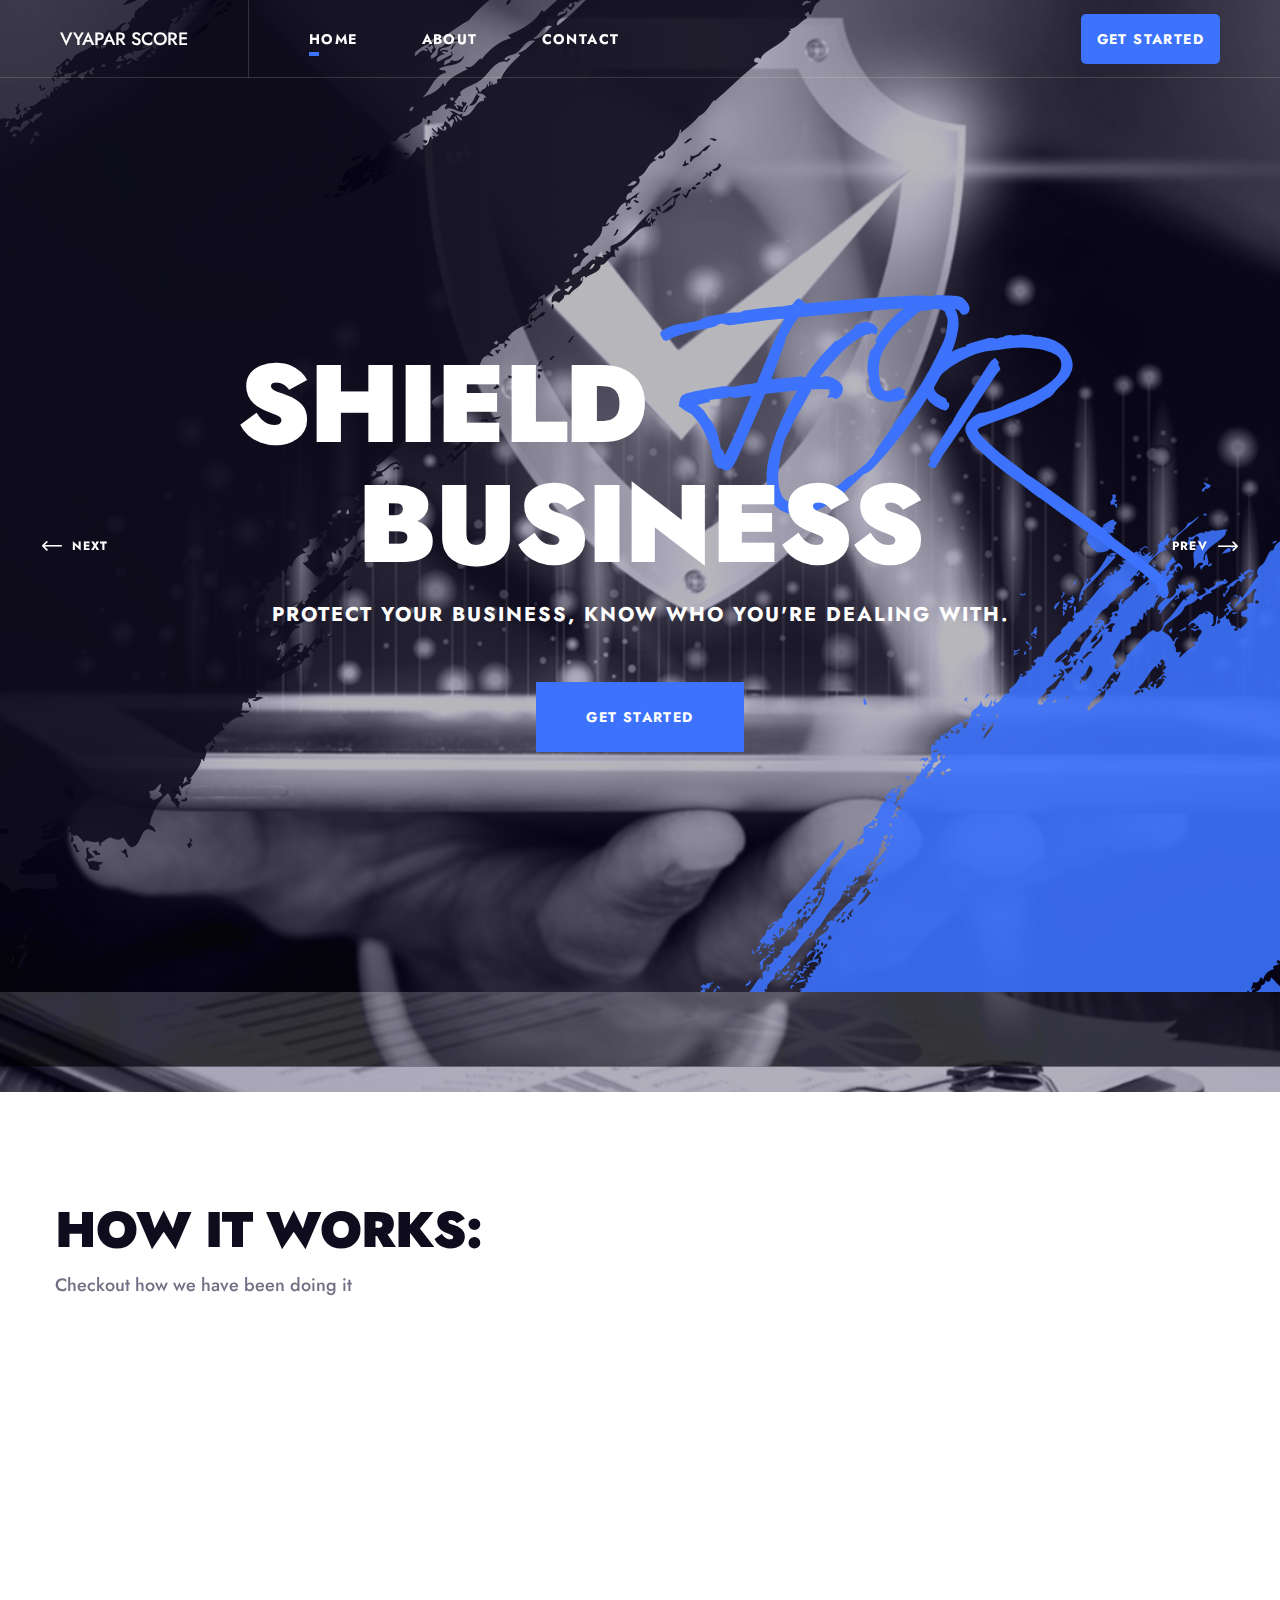
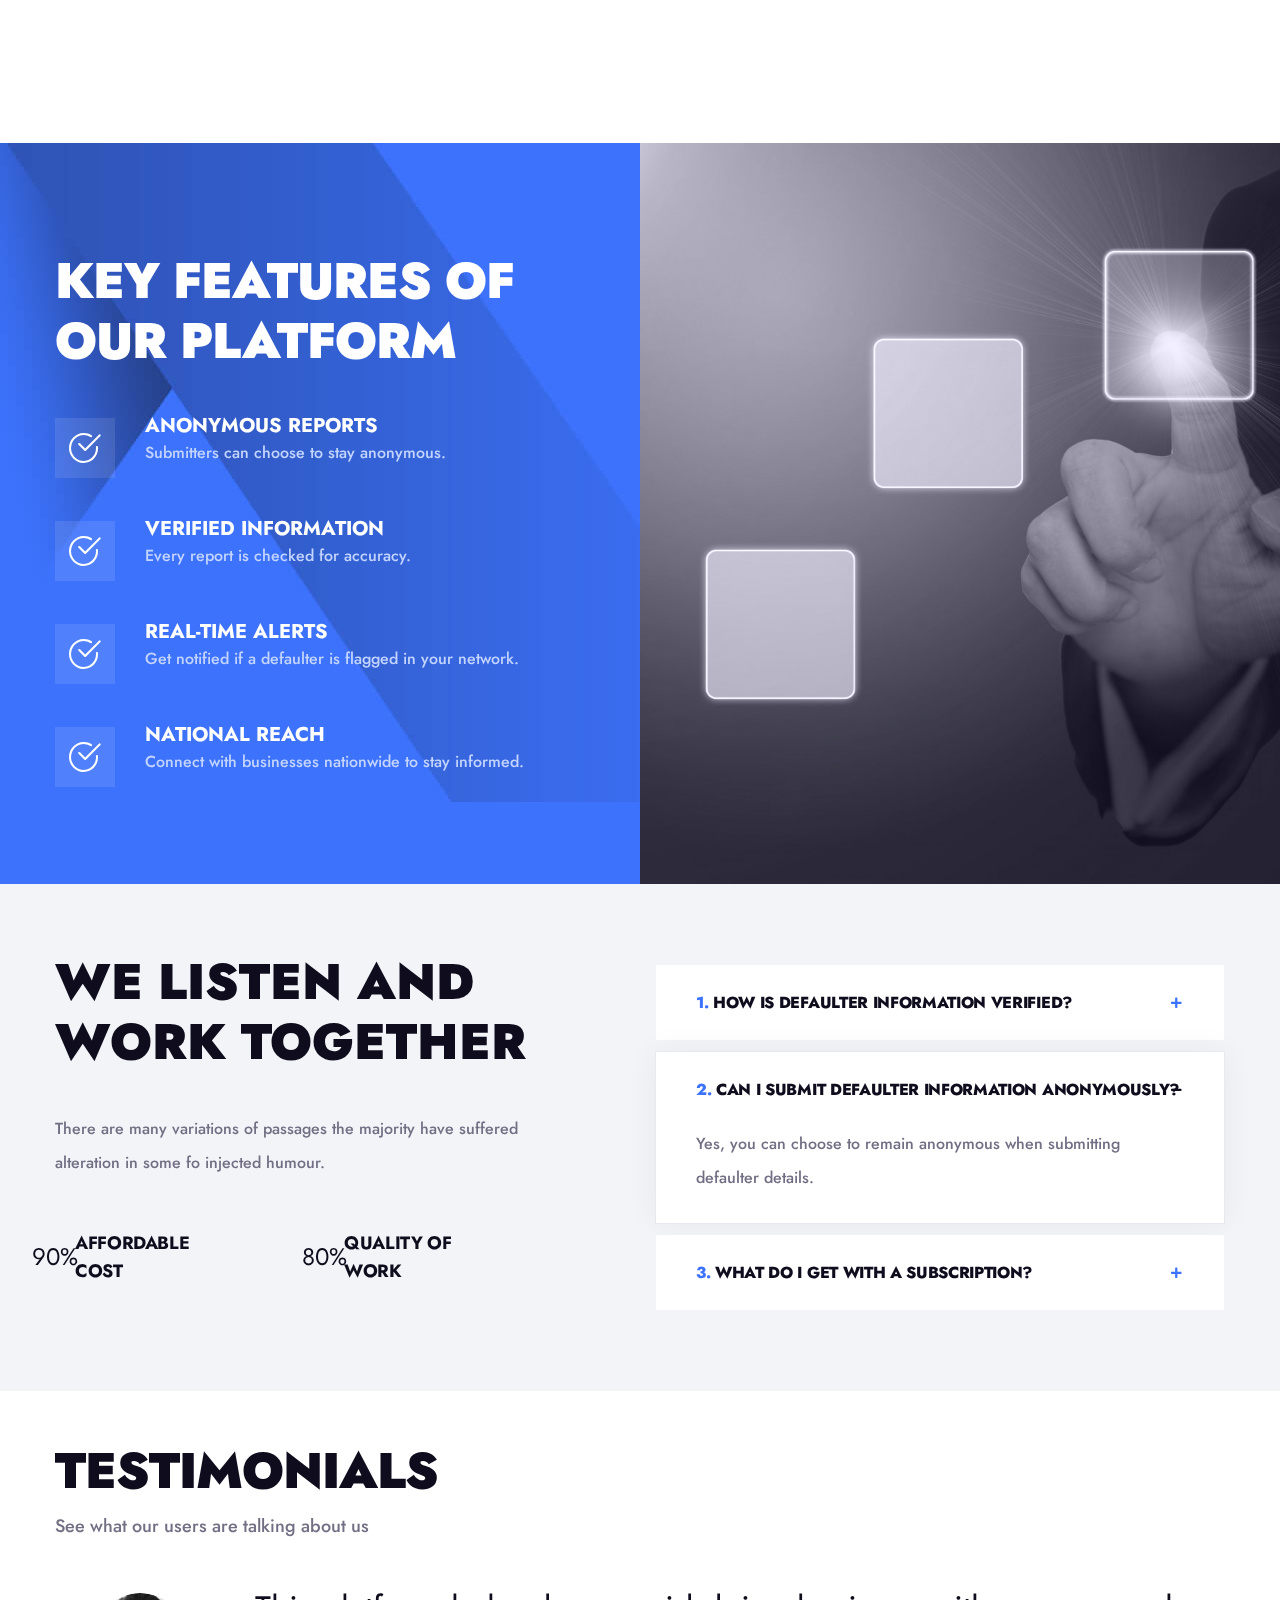
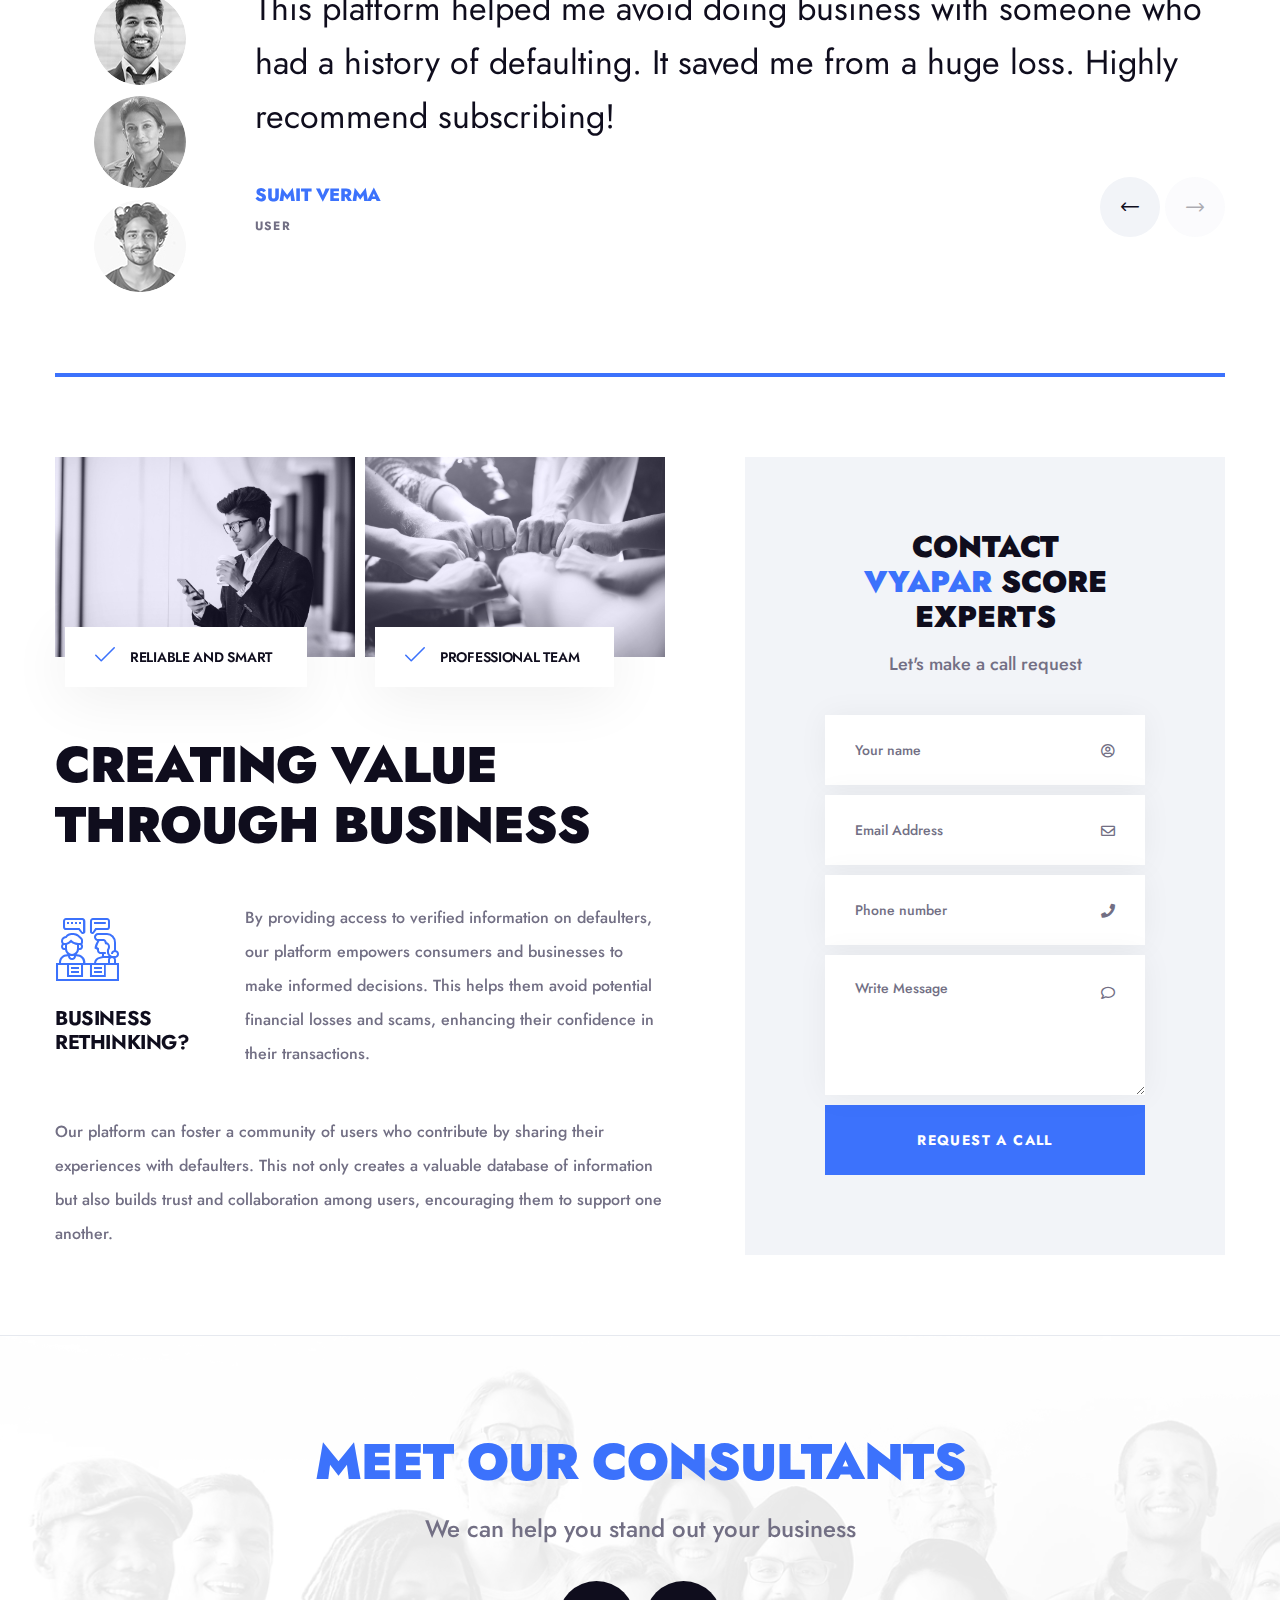
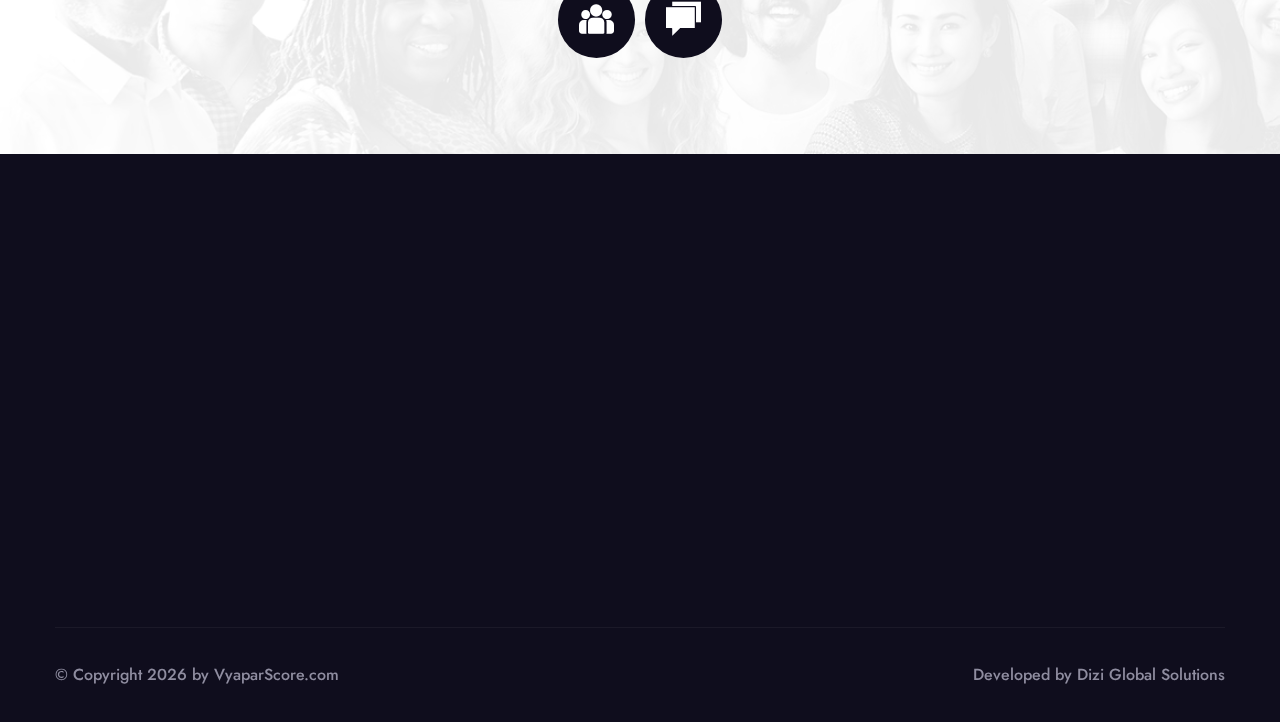
<file: index.html>
<!DOCTYPE html>
<html lang="en">

<head>
    <meta charset="UTF-8" />
    <meta name="viewport" content="width=device-width, initial-scale=1.0" />
    <title>Vyapar Score</title>
    <!-- favicons Icons -->
    <link rel="apple-touch-icon" sizes="180x180" href="assets/images/favicons/apple-touch-icon.png" />
    <link rel="icon" type="image/png" sizes="32x32" href="assets/images/favicons/favicon-32x32.png" />
    <link rel="icon" type="image/png" sizes="16x16" href="assets/images/favicons/favicon-16x16.png" />
    <link rel="manifest" href="assets/images/favicons/site.webmanifest" />
    <meta name="description" content="Vyapar Score" />

    <!-- fonts -->
    <link rel="preconnect" href="https://fonts.gstatic.com">
    <link
        href="https://fonts.googleapis.com/css2?family=Jost:ital,wght@0,100;0,200;0,300;0,400;0,500;0,600;0,700;0,800;0,900;1,100;1,200;1,300;1,400;1,500;1,600;1,700;1,800;1,900&display=swap"
        rel="stylesheet">


    <link rel="stylesheet" href="https://cdnjs.cloudflare.com/ajax/libs/font-awesome/6.6.0/css/all.min.css"
        integrity="sha512-Kc323vGBEqzTmouAECnVceyQqyqdsSiqLQISBL29aUW4U/M7pSPA/gEUZQqv1cwx4OnYxTxve5UMg5GT6L4JJg=="
        crossorigin="anonymous" referrerpolicy="no-referrer" />
    <link rel="stylesheet" href="assets/vendors/bootstrap/css/bootstrap.min.css" />
    <link rel="stylesheet" href="assets/vendors/animate/animate.min.css" />
    <link rel="stylesheet" href="assets/vendors/fontawesome/css/all.min.css" />
    <link rel="stylesheet" href="assets/vendors/jarallax/jarallax.css" />
    <link rel="stylesheet" href="assets/vendors/jquery-magnific-popup/jquery.magnific-popup.css" />
    <link rel="stylesheet" href="assets/vendors/nouislider/nouislider.min.css" />
    <link rel="stylesheet" href="assets/vendors/nouislider/nouislider.pips.css" />
    <link rel="stylesheet" href="assets/vendors/odometer/odometer.min.css" />
    <link rel="stylesheet" href="assets/vendors/swiper/swiper.min.css" />
    <link rel="stylesheet" href="assets/vendors/aivons-icons/style.css">
    <link rel="stylesheet" href="assets/vendors/tiny-slider/tiny-slider.min.css" />
    <link rel="stylesheet" href="assets/vendors/reey-font/stylesheet.css" />
    <link rel="stylesheet" href="assets/vendors/owl-carousel/owl.carousel.min.css" />
    <link rel="stylesheet" href="assets/vendors/owl-carousel/owl.theme.default.min.css" />
    <link rel="stylesheet" href="assets/vendors/twentytwenty/twentytwenty.css" />
    <link rel="stylesheet" href="assets/vendors/bxslider/css/jquery.bxslider.css" />
    <!-- template styles -->
    <link rel="stylesheet" href="assets/css/aivons.css" />
    <link rel="stylesheet" href="assets/css/aivons-responsive.css" />

    <!-- RTL Styles -->
    <link rel="stylesheet" href="assets/css/aivons-rtl.css">

    <!-- color css -->
    <link rel="stylesheet" id="jssDefault" href="assets/css/colors/color-default.css">
    <link rel="stylesheet" id="jssMode" href="assets/css/modes/aivons-normal.css">

    <!-- toolbar css -->
    <link rel="stylesheet" href="assets/css/aivons-toolbar.css">
</head>

<body>



    <div class="preloader">
        <div class="preloader__image"></div><!-- /.preloader__image -->
    </div>
    <!-- /.preloader -->
    <div class="page-wrapper">
        <header class="main-header clearfix">
            <nav class="main-menu clearfix">
                <div class="main-menu-wrapper clearfix">
                    <div class="main-menu-wrapper__left">
                        <div class="main-menu-wrapper__logo">
                            <!-- <a href="index.html"><img src="assets/images/logo-1.png" alt=""></a> -->
                            <span class="text-white">VYAPAR SCORE</span>
                        </div>
                        <div class="main-menu-wrapper__main-menu">
                            <a href="#" class="mobile-nav__toggler">
                                <span class="mobile-nav__toggler-bar"></span>
                                <span class="mobile-nav__toggler-bar"></span>
                                <span class="mobile-nav__toggler-bar"></span>
                            </a>
                            <ul class="main-menu__list">
                                <li><a href="index.html">Home</a></li>
                                <li><a href="about.html">About</a></li>
                                <li><a href="contact.html">Contact</a></li>
                            </ul>
                        </div>
                    </div>
                    <div class="main-menu-wrapper__right">
                        <!-- <div class="main-menu-wrapper__social-box">
                            <div class="main-menu-wrapper__social">
                                <a href="#"><i class="fab fa-twitter"></i></a>
                                <a href="#" class="clr-fb"><i class="fab fa-facebook"></i></a>
                                <a href="#" class="clr-dri"><i class="fab fa-dribbble"></i></a>
                                <a href="#" class="clr-ins"><i class="fab fa-instagram"></i></a>
                            </div>
                        </div>
                        <div class="main-menu-wrapper__phone-contact">
                            <p>Need help? Talk to an expert</p>
                            <a href="tel:+92-666-888-0000">+92 666 888 0000</a>
                        </div> -->
                        <a href="about.html" class="thm-btn" style="padding: 8px 16px; border-radius: 5px;">GET
                            STARTED</a>
                    </div>
                </div>
            </nav>
        </header>

        <div class="stricky-header stricked-menu main-menu">
            <div class="sticky-header__content"></div><!-- /.sticky-header__content -->
        </div><!-- /.stricky-header -->


        <section class="main-slider main-slider-two">
            <div class="swiper-container thm-swiper__slider" data-swiper-options='{"slidesPerView": 1, "loop": true,
            "effect": "fade",
            "pagination": {
                "el": "#main-slider-pagination",
                "type": "bullets",
                "clickable": true
            },
            "navigation": {
                "nextEl": "#main-slider__swiper-button-next",
                "prevEl": "#main-slider__swiper-button-prev"
            },
            "autoplay": {
                "delay": 5000
            }}'>
                <div class="swiper-wrapper">


                    <div class="swiper-slide">
                        <div class="image-layer" style="background-image: url(./images/home1.png);">
                        </div>
                        <div class="image-layer-overlay"></div>
                        <div class="main-slider-two-shape-1"
                            style="background-image: url(assets/images/shapes/main-slider--two-shape-1.png)"></div>
                        <div class="main-slider-two-shape-2"></div>
                        <!-- /.image-layer -->
                        <div class="container">
                            <div class="row">
                                <div class="col-lg-12">
                                    <div class="main-slider__content text-center">
                                        <h2>Shield <span class="main-slider-two__single-text">for</span> <br> BUSINESS
                                        </h2>
                                        <p>Protect Your Business, Know Who You're Dealing With.</p>
                                        <a href="about.html" class="thm-btn">GET STARTED</a>
                                    </div>
                                </div>
                            </div>
                        </div>
                    </div>
                    <div class="swiper-slide">
                        <div class="image-layer" style="background-image: url(./images/home2.png);">
                        </div>
                        <div class="image-layer-overlay"></div>
                        <div class="main-slider-two-shape-1"
                            style="background-image: url(assets/images/shapes/main-slider--two-shape-1.png)"></div>
                        <div class="main-slider-two-shape-2"></div>
                        <div class="container">
                            <div class="row">
                                <div class="col-lg-12">
                                    <div class="main-slider__content text-center">
                                        <h2><span class="main-slider-two__single-text">Debt </span> <br>Recovery
                                            Insights
                                        </h2>
                                        <p>Uncover Risks, Recover Debts.</p>
                                        <a href="about.html" class="thm-btn">GET STARTED</a>
                                    </div>
                                </div>
                            </div>
                        </div>
                    </div>
                </div>
                <!-- If we need navigation buttons -->
                <div class="main-slider__nav main-slider-two__nav">
                    <div class="swiper-button-prev" id="main-slider__swiper-button-next"><span
                            class="main-slider__next-text">Next</span><i class="icon-right-arrow icon-left-arrow"></i>
                    </div>
                    <div class="swiper-button-next" id="main-slider__swiper-button-prev"><span
                            class="main-slider__prev-text">Prev</span><i class="icon-right-arrow"></i>
                    </div>
                </div>
            </div>
        </section>

        <!--Industries Start-->
        <section class="industries">
            <div class="container">
                <div class="row">
                    <div class="col-xl-7 col-lg-6">
                        <div class="section-title text-left">
                            <h2 class="section-title__title">How it works:</h2>
                            <span class="section-title__tagline">Checkout how we have been doing it</span>
                        </div>
                    </div>
                </div>
                <ul class="list-unstyled industries__content-box">
                    <li class="industries__single wow fadeInUp" data-wow-delay="0ms" data-wow-duration="1500ms">
                        <div class="industries__icon">
                            <i class="fa-solid fa-user-secret"></i>
                        </div>
                        <h3 class="industries__title">Users reports defaulter</h3>
                        <p class="industries__text">Individuals report those who have defaulted on loans or payments.
                        </p>
                    </li>
                    <li class="industries__single wow fadeInUp" data-wow-delay="300ms" data-wow-duration="1500ms">
                        <div class="industries__icon">
                            <i class="fa-solid fa-people-group"></i>
                        </div>
                        <h3 class="industries__title">Our team verifies the data</h3>
                        <p class="industries__text">We ensure the accuracy of reported defaulters through a verification
                            process.</p>
                    </li>
                    <li class="industries__single wow fadeInUp" data-wow-delay="600ms" data-wow-duration="1500ms">
                        <div class="industries__icon">
                            <i class="fa-solid fa-file-contract"></i>
                        </div>
                        <h3 class="industries__title">Subscribers access defaulter reports</h3>
                        <p class="industries__text">Verified reports are available to subscribers, helping them assess
                            financial risks.</p>
                    </li>
                    <li class="industries__single wow fadeInUp" data-wow-delay="600ms" data-wow-duration="1500ms">
                        <div class="industries__icon">
                            <i class="fa-solid fa-chart-line"></i>
                        </div>
                        <h3 class="industries__title">Safeguard your business and finances</h3>
                        <p class="industries__text">Protect your business by staying informed about potential
                            defaulters.</p>
                    </li>
                </ul>
            </div>
        </section>
        <!--Industries End-->

        <!--Largest Business Start-->
        <section class="largest-business">
            <div class="largest-business__layer-outer">
                <div class="largest-business__layer-outer-left"
                    style="background-image: url(assets/images/backgrounds/largest-business-left-bg.jpg)"></div>
                <div class="largest-business__layer-outer-right"
                    style="background-image: url(./images/key-features.jpg)"></div>
            </div>
            <div class="container">
                <div class="row">
                    <div class="col-xl-6 col-lg-12">
                        <div class="largest-business__left">
                            <h2 class="largest-business__title">KEY FEATURES OF OUR PLATFORM</h2>
                            <ul class="list-unstyled largest-business__list-box">
                                <li>
                                    <div class="largest-business__icon">
                                        <span class="icon-checkmark"></span>
                                    </div>
                                    <div class="largest-business__list-box-content">
                                        <h3 class="largest-business__list-box-title">Anonymous Reports</h3>
                                        <p class="largest-business__list-box-text">Submitters can choose to stay
                                            anonymous.</p>
                                    </div>
                                </li>
                                <li>
                                    <div class="largest-business__icon">
                                        <span class="icon-checkmark"></span>
                                    </div>
                                    <div class="largest-business__list-box-content">
                                        <h3 class="largest-business__list-box-title">Verified Information</h3>
                                        <p class="largest-business__list-box-text">Every report is checked for accuracy.
                                        </p>
                                    </div>
                                </li>
                                <li>
                                    <div class="largest-business__icon">
                                        <span class="icon-checkmark"></span>
                                    </div>
                                    <div class="largest-business__list-box-content">
                                        <h3 class="largest-business__list-box-title">Real-Time Alerts</h3>
                                        <p class="largest-business__list-box-text">Get notified if a defaulter is
                                            flagged in your network.</p>
                                    </div>
                                </li>
                                <li>
                                    <div class="largest-business__icon">
                                        <span class="icon-checkmark"></span>
                                    </div>
                                    <div class="largest-business__list-box-content">
                                        <h3 class="largest-business__list-box-title">National Reach</h3>
                                        <p class="largest-business__list-box-text">Connect with businesses nationwide to
                                            stay informed.</p>
                                    </div>
                                </li>
                            </ul>
                        </div>
                    </div>
                </div>
            </div>
        </section>
        <!--Largest Business End-->

        <!--Video Two End-->
        <section class="listen">
            <div class="container">
                <div class="row">
                    <div class="col-xl-6">
                        <div class="listen__left">
                            <h2 class="listen__title">We Listen and work together</h2>
                            <p class="listen__text">There are many variations of passages the majority have suffered
                                alteration in some fo injected humour.</p>
                            <div class="listen__progress-wrap">
                                <div class="listen__progress">
                                    <div class="listen__progress-box">
                                        <div class="circle-progress"
                                            data-options='{ "value": 0.9,"thickness": 3,"emptyFill": "#ffffff","lineCap": "square", "size": 112, "fill": { "color": "#3c72fc" } }'>
                                        </div><!-- /.circle-progress -->
                                        <span>90%</span>
                                    </div>
                                    <div class="listen__progress-content">
                                        <h3>Affordable Cost</h3>
                                    </div>
                                </div>
                                <div class="listen__progress">
                                    <div class="listen__progress-box">
                                        <div class="circle-progress"
                                            data-options='{ "value": 0.8,"thickness": 3,"emptyFill": "#ffffff","lineCap": "square", "size": 112, "fill": { "color": "#3c72fc" } }'>
                                        </div><!-- /.circle-progress -->
                                        <span>80%</span>
                                    </div><!-- /.about-five__progress-box -->
                                    <div class="listen__progress-content">
                                        <h3>Quality of Work</h3>
                                    </div>
                                </div>
                            </div>
                        </div>
                    </div>
                    <div class="col-xl-6">
                        <div class="listen__right">
                            <div class="listen__right-faq">
                                <div class="accrodion-grp" data-grp-name="faq-one-accrodion">
                                    <div class="accrodion">
                                        <div class="accrodion-title">
                                            <h4><span>.</span> How is defaulter information verified?</h4>
                                        </div>
                                        <div class="accrodion-content">
                                            <div class="inner">
                                                <p>We manually review and cross-check all submissions to ensure accuracy
                                                    before making the information available to subscribers.</p>
                                            </div><!-- /.inner -->
                                        </div>
                                    </div>
                                    <div class="accrodion active">
                                        <div class="accrodion-title">
                                            <h4><span>.</span> Can I submit defaulter information anonymously?</h4>
                                        </div>
                                        <div class="accrodion-content">
                                            <div class="inner">
                                                <p>Yes, you can choose to remain anonymous when submitting defaulter
                                                    details.</p>
                                            </div><!-- /.inner -->
                                        </div>
                                    </div>
                                    <div class="accrodion">
                                        <div class="accrodion-title">
                                            <h4><span>.</span> What do I get with a subscription?</h4>
                                        </div>
                                        <div class="accrodion-content">
                                            <div class="inner">
                                                <p>Subscribers access verified defaulter profiles and receive real-time
                                                    alerts when new defaulters are reported.</p>
                                            </div><!-- /.inner -->
                                        </div>
                                    </div>
                                </div>
                            </div>
                        </div>
                    </div>
                </div>
            </div>
        </section>
        <!--Video Two End-->

        <!--Bx Testimonial Two-->
        <section class="testimonial-two">
            <div class="container">
                <div class="row">
                    <div class="col-xl-7 col-lg-6">
                        <div class="section-title text-left" style="margin-top: 50px;">
                            <h2 class="section-title__title">Testimonials</h2>
                            <span class="section-title__tagline">See what our users are talking about us</span>
                        </div>
                    </div>
                </div>
                <div class="row">
                    <div class="col-xl-12">
                        <div class="testimonial-two__slider">
                            <div class="row">
                                <div class="col-xl-2 col-lg-2 col-md-2">
                                    <div class="slider-pager">
                                        <div class="swiper-container testimonial-two__thumb-box "
                                            id="testimonials-one__thumb">
                                            <div class="swiper-wrapper">
                                                <div class="swiper-slide">
                                                    <div class="testimonial-two__img-holder">
                                                        <img src="./images/customer1.jpg" alt="">
                                                    </div>
                                                </div>
                                                <div class="swiper-slide">
                                                    <div class="testimonial-two__img-holder">
                                                        <img src="./images/customer2.jpg" alt="">
                                                    </div>
                                                </div>
                                                <div class="swiper-slide">
                                                    <div class="testimonial-two__img-holder">
                                                        <img src="./images/customer3.jpg" alt="">
                                                    </div>
                                                </div>
                                            </div>
                                        </div>
                                    </div>
                                </div>

                                <div class="col-xl-10 col-lg-10 col-md-10">
                                    <div class="testimonials-two__main-content">
                                        <div class="slider-content swiper-container" id="testimonials-one__carousel">
                                            <div class="swiper-wrapper">
                                                <div class="swiper-slide">
                                                    <div class="testimonial-two__conent-box">
                                                        <p class="testimonial-two__text">This platform helped me avoid
                                                            doing business with someone who had a history of defaulting.
                                                            It saved me from a huge loss. Highly recommend subscribing!
                                                        </p>
                                                        <div class="testimonial-two__client-details">
                                                            <h4 class="testimonial-two__client-name">Sumit Verma</h4>
                                                            <span class="testimonial-two__clinet-title">USER</span>
                                                        </div>
                                                    </div>
                                                </div>
                                                <div class="swiper-slide">
                                                    <div class="testimonial-two__conent-box">
                                                        <p class="testimonial-two__text">I submitted defaulter
                                                            information anonymously, and the process was easy and
                                                            secure. It's a great way to protect others from scammers.
                                                        </p>
                                                        <div class="testimonial-two__client-details">
                                                            <h4 class="testimonial-two__client-name">Neeta Sharma</h4>
                                                            <span class="testimonial-two__clinet-title">USER</span>
                                                        </div>
                                                    </div>
                                                </div>
                                                <div class="swiper-slide">
                                                    <div class="testimonial-two__conent-box">
                                                        <p class="testimonial-two__text">The real-time alerts are a game
                                                            changer! I get instant notifications whenever a new
                                                            defaulter is flagged. It’s definitely worth the
                                                            subscription.</p>
                                                        <div class="testimonial-two__client-details">
                                                            <h4 class="testimonial-two__client-name">Rajesh Singh</h4>
                                                            <span class="testimonial-two__clinet-title">USER</span>
                                                        </div>
                                                    </div>
                                                </div>
                                            </div>
                                        </div>
                                        <div class="testimonial-two__nav">
                                            <div class="testimonials-one__carousel__nav testimonial-two__nav-list">
                                                <div class="swiper-button-prev slider-prev"
                                                    id="testimonials-one__carousel__swiper-button-next"><i
                                                        class="icon-right-arrow1 icon-prev"></i></div>
                                                <div class="swiper-button-next slider-next"
                                                    id="testimonials-one__carousel__swiper-button-prev"><i
                                                        class="icon-right-arrow1"></i></div>
                                            </div>
                                        </div><!-- /.testimonial-two__nav -->
                                    </div>

                                </div>

                            </div>

                        </div>
                    </div>
                </div>
            </div>
        </section>

        <!--Two Section Start-->
        <section class="two-section">
            <div class="container">
                <div class="row">
                    <div class="col-xl-7">
                        <div class="two-section__left">
                            <ul class="list-unstyled two-section__img-box">
                                <li class="two-section__img-box-single">
                                    <div class="two-section-img">
                                        <img src="./images/extra2.jpg" alt="">
                                        <div class="two-section__points">
                                            <div class="icon">
                                                <span class="icon-tick"></span>
                                            </div>
                                            <div class="text">
                                                <p>Reliable and Smart</p>
                                            </div>
                                        </div>
                                    </div>
                                </li>
                                <li class="two-section__img-box-single">
                                    <div class="two-section-img">
                                        <img src="./images/extra1.jpg" alt="">
                                        <div class="two-section__points">
                                            <div class="icon">
                                                <span class="icon-tick"></span>
                                            </div>
                                            <div class="text">
                                                <p>professional team</p>
                                            </div>
                                        </div>
                                    </div>
                                </li>
                            </ul>
                            <h2 class="two-section__left-title">Creating value through business</h2>
                            <div class="two-section__middle-content">
                                <div class="two-section__middle-content-icon">
                                    <span class="icon-consulting"></span>
                                    <h3>business rethinking?</h3>
                                </div>
                                <div class="two-section__middle-content-text-box">
                                    <p class="two-section__middle-content-text">By providing access to verified
                                        information on defaulters, our platform empowers consumers and businesses to
                                        make informed decisions. This helps them avoid potential financial losses and
                                        scams, enhancing their confidence in their transactions.</p>
                                </div>
                            </div>
                            <p class="two-section__bottom-text-box">Our platform can foster a community of users who
                                contribute by sharing their experiences with defaulters. This not only creates a
                                valuable database of information but also builds trust and collaboration among users,
                                encouraging them to support one another.</p>
                        </div>
                    </div>
                    <div class="col-xl-5">
                        <div class="two-section__right">
                            <div class="contact-expert">
                                <div class="contact-expert__top-title">
                                    <h3 class="contact-expert__title">Contact <br> <span
                                            style="color: var(--thm-primary);">Vyapar</span> Score Experts</h3>
                                    <span class="contact-expert__tagline">Let's make a call request</span>
                                </div>
                                <form class="contact-expert__form">
                                    <div class="contact-expert__input">
                                        <input type="text" placeholder="Your name" name="name">
                                        <div class="contact-expert__icon">
                                            <i class="far fa-user-circle"></i>
                                        </div>
                                    </div>
                                    <div class="contact-expert__input">
                                        <input type="email" placeholder="Email Address" name="email">
                                        <div class="contact-expert__icon">
                                            <i class="far fa-envelope"></i>
                                        </div>
                                    </div>
                                    <div class="contact-expert__input">
                                        <input type="text" placeholder="Phone number" name="phone">
                                        <div class="contact-expert__icon">
                                            <i class="fas fa-phone"></i>
                                        </div>
                                    </div>
                                    <div class="contact-expert__input">
                                        <textarea name="message" placeholder="Write Message"></textarea>
                                        <div class="contact-expert__icon contact-expert__icon-comment">
                                            <i class="far fa-comment"></i>
                                        </div>
                                    </div>
                                    <button type="submit" class="contact-expert__btn">Request a call</button>
                                </form>
                            </div>
                        </div>
                    </div>
                </div>
            </div>
        </section>
        <!--Two Section End-->

        <!--CTA Two Start-->
        <section class="cta-two">
            <div class="cta-two-bg" style="background-image: url(assets/images/backgrounds/cta-two-bg.jpg)"></div>
            <div class="cta-two-bg-overly"></div>
            <div class="container">
                <div class="row">
                    <div class="col-xl-12">
                        <div class="cta-two__inner">
                            <h2 class="cta-two__title">meet our consultants</h2>
                            <p class="cta-two__text">We can help you stand out your business</p>
                            <ul class="list-unstyled cta-two__icon-box">
                                <li>
                                    <a href="team.html">
                                        <div class="cta-two__icon">
                                            <span class="icon-group"></span>
                                        </div>
                                    </a>
                                </li>
                                <li>
                                    <a href="contact.html">
                                        <div class="cta-two__icon">
                                            <span class="icon-consulting-1"></span>
                                        </div>
                                    </a>
                                </li>
                            </ul>
                        </div>
                    </div>
                </div>
            </div>
        </section>
        <!--CTA Two End-->

        <!--Site Footer One Start-->
        <footer class="site-footer">
            <div class="site-footer-shape wow slideInRight" data-wow-delay="100ms" data-wow-duration="3500ms"
                style="background-image: url(assets/images/shapes/footer-shape.png)"></div>
            <div class="container">
                <div class="site-footer__top">
                    <div class="row">
                        <div class="col-xl-4 col-lg-6 col-md-6 wow fadeInUp" data-wow-delay="100ms">
                            <div class="footer-widget__column footer-widget__about">
                                <div class="footer-widget__about-logo">
                                    <!-- <a href="index.html"><img src="assets/images/footer-logo.png" alt=""></a> -->
                                    <span class="text-white">Vyapar Score</span>
                                </div>
                                <p class="footer-widget__text">Welcome to our consultancy agency. Lore ipsum simply text
                                    amet cing elit.</p>
                                <ul class="list-unstyled footer-widget__contact-list">
                                    <li>
                                        <div class="icon">
                                            <i class="fas fa-phone-square-alt"></i>
                                        </div>
                                        <div class="text">
                                            <p><a href="tel:+92-666-888-0000">+92 666 888 0000</a></p>
                                        </div>
                                    </li>
                                    <li>
                                        <div class="icon">
                                            <i class="fas fa-envelope"></i>
                                        </div>
                                        <div class="text">
                                            <p><a href="mailto:needhelp@company.com">needhelp@company.com</a></p>
                                        </div>
                                    </li>
                                    <li>
                                        <div class="icon">
                                            <i class="fas fa-map-marker-alt"></i>
                                        </div>
                                        <div class="text">
                                            <p>66 Broklyn Street New York, USA</p>
                                        </div>
                                    </li>
                                </ul>
                            </div>
                        </div>
                        <div class="col-xl-3 col-lg-6 col-md-6 wow fadeInUp" data-wow-delay="200ms">
                            <div class="footer-widget__column footer-widget__explore clearfix">
                                <h3 class="footer-widget__title">Explore</h3>
                                <ul class="footer-widget__explore-list list-unstyled">
                                    <li><a href="about.html">About</a></li>
                                    <li><a href="team.html">Meet our team</a></li>
                                    <li><a href="cases.html">Case stories</a></li>
                                    <li><a href="blog.html">Latest news</a></li>
                                    <li><a href="contact.html">Contact</a></li>
                                </ul>
                                <ul class="footer-widget__explore-list footer-widget__explore-list-two list-unstyled">
                                    <li><a href="contact.html">Support</a></li>
                                    <li><a href="faq.html">Terms of use</a></li>
                                    <li><a href="about.html">Privacy policy</a></li>
                                    <li><a href="faq.html">Help</a></li>
                                </ul>
                            </div>
                        </div>
                        <div class="col-xl-5 col-lg-6 col-md-8 wow fadeInUp" data-wow-delay="400ms">
                            <div class="footer-widget__column footer-widget__newsletter">
                                <h3 class="footer-widget__title footer-widget__title-news">Newsletter</h3>
                                <form class="footer-widget__newsletter-form">
                                    <p class="footer-widget__newsletter-text">Subsrcibe for latest articles and
                                        resources</p>
                                    <div class="footer-widget__newsletter-input-box">
                                        <input type="email" placeholder="Email address" name="email">
                                        <button type="submit" class="footer-widget__newsletter-btn">Register</button>
                                    </div>
                                </form>
                            </div>
                        </div>
                    </div>
                </div>
                <div class="site-footer-bottom">
                    <div class="row">
                        <div class="col-xl-12">
                            <div class="site-footer-bottom__inner">
                                <div class="site-footer-bottom__left">
                                    <p>© Copyright
                                        <script>document.write(new Date().getFullYear())</script> by <a
                                            href="#">VyaparScore.com</a>
                                    </p>
                                </div>
                                <div class="site-footer-bottom__left">
                                    <p class="m-0">
                                        Developed by <a href="https://diziglobalsolution.com/">Dizi Global Solutions</a>
                                    </p>
                                </div>
                            </div>
                        </div>
                    </div>
                </div>
            </div>
        </footer>
        <!--Site Footer One End-->


    </div><!-- /.page-wrapper -->


    <div class="mobile-nav__wrapper">
        <div class="mobile-nav__overlay mobile-nav__toggler"></div>
        <!-- /.mobile-nav__overlay -->
        <div class="mobile-nav__content">
            <span class="mobile-nav__close mobile-nav__toggler"><i class="fa fa-times"></i></span>

            <div class="logo-box">
                <!-- <a href="index.html" aria-label="logo image"><img src="assets/images/logo-1.png" width="155"
                        alt="" /></a> -->
                <span class="text-white">Vyapar Score</span>
            </div>
            <!-- /.logo-box -->
            <div class="mobile-nav__container"></div>
            <!-- /.mobile-nav__container -->

            <ul class="mobile-nav__contact list-unstyled">
                <li>
                    <i class="fa fa-envelope"></i>
                    <a href="mailto:needhelp@packageName__.com">needhelp@company.com</a>
                </li>
                <li>
                    <i class="fa fa-phone-alt"></i>
                    <a href="tel:666-888-0000">666 888 0000</a>
                </li>
            </ul><!-- /.mobile-nav__contact -->
            <div class="mobile-nav__top">
                <div class="mobile-nav__social">
                    <a href="#" class="fab fa-twitter"></a>
                    <a href="#" class="fab fa-facebook-square"></a>
                    <a href="#" class="fab fa-instagram"></a>
                </div><!-- /.mobile-nav__social -->
            </div><!-- /.mobile-nav__top -->



        </div>
        <!-- /.mobile-nav__content -->
    </div>
    <!-- /.mobile-nav__wrapper -->

    <a href="#" data-target="html" class="scroll-to-target scroll-to-top"><i class="fa fa-angle-up"></i></a>


    <script src="assets/vendors/jquery/jquery-3.5.1.min.js"></script>
    <script src="assets/vendors/bootstrap/js/bootstrap.bundle.min.js"></script>
    <script src="assets/vendors/jarallax/jarallax.min.js"></script>
    <script src="assets/vendors/jquery-ajaxchimp/jquery.ajaxchimp.min.js"></script>
    <script src="assets/vendors/jquery-appear/jquery.appear.min.js"></script>
    <script src="assets/vendors/jquery-circle-progress/jquery.circle-progress.min.js"></script>
    <script src="assets/vendors/jquery-magnific-popup/jquery.magnific-popup.min.js"></script>
    <script src="assets/vendors/jquery-validate/jquery.validate.min.js"></script>
    <script src="assets/vendors/nouislider/nouislider.min.js"></script>
    <script src="assets/vendors/odometer/odometer.min.js"></script>
    <script src="assets/vendors/swiper/swiper.min.js"></script>
    <script src="assets/vendors/tiny-slider/tiny-slider.min.js"></script>
    <script src="assets/vendors/wnumb/wNumb.min.js"></script>
    <script src="assets/vendors/wow/wow.js"></script>
    <script src="assets/vendors/isotope/isotope.js"></script>
    <script src="assets/vendors/countdown/countdown.min.js"></script>
    <script src="assets/vendors/owl-carousel/owl.carousel.min.js"></script>
    <script src="assets/vendors/twentytwenty/twentytwenty.js"></script>
    <script src="assets/vendors/twentytwenty/jquery.event.move.js"></script>
    <script src="assets/vendors/bxslider/js/jquery.bxslider.min.js"></script>


    <script src="http://maps.google.com/maps/api/js?key=AIzaSyATY4Rxc8jNvDpsK8ZetC7JyN4PFVYGCGM"></script>


    <!-- template js -->
    <script src="assets/js/aivons.js"></script>



</body>

</html>
</file>
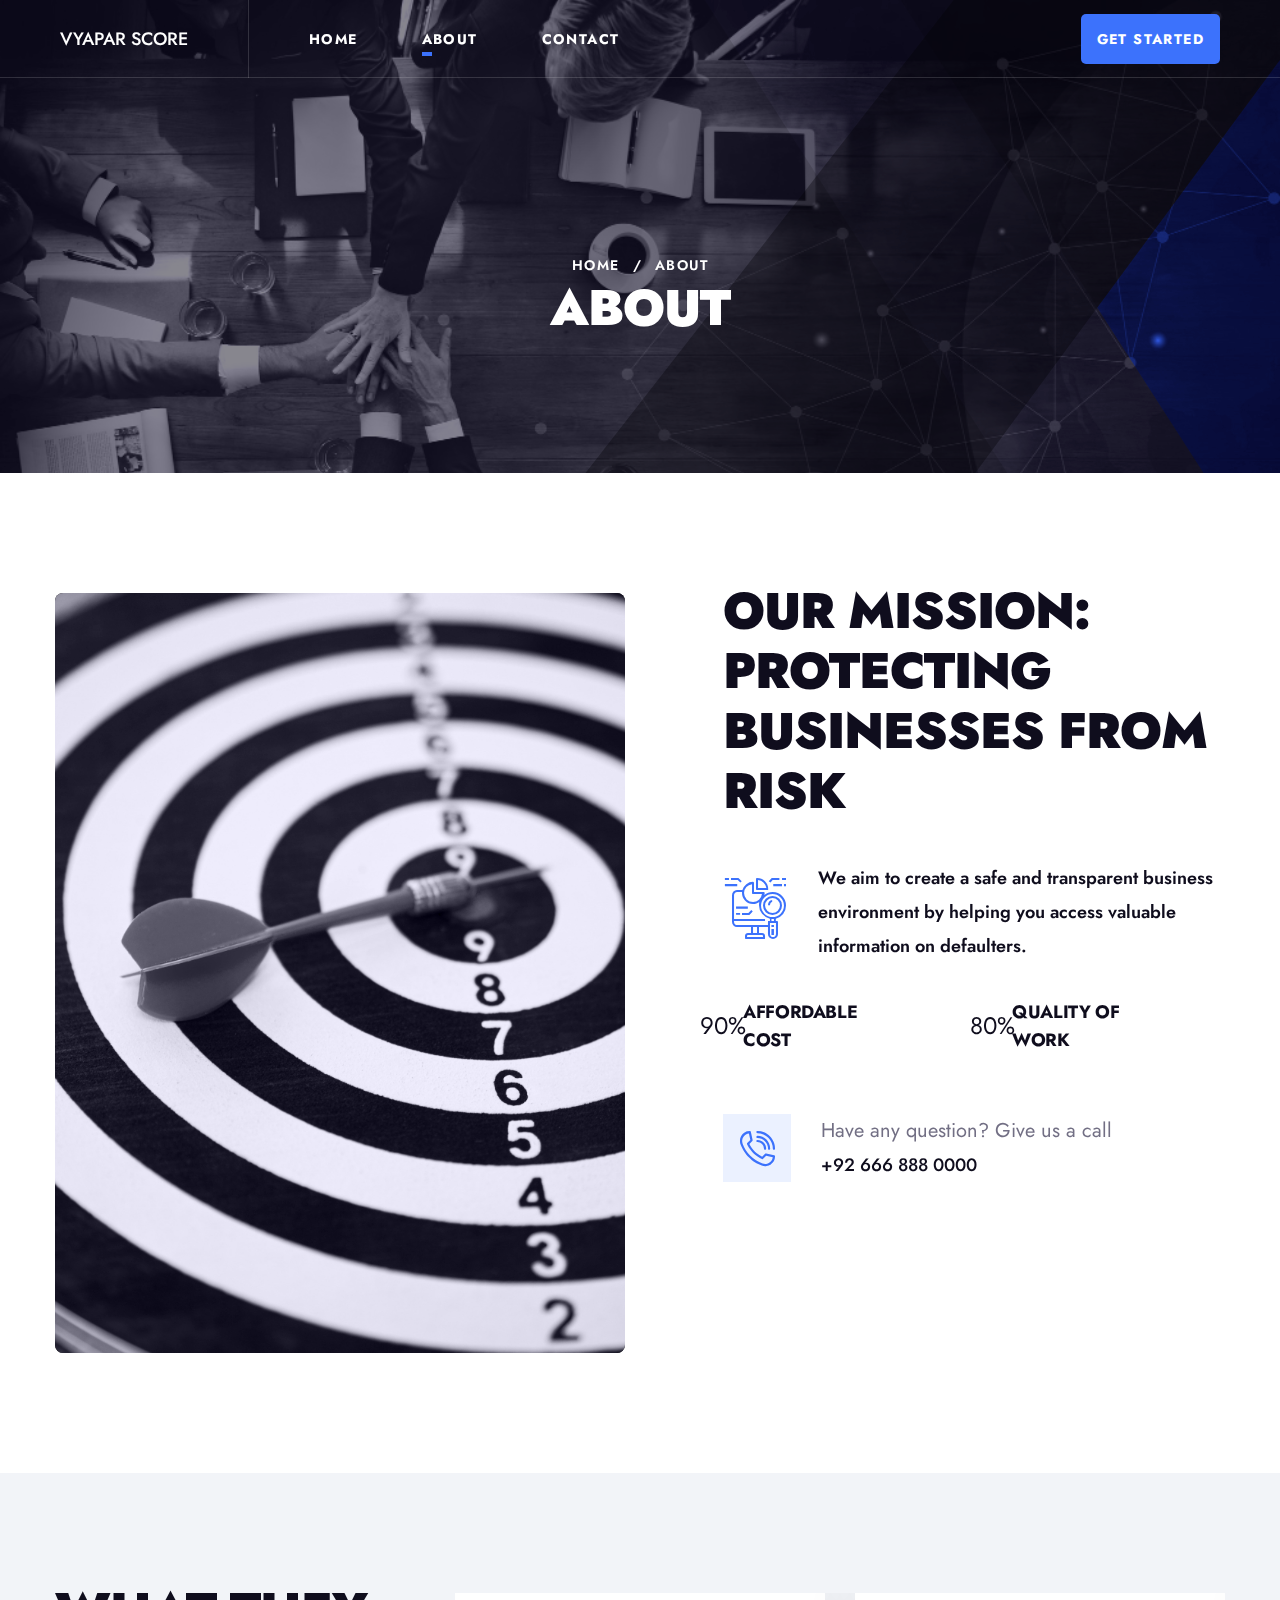
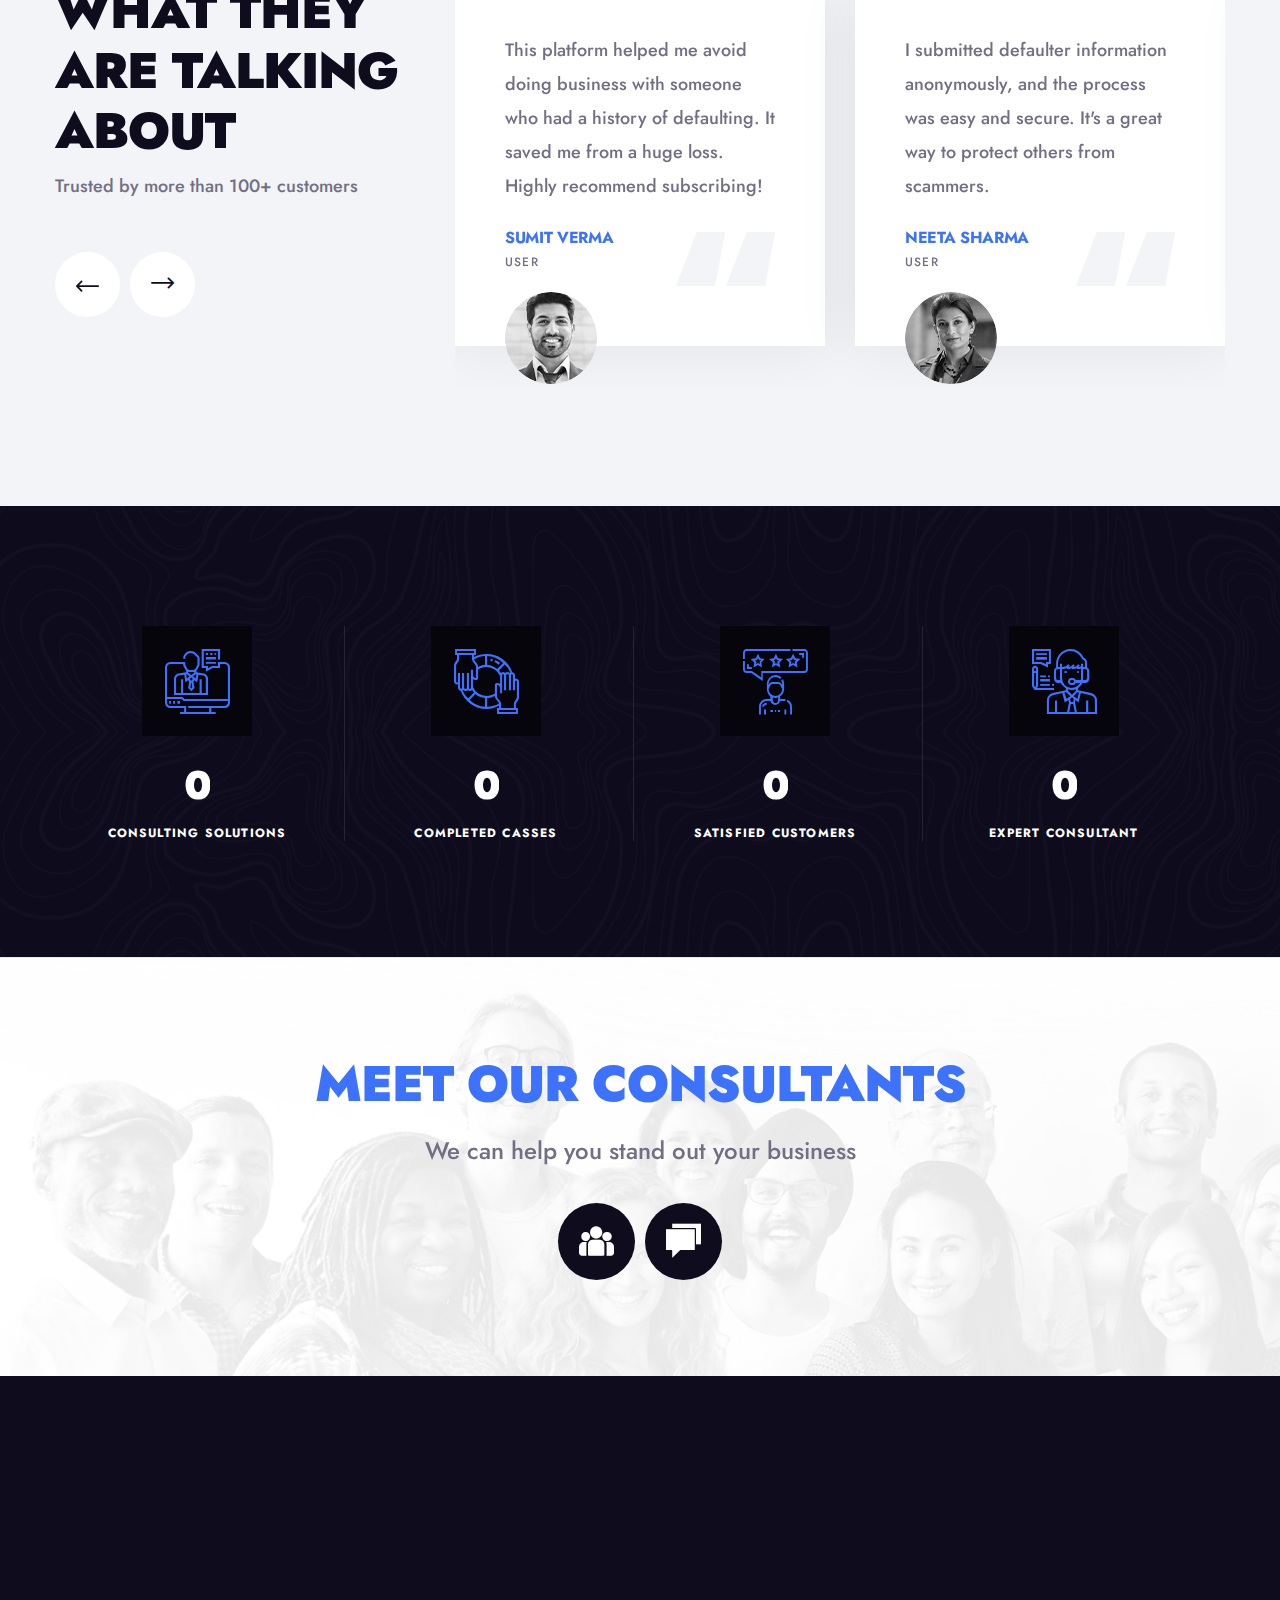
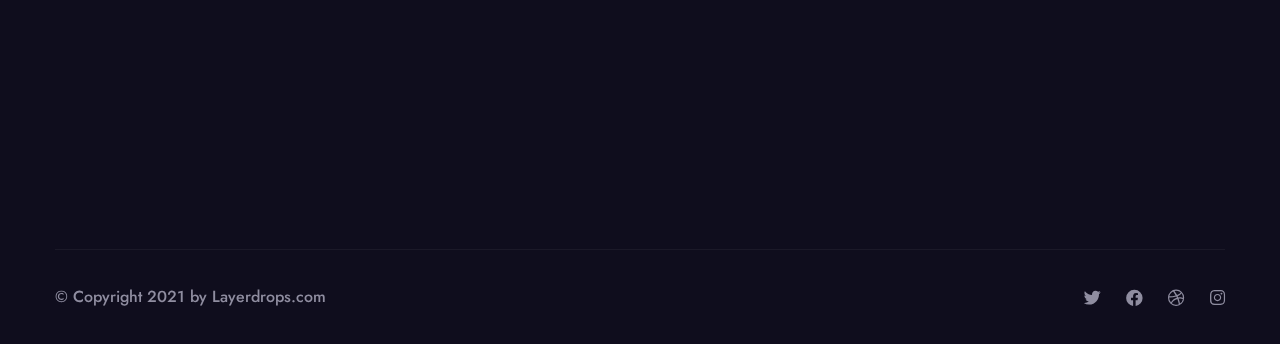
<file: about.html>
<!DOCTYPE html>
<html lang="en">

<head>
    <meta charset="UTF-8" />
    <meta name="viewport" content="width=device-width, initial-scale=1.0" />
    <title>About | Vyapar Score</title>
    <!-- favicons Icons -->
    <link rel="apple-touch-icon" sizes="180x180" href="assets/images/favicons/apple-touch-icon.png" />
    <link rel="icon" type="image/png" sizes="32x32" href="assets/images/favicons/favicon-32x32.png" />
    <link rel="icon" type="image/png" sizes="16x16" href="assets/images/favicons/favicon-16x16.png" />
    <link rel="manifest" href="assets/images/favicons/site.webmanifest" />
    <meta name="description" content="Vyapar Score" />

    <!-- fonts -->
    <link rel="preconnect" href="https://fonts.gstatic.com">
    <link
        href="https://fonts.googleapis.com/css2?family=Jost:ital,wght@0,100;0,200;0,300;0,400;0,500;0,600;0,700;0,800;0,900;1,100;1,200;1,300;1,400;1,500;1,600;1,700;1,800;1,900&display=swap"
        rel="stylesheet">


    <link rel="stylesheet" href="assets/vendors/bootstrap/css/bootstrap.min.css" />
    <link rel="stylesheet" href="assets/vendors/animate/animate.min.css" />
    <link rel="stylesheet" href="assets/vendors/fontawesome/css/all.min.css" />
    <link rel="stylesheet" href="assets/vendors/jarallax/jarallax.css" />
    <link rel="stylesheet" href="assets/vendors/jquery-magnific-popup/jquery.magnific-popup.css" />
    <link rel="stylesheet" href="assets/vendors/nouislider/nouislider.min.css" />
    <link rel="stylesheet" href="assets/vendors/nouislider/nouislider.pips.css" />
    <link rel="stylesheet" href="assets/vendors/odometer/odometer.min.css" />
    <link rel="stylesheet" href="assets/vendors/swiper/swiper.min.css" />
    <link rel="stylesheet" href="assets/vendors/aivons-icons/style.css">
    <link rel="stylesheet" href="assets/vendors/tiny-slider/tiny-slider.min.css" />
    <link rel="stylesheet" href="assets/vendors/reey-font/stylesheet.css" />
    <link rel="stylesheet" href="assets/vendors/owl-carousel/owl.carousel.min.css" />
    <link rel="stylesheet" href="assets/vendors/owl-carousel/owl.theme.default.min.css" />
    <link rel="stylesheet" href="assets/vendors/twentytwenty/twentytwenty.css" />
    <link rel="stylesheet" href="assets/vendors/bxslider/css/jquery.bxslider.css" />
    <!-- template styles -->
    <link rel="stylesheet" href="assets/css/aivons.css" />
    <link rel="stylesheet" href="assets/css/aivons-responsive.css" />

    <!-- RTL Styles -->
    <link rel="stylesheet" href="assets/css/aivons-rtl.css">

    <!-- color css -->
    <link rel="stylesheet" id="jssDefault" href="assets/css/colors/color-default.css">
    <link rel="stylesheet" id="jssMode" href="assets/css/modes/aivons-normal.css">

    <!-- toolbar css -->
    <link rel="stylesheet" href="assets/css/aivons-toolbar.css">
</head>

<body>



    <div class="preloader">
        <div class="preloader__image"></div><!-- /.preloader__image -->
    </div>
    <!-- /.preloader -->
    <div class="page-wrapper">
        <header class="main-header clearfix">
            <nav class="main-menu clearfix">
                <div class="main-menu-wrapper clearfix">
                    <div class="main-menu-wrapper__left">
                        <div class="main-menu-wrapper__logo">
                            <!-- <a href="index.html"><img src="assets/images/logo-1.png" alt=""></a> -->
                            <span class="text-white">VYAPAR SCORE</span>
                        </div>
                        <div class="main-menu-wrapper__main-menu">
                            <a href="#" class="mobile-nav__toggler">
                                <span class="mobile-nav__toggler-bar"></span>
                                <span class="mobile-nav__toggler-bar"></span>
                                <span class="mobile-nav__toggler-bar"></span>
                            </a>
                            <ul class="main-menu__list">
                                <li><a href="index.html">Home</a></li>
                                <li><a href="about.html">About</a></li>
                                <li><a href="contact.html">Contact</a></li>
                            </ul>
                        </div>
                    </div>
                    <div class="main-menu-wrapper__right">
                        <!-- <div class="main-menu-wrapper__social-box">
                            <div class="main-menu-wrapper__social">
                                <a href="#"><i class="fab fa-twitter"></i></a>
                                <a href="#" class="clr-fb"><i class="fab fa-facebook"></i></a>
                                <a href="#" class="clr-dri"><i class="fab fa-dribbble"></i></a>
                                <a href="#" class="clr-ins"><i class="fab fa-instagram"></i></a>
                            </div>
                        </div>
                        <div class="main-menu-wrapper__phone-contact">
                            <p>Need help? Talk to an expert</p>
                            <a href="tel:+92-666-888-0000">+92 666 888 0000</a>
                        </div> -->
                        <a href="about.html" class="thm-btn" style="padding: 8px 16px; border-radius: 5px;">GET
                            STARTED</a>
                    </div>
                </div>
            </nav>
        </header>

        <div class="stricky-header stricked-menu main-menu">
            <div class="sticky-header__content"></div><!-- /.sticky-header__content -->
        </div><!-- /.stricky-header -->

        <!--Page Header Start-->
        <section class="page-header">
            <div class="page-header__bg" style="background-image: url(./images/about1.jpg);"></div>
            <!-- /.page-header__bg -->
            <div class="page-header-shape-1"></div><!-- /.page-header-shape-1 -->
            <div class="page-header-shape-2"></div><!-- /.page-header-shape-2 -->
            <div class="page-header-shape-3"></div><!-- /.page-header-shape-3 -->

            <div class="container">
                <div class="page-header__inner">
                    <ul class="thm-breadcrumb list-unstyled">
                        <li><a href="index.html">Home</a></li>
                        <li><span>/</span></li>
                        <li>About</li>
                    </ul>
                    <h2>About</h2>
                </div>
            </div>
        </section>
        <!--Page Header End-->

        <!--About Start-->
        <section class="about">
            <div class="container">
                <div class="row">
                    <div class="col-xl-6 col-lg-6">
                        <div class="about__img-box">
                            <div class="about-img" style="border-radius: 8px; overflow: hidden;">
                                <img src="./images/about2.jpg" alt="">
                            </div>
                        </div>
                    </div>
                    <div class="col-xl-6 col-lg-6">
                        <div class="about__right">
                            <h2 class="about__title">Our Mission: Protecting Businesses from Risk</h2>
                            <div class="about__icon-box">
                                <div class="about__icon">
                                    <span class="icon-data-analytics"></span>
                                </div>
                                <div class="about__icon-text">
                                    <p>We aim to create a safe and transparent business environment by helping you
                                        access valuable information on defaulters.</p>
                                </div>
                            </div>
                            <div class="listen__progress-wrap">
                                <div class="listen__progress">
                                    <div class="listen__progress-box">
                                        <div class="circle-progress"
                                            data-options='{ "value": 0.9,"thickness": 3,"emptyFill": "#f2f4f8","lineCap": "square", "size": 112, "fill": { "color": "#3c72fc" } }'>
                                        </div><!-- /.circle-progress -->
                                        <span>90%</span>
                                    </div>
                                    <div class="listen__progress-content">
                                        <h3>Affordable Cost</h3>
                                    </div>
                                </div>
                                <div class="listen__progress">
                                    <div class="listen__progress-box">
                                        <div class="circle-progress"
                                            data-options='{ "value": 0.8,"thickness": 3,"emptyFill": "#f2f4f8","lineCap": "square", "size": 112, "fill": { "color": "#3c72fc" } }'>
                                        </div><!-- /.circle-progress -->
                                        <span>80%</span>
                                    </div><!-- /.about-five__progress-box -->
                                    <div class="listen__progress-content">
                                        <h3>Quality of Work</h3>
                                    </div>
                                </div>
                            </div>
                            <div class="about__phone-contact">
                                <div class="about__phone-contact-icon">
                                    <span class="icon-phone-ringing"></span>
                                </div>
                                <div class="about__phone-contact-text">
                                    <p>Have any question? Give us a call</p>
                                    <a href="tel:+92-666-888-0000">+92 666 888 0000</a>
                                </div>
                            </div>
                        </div>
                    </div>
                </div>
            </div>
        </section>
        <!--About End-->

        <!--Testimonials One Start-->
        <section class="testimonials-one">
            <div class="container">
                <div class="row">
                    <div class="col-xl-4">
                        <div class="testimonials-one__left">
                            <div class="section-title text-left">
                                <h2 class="section-title__title">What they are talking About</h2>
                                <span class="section-title__tagline">Trusted by more than 100+ customers</span>
                            </div>
                        </div>
                    </div>
                    <div class="col-xl-8">
                        <div class="testimonials-one__right">
                            <div class="testimonials-one__carousel owl-theme owl-carousel">
                                <!--Testimonials One Single-->
                                <div class="testimonials-one__single">
                                    <p class="testimonials-one__text">This platform helped me avoid
                                        doing business with someone who had a history of defaulting.
                                        It saved me from a huge loss. Highly recommend subscribing!</p>
                                    <div class="testimonials-one__client-info">
                                        <h5 class="testimonials-one__client-name">Sumit Verma</h5>
                                        <p class="testimonials-one__client-title">USER</p>
                                    </div>
                                    <div class="testimonials-one__client-img">
                                        <img src="./images/customer1.jpg" alt="">
                                    </div>
                                    <div class="testimonials-one__quote"></div>
                                </div>
                                <!--Testimonials One Single-->
                                <div class="testimonials-one__single">
                                    <p class="testimonials-one__text">I submitted defaulter
                                        information anonymously, and the process was easy and
                                        secure. It's a great way to protect others from scammers.</p>
                                    <div class="testimonials-one__client-info">
                                        <h5 class="testimonials-one__client-name">Neeta Sharma</h5>
                                        <p class="testimonials-one__client-title">USER</p>
                                    </div>
                                    <div class="testimonials-one__client-img">
                                        <img src="./images/customer2.jpg" alt="">
                                    </div>
                                    <div class="testimonials-one__quote"></div>
                                </div>
                                <!--Testimonials One Single-->
                                <div class="testimonials-one__single">
                                    <p class="testimonials-one__text">The real-time alerts are a game
                                        changer! I get instant notifications whenever a new
                                        defaulter is flagged. It’s definitely worth the
                                        subscription.</p>
                                    <div class="testimonials-one__client-info">
                                        <h5 class="testimonials-one__client-name">Rajesh Singh</h5>
                                        <p class="testimonials-one__client-title">USER</p>
                                    </div>
                                    <div class="testimonials-one__client-img">
                                        <img src="./images/customer3.jpg" alt="">
                                    </div>
                                    <div class="testimonials-one__quote"></div>
                                </div>
                            </div>
                        </div>
                    </div>
                </div>
            </div>
        </section>
        <!--Testimonials One End-->

        <!--Counters One Start-->
        <section class="counters-one counter-page">
            <div class="counters-one-bg" style="background-image: url(assets/images/backgrounds/counter-one-bg.jpg)">
            </div>
            <div class="container">
                <ul class="counters-one__box list-unstyled">
                    <li class="counter-one__single">
                        <div class="counter-one__icon">
                            <span class="icon-video"></span>
                        </div>
                        <h3 class="odometer" data-count="500">00</h3>
                        <p class="counter-one__text">Consulting solutions</p>
                    </li>
                    <li class="counter-one__single">
                        <div class="counter-one__icon">
                            <span class="icon-help"></span>
                        </div>
                        <h3 class="odometer" data-count="25">00</h3>
                        <p class="counter-one__text">Completed Casses</p>
                    </li>
                    <li class="counter-one__single">
                        <div class="counter-one__icon">
                            <span class="icon-customer-review"></span>
                        </div>
                        <h3 class="odometer" data-count="100">00</h3>
                        <p class="counter-one__text">Satisfied Customers</p>
                    </li>
                    <li class="counter-one__single">
                        <div class="counter-one__icon">
                            <span class="icon-consultant"></span>
                        </div>
                        <h3 class="odometer" data-count="10">00</h3>
                        <p class="counter-one__text">Expert Consultant</p>
                    </li>
                </ul>
            </div>
        </section>
        <!--Counters One Start-->

        <!--CTA Two Start-->
        <section class="cta-two">
            <div class="cta-two-bg" style="background-image: url(assets/images/backgrounds/cta-two-bg.jpg)"></div>
            <div class="cta-two-bg-overly"></div>
            <div class="container">
                <div class="row">
                    <div class="col-xl-12">
                        <div class="cta-two__inner">
                            <h2 class="cta-two__title">meet our consultants</h2>
                            <p class="cta-two__text">We can help you stand out your business</p>
                            <ul class="list-unstyled cta-two__icon-box">
                                <li>
                                    <a href="team.html">
                                        <div class="cta-two__icon">
                                            <span class="icon-group"></span>
                                        </div>
                                    </a>
                                </li>
                                <li>
                                    <a href="contact.html">
                                        <div class="cta-two__icon">
                                            <span class="icon-consulting-1"></span>
                                        </div>
                                    </a>
                                </li>
                            </ul>
                        </div>
                    </div>
                </div>
            </div>
        </section>
        <!--CTA Two End-->

        <!--Site Footer One Start-->
        <footer class="site-footer">
            <div class="site-footer-shape wow slideInRight" data-wow-delay="100ms" data-wow-duration="3500ms"
                style="background-image: url(assets/images/shapes/footer-shape.png)"></div>
            <div class="container">
                <div class="site-footer__top">
                    <div class="row">
                        <div class="col-xl-4 col-lg-6 col-md-6 wow fadeInUp" data-wow-delay="100ms">
                            <div class="footer-widget__column footer-widget__about">
                                <div class="footer-widget__about-logo">
                                    <a href="index.html"><img src="assets/images/footer-logo.png" alt=""></a>
                                </div>
                                <p class="footer-widget__text">Welcome to our consultancy agency. Lore ipsum simply
                                    text amet cing elit.</p>
                                <ul class="list-unstyled footer-widget__contact-list">
                                    <li>
                                        <div class="icon">
                                            <i class="fas fa-phone-square-alt"></i>
                                        </div>
                                        <div class="text">
                                            <p><a href="tel:+92-666-888-0000">+92 666 888 0000</a></p>
                                        </div>
                                    </li>
                                    <li>
                                        <div class="icon">
                                            <i class="fas fa-envelope"></i>
                                        </div>
                                        <div class="text">
                                            <p><a href="mailto:needhelp@company.com">needhelp@company.com</a></p>
                                        </div>
                                    </li>
                                    <li>
                                        <div class="icon">
                                            <i class="fas fa-map-marker-alt"></i>
                                        </div>
                                        <div class="text">
                                            <p>66 Broklyn Street New York, USA</p>
                                        </div>
                                    </li>
                                </ul>
                            </div>
                        </div>
                        <div class="col-xl-3 col-lg-6 col-md-6 wow fadeInUp" data-wow-delay="200ms">
                            <div class="footer-widget__column footer-widget__explore clearfix">
                                <h3 class="footer-widget__title">Explore</h3>
                                <ul class="footer-widget__explore-list list-unstyled">
                                    <li><a href="about.html">About</a></li>
                                    <li><a href="team.html">Meet our team</a></li>
                                    <li><a href="cases.html">Case stories</a></li>
                                    <li><a href="blog.html">Latest news</a></li>
                                    <li><a href="contact.html">Contact</a></li>
                                </ul>
                                <ul class="footer-widget__explore-list footer-widget__explore-list-two list-unstyled">
                                    <li><a href="contact.html">Support</a></li>
                                    <li><a href="faq.html">Terms of use</a></li>
                                    <li><a href="about.html">Privacy policy</a></li>
                                    <li><a href="faq.html">Help</a></li>
                                </ul>
                            </div>
                        </div>
                        <div class="col-xl-5 col-lg-6 col-md-8 wow fadeInUp" data-wow-delay="400ms">
                            <div class="footer-widget__column footer-widget__newsletter">
                                <h3 class="footer-widget__title footer-widget__title-news">Newsletter</h3>
                                <form class="footer-widget__newsletter-form">
                                    <p class="footer-widget__newsletter-text">Subsrcibe for latest articles and
                                        resources</p>
                                    <div class="footer-widget__newsletter-input-box">
                                        <input type="email" placeholder="Email address" name="email">
                                        <button type="submit" class="footer-widget__newsletter-btn">Register</button>
                                    </div>
                                </form>
                            </div>
                        </div>
                    </div>
                </div>
                <div class="site-footer-bottom">
                    <div class="row">
                        <div class="col-xl-12">
                            <div class="site-footer-bottom__inner">
                                <div class="site-footer-bottom__left">
                                    <p>© Copyright 2021 by <a href="#">Layerdrops.com</a></p>
                                </div>
                                <div class="site-footer__social">
                                    <a href="#"><i class="fab fa-twitter"></i></a>
                                    <a href="#" class="clr-fb"><i class="fab fa-facebook"></i></a>
                                    <a href="#" class="clr-dri"><i class="fab fa-dribbble"></i></a>
                                    <a href="#" class="clr-ins"><i class="fab fa-instagram"></i></a>
                                </div>
                            </div>
                        </div>
                    </div>
                </div>
            </div>
        </footer>
        <!--Site Footer One End-->


    </div><!-- /.page-wrapper -->


    <div class="mobile-nav__wrapper">
        <div class="mobile-nav__overlay mobile-nav__toggler"></div>
        <!-- /.mobile-nav__overlay -->
        <div class="mobile-nav__content">
            <span class="mobile-nav__close mobile-nav__toggler"><i class="fa fa-times"></i></span>

            <div class="logo-box">
                <!-- <a href="index.html" aria-label="logo image"><img src="assets/images/logo-1.png" width="155"
                        alt="" /></a> -->
                <span class="text-white">Vyapar Score</span>
            </div>
            <!-- /.logo-box -->
            <div class="mobile-nav__container"></div>
            <!-- /.mobile-nav__container -->

            <ul class="mobile-nav__contact list-unstyled">
                <li>
                    <i class="fa fa-envelope"></i>
                    <a href="mailto:needhelp@packageName__.com">needhelp@company.com</a>
                </li>
                <li>
                    <i class="fa fa-phone-alt"></i>
                    <a href="tel:666-888-0000">666 888 0000</a>
                </li>
            </ul><!-- /.mobile-nav__contact -->
            <div class="mobile-nav__top">
                <div class="mobile-nav__social">
                    <a href="#" class="fab fa-twitter"></a>
                    <a href="#" class="fab fa-facebook-square"></a>
                    <a href="#" class="fab fa-instagram"></a>
                </div><!-- /.mobile-nav__social -->
            </div><!-- /.mobile-nav__top -->



        </div>
        <!-- /.mobile-nav__content -->
    </div>
    <!-- /.mobile-nav__wrapper -->

    <a href="#" data-target="html" class="scroll-to-target scroll-to-top"><i class="fa fa-angle-up"></i></a>


    <script src="assets/vendors/jquery/jquery-3.5.1.min.js"></script>
    <script src="assets/vendors/bootstrap/js/bootstrap.bundle.min.js"></script>
    <script src="assets/vendors/jarallax/jarallax.min.js"></script>
    <script src="assets/vendors/jquery-ajaxchimp/jquery.ajaxchimp.min.js"></script>
    <script src="assets/vendors/jquery-appear/jquery.appear.min.js"></script>
    <script src="assets/vendors/jquery-circle-progress/jquery.circle-progress.min.js"></script>
    <script src="assets/vendors/jquery-magnific-popup/jquery.magnific-popup.min.js"></script>
    <script src="assets/vendors/jquery-validate/jquery.validate.min.js"></script>
    <script src="assets/vendors/nouislider/nouislider.min.js"></script>
    <script src="assets/vendors/odometer/odometer.min.js"></script>
    <script src="assets/vendors/swiper/swiper.min.js"></script>
    <script src="assets/vendors/tiny-slider/tiny-slider.min.js"></script>
    <script src="assets/vendors/wnumb/wNumb.min.js"></script>
    <script src="assets/vendors/wow/wow.js"></script>
    <script src="assets/vendors/isotope/isotope.js"></script>
    <script src="assets/vendors/countdown/countdown.min.js"></script>
    <script src="assets/vendors/owl-carousel/owl.carousel.min.js"></script>
    <script src="assets/vendors/twentytwenty/twentytwenty.js"></script>
    <script src="assets/vendors/twentytwenty/jquery.event.move.js"></script>
    <script src="assets/vendors/bxslider/js/jquery.bxslider.min.js"></script>


    <script src="http://maps.google.com/maps/api/js?key=AIzaSyATY4Rxc8jNvDpsK8ZetC7JyN4PFVYGCGM"></script>


    <!-- template js -->
    <script src="assets/js/aivons.js"></script>



</body>

</html>
</file>
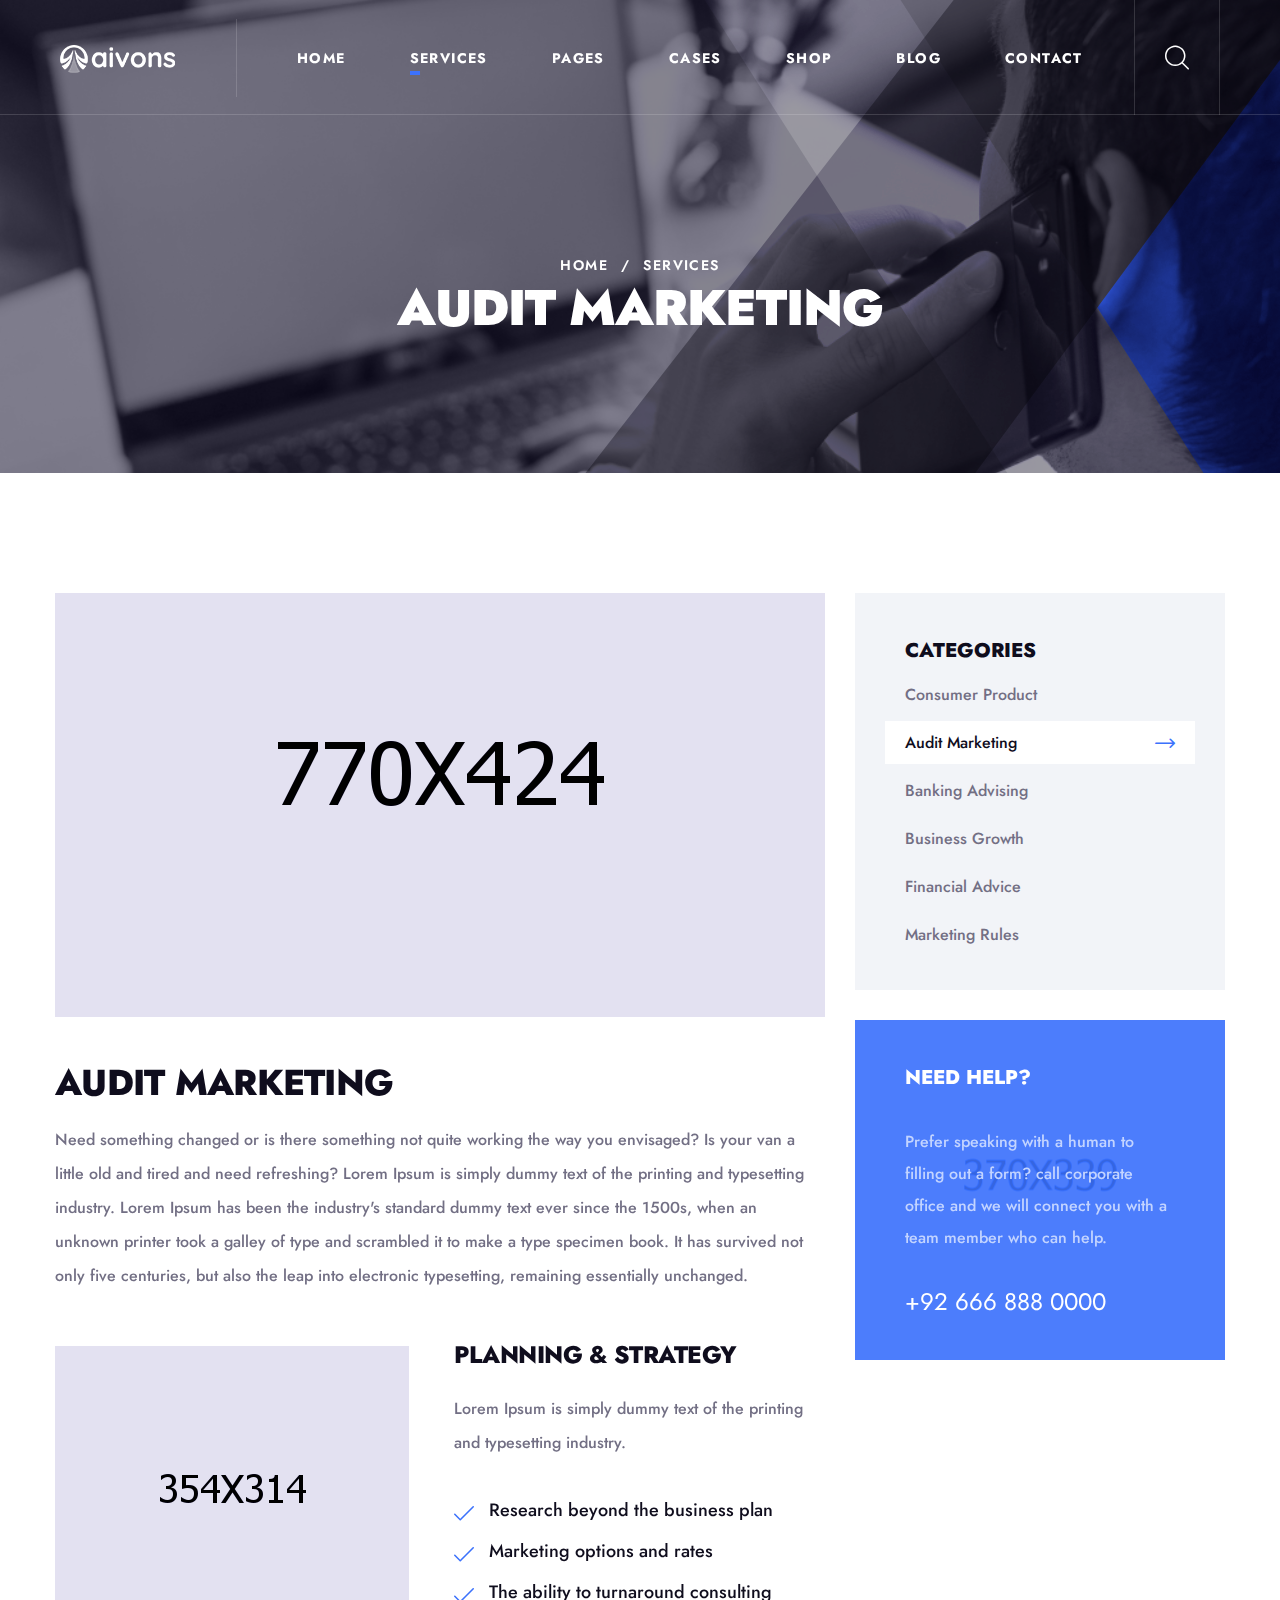
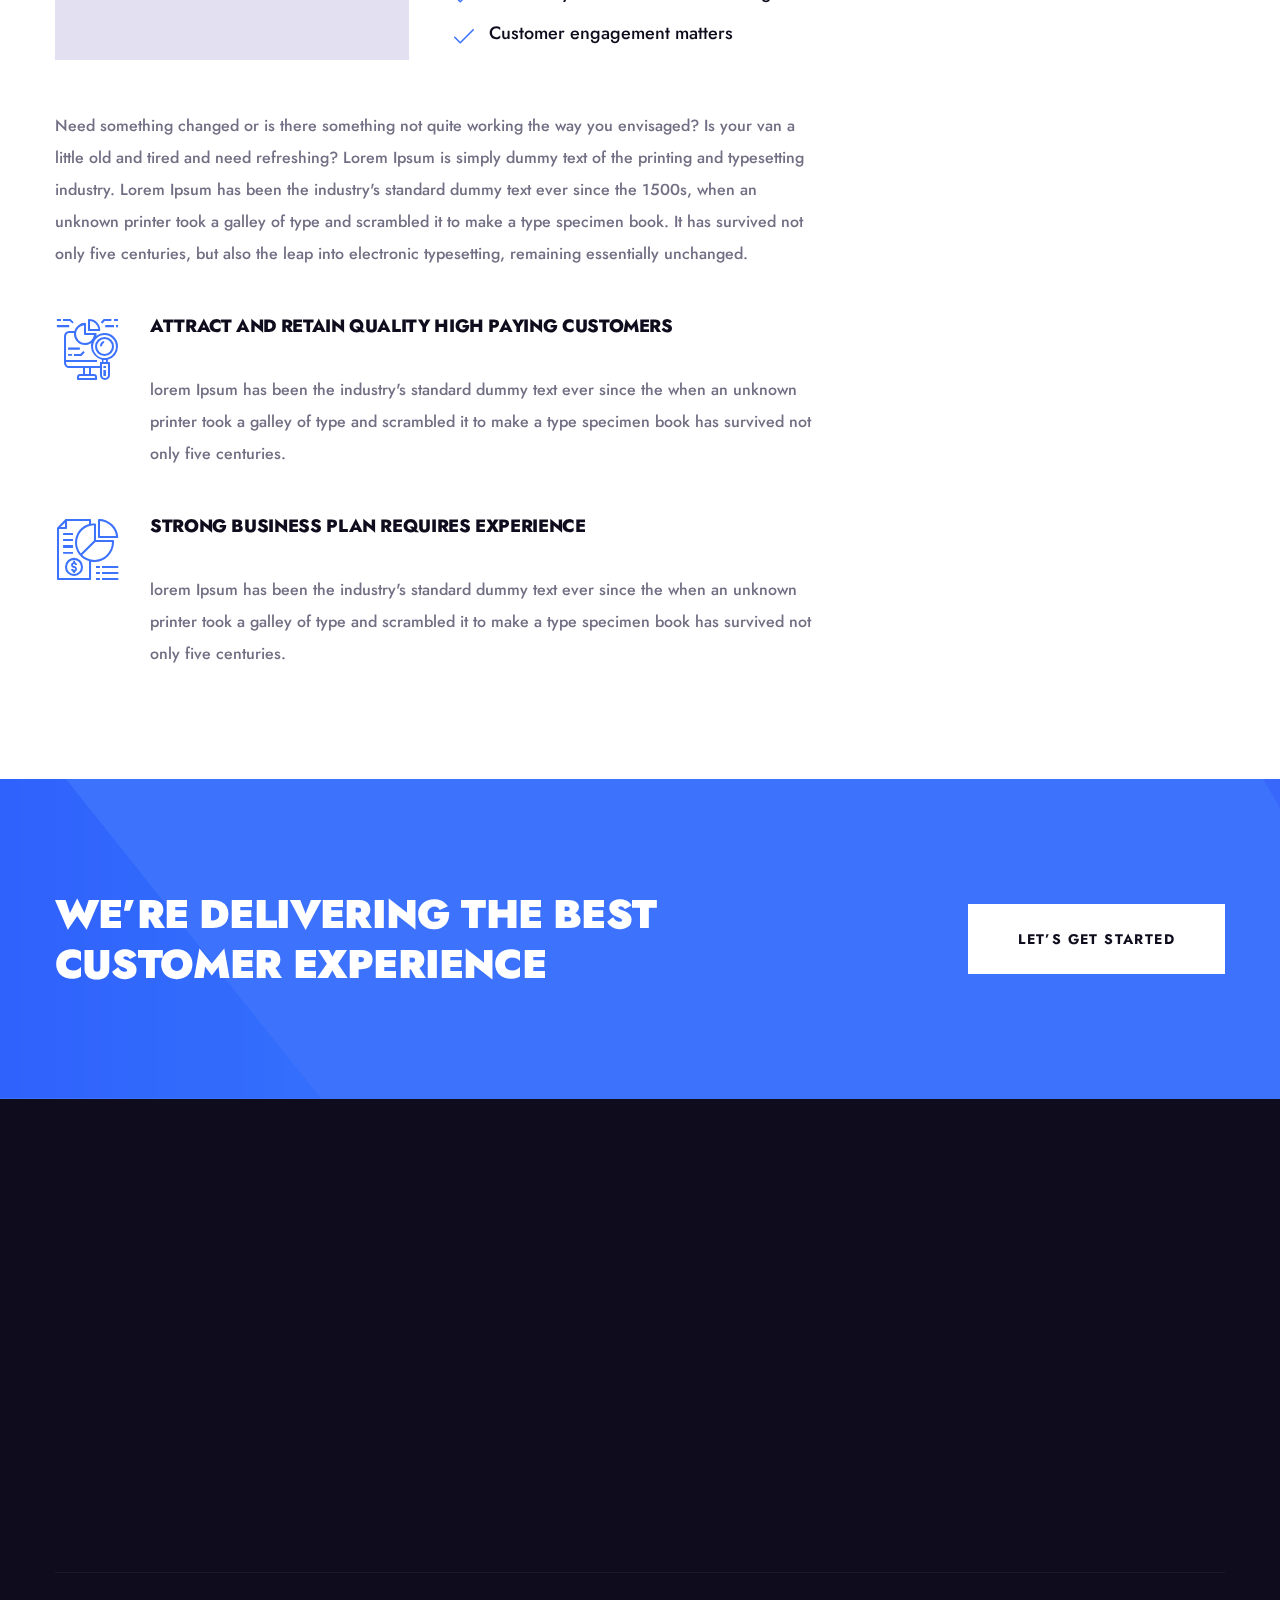
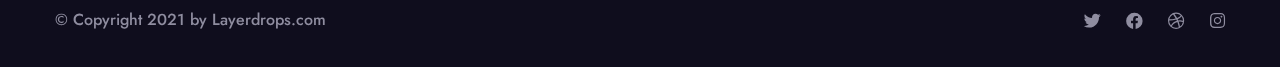
<file: audit-marketing.html>
<!DOCTYPE html>
<html lang="en">

<head>
    <meta charset="UTF-8" />
    <meta name="viewport" content="width=device-width, initial-scale=1.0" />
    <title>Audit Marketing || Services Details || Aivons || HTML Template For Business</title>
    <!-- favicons Icons -->
    <link rel="apple-touch-icon" sizes="180x180" href="assets/images/favicons/apple-touch-icon.png" />
    <link rel="icon" type="image/png" sizes="32x32" href="assets/images/favicons/favicon-32x32.png" />
    <link rel="icon" type="image/png" sizes="16x16" href="assets/images/favicons/favicon-16x16.png" />
    <link rel="manifest" href="assets/images/favicons/site.webmanifest" />
    <meta name="description" content="Aivons HTML Template For Business Consulting" />

    <!-- fonts -->
    <link rel="preconnect" href="https://fonts.gstatic.com">
    <link
        href="https://fonts.googleapis.com/css2?family=Jost:ital,wght@0,100;0,200;0,300;0,400;0,500;0,600;0,700;0,800;0,900;1,100;1,200;1,300;1,400;1,500;1,600;1,700;1,800;1,900&display=swap"
        rel="stylesheet">


    <link rel="stylesheet" href="assets/vendors/bootstrap/css/bootstrap.min.css" />
    <link rel="stylesheet" href="assets/vendors/animate/animate.min.css" />
    <link rel="stylesheet" href="assets/vendors/fontawesome/css/all.min.css" />
    <link rel="stylesheet" href="assets/vendors/jarallax/jarallax.css" />
    <link rel="stylesheet" href="assets/vendors/jquery-magnific-popup/jquery.magnific-popup.css" />
    <link rel="stylesheet" href="assets/vendors/nouislider/nouislider.min.css" />
    <link rel="stylesheet" href="assets/vendors/nouislider/nouislider.pips.css" />
    <link rel="stylesheet" href="assets/vendors/odometer/odometer.min.css" />
    <link rel="stylesheet" href="assets/vendors/swiper/swiper.min.css" />
    <link rel="stylesheet" href="assets/vendors/aivons-icons/style.css">
    <link rel="stylesheet" href="assets/vendors/tiny-slider/tiny-slider.min.css" />
    <link rel="stylesheet" href="assets/vendors/reey-font/stylesheet.css" />
    <link rel="stylesheet" href="assets/vendors/owl-carousel/owl.carousel.min.css" />
    <link rel="stylesheet" href="assets/vendors/owl-carousel/owl.theme.default.min.css" />
    <link rel="stylesheet" href="assets/vendors/twentytwenty/twentytwenty.css" />
    <link rel="stylesheet" href="assets/vendors/bxslider/css/jquery.bxslider.css" />
    <!-- template styles -->
    <link rel="stylesheet" href="assets/css/aivons.css" />
    <link rel="stylesheet" href="assets/css/aivons-responsive.css" />

    <!-- RTL Styles -->
    <link rel="stylesheet" href="assets/css/aivons-rtl.css">

    <!-- color css -->
    <link rel="stylesheet" id="jssDefault" href="assets/css/colors/color-default.css">
    <link rel="stylesheet" id="jssMode" href="assets/css/modes/aivons-normal.css">

    <!-- toolbar css -->
    <link rel="stylesheet" href="assets/css/aivons-toolbar.css">
</head>

<body>



    <div class="preloader">
        <div class="preloader__image"></div><!-- /.preloader__image -->
    </div>
    <!-- /.preloader -->
    <div class="page-wrapper">
        <header class="main-header clearfix">
            <nav class="main-menu clearfix">
                <div class="main-menu-wrapper clearfix">
                    <div class="main-menu-wrapper__left">
                        <div class="main-menu-wrapper__logo">
                            <a href="index.html"><img src="assets/images/logo-1.png" alt=""></a>
                        </div>
                        <div class="main-menu-wrapper__main-menu">
                            <a href="#" class="mobile-nav__toggler">
                                <span class="mobile-nav__toggler-bar"></span>
                                <span class="mobile-nav__toggler-bar"></span>
                                <span class="mobile-nav__toggler-bar"></span>
                            </a>
                            <ul class="main-menu__list">
                                <li class="dropdown  ">
                                    <a href="index.html">Home</a>
                                    <ul>
                                        <li>
                                            <a href="index.html">Home One</a>
                                        </li>
                                        <li><a href="index2.html">Home Two</a></li>
                                        <li><a href="index3.html">Home Three</a></li>
                                        <li><a href="index-one-page.html">Home One Page</a></li>
                                        <li class="dropdown">
                                            <a href="#">Header Styles</a>
                                            <ul>
                                                <li><a href="index.html">Header One</a></li>
                                                <li><a href="index.html">Header Two</a></li>
                                                <li><a href="index.html">Header Three</a></li>
                                            </ul>
                                        </li>
                                    </ul>
                                </li>
                                <li class="dropdown">
                                    <a href="services.html">Services</a>
                                    <ul>
                                        <li><a href="services.html">Services</a></li>
                                        <li><a href="services2.html">Services Two</a></li>
                                        <li><a href="audit-marketing.html">Audit Marketing</a></li>
                                        <li><a href="banking-advising.html">Banking Advising</a></li>
                                        <li><a href="business-growth.html">Business Growth</a></li>
                                        <li><a href="consumer-product.html">Consumer Product</a></li>
                                        <li><a href="financial-advice.html">Financial Advice</a></li>
                                        <li><a href="marketing-rule.html">Marketing Rule</a></li>
                                    </ul>
                                </li>
                                <li class="dropdown">
                                    <a href="#">Pages</a>
                                    <ul>
                                        <li><a href="about.html">About</a></li>
                                        <li><a href="team.html">Team</a></li>
                                        <li><a href="testimonials.html">Testimonials</a></li>
                                        <li><a href="faq.html">FAQS</a></li>
                                        <li><a href="404.html">404</a></li>
                                    </ul>
                                </li>
                                <li class="dropdown">
                                    <a href="cases.html">Cases</a>
                                    <ul>
                                        <li><a href="cases.html">Cases</a></li>
                                        <li><a href="cases-details.html">Cases Details</a></li>
                                    </ul>
                                </li>
                                <li class="dropdown">
                                    <a href="shop.html">Shop</a>
                                    <ul>
                                        <li><a href="shop.html">Products</a></li>
                                        <li><a href="product-details.html">Product Details</a></li>
                                        <li><a href="cart.html">Cart</a></li>
                                        <li><a href="checkout.html">Checkout</a></li>
                                    </ul>
                                </li>
                                <li class="dropdown">
                                    <a href="blog-sidebar.html">Blog</a>
                                    <ul>
                                        <li><a href="blog.html">Blog</a></li>
                                        <li><a href="blog-sidebar.html">Blog Sidebar</a></li>
                                        <li><a href="blog-details.html">Blog Details</a></li>
                                    </ul>
                                </li>
                                <li><a href="contact.html">Contact</a></li>
                            </ul>
                        </div>
                    </div>
                    <div class="main-menu-wrapper__right">
                        <div class="main-menu-wrapper__social-box">
                            <div class="main-menu-wrapper__social">
                                <a href="#"><i class="fab fa-twitter"></i></a>
                                <a href="#" class="clr-fb"><i class="fab fa-facebook"></i></a>
                                <a href="#" class="clr-dri"><i class="fab fa-dribbble"></i></a>
                                <a href="#" class="clr-ins"><i class="fab fa-instagram"></i></a>
                            </div>
                        </div>
                        <div class="main-menu-wrapper__search-box">
                            <a href="#" class="main-menu-wrapper__search search-toggler icon-magnifying-glass1"></a>
                        </div>
                        <div class="main-menu-wrapper__phone-contact">
                            <p>Need help? Talk to an expert</p>
                            <a href="tel:+92-666-888-0000">+92 666 888 0000</a>
                        </div>
                    </div>
                </div>
            </nav>
        </header>

        <div class="stricky-header stricked-menu main-menu">
            <div class="sticky-header__content"></div><!-- /.sticky-header__content -->
        </div><!-- /.stricky-header -->

        <!--Page Header Start-->
        <section class="page-header">
            <div class="page-header__bg"></div><!-- /.page-header__bg -->
            <div class="page-header-shape-1"></div><!-- /.page-header-shape-1 -->
            <div class="page-header-shape-2"></div><!-- /.page-header-shape-2 -->
            <div class="page-header-shape-3"></div><!-- /.page-header-shape-3 -->
            <div class="container">
                <div class="page-header__inner">
                    <ul class="thm-breadcrumb list-unstyled">
                        <li><a href="index.html">Home</a></li>
                        <li><span>/</span></li>
                        <li>Services</li>
                    </ul>
                    <h2>Audit Marketing</h2>
                </div>
            </div>
        </section>
        <!--Page Header End-->

        <!--Services Details Start-->
        <section class="services-details">
            <div class="container">
                <div class="row">
                    <div class="col-xl-8 col-lg-7">
                        <div class="services-details__left">
                            <div class="services-details__img">
                                <img src="assets/images/services/services-details-img-1.jpg" alt="">
                            </div>
                            <div class="services-details__top-content">
                                <h2 class="services-details__top-title">Audit marketing</h2>
                                <p class="services-details__top-text">Need something changed or is there something not
                                    quite working the way you envisaged? Is your van a little old and tired and need
                                    refreshing? Lorem Ipsum is simply dummy text of the printing and typesetting
                                    industry. Lorem Ipsum has been the industry's standard dummy text ever since the
                                    1500s, when an unknown printer took a galley of type and scrambled it to make a type
                                    specimen book. It has survived not only five centuries, but also the leap into
                                    electronic typesetting, remaining essentially unchanged.</p>
                            </div>
                            <div class="services-details__planning">
                                <div class="services-details__planning-img">
                                    <img src="assets/images/services/services-details__planning-img.jpg" alt="">
                                </div>
                                <div class="services-details__planning-content">
                                    <h2 class="services-details__planning-title">planning & strategy</h2>
                                    <p class="services-details__planning-text">Lorem Ipsum is simply dummy text of the
                                        printing and typesetting industry.</p>
                                    <ul class="list-unstyled services-details__planning-list">
                                        <li>
                                            <div class="icon">
                                                <span class="icon-tick"></span>
                                            </div>
                                            <div class="text">
                                                <p>Research beyond the business plan</p>
                                            </div>
                                        </li>
                                        <li>
                                            <div class="icon">
                                                <span class="icon-tick"></span>
                                            </div>
                                            <div class="text">
                                                <p>Marketing options and rates</p>
                                            </div>
                                        </li>
                                        <li>
                                            <div class="icon">
                                                <span class="icon-tick"></span>
                                            </div>
                                            <div class="text">
                                                <p>The ability to turnaround consulting</p>
                                            </div>
                                        </li>
                                        <li>
                                            <div class="icon">
                                                <span class="icon-tick"></span>
                                            </div>
                                            <div class="text">
                                                <p>Customer engagement matters</p>
                                            </div>
                                        </li>
                                    </ul>
                                </div>
                            </div>
                            <p class="services-details__bottom-text">Need something changed or is there something not
                                quite working the way you envisaged? Is your van a little old and tired and need
                                refreshing? Lorem Ipsum is simply dummy text of the printing and typesetting industry.
                                Lorem Ipsum has been the industry's standard dummy text ever since the 1500s, when an
                                unknown printer took a galley of type and scrambled it to make a type specimen book. It
                                has survived not only five centuries, but also the leap into electronic typesetting,
                                remaining essentially unchanged.</p>
                            <div class="services-details__bottom-box">
                                <div class="services-details__bottom-box-single">
                                    <div class="services-details__bottom-box-icon">
                                        <span class="icon-data-analytics"></span>
                                    </div>
                                    <div class="services-details__bottom-box-content">
                                        <h4 class="services-details__bottom-box-title">Attract and retain quality high
                                            paying customers</h4>
                                        <p class="services-details__bottom-box-text">lorem Ipsum has been the industry's
                                            standard dummy text ever since the when an unknown printer took a galley of
                                            type and scrambled it to make a type specimen book has survived not only
                                            five centuries.</p>
                                    </div>
                                </div>
                                <div class="services-details__bottom-box-single">
                                    <div class="services-details__bottom-box-icon">
                                        <span class="icon-report"></span>
                                    </div>
                                    <div class="services-details__bottom-box-content">
                                        <h4 class="services-details__bottom-box-title">Strong business plan requires
                                            experience</h4>
                                        <p class="services-details__bottom-box-text">lorem Ipsum has been the industry's
                                            standard dummy text ever since the when an unknown printer took a galley of
                                            type and scrambled it to make a type specimen book has survived not only
                                            five centuries.</p>
                                    </div>
                                </div>
                            </div>
                        </div>
                    </div>
                    <div class="col-xl-4 col-lg-5">
                        <div class="services-details__sidebar">
                            <div class="services-details__services-list-box">
                                <h3 class="services-detials__categories">Categories</h3>
                                <ul class="services-details__services-list list-unstyled">
                                    <li><a href="consumer-product.html">Consumer Product <span
                                                class="icon-right-arrow"></span></a></li>
                                    <li class="active"><a href="audit-marketing.html">Audit Marketing <span
                                                class="icon-right-arrow"></span></a></li>
                                    <li><a href="banking-advising.html">Banking Advising <span
                                                class="icon-right-arrow"></span></a></li>
                                    <li><a href="business-growth.html">Business Growth <span
                                                class="icon-right-arrow"></span></a></li>
                                    <li><a href="financial-advice.html">Financial Advice <span
                                                class="icon-right-arrow"></span></a></li>
                                    <li><a href="marketing-rule.html">Marketing Rules <span
                                                class="icon-right-arrow"></span></a></li>
                                </ul>
                            </div>
                            <div class="services-details__help-box">
                                <div class="services-details__help-box-bg"
                                    style="background-image: url(assets/images/services/services-details-need-help-bg.jpg)">
                                </div>
                                <div class="services-details__help-box-bg-overly"></div>
                                <h3 class="services-details__help-box-title">Need Help?</h3>
                                <p class="services-details__help-box-text">Prefer speaking with a human to filling out a
                                    form? call corporate office and we will connect you with a team member who can help.
                                </p>
                                <a href="tel:+92-666-888-0000" class="services-details__phone">+92 666 888 0000</a>
                            </div>
                        </div>
                    </div>
                </div>
            </div>
        </section>
        <!--Services Details End-->

        <!--CTA One Start-->
        <section class="cta-one">
            <div class="cta-one-bg" style="background-image: url(assets/images/backgrounds/cta-one-bg.png)"></div>
            <div class="container">
                <div class="row">
                    <div class="col-xl-12">
                        <div class="cta-one__inner">
                            <div class="cta-one__left">
                                <h2 class="cta-one__title">we’re delivering the best <br> customer experience</h2>
                            </div>
                            <div class="cta-one__right">
                                <a href="contact.html" class="thm-btn cta-one__btn">let’s get started</a>
                            </div>
                        </div>
                    </div>
                </div>
            </div>
        </section>
        <!--CTA One End-->

        <!--Site Footer One Start-->
        <footer class="site-footer">
            <div class="site-footer-shape wow slideInRight" data-wow-delay="100ms" data-wow-duration="3500ms"
                style="background-image: url(assets/images/shapes/footer-shape.png)"></div>
            <div class="container">
                <div class="site-footer__top">
                    <div class="row">
                        <div class="col-xl-4 col-lg-6 col-md-6 wow fadeInUp" data-wow-delay="100ms">
                            <div class="footer-widget__column footer-widget__about">
                                <div class="footer-widget__about-logo">
                                    <a href="index.html"><img src="assets/images/footer-logo.png" alt=""></a>
                                </div>
                                <p class="footer-widget__text">Welcome to our consultancy agency. Lore ipsum simply text
                                    amet cing elit.</p>
                                <ul class="list-unstyled footer-widget__contact-list">
                                    <li>
                                        <div class="icon">
                                            <i class="fas fa-phone-square-alt"></i>
                                        </div>
                                        <div class="text">
                                            <p><a href="tel:+92-666-888-0000">+92 666 888 0000</a></p>
                                        </div>
                                    </li>
                                    <li>
                                        <div class="icon">
                                            <i class="fas fa-envelope"></i>
                                        </div>
                                        <div class="text">
                                            <p><a href="mailto:needhelp@company.com">needhelp@company.com</a></p>
                                        </div>
                                    </li>
                                    <li>
                                        <div class="icon">
                                            <i class="fas fa-map-marker-alt"></i>
                                        </div>
                                        <div class="text">
                                            <p>66 Broklyn Street New York, USA</p>
                                        </div>
                                    </li>
                                </ul>
                            </div>
                        </div>
                        <div class="col-xl-3 col-lg-6 col-md-6 wow fadeInUp" data-wow-delay="200ms">
                            <div class="footer-widget__column footer-widget__explore clearfix">
                                <h3 class="footer-widget__title">Explore</h3>
                                <ul class="footer-widget__explore-list list-unstyled">
                                    <li><a href="about.html">About</a></li>
                                    <li><a href="team.html">Meet our team</a></li>
                                    <li><a href="cases.html">Case stories</a></li>
                                    <li><a href="blog.html">Latest news</a></li>
                                    <li><a href="contact.html">Contact</a></li>
                                </ul>
                                <ul class="footer-widget__explore-list footer-widget__explore-list-two list-unstyled">
                                    <li><a href="contact.html">Support</a></li>
                                    <li><a href="faq.html">Terms of use</a></li>
                                    <li><a href="about.html">Privacy policy</a></li>
                                    <li><a href="faq.html">Help</a></li>
                                </ul>
                            </div>
                        </div>
                        <div class="col-xl-5 col-lg-6 col-md-8 wow fadeInUp" data-wow-delay="400ms">
                            <div class="footer-widget__column footer-widget__newsletter">
                                <h3 class="footer-widget__title footer-widget__title-news">Newsletter</h3>
                                <form class="footer-widget__newsletter-form">
                                    <p class="footer-widget__newsletter-text">Subsrcibe for latest articles and
                                        resources</p>
                                    <div class="footer-widget__newsletter-input-box">
                                        <input type="email" placeholder="Email address" name="email">
                                        <button type="submit" class="footer-widget__newsletter-btn">Register</button>
                                    </div>
                                </form>
                            </div>
                        </div>
                    </div>
                </div>
                <div class="site-footer-bottom">
                    <div class="row">
                        <div class="col-xl-12">
                            <div class="site-footer-bottom__inner">
                                <div class="site-footer-bottom__left">
                                    <p>© Copyright 2021 by <a href="#">Layerdrops.com</a></p>
                                </div>
                                <div class="site-footer__social">
                                    <a href="#"><i class="fab fa-twitter"></i></a>
                                    <a href="#" class="clr-fb"><i class="fab fa-facebook"></i></a>
                                    <a href="#" class="clr-dri"><i class="fab fa-dribbble"></i></a>
                                    <a href="#" class="clr-ins"><i class="fab fa-instagram"></i></a>
                                </div>
                            </div>
                        </div>
                    </div>
                </div>
            </div>
        </footer>
        <!--Site Footer One End-->


    </div><!-- /.page-wrapper -->


    <div class="mobile-nav__wrapper">
        <div class="mobile-nav__overlay mobile-nav__toggler"></div>
        <!-- /.mobile-nav__overlay -->
        <div class="mobile-nav__content">
            <span class="mobile-nav__close mobile-nav__toggler"><i class="fa fa-times"></i></span>

            <div class="logo-box">
                <a href="index.html" aria-label="logo image"><img src="assets/images/logo-1.png" width="155"
                        alt="" /></a>
            </div>
            <!-- /.logo-box -->
            <div class="mobile-nav__container"></div>
            <!-- /.mobile-nav__container -->

            <ul class="mobile-nav__contact list-unstyled">
                <li>
                    <i class="fa fa-envelope"></i>
                    <a href="mailto:needhelp@packageName__.com">needhelp@aivons.com</a>
                </li>
                <li>
                    <i class="fa fa-phone-alt"></i>
                    <a href="tel:666-888-0000">666 888 0000</a>
                </li>
            </ul><!-- /.mobile-nav__contact -->
            <div class="mobile-nav__top">
                <div class="mobile-nav__social">
                    <a href="#" class="fab fa-twitter"></a>
                    <a href="#" class="fab fa-facebook-square"></a>
                    <a href="#" class="fab fa-pinterest-p"></a>
                    <a href="#" class="fab fa-instagram"></a>
                </div><!-- /.mobile-nav__social -->
            </div><!-- /.mobile-nav__top -->



        </div>
        <!-- /.mobile-nav__content -->
    </div>
    <!-- /.mobile-nav__wrapper -->

    <div class="search-popup">
        <div class="search-popup__overlay search-toggler"></div>
        <!-- /.search-popup__overlay -->
        <div class="search-popup__content">
            <form action="#">
                <label for="search" class="sr-only">search here</label><!-- /.sr-only -->
                <input type="text" id="search" placeholder="Search Here..." />
                <button type="submit" aria-label="search submit" class="thm-btn">
                    <i class="icon-magnifying-glass"></i>
                </button>
            </form>
        </div>
        <!-- /.search-popup__content -->
    </div>
    <!-- /.search-popup -->

    <a href="#" data-target="html" class="scroll-to-target scroll-to-top"><i class="fa fa-angle-up"></i></a>


    <script src="assets/vendors/jquery/jquery-3.5.1.min.js"></script>
    <script src="assets/vendors/bootstrap/js/bootstrap.bundle.min.js"></script>
    <script src="assets/vendors/jarallax/jarallax.min.js"></script>
    <script src="assets/vendors/jquery-ajaxchimp/jquery.ajaxchimp.min.js"></script>
    <script src="assets/vendors/jquery-appear/jquery.appear.min.js"></script>
    <script src="assets/vendors/jquery-circle-progress/jquery.circle-progress.min.js"></script>
    <script src="assets/vendors/jquery-magnific-popup/jquery.magnific-popup.min.js"></script>
    <script src="assets/vendors/jquery-validate/jquery.validate.min.js"></script>
    <script src="assets/vendors/nouislider/nouislider.min.js"></script>
    <script src="assets/vendors/odometer/odometer.min.js"></script>
    <script src="assets/vendors/swiper/swiper.min.js"></script>
    <script src="assets/vendors/tiny-slider/tiny-slider.min.js"></script>
    <script src="assets/vendors/wnumb/wNumb.min.js"></script>
    <script src="assets/vendors/wow/wow.js"></script>
    <script src="assets/vendors/isotope/isotope.js"></script>
    <script src="assets/vendors/countdown/countdown.min.js"></script>
    <script src="assets/vendors/owl-carousel/owl.carousel.min.js"></script>
    <script src="assets/vendors/twentytwenty/twentytwenty.js"></script>
    <script src="assets/vendors/twentytwenty/jquery.event.move.js"></script>
    <script src="assets/vendors/bxslider/js/jquery.bxslider.min.js"></script>


    <script src="http://maps.google.com/maps/api/js?key=AIzaSyATY4Rxc8jNvDpsK8ZetC7JyN4PFVYGCGM"></script>


    <!-- template js -->
    <script src="assets/js/aivons.js"></script>



</body>

</html>
</file>
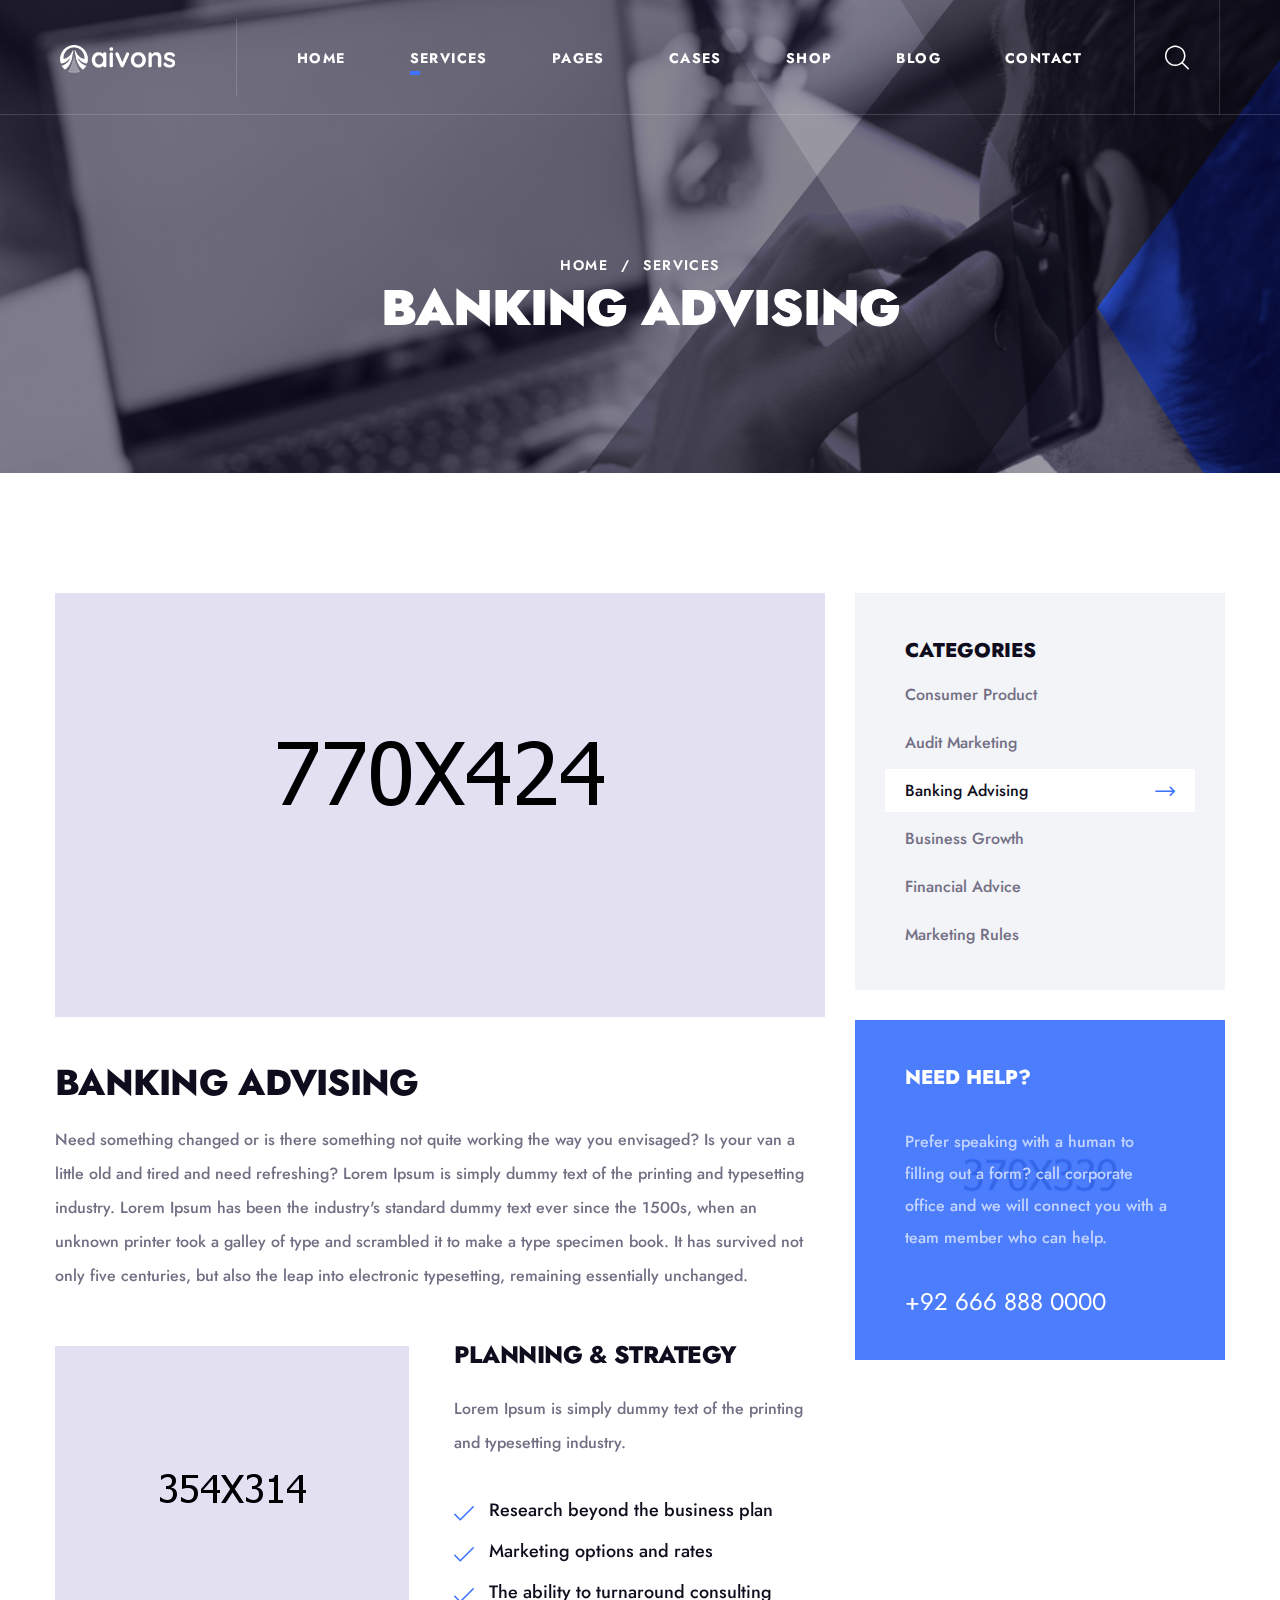
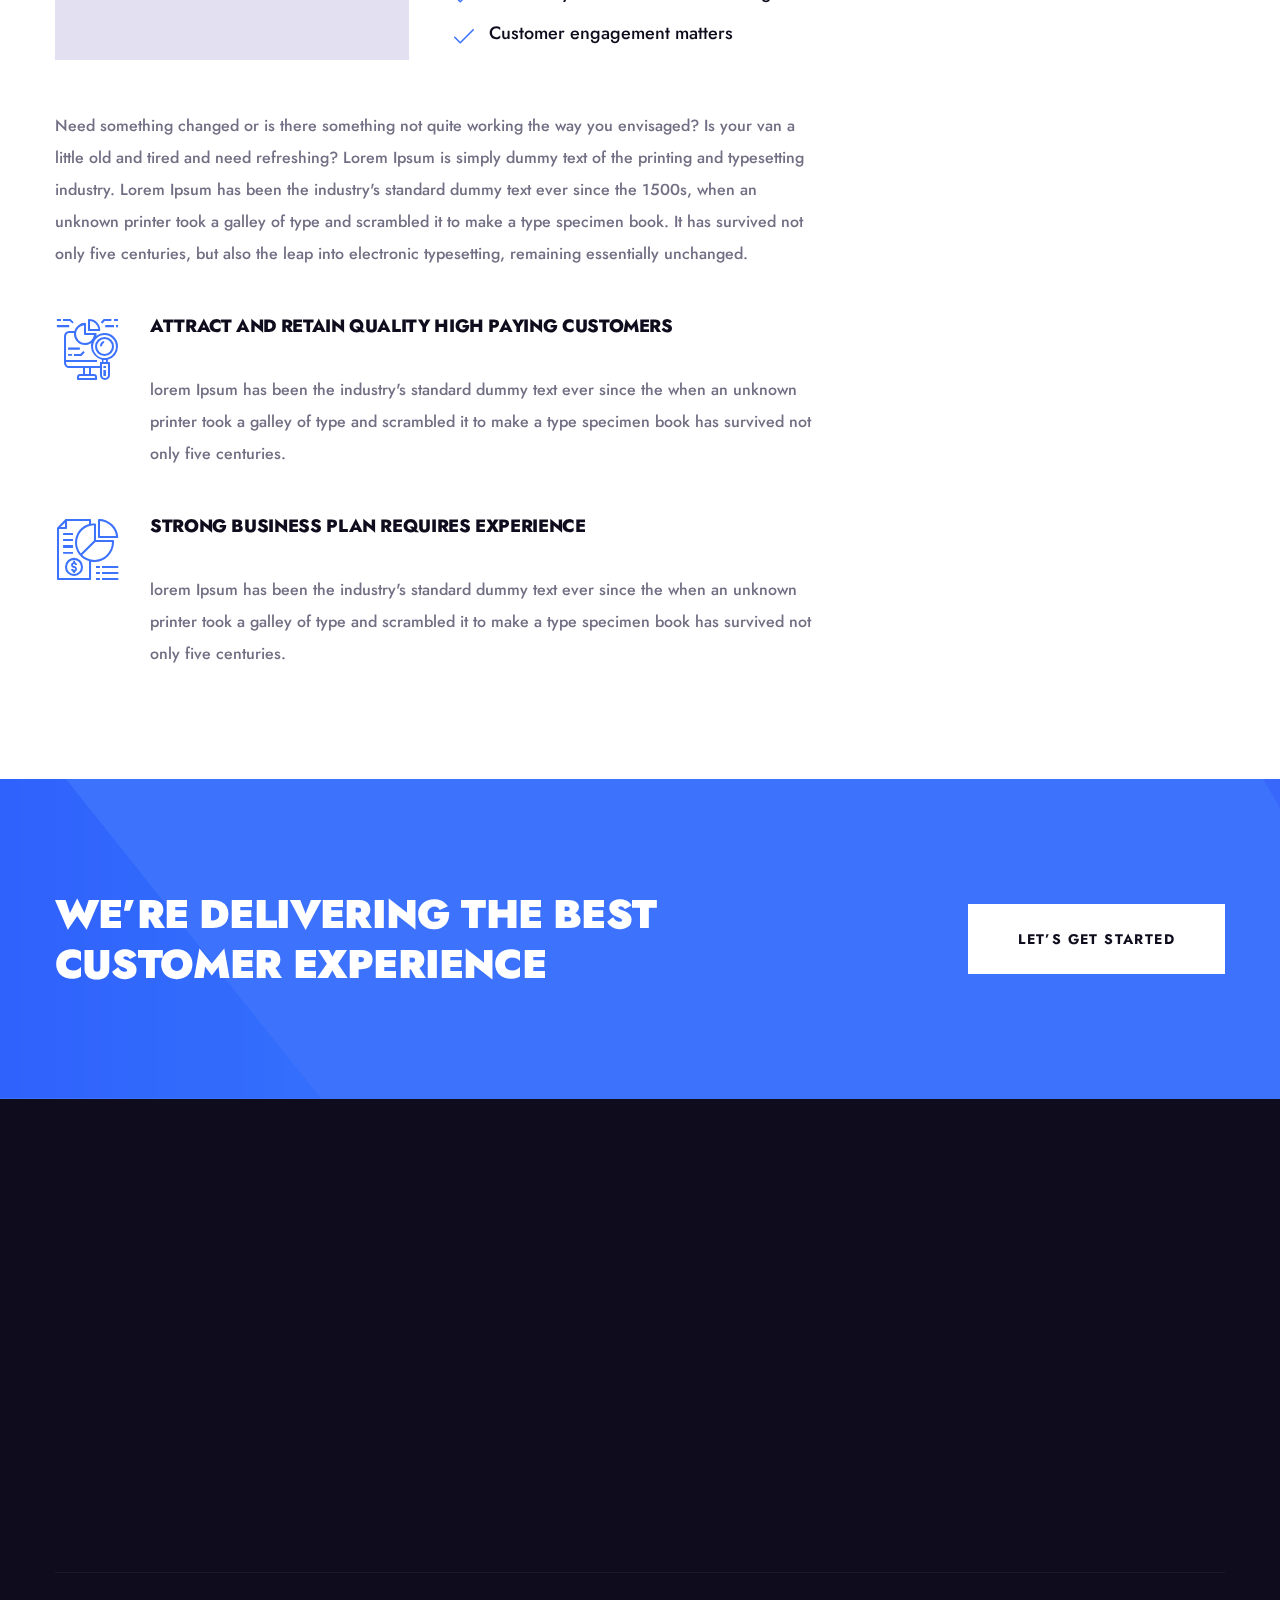
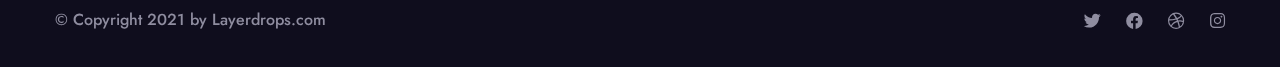
<file: banking-advising.html>
<!DOCTYPE html>
<html lang="en">

<head>
    <meta charset="UTF-8" />
    <meta name="viewport" content="width=device-width, initial-scale=1.0" />
    <title>Banking Advising || Services Details || Aivons || HTML Template For Business</title>
    <!-- favicons Icons -->
    <link rel="apple-touch-icon" sizes="180x180" href="assets/images/favicons/apple-touch-icon.png" />
    <link rel="icon" type="image/png" sizes="32x32" href="assets/images/favicons/favicon-32x32.png" />
    <link rel="icon" type="image/png" sizes="16x16" href="assets/images/favicons/favicon-16x16.png" />
    <link rel="manifest" href="assets/images/favicons/site.webmanifest" />
    <meta name="description" content="Aivons HTML Template For Business Consulting" />

    <!-- fonts -->
    <link rel="preconnect" href="https://fonts.gstatic.com">
    <link
        href="https://fonts.googleapis.com/css2?family=Jost:ital,wght@0,100;0,200;0,300;0,400;0,500;0,600;0,700;0,800;0,900;1,100;1,200;1,300;1,400;1,500;1,600;1,700;1,800;1,900&display=swap"
        rel="stylesheet">


    <link rel="stylesheet" href="assets/vendors/bootstrap/css/bootstrap.min.css" />
    <link rel="stylesheet" href="assets/vendors/animate/animate.min.css" />
    <link rel="stylesheet" href="assets/vendors/fontawesome/css/all.min.css" />
    <link rel="stylesheet" href="assets/vendors/jarallax/jarallax.css" />
    <link rel="stylesheet" href="assets/vendors/jquery-magnific-popup/jquery.magnific-popup.css" />
    <link rel="stylesheet" href="assets/vendors/nouislider/nouislider.min.css" />
    <link rel="stylesheet" href="assets/vendors/nouislider/nouislider.pips.css" />
    <link rel="stylesheet" href="assets/vendors/odometer/odometer.min.css" />
    <link rel="stylesheet" href="assets/vendors/swiper/swiper.min.css" />
    <link rel="stylesheet" href="assets/vendors/aivons-icons/style.css">
    <link rel="stylesheet" href="assets/vendors/tiny-slider/tiny-slider.min.css" />
    <link rel="stylesheet" href="assets/vendors/reey-font/stylesheet.css" />
    <link rel="stylesheet" href="assets/vendors/owl-carousel/owl.carousel.min.css" />
    <link rel="stylesheet" href="assets/vendors/owl-carousel/owl.theme.default.min.css" />
    <link rel="stylesheet" href="assets/vendors/twentytwenty/twentytwenty.css" />
    <link rel="stylesheet" href="assets/vendors/bxslider/css/jquery.bxslider.css" />
    <!-- template styles -->
    <link rel="stylesheet" href="assets/css/aivons.css" />
    <link rel="stylesheet" href="assets/css/aivons-responsive.css" />

    <!-- RTL Styles -->
    <link rel="stylesheet" href="assets/css/aivons-rtl.css">

    <!-- color css -->
    <link rel="stylesheet" id="jssDefault" href="assets/css/colors/color-default.css">
    <link rel="stylesheet" id="jssMode" href="assets/css/modes/aivons-normal.css">

    <!-- toolbar css -->
    <link rel="stylesheet" href="assets/css/aivons-toolbar.css">
</head>

<body>



    <div class="preloader">
        <div class="preloader__image"></div><!-- /.preloader__image -->
    </div>
    <!-- /.preloader -->
    <div class="page-wrapper">
        <header class="main-header clearfix">
            <nav class="main-menu clearfix">
                <div class="main-menu-wrapper clearfix">
                    <div class="main-menu-wrapper__left">
                        <div class="main-menu-wrapper__logo">
                            <a href="index.html"><img src="assets/images/logo-1.png" alt=""></a>
                        </div>
                        <div class="main-menu-wrapper__main-menu">
                            <a href="#" class="mobile-nav__toggler">
                                <span class="mobile-nav__toggler-bar"></span>
                                <span class="mobile-nav__toggler-bar"></span>
                                <span class="mobile-nav__toggler-bar"></span>
                            </a>
                            <ul class="main-menu__list">
                                <li class="dropdown  ">
                                    <a href="index.html">Home</a>
                                    <ul>
                                        <li>
                                            <a href="index.html">Home One</a>
                                        </li>
                                        <li><a href="index2.html">Home Two</a></li>
                                        <li><a href="index3.html">Home Three</a></li>
                                        <li><a href="index-one-page.html">Home One Page</a></li>
                                        <li class="dropdown">
                                            <a href="#">Header Styles</a>
                                            <ul>
                                                <li><a href="index.html">Header One</a></li>
                                                <li><a href="index.html">Header Two</a></li>
                                                <li><a href="index.html">Header Three</a></li>
                                            </ul>
                                        </li>
                                    </ul>
                                </li>
                                <li class="dropdown">
                                    <a href="services.html">Services</a>
                                    <ul>
                                        <li><a href="services.html">Services</a></li>
                                        <li><a href="services2.html">Services Two</a></li>
                                        <li><a href="audit-marketing.html">Audit Marketing</a></li>
                                        <li><a href="banking-advising.html">Banking Advising</a></li>
                                        <li><a href="business-growth.html">Business Growth</a></li>
                                        <li><a href="consumer-product.html">Consumer Product</a></li>
                                        <li><a href="financial-advice.html">Financial Advice</a></li>
                                        <li><a href="marketing-rule.html">Marketing Rule</a></li>
                                    </ul>
                                </li>
                                <li class="dropdown">
                                    <a href="#">Pages</a>
                                    <ul>
                                        <li><a href="about.html">About</a></li>
                                        <li><a href="team.html">Team</a></li>
                                        <li><a href="testimonials.html">Testimonials</a></li>
                                        <li><a href="faq.html">FAQS</a></li>
                                        <li><a href="404.html">404</a></li>
                                    </ul>
                                </li>
                                <li class="dropdown">
                                    <a href="cases.html">Cases</a>
                                    <ul>
                                        <li><a href="cases.html">Cases</a></li>
                                        <li><a href="cases-details.html">Cases Details</a></li>
                                    </ul>
                                </li>
                                <li class="dropdown">
                                    <a href="shop.html">Shop</a>
                                    <ul>
                                        <li><a href="shop.html">Products</a></li>
                                        <li><a href="product-details.html">Product Details</a></li>
                                        <li><a href="cart.html">Cart</a></li>
                                        <li><a href="checkout.html">Checkout</a></li>
                                    </ul>
                                </li>
                                <li class="dropdown">
                                    <a href="blog-sidebar.html">Blog</a>
                                    <ul>
                                        <li><a href="blog.html">Blog</a></li>
                                        <li><a href="blog-sidebar.html">Blog Sidebar</a></li>
                                        <li><a href="blog-details.html">Blog Details</a></li>
                                    </ul>
                                </li>
                                <li><a href="contact.html">Contact</a></li>
                            </ul>
                        </div>
                    </div>
                    <div class="main-menu-wrapper__right">
                        <div class="main-menu-wrapper__social-box">
                            <div class="main-menu-wrapper__social">
                                <a href="#"><i class="fab fa-twitter"></i></a>
                                <a href="#" class="clr-fb"><i class="fab fa-facebook"></i></a>
                                <a href="#" class="clr-dri"><i class="fab fa-dribbble"></i></a>
                                <a href="#" class="clr-ins"><i class="fab fa-instagram"></i></a>
                            </div>
                        </div>
                        <div class="main-menu-wrapper__search-box">
                            <a href="#" class="main-menu-wrapper__search search-toggler icon-magnifying-glass1"></a>
                        </div>
                        <div class="main-menu-wrapper__phone-contact">
                            <p>Need help? Talk to an expert</p>
                            <a href="tel:+92-666-888-0000">+92 666 888 0000</a>
                        </div>
                    </div>
                </div>
            </nav>
        </header>

        <div class="stricky-header stricked-menu main-menu">
            <div class="sticky-header__content"></div><!-- /.sticky-header__content -->
        </div><!-- /.stricky-header -->

        <!--Page Header Start-->
        <section class="page-header">
            <div class="page-header__bg"></div><!-- /.page-header__bg -->
            <div class="page-header-shape-1"></div><!-- /.page-header-shape-1 -->
            <div class="page-header-shape-2"></div><!-- /.page-header-shape-2 -->
            <div class="page-header-shape-3"></div><!-- /.page-header-shape-3 -->
            <div class="container">
                <div class="page-header__inner">
                    <ul class="thm-breadcrumb list-unstyled">
                        <li><a href="index.html">Home</a></li>
                        <li><span>/</span></li>
                        <li>Services</li>
                    </ul>
                    <h2>Banking Advising</h2>
                </div>
            </div>
        </section>
        <!--Page Header End-->

        <!--Services Details Start-->
        <section class="services-details">
            <div class="container">
                <div class="row">
                    <div class="col-xl-8 col-lg-7">
                        <div class="services-details__left">
                            <div class="services-details__img">
                                <img src="assets/images/services/services-details-img-1.jpg" alt="">
                            </div>
                            <div class="services-details__top-content">
                                <h2 class="services-details__top-title">Banking Advising</h2>
                                <p class="services-details__top-text">Need something changed or is there something not
                                    quite working the way you envisaged? Is your van a little old and tired and need
                                    refreshing? Lorem Ipsum is simply dummy text of the printing and typesetting
                                    industry. Lorem Ipsum has been the industry's standard dummy text ever since the
                                    1500s, when an unknown printer took a galley of type and scrambled it to make a type
                                    specimen book. It has survived not only five centuries, but also the leap into
                                    electronic typesetting, remaining essentially unchanged.</p>
                            </div>
                            <div class="services-details__planning">
                                <div class="services-details__planning-img">
                                    <img src="assets/images/services/services-details__planning-img.jpg" alt="">
                                </div>
                                <div class="services-details__planning-content">
                                    <h2 class="services-details__planning-title">planning & strategy</h2>
                                    <p class="services-details__planning-text">Lorem Ipsum is simply dummy text of the
                                        printing and typesetting industry.</p>
                                    <ul class="list-unstyled services-details__planning-list">
                                        <li>
                                            <div class="icon">
                                                <span class="icon-tick"></span>
                                            </div>
                                            <div class="text">
                                                <p>Research beyond the business plan</p>
                                            </div>
                                        </li>
                                        <li>
                                            <div class="icon">
                                                <span class="icon-tick"></span>
                                            </div>
                                            <div class="text">
                                                <p>Marketing options and rates</p>
                                            </div>
                                        </li>
                                        <li>
                                            <div class="icon">
                                                <span class="icon-tick"></span>
                                            </div>
                                            <div class="text">
                                                <p>The ability to turnaround consulting</p>
                                            </div>
                                        </li>
                                        <li>
                                            <div class="icon">
                                                <span class="icon-tick"></span>
                                            </div>
                                            <div class="text">
                                                <p>Customer engagement matters</p>
                                            </div>
                                        </li>
                                    </ul>
                                </div>
                            </div>
                            <p class="services-details__bottom-text">Need something changed or is there something not
                                quite working the way you envisaged? Is your van a little old and tired and need
                                refreshing? Lorem Ipsum is simply dummy text of the printing and typesetting industry.
                                Lorem Ipsum has been the industry's standard dummy text ever since the 1500s, when an
                                unknown printer took a galley of type and scrambled it to make a type specimen book. It
                                has survived not only five centuries, but also the leap into electronic typesetting,
                                remaining essentially unchanged.</p>
                            <div class="services-details__bottom-box">
                                <div class="services-details__bottom-box-single">
                                    <div class="services-details__bottom-box-icon">
                                        <span class="icon-data-analytics"></span>
                                    </div>
                                    <div class="services-details__bottom-box-content">
                                        <h4 class="services-details__bottom-box-title">Attract and retain quality high
                                            paying customers</h4>
                                        <p class="services-details__bottom-box-text">lorem Ipsum has been the industry's
                                            standard dummy text ever since the when an unknown printer took a galley of
                                            type and scrambled it to make a type specimen book has survived not only
                                            five centuries.</p>
                                    </div>
                                </div>
                                <div class="services-details__bottom-box-single">
                                    <div class="services-details__bottom-box-icon">
                                        <span class="icon-report"></span>
                                    </div>
                                    <div class="services-details__bottom-box-content">
                                        <h4 class="services-details__bottom-box-title">Strong business plan requires
                                            experience</h4>
                                        <p class="services-details__bottom-box-text">lorem Ipsum has been the industry's
                                            standard dummy text ever since the when an unknown printer took a galley of
                                            type and scrambled it to make a type specimen book has survived not only
                                            five centuries.</p>
                                    </div>
                                </div>
                            </div>
                        </div>
                    </div>
                    <div class="col-xl-4 col-lg-5">
                        <div class="services-details__sidebar">
                            <div class="services-details__services-list-box">
                                <h3 class="services-detials__categories">Categories</h3>
                                <ul class="services-details__services-list list-unstyled">
                                    <li><a href="consumer-product.html">Consumer Product <span
                                                class="icon-right-arrow"></span></a></li>
                                    <li><a href="audit-marketing.html">Audit Marketing <span
                                                class="icon-right-arrow"></span></a></li>
                                    <li class="active"><a href="banking-advising.html">Banking Advising <span
                                                class="icon-right-arrow"></span></a></li>
                                    <li><a href="business-growth.html">Business Growth <span
                                                class="icon-right-arrow"></span></a></li>
                                    <li><a href="financial-advice.html">Financial Advice <span
                                                class="icon-right-arrow"></span></a></li>
                                    <li><a href="marketing-rule.html">Marketing Rules <span
                                                class="icon-right-arrow"></span></a></li>
                                </ul>
                            </div>
                            <div class="services-details__help-box">
                                <div class="services-details__help-box-bg"
                                    style="background-image: url(assets/images/services/services-details-need-help-bg.jpg)">
                                </div>
                                <div class="services-details__help-box-bg-overly"></div>
                                <h3 class="services-details__help-box-title">Need Help?</h3>
                                <p class="services-details__help-box-text">Prefer speaking with a human to filling out a
                                    form? call corporate office and we will connect you with a team member who can help.
                                </p>
                                <a href="tel:+92-666-888-0000" class="services-details__phone">+92 666 888 0000</a>
                            </div>
                        </div>
                    </div>
                </div>
            </div>
        </section>
        <!--Services Details End-->

        <!--CTA One Start-->
        <section class="cta-one">
            <div class="cta-one-bg" style="background-image: url(assets/images/backgrounds/cta-one-bg.png)"></div>
            <div class="container">
                <div class="row">
                    <div class="col-xl-12">
                        <div class="cta-one__inner">
                            <div class="cta-one__left">
                                <h2 class="cta-one__title">we’re delivering the best <br> customer experience</h2>
                            </div>
                            <div class="cta-one__right">
                                <a href="contact.html" class="thm-btn cta-one__btn">let’s get started</a>
                            </div>
                        </div>
                    </div>
                </div>
            </div>
        </section>
        <!--CTA One End-->

        <!--Site Footer One Start-->
        <footer class="site-footer">
            <div class="site-footer-shape wow slideInRight" data-wow-delay="100ms" data-wow-duration="3500ms"
                style="background-image: url(assets/images/shapes/footer-shape.png)"></div>
            <div class="container">
                <div class="site-footer__top">
                    <div class="row">
                        <div class="col-xl-4 col-lg-6 col-md-6 wow fadeInUp" data-wow-delay="100ms">
                            <div class="footer-widget__column footer-widget__about">
                                <div class="footer-widget__about-logo">
                                    <a href="index.html"><img src="assets/images/footer-logo.png" alt=""></a>
                                </div>
                                <p class="footer-widget__text">Welcome to our consultancy agency. Lore ipsum simply text
                                    amet cing elit.</p>
                                <ul class="list-unstyled footer-widget__contact-list">
                                    <li>
                                        <div class="icon">
                                            <i class="fas fa-phone-square-alt"></i>
                                        </div>
                                        <div class="text">
                                            <p><a href="tel:+92-666-888-0000">+92 666 888 0000</a></p>
                                        </div>
                                    </li>
                                    <li>
                                        <div class="icon">
                                            <i class="fas fa-envelope"></i>
                                        </div>
                                        <div class="text">
                                            <p><a href="mailto:needhelp@company.com">needhelp@company.com</a></p>
                                        </div>
                                    </li>
                                    <li>
                                        <div class="icon">
                                            <i class="fas fa-map-marker-alt"></i>
                                        </div>
                                        <div class="text">
                                            <p>66 Broklyn Street New York, USA</p>
                                        </div>
                                    </li>
                                </ul>
                            </div>
                        </div>
                        <div class="col-xl-3 col-lg-6 col-md-6 wow fadeInUp" data-wow-delay="200ms">
                            <div class="footer-widget__column footer-widget__explore clearfix">
                                <h3 class="footer-widget__title">Explore</h3>
                                <ul class="footer-widget__explore-list list-unstyled">
                                    <li><a href="about.html">About</a></li>
                                    <li><a href="team.html">Meet our team</a></li>
                                    <li><a href="cases.html">Case stories</a></li>
                                    <li><a href="blog.html">Latest news</a></li>
                                    <li><a href="contact.html">Contact</a></li>
                                </ul>
                                <ul class="footer-widget__explore-list footer-widget__explore-list-two list-unstyled">
                                    <li><a href="contact.html">Support</a></li>
                                    <li><a href="faq.html">Terms of use</a></li>
                                    <li><a href="about.html">Privacy policy</a></li>
                                    <li><a href="faq.html">Help</a></li>
                                </ul>
                            </div>
                        </div>
                        <div class="col-xl-5 col-lg-6 col-md-8 wow fadeInUp" data-wow-delay="400ms">
                            <div class="footer-widget__column footer-widget__newsletter">
                                <h3 class="footer-widget__title footer-widget__title-news">Newsletter</h3>
                                <form class="footer-widget__newsletter-form">
                                    <p class="footer-widget__newsletter-text">Subsrcibe for latest articles and
                                        resources</p>
                                    <div class="footer-widget__newsletter-input-box">
                                        <input type="email" placeholder="Email address" name="email">
                                        <button type="submit" class="footer-widget__newsletter-btn">Register</button>
                                    </div>
                                </form>
                            </div>
                        </div>
                    </div>
                </div>
                <div class="site-footer-bottom">
                    <div class="row">
                        <div class="col-xl-12">
                            <div class="site-footer-bottom__inner">
                                <div class="site-footer-bottom__left">
                                    <p>© Copyright 2021 by <a href="#">Layerdrops.com</a></p>
                                </div>
                                <div class="site-footer__social">
                                    <a href="#"><i class="fab fa-twitter"></i></a>
                                    <a href="#" class="clr-fb"><i class="fab fa-facebook"></i></a>
                                    <a href="#" class="clr-dri"><i class="fab fa-dribbble"></i></a>
                                    <a href="#" class="clr-ins"><i class="fab fa-instagram"></i></a>
                                </div>
                            </div>
                        </div>
                    </div>
                </div>
            </div>
        </footer>
        <!--Site Footer One End-->


    </div><!-- /.page-wrapper -->


    <div class="mobile-nav__wrapper">
        <div class="mobile-nav__overlay mobile-nav__toggler"></div>
        <!-- /.mobile-nav__overlay -->
        <div class="mobile-nav__content">
            <span class="mobile-nav__close mobile-nav__toggler"><i class="fa fa-times"></i></span>

            <div class="logo-box">
                <a href="index.html" aria-label="logo image"><img src="assets/images/logo-1.png" width="155"
                        alt="" /></a>
            </div>
            <!-- /.logo-box -->
            <div class="mobile-nav__container"></div>
            <!-- /.mobile-nav__container -->

            <ul class="mobile-nav__contact list-unstyled">
                <li>
                    <i class="fa fa-envelope"></i>
                    <a href="mailto:needhelp@packageName__.com">needhelp@aivons.com</a>
                </li>
                <li>
                    <i class="fa fa-phone-alt"></i>
                    <a href="tel:666-888-0000">666 888 0000</a>
                </li>
            </ul><!-- /.mobile-nav__contact -->
            <div class="mobile-nav__top">
                <div class="mobile-nav__social">
                    <a href="#" class="fab fa-twitter"></a>
                    <a href="#" class="fab fa-facebook-square"></a>
                    <a href="#" class="fab fa-pinterest-p"></a>
                    <a href="#" class="fab fa-instagram"></a>
                </div><!-- /.mobile-nav__social -->
            </div><!-- /.mobile-nav__top -->



        </div>
        <!-- /.mobile-nav__content -->
    </div>
    <!-- /.mobile-nav__wrapper -->

    <div class="search-popup">
        <div class="search-popup__overlay search-toggler"></div>
        <!-- /.search-popup__overlay -->
        <div class="search-popup__content">
            <form action="#">
                <label for="search" class="sr-only">search here</label><!-- /.sr-only -->
                <input type="text" id="search" placeholder="Search Here..." />
                <button type="submit" aria-label="search submit" class="thm-btn">
                    <i class="icon-magnifying-glass"></i>
                </button>
            </form>
        </div>
        <!-- /.search-popup__content -->
    </div>
    <!-- /.search-popup -->

    <a href="#" data-target="html" class="scroll-to-target scroll-to-top"><i class="fa fa-angle-up"></i></a>


    <script src="assets/vendors/jquery/jquery-3.5.1.min.js"></script>
    <script src="assets/vendors/bootstrap/js/bootstrap.bundle.min.js"></script>
    <script src="assets/vendors/jarallax/jarallax.min.js"></script>
    <script src="assets/vendors/jquery-ajaxchimp/jquery.ajaxchimp.min.js"></script>
    <script src="assets/vendors/jquery-appear/jquery.appear.min.js"></script>
    <script src="assets/vendors/jquery-circle-progress/jquery.circle-progress.min.js"></script>
    <script src="assets/vendors/jquery-magnific-popup/jquery.magnific-popup.min.js"></script>
    <script src="assets/vendors/jquery-validate/jquery.validate.min.js"></script>
    <script src="assets/vendors/nouislider/nouislider.min.js"></script>
    <script src="assets/vendors/odometer/odometer.min.js"></script>
    <script src="assets/vendors/swiper/swiper.min.js"></script>
    <script src="assets/vendors/tiny-slider/tiny-slider.min.js"></script>
    <script src="assets/vendors/wnumb/wNumb.min.js"></script>
    <script src="assets/vendors/wow/wow.js"></script>
    <script src="assets/vendors/isotope/isotope.js"></script>
    <script src="assets/vendors/countdown/countdown.min.js"></script>
    <script src="assets/vendors/owl-carousel/owl.carousel.min.js"></script>
    <script src="assets/vendors/twentytwenty/twentytwenty.js"></script>
    <script src="assets/vendors/twentytwenty/jquery.event.move.js"></script>
    <script src="assets/vendors/bxslider/js/jquery.bxslider.min.js"></script>


    <script src="http://maps.google.com/maps/api/js?key=AIzaSyATY4Rxc8jNvDpsK8ZetC7JyN4PFVYGCGM"></script>


    <!-- template js -->
    <script src="assets/js/aivons.js"></script>



</body>

</html>
</file>
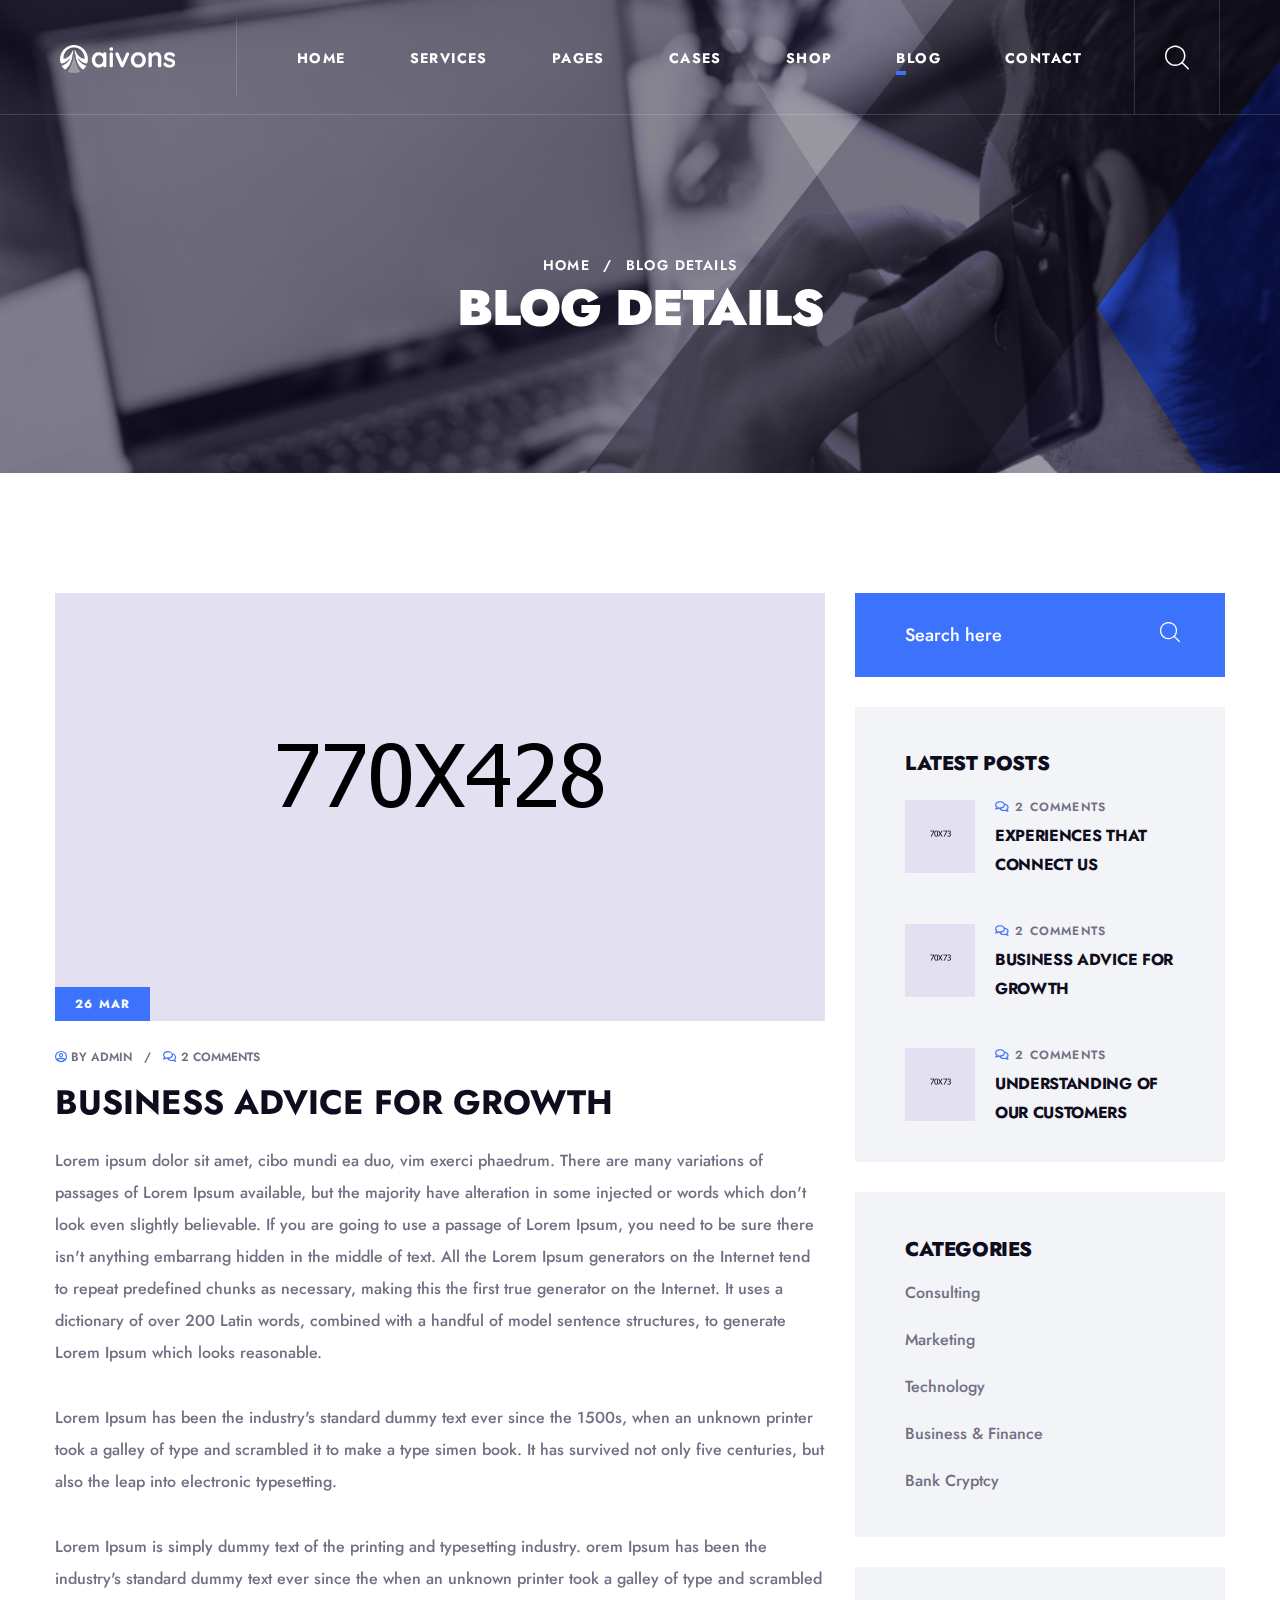
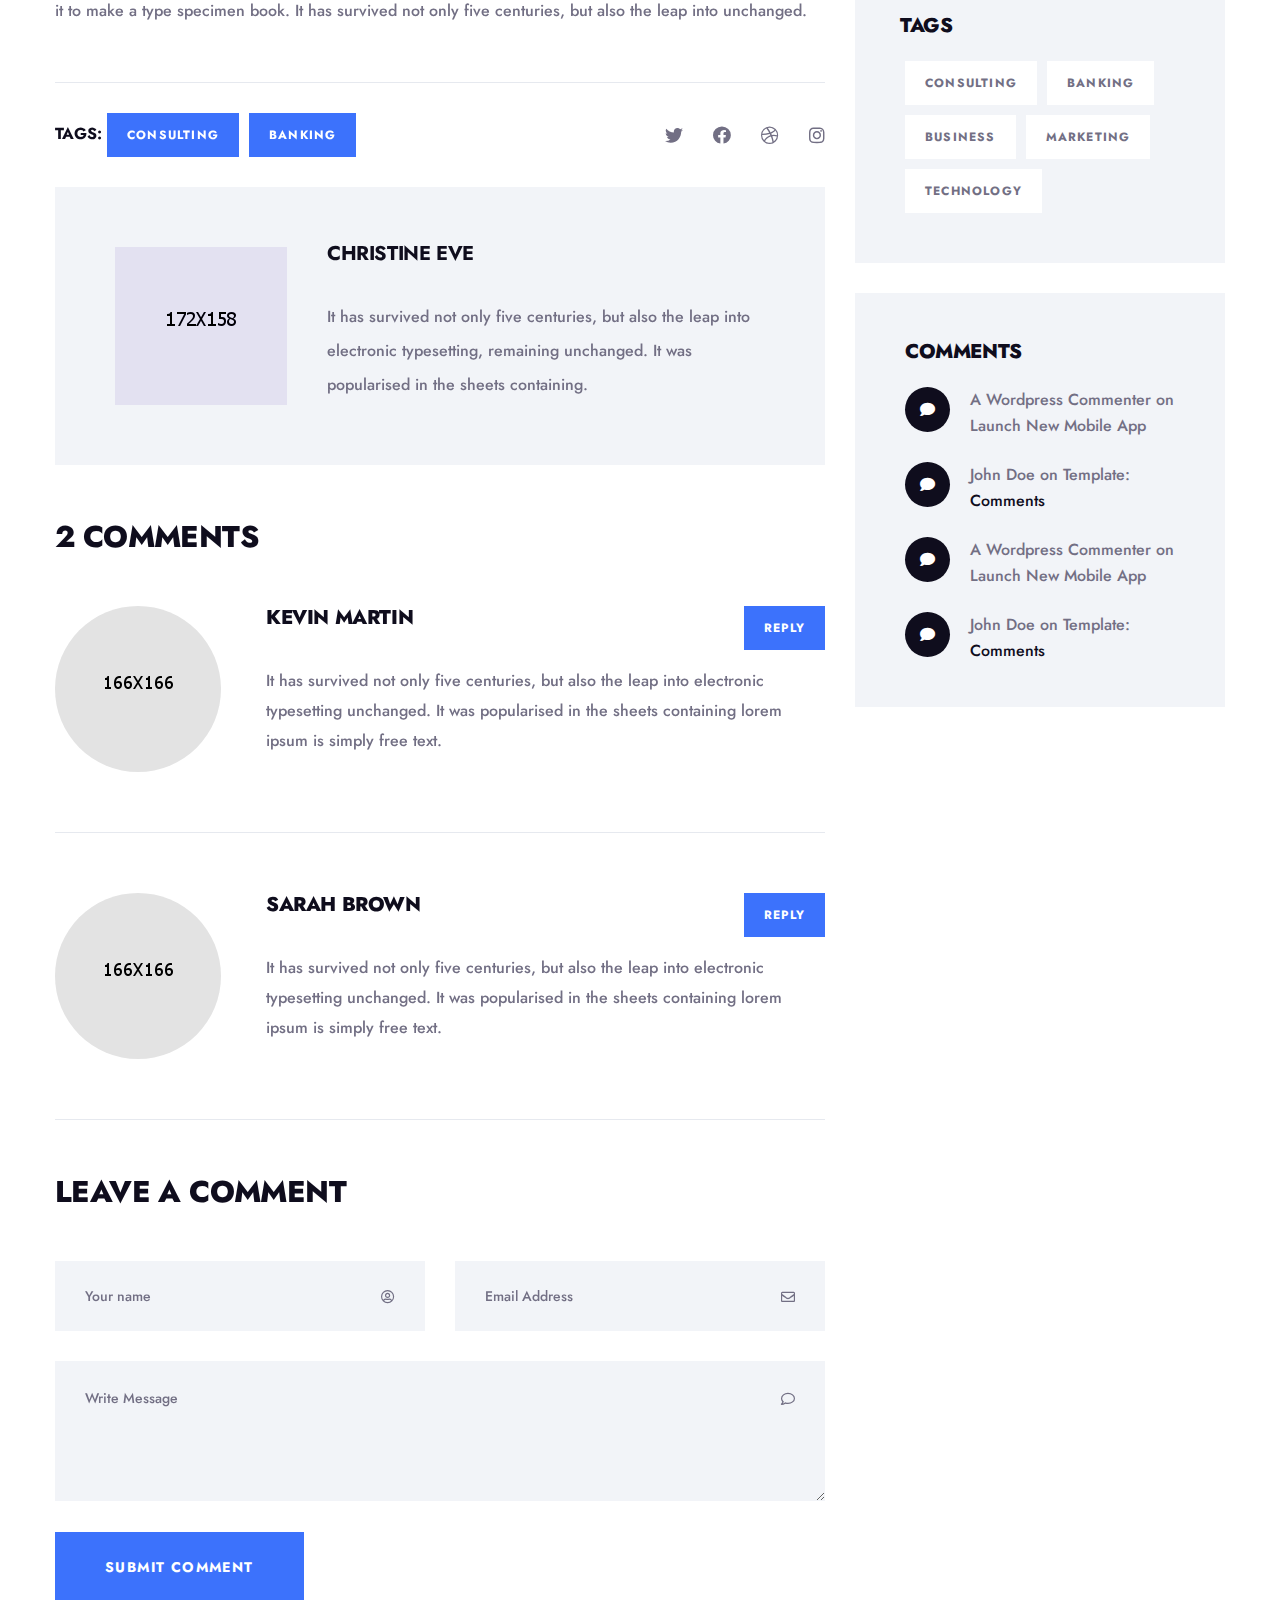
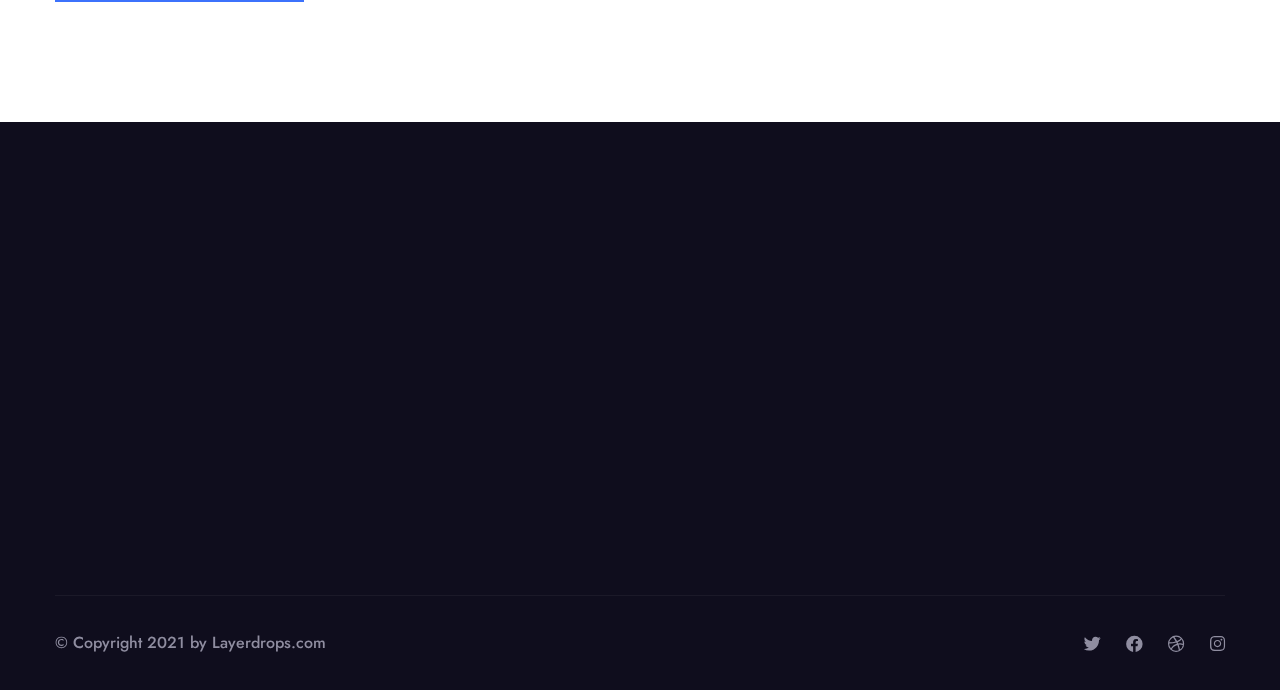
<file: blog-details.html>
<!DOCTYPE html>
<html lang="en">

<head>
    <meta charset="UTF-8" />
    <meta name="viewport" content="width=device-width, initial-scale=1.0" />
    <title>Blog Details || Aivons || HTML Template For Business</title>
    <!-- favicons Icons -->
    <link rel="apple-touch-icon" sizes="180x180" href="assets/images/favicons/apple-touch-icon.png" />
    <link rel="icon" type="image/png" sizes="32x32" href="assets/images/favicons/favicon-32x32.png" />
    <link rel="icon" type="image/png" sizes="16x16" href="assets/images/favicons/favicon-16x16.png" />
    <link rel="manifest" href="assets/images/favicons/site.webmanifest" />
    <meta name="description" content="Aivons HTML Template For Business Consulting" />

    <!-- fonts -->
    <link rel="preconnect" href="https://fonts.gstatic.com">
    <link
        href="https://fonts.googleapis.com/css2?family=Jost:ital,wght@0,100;0,200;0,300;0,400;0,500;0,600;0,700;0,800;0,900;1,100;1,200;1,300;1,400;1,500;1,600;1,700;1,800;1,900&display=swap"
        rel="stylesheet">


    <link rel="stylesheet" href="assets/vendors/bootstrap/css/bootstrap.min.css" />
    <link rel="stylesheet" href="assets/vendors/animate/animate.min.css" />
    <link rel="stylesheet" href="assets/vendors/fontawesome/css/all.min.css" />
    <link rel="stylesheet" href="assets/vendors/jarallax/jarallax.css" />
    <link rel="stylesheet" href="assets/vendors/jquery-magnific-popup/jquery.magnific-popup.css" />
    <link rel="stylesheet" href="assets/vendors/nouislider/nouislider.min.css" />
    <link rel="stylesheet" href="assets/vendors/nouislider/nouislider.pips.css" />
    <link rel="stylesheet" href="assets/vendors/odometer/odometer.min.css" />
    <link rel="stylesheet" href="assets/vendors/swiper/swiper.min.css" />
    <link rel="stylesheet" href="assets/vendors/aivons-icons/style.css">
    <link rel="stylesheet" href="assets/vendors/tiny-slider/tiny-slider.min.css" />
    <link rel="stylesheet" href="assets/vendors/reey-font/stylesheet.css" />
    <link rel="stylesheet" href="assets/vendors/owl-carousel/owl.carousel.min.css" />
    <link rel="stylesheet" href="assets/vendors/owl-carousel/owl.theme.default.min.css" />
    <link rel="stylesheet" href="assets/vendors/twentytwenty/twentytwenty.css" />
    <link rel="stylesheet" href="assets/vendors/bxslider/css/jquery.bxslider.css" />
    <!-- template styles -->
    <link rel="stylesheet" href="assets/css/aivons.css" />
    <link rel="stylesheet" href="assets/css/aivons-responsive.css" />

    <!-- RTL Styles -->
    <link rel="stylesheet" href="assets/css/aivons-rtl.css">

    <!-- color css -->
    <link rel="stylesheet" id="jssDefault" href="assets/css/colors/color-default.css">
    <link rel="stylesheet" id="jssMode" href="assets/css/modes/aivons-normal.css">

    <!-- toolbar css -->
    <link rel="stylesheet" href="assets/css/aivons-toolbar.css">
</head>

<body>



    <div class="preloader">
        <div class="preloader__image"></div><!-- /.preloader__image -->
    </div>
    <!-- /.preloader -->
    <div class="page-wrapper">
        <header class="main-header clearfix">
            <nav class="main-menu clearfix">
                <div class="main-menu-wrapper clearfix">
                    <div class="main-menu-wrapper__left">
                        <div class="main-menu-wrapper__logo">
                            <a href="index.html"><img src="assets/images/logo-1.png" alt=""></a>
                        </div>
                        <div class="main-menu-wrapper__main-menu">
                            <a href="#" class="mobile-nav__toggler">
                                <span class="mobile-nav__toggler-bar"></span>
                                <span class="mobile-nav__toggler-bar"></span>
                                <span class="mobile-nav__toggler-bar"></span>
                            </a>
                            <ul class="main-menu__list">
                                <li class="dropdown  ">
                                    <a href="index.html">Home</a>
                                    <ul>
                                        <li>
                                            <a href="index.html">Home One</a>
                                        </li>
                                        <li><a href="index2.html">Home Two</a></li>
                                        <li><a href="index3.html">Home Three</a></li>
                                        <li><a href="index-one-page.html">Home One Page</a></li>
                                        <li class="dropdown">
                                            <a href="#">Header Styles</a>
                                            <ul>
                                                <li><a href="index.html">Header One</a></li>
                                                <li><a href="index.html">Header Two</a></li>
                                                <li><a href="index.html">Header Three</a></li>
                                            </ul>
                                        </li>
                                    </ul>
                                </li>
                                <li class="dropdown">
                                    <a href="services.html">Services</a>
                                    <ul>
                                        <li><a href="services.html">Services</a></li>
                                        <li><a href="services2.html">Services Two</a></li>
                                        <li><a href="audit-marketing.html">Audit Marketing</a></li>
                                        <li><a href="banking-advising.html">Banking Advising</a></li>
                                        <li><a href="business-growth.html">Business Growth</a></li>
                                        <li><a href="consumer-product.html">Consumer Product</a></li>
                                        <li><a href="financial-advice.html">Financial Advice</a></li>
                                        <li><a href="marketing-rule.html">Marketing Rule</a></li>
                                    </ul>
                                </li>
                                <li class="dropdown">
                                    <a href="#">Pages</a>
                                    <ul>
                                        <li><a href="about.html">About</a></li>
                                        <li><a href="team.html">Team</a></li>
                                        <li><a href="testimonials.html">Testimonials</a></li>
                                        <li><a href="faq.html">FAQS</a></li>
                                        <li><a href="404.html">404</a></li>
                                    </ul>
                                </li>
                                <li class="dropdown">
                                    <a href="cases.html">Cases</a>
                                    <ul>
                                        <li><a href="cases.html">Cases</a></li>
                                        <li><a href="cases-details.html">Cases Details</a></li>
                                    </ul>
                                </li>
                                <li class="dropdown">
                                    <a href="shop.html">Shop</a>
                                    <ul>
                                        <li><a href="shop.html">Products</a></li>
                                        <li><a href="product-details.html">Product Details</a></li>
                                        <li><a href="cart.html">Cart</a></li>
                                        <li><a href="checkout.html">Checkout</a></li>
                                    </ul>
                                </li>
                                <li class="dropdown">
                                    <a href="blog-sidebar.html">Blog</a>
                                    <ul>
                                        <li><a href="blog.html">Blog</a></li>
                                        <li><a href="blog-sidebar.html">Blog Sidebar</a></li>
                                        <li><a href="blog-details.html">Blog Details</a></li>
                                    </ul>
                                </li>
                                <li><a href="contact.html">Contact</a></li>
                            </ul>
                        </div>
                    </div>
                    <div class="main-menu-wrapper__right">
                        <div class="main-menu-wrapper__social-box">
                            <div class="main-menu-wrapper__social">
                                <a href="#"><i class="fab fa-twitter"></i></a>
                                <a href="#" class="clr-fb"><i class="fab fa-facebook"></i></a>
                                <a href="#" class="clr-dri"><i class="fab fa-dribbble"></i></a>
                                <a href="#" class="clr-ins"><i class="fab fa-instagram"></i></a>
                            </div>
                        </div>
                        <div class="main-menu-wrapper__search-box">
                            <a href="#" class="main-menu-wrapper__search search-toggler icon-magnifying-glass1"></a>
                        </div>
                        <div class="main-menu-wrapper__phone-contact">
                            <p>Need help? Talk to an expert</p>
                            <a href="tel:+92-666-888-0000">+92 666 888 0000</a>
                        </div>
                    </div>
                </div>
            </nav>
        </header>

        <div class="stricky-header stricked-menu main-menu">
            <div class="sticky-header__content"></div><!-- /.sticky-header__content -->
        </div><!-- /.stricky-header -->

        <!--Page Header Start-->
        <section class="page-header">
            <div class="page-header__bg"></div><!-- /.page-header__bg -->
            <div class="page-header-shape-1"></div><!-- /.page-header-shape-1 -->
            <div class="page-header-shape-2"></div><!-- /.page-header-shape-2 -->
            <div class="page-header-shape-3"></div><!-- /.page-header-shape-3 -->
            <div class="container">
                <div class="page-header__inner">
                    <ul class="thm-breadcrumb list-unstyled">
                        <li><a href="index.html">Home</a></li>
                        <li><span>/</span></li>
                        <li>Blog Details</li>
                    </ul>
                    <h2>Blog Details</h2>
                </div>
            </div>
        </section>
        <!--Page Header End-->

        <section class="news-details">
            <div class="container">
                <div class="row">
                    <div class="col-xl-8 col-lg-7">
                        <div class="news-details__left">
                            <div class="news-details__img">
                                <img src="assets/images/blog/news-details-img.jpg" alt="">
                                <div class="news-details__date-box">
                                    <p>26 mar</p>
                                </div>
                            </div>
                            <div class="news-details__content">
                                <ul class="list-unstyled news-details__meta">
                                    <li><a href="news-details.html"><i class="far fa-user-circle"></i> by Admin</a></li>
                                    <li><span>/</span></li>
                                    <li><a href="news-details.html"><i class="far fa-comments"></i> 2 Comments</a>
                                    </li>
                                </ul>
                                <h3 class="news-details__title">business advice for growth</h3>
                                <p class="news-details__text-one">Lorem ipsum dolor sit amet, cibo mundi ea duo, vim
                                    exerci phaedrum. There are many variations of passages of Lorem Ipsum available, but
                                    the majority have alteration in some injected or words which don't look even
                                    slightly believable. If you are going to use a passage of Lorem Ipsum, you need to
                                    be sure there isn't anything embarrang hidden in the middle of text. All the Lorem
                                    Ipsum generators on the Internet tend to repeat predefined chunks as necessary,
                                    making this the first true generator on the Internet. It uses a dictionary of over
                                    200 Latin words, combined with a handful of model sentence structures, to generate
                                    Lorem Ipsum which looks reasonable.</p>
                                <p class="news-details__text-two">Lorem Ipsum has been the industry's standard dummy
                                    text ever since the 1500s, when an unknown printer took a galley of type and
                                    scrambled it to make a type simen book. It has survived not only five centuries, but
                                    also the leap into electronic typesetting.</p>
                                <p class="news-details__text-three">Lorem Ipsum is simply dummy text of the printing and
                                    typesetting industry. orem Ipsum has been the industry's standard dummy text ever
                                    since the when an unknown printer took a galley of type and scrambled it to make a
                                    type specimen book. It has survived not only five centuries, but also the leap into
                                    unchanged.</p>
                            </div>
                            <div class="news-details__bottom">
                                <p class="news-details__tags">
                                    <span>Tags:</span>
                                    <a href="#">Consulting</a>
                                    <a href="#">Banking</a>
                                </p>
                                <div class="news-details__social-list">
                                    <a href="#"><i class="fab fa-twitter"></i></a>
                                    <a href="#" class="clr-fb"><i class="fab fa-facebook"></i></a>
                                    <a href="#" class="clr-dri"><i class="fab fa-dribbble"></i></a>
                                    <a href="#" class="clr-ins"><i class="fab fa-instagram"></i></a>
                                </div>
                            </div>
                            <div class="author-one">
                                <div class="author-one__image">
                                    <img src="assets/images/blog/author-1-1.jpg" alt="">
                                </div>
                                <div class="author-one__content">
                                    <h3>Christine Eve</h3>
                                    <p>It has survived not only five centuries, but also the leap into electronic
                                        typesetting, remaining unchanged. It was popularised in the sheets containing.
                                    </p>
                                </div>
                            </div>
                            <div class="comment-one">
                                <h3 class="comment-one__title">2 Comments</h3>
                                <div class="comment-one__single">
                                    <div class="comment-one__image">
                                        <img src="assets/images/blog/comment-1-1.png" alt="">
                                    </div>
                                    <div class="comment-one__content">
                                        <h3>Kevin Martin</h3>
                                        <p>It has survived not only five centuries, but also the leap into electronic
                                            typesetting unchanged. It was popularised in the sheets containing lorem
                                            ipsum is simply free text.</p>
                                        <a href="#" class="thm-btn comment-one__btn">Reply</a>
                                    </div>
                                </div>
                                <div class="comment-one__single">
                                    <div class="comment-one__image">
                                        <img src="assets/images/blog/comment-1-2.png" alt="">
                                    </div>
                                    <div class="comment-one__content">
                                        <h3>sarah brown</h3>
                                        <p>It has survived not only five centuries, but also the leap into electronic
                                            typesetting unchanged. It was popularised in the sheets containing lorem
                                            ipsum is simply free text.</p>
                                        <a href="#" class="thm-btn comment-one__btn">Reply</a>
                                    </div>
                                </div>
                            </div>
                            <div class="comment-form">
                                <h3 class="comment-form__title">Leave a Comment</h3>
                                <form action="assets/inc/sendemail.php" class="comment-one__form contact-form-validated"
                                    novalidate="novalidate">
                                    <div class="row">
                                        <div class="col-xl-6">
                                            <div class="comment-form__input-box">
                                                <input type="text" placeholder="Your name" name="name">
                                                <div class="comment-form__icon">
                                                    <i class="far fa-user-circle"></i>
                                                </div>
                                            </div>
                                        </div>
                                        <div class="col-xl-6">
                                            <div class="comment-form__input-box">
                                                <input type="email" placeholder="Email Address" name="email">
                                                <div class="comment-form__icon">
                                                    <i class="far fa-envelope"></i>
                                                </div>
                                            </div>
                                        </div>
                                    </div>
                                    <div class="row">
                                        <div class="col-xl-12">
                                            <div class="comment-form__input-box">
                                                <textarea name="message" placeholder="Write Message"></textarea>
                                                <div class="comment-form__icon contact-expert__icon-comment">
                                                    <i class="far fa-comment"></i>
                                                </div>
                                            </div>
                                            <button type="submit" class="thm-btn comment-form__btn">Submit
                                                Comment</button>
                                        </div>
                                    </div>
                                </form>
                            </div>
                        </div>
                    </div>
                    <div class="col-xl-4 col-lg-5">
                        <div class="sidebar">
                            <div class="sidebar__single sidebar__search">
                                <form action="#" class="sidebar__search-form">
                                    <input type="search" placeholder="Search here">
                                    <button type="submit"><i class="icon-magnifying-glass"></i></button>
                                </form>
                            </div>
                            <div class="sidebar__single sidebar__post">
                                <h3 class="sidebar__title">Latest Posts</h3>
                                <ul class="sidebar__post-list list-unstyled">
                                    <li>
                                        <div class="sidebar__post-image">
                                            <img src="assets/images/blog/lp-1-1.jpg" alt="">
                                        </div>
                                        <div class="sidebar__post-content">
                                            <h3>
                                                <a href="#" class="sidebar__post-content_meta"><i
                                                        class="far fa-comments"></i>2 Comments</a>
                                                <a href="news-details.html">experiences that connect us</a>
                                            </h3>
                                        </div>
                                    </li>
                                    <li>
                                        <div class="sidebar__post-image">
                                            <img src="assets/images/blog/lp-1-2.jpg" alt="">
                                        </div>
                                        <div class="sidebar__post-content">
                                            <h3>
                                                <a href="#" class="sidebar__post-content_meta"><i
                                                        class="far fa-comments"></i>2 Comments</a>
                                                <a href="news-details.html">business advice for growth</a>
                                            </h3>
                                        </div>
                                    </li>
                                    <li>
                                        <div class="sidebar__post-image">
                                            <img src="assets/images/blog/lp-1-3.jpg" alt="">
                                        </div>
                                        <div class="sidebar__post-content">
                                            <h3>
                                                <a href="#" class="sidebar__post-content_meta"><i
                                                        class="far fa-comments"></i>2 Comments</a>
                                                <a href="news-details.html">understanding of our customers</a>
                                            </h3>
                                        </div>
                                    </li>
                                </ul>
                            </div>
                            <div class="sidebar__single sidebar__category">
                                <h3 class="sidebar__title">Categories</h3>
                                <ul class="sidebar__category-list list-unstyled">
                                    <li><a href="#">Consulting <span class="icon-right-arrow"></span></a></li>
                                    <li class="active"><a href="#">Marketing <span class="icon-right-arrow"></span></a>
                                    </li>
                                    <li><a href="#">Technology <span class="icon-right-arrow"></span></a></li>
                                    <li><a href="#">Business & Finance <span class="icon-right-arrow"></span></a></li>
                                    <li><a href="#">Bank Cryptcy <span class="icon-right-arrow"></span></a></li>
                                </ul>
                            </div>
                            <div class="sidebar__single sidebar__tags">
                                <h3 class="sidebar__title">Tags</h3>
                                <div class="sidebar__tags-list">
                                    <a href="#">Consulting</a>
                                    <a href="#">Banking</a>
                                    <a href="#">Business</a>
                                    <a href="#">Marketing</a>
                                    <a href="#">technology</a>
                                </div>
                            </div>
                            <div class="sidebar__single sidebar__comments">
                                <h3 class="sidebar__title">Comments</h3>
                                <ul class="sidebar__comments-list list-unstyled">
                                    <li>
                                        <div class="sidebar__comments-icon">
                                            <i class="fas fa-comment"></i>
                                        </div>
                                        <div class="sidebar__comments-text-box">
                                            <p>A Wordpress Commenter on <br> Launch New Mobile App</p>
                                        </div>
                                    </li>
                                    <li>
                                        <div class="sidebar__comments-icon">
                                            <i class="fas fa-comment"></i>
                                        </div>
                                        <div class="sidebar__comments-text-box">
                                            <p>John Doe on Template:</p>
                                            <h5>Comments</h5>
                                        </div>
                                    </li>
                                    <li>
                                        <div class="sidebar__comments-icon">
                                            <i class="fas fa-comment"></i>
                                        </div>
                                        <div class="sidebar__comments-text-box">
                                            <p>A Wordpress Commenter on <br> Launch New Mobile App</p>
                                        </div>
                                    </li>
                                    <li>
                                        <div class="sidebar__comments-icon">
                                            <i class="fas fa-comment"></i>
                                        </div>
                                        <div class="sidebar__comments-text-box">
                                            <p>John Doe on Template:</p>
                                            <h5>Comments</h5>
                                        </div>
                                    </li>
                                </ul>
                            </div>
                        </div>
                    </div>
                </div>
            </div>
        </section>

        <!--Site Footer One Start-->
        <footer class="site-footer">
            <div class="site-footer-shape wow slideInRight" data-wow-delay="100ms" data-wow-duration="3500ms"
                style="background-image: url(assets/images/shapes/footer-shape.png)"></div>
            <div class="container">
                <div class="site-footer__top">
                    <div class="row">
                        <div class="col-xl-4 col-lg-6 col-md-6 wow fadeInUp" data-wow-delay="100ms">
                            <div class="footer-widget__column footer-widget__about">
                                <div class="footer-widget__about-logo">
                                    <a href="index.html"><img src="assets/images/footer-logo.png" alt=""></a>
                                </div>
                                <p class="footer-widget__text">Welcome to our consultancy agency. Lore ipsum simply text
                                    amet cing elit.</p>
                                <ul class="list-unstyled footer-widget__contact-list">
                                    <li>
                                        <div class="icon">
                                            <i class="fas fa-phone-square-alt"></i>
                                        </div>
                                        <div class="text">
                                            <p><a href="tel:+92-666-888-0000">+92 666 888 0000</a></p>
                                        </div>
                                    </li>
                                    <li>
                                        <div class="icon">
                                            <i class="fas fa-envelope"></i>
                                        </div>
                                        <div class="text">
                                            <p><a href="mailto:needhelp@company.com">needhelp@company.com</a></p>
                                        </div>
                                    </li>
                                    <li>
                                        <div class="icon">
                                            <i class="fas fa-map-marker-alt"></i>
                                        </div>
                                        <div class="text">
                                            <p>66 Broklyn Street New York, USA</p>
                                        </div>
                                    </li>
                                </ul>
                            </div>
                        </div>
                        <div class="col-xl-3 col-lg-6 col-md-6 wow fadeInUp" data-wow-delay="200ms">
                            <div class="footer-widget__column footer-widget__explore clearfix">
                                <h3 class="footer-widget__title">Explore</h3>
                                <ul class="footer-widget__explore-list list-unstyled">
                                    <li><a href="about.html">About</a></li>
                                    <li><a href="team.html">Meet our team</a></li>
                                    <li><a href="cases.html">Case stories</a></li>
                                    <li><a href="blog.html">Latest news</a></li>
                                    <li><a href="contact.html">Contact</a></li>
                                </ul>
                                <ul class="footer-widget__explore-list footer-widget__explore-list-two list-unstyled">
                                    <li><a href="contact.html">Support</a></li>
                                    <li><a href="faq.html">Terms of use</a></li>
                                    <li><a href="about.html">Privacy policy</a></li>
                                    <li><a href="faq.html">Help</a></li>
                                </ul>
                            </div>
                        </div>
                        <div class="col-xl-5 col-lg-6 col-md-8 wow fadeInUp" data-wow-delay="400ms">
                            <div class="footer-widget__column footer-widget__newsletter">
                                <h3 class="footer-widget__title footer-widget__title-news">Newsletter</h3>
                                <form class="footer-widget__newsletter-form">
                                    <p class="footer-widget__newsletter-text">Subsrcibe for latest articles and
                                        resources</p>
                                    <div class="footer-widget__newsletter-input-box">
                                        <input type="email" placeholder="Email address" name="email">
                                        <button type="submit" class="footer-widget__newsletter-btn">Register</button>
                                    </div>
                                </form>
                            </div>
                        </div>
                    </div>
                </div>
                <div class="site-footer-bottom">
                    <div class="row">
                        <div class="col-xl-12">
                            <div class="site-footer-bottom__inner">
                                <div class="site-footer-bottom__left">
                                    <p>© Copyright 2021 by <a href="#">Layerdrops.com</a></p>
                                </div>
                                <div class="site-footer__social">
                                    <a href="#"><i class="fab fa-twitter"></i></a>
                                    <a href="#" class="clr-fb"><i class="fab fa-facebook"></i></a>
                                    <a href="#" class="clr-dri"><i class="fab fa-dribbble"></i></a>
                                    <a href="#" class="clr-ins"><i class="fab fa-instagram"></i></a>
                                </div>
                            </div>
                        </div>
                    </div>
                </div>
            </div>
        </footer>
        <!--Site Footer One End-->


    </div><!-- /.page-wrapper -->


    <div class="mobile-nav__wrapper">
        <div class="mobile-nav__overlay mobile-nav__toggler"></div>
        <!-- /.mobile-nav__overlay -->
        <div class="mobile-nav__content">
            <span class="mobile-nav__close mobile-nav__toggler"><i class="fa fa-times"></i></span>

            <div class="logo-box">
                <a href="index.html" aria-label="logo image"><img src="assets/images/logo-1.png" width="155"
                        alt="" /></a>
            </div>
            <!-- /.logo-box -->
            <div class="mobile-nav__container"></div>
            <!-- /.mobile-nav__container -->

            <ul class="mobile-nav__contact list-unstyled">
                <li>
                    <i class="fa fa-envelope"></i>
                    <a href="mailto:needhelp@packageName__.com">needhelp@aivons.com</a>
                </li>
                <li>
                    <i class="fa fa-phone-alt"></i>
                    <a href="tel:666-888-0000">666 888 0000</a>
                </li>
            </ul><!-- /.mobile-nav__contact -->
            <div class="mobile-nav__top">
                <div class="mobile-nav__social">
                    <a href="#" class="fab fa-twitter"></a>
                    <a href="#" class="fab fa-facebook-square"></a>
                    <a href="#" class="fab fa-pinterest-p"></a>
                    <a href="#" class="fab fa-instagram"></a>
                </div><!-- /.mobile-nav__social -->
            </div><!-- /.mobile-nav__top -->



        </div>
        <!-- /.mobile-nav__content -->
    </div>
    <!-- /.mobile-nav__wrapper -->

    <div class="search-popup">
        <div class="search-popup__overlay search-toggler"></div>
        <!-- /.search-popup__overlay -->
        <div class="search-popup__content">
            <form action="#">
                <label for="search" class="sr-only">search here</label><!-- /.sr-only -->
                <input type="text" id="search" placeholder="Search Here..." />
                <button type="submit" aria-label="search submit" class="thm-btn">
                    <i class="icon-magnifying-glass"></i>
                </button>
            </form>
        </div>
        <!-- /.search-popup__content -->
    </div>
    <!-- /.search-popup -->

    <a href="#" data-target="html" class="scroll-to-target scroll-to-top"><i class="fa fa-angle-up"></i></a>


    <script src="assets/vendors/jquery/jquery-3.5.1.min.js"></script>
    <script src="assets/vendors/bootstrap/js/bootstrap.bundle.min.js"></script>
    <script src="assets/vendors/jarallax/jarallax.min.js"></script>
    <script src="assets/vendors/jquery-ajaxchimp/jquery.ajaxchimp.min.js"></script>
    <script src="assets/vendors/jquery-appear/jquery.appear.min.js"></script>
    <script src="assets/vendors/jquery-circle-progress/jquery.circle-progress.min.js"></script>
    <script src="assets/vendors/jquery-magnific-popup/jquery.magnific-popup.min.js"></script>
    <script src="assets/vendors/jquery-validate/jquery.validate.min.js"></script>
    <script src="assets/vendors/nouislider/nouislider.min.js"></script>
    <script src="assets/vendors/odometer/odometer.min.js"></script>
    <script src="assets/vendors/swiper/swiper.min.js"></script>
    <script src="assets/vendors/tiny-slider/tiny-slider.min.js"></script>
    <script src="assets/vendors/wnumb/wNumb.min.js"></script>
    <script src="assets/vendors/wow/wow.js"></script>
    <script src="assets/vendors/isotope/isotope.js"></script>
    <script src="assets/vendors/countdown/countdown.min.js"></script>
    <script src="assets/vendors/owl-carousel/owl.carousel.min.js"></script>
    <script src="assets/vendors/twentytwenty/twentytwenty.js"></script>
    <script src="assets/vendors/twentytwenty/jquery.event.move.js"></script>
    <script src="assets/vendors/bxslider/js/jquery.bxslider.min.js"></script>


    <script src="http://maps.google.com/maps/api/js?key=AIzaSyATY4Rxc8jNvDpsK8ZetC7JyN4PFVYGCGM"></script>


    <!-- template js -->
    <script src="assets/js/aivons.js"></script>



</body>

</html>
</file>
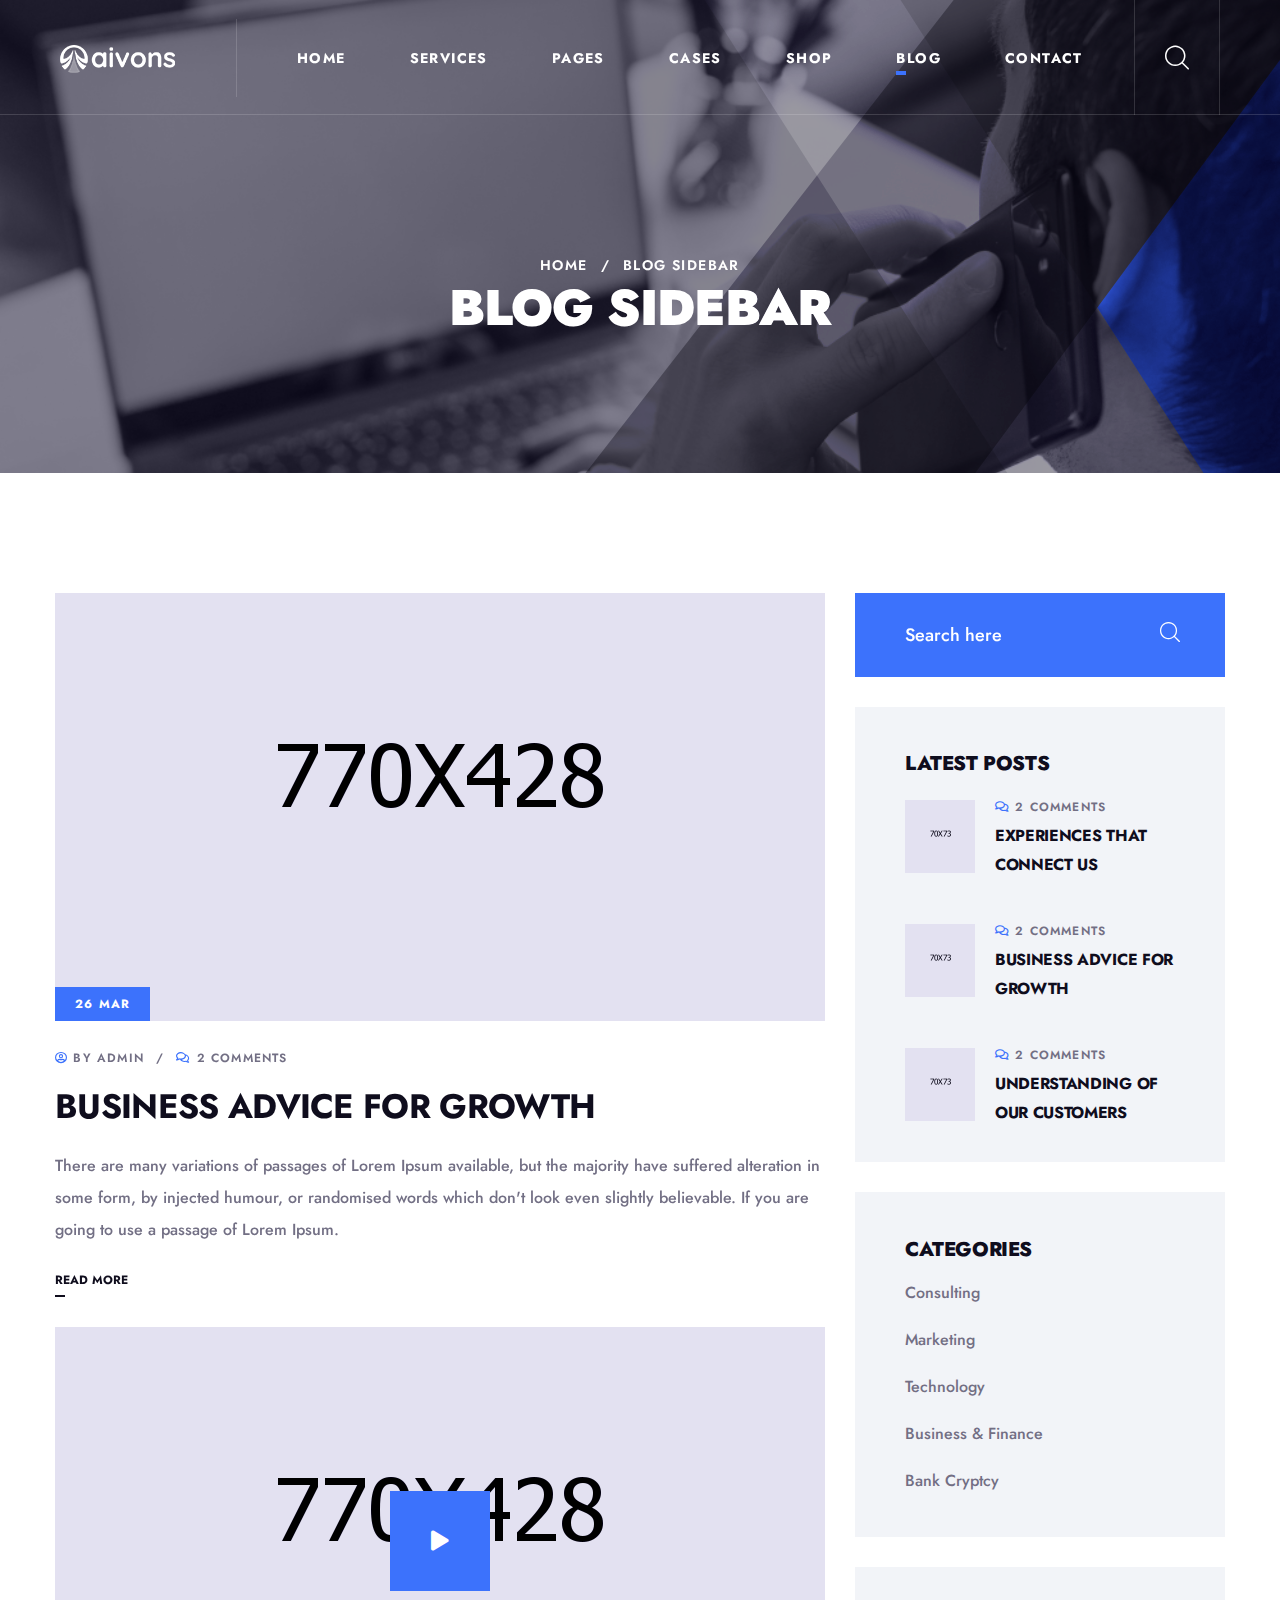
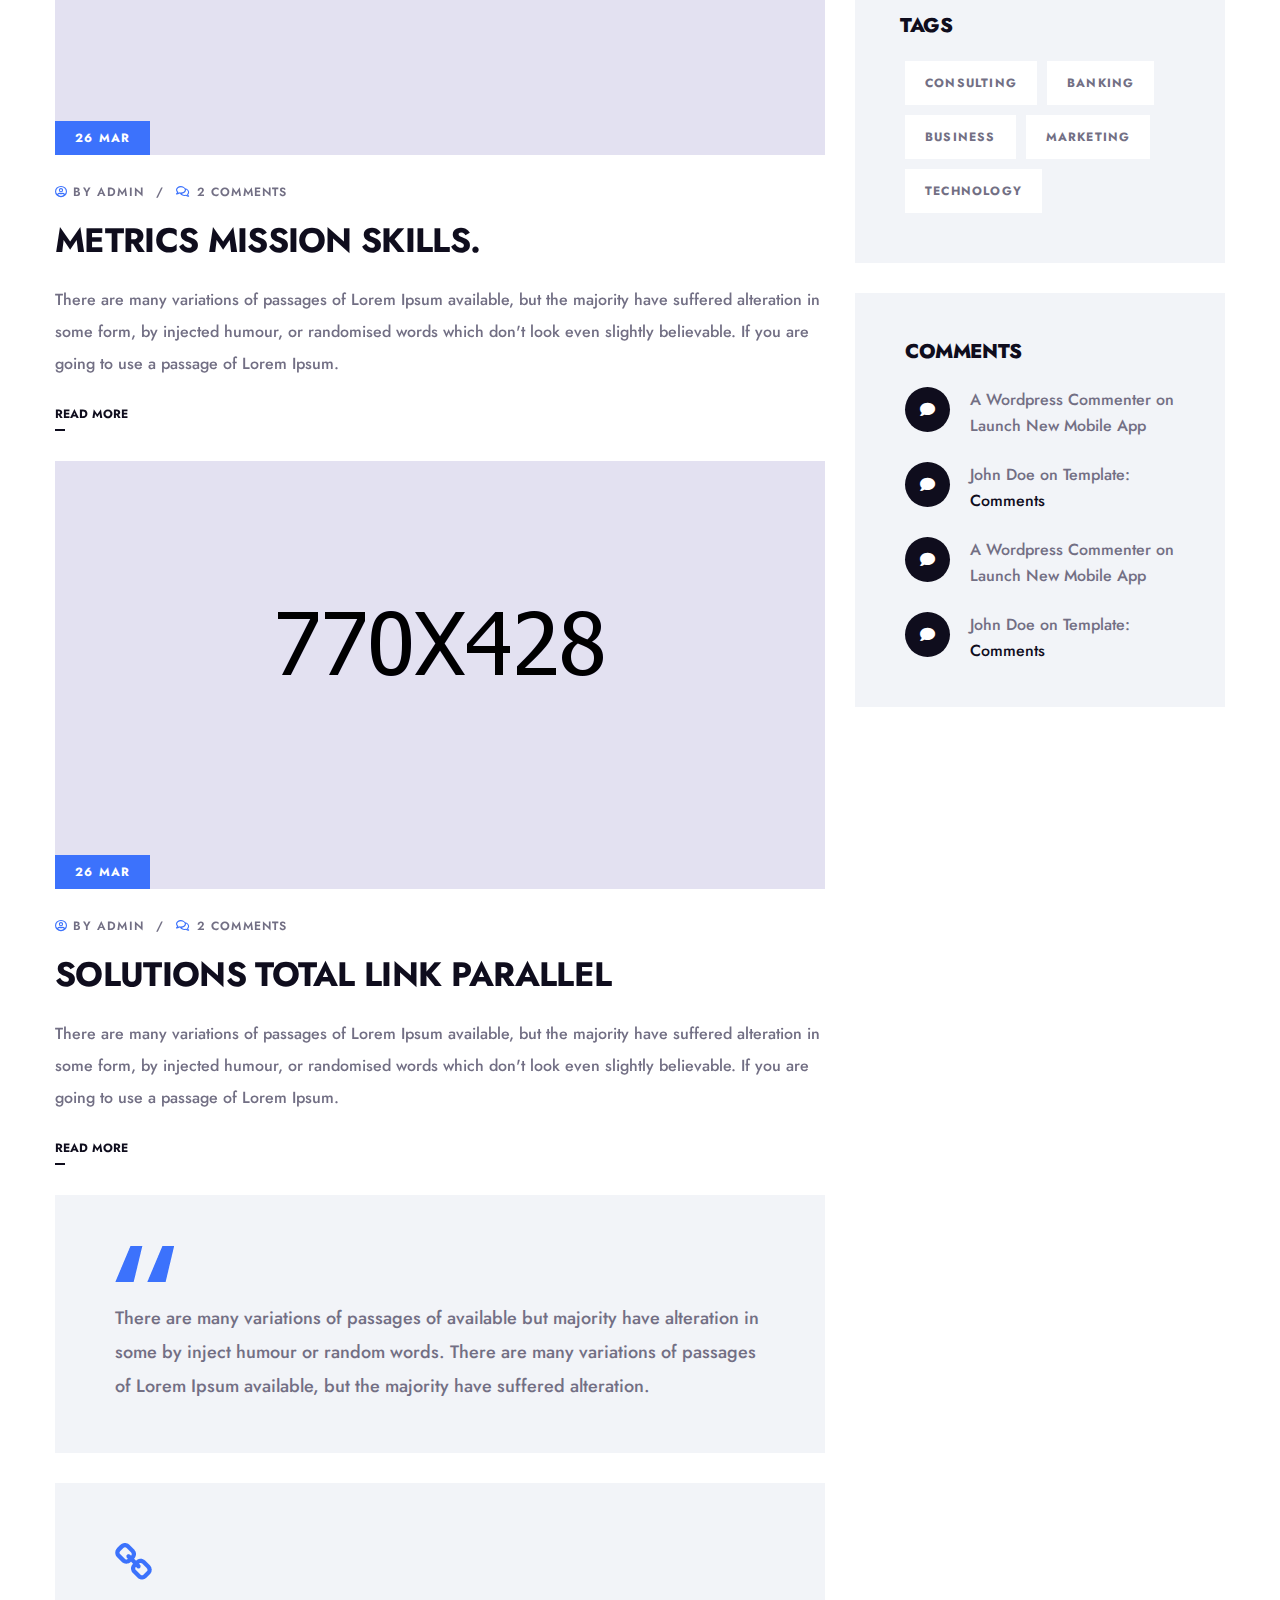
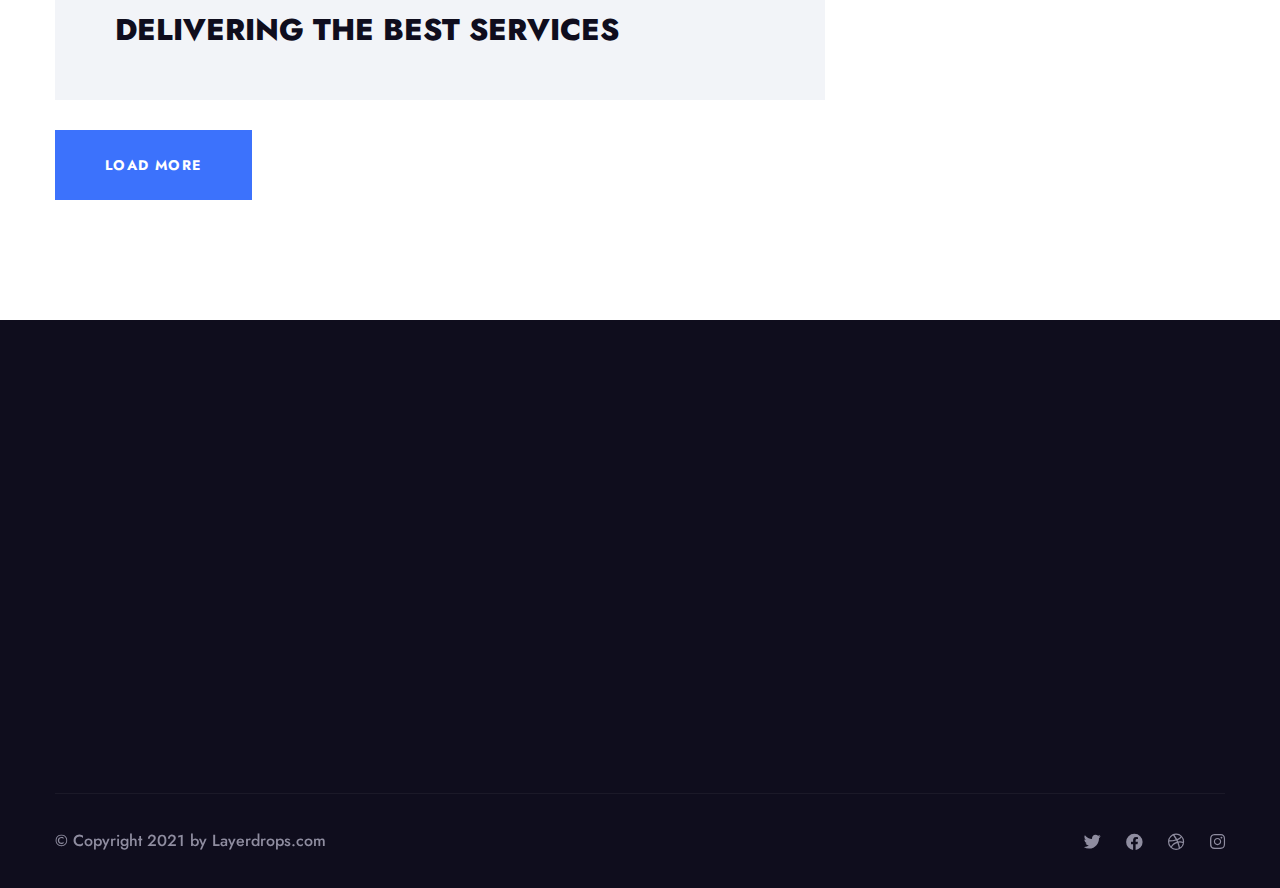
<file: blog-sidebar.html>
<!DOCTYPE html>
<html lang="en">

<head>
    <meta charset="UTF-8" />
    <meta name="viewport" content="width=device-width, initial-scale=1.0" />
    <title>Blog Single || Aivons || HTML Template For Business</title>
    <!-- favicons Icons -->
    <link rel="apple-touch-icon" sizes="180x180" href="assets/images/favicons/apple-touch-icon.png" />
    <link rel="icon" type="image/png" sizes="32x32" href="assets/images/favicons/favicon-32x32.png" />
    <link rel="icon" type="image/png" sizes="16x16" href="assets/images/favicons/favicon-16x16.png" />
    <link rel="manifest" href="assets/images/favicons/site.webmanifest" />
    <meta name="description" content="Aivons HTML Template For Business Consulting" />

    <!-- fonts -->
    <link rel="preconnect" href="https://fonts.gstatic.com">
    <link
        href="https://fonts.googleapis.com/css2?family=Jost:ital,wght@0,100;0,200;0,300;0,400;0,500;0,600;0,700;0,800;0,900;1,100;1,200;1,300;1,400;1,500;1,600;1,700;1,800;1,900&display=swap"
        rel="stylesheet">


    <link rel="stylesheet" href="assets/vendors/bootstrap/css/bootstrap.min.css" />
    <link rel="stylesheet" href="assets/vendors/animate/animate.min.css" />
    <link rel="stylesheet" href="assets/vendors/fontawesome/css/all.min.css" />
    <link rel="stylesheet" href="assets/vendors/jarallax/jarallax.css" />
    <link rel="stylesheet" href="assets/vendors/jquery-magnific-popup/jquery.magnific-popup.css" />
    <link rel="stylesheet" href="assets/vendors/nouislider/nouislider.min.css" />
    <link rel="stylesheet" href="assets/vendors/nouislider/nouislider.pips.css" />
    <link rel="stylesheet" href="assets/vendors/odometer/odometer.min.css" />
    <link rel="stylesheet" href="assets/vendors/swiper/swiper.min.css" />
    <link rel="stylesheet" href="assets/vendors/aivons-icons/style.css">
    <link rel="stylesheet" href="assets/vendors/tiny-slider/tiny-slider.min.css" />
    <link rel="stylesheet" href="assets/vendors/reey-font/stylesheet.css" />
    <link rel="stylesheet" href="assets/vendors/owl-carousel/owl.carousel.min.css" />
    <link rel="stylesheet" href="assets/vendors/owl-carousel/owl.theme.default.min.css" />
    <link rel="stylesheet" href="assets/vendors/twentytwenty/twentytwenty.css" />
    <link rel="stylesheet" href="assets/vendors/bxslider/css/jquery.bxslider.css" />
    <!-- template styles -->
    <link rel="stylesheet" href="assets/css/aivons.css" />
    <link rel="stylesheet" href="assets/css/aivons-responsive.css" />

    <!-- RTL Styles -->
    <link rel="stylesheet" href="assets/css/aivons-rtl.css">

    <!-- color css -->
    <link rel="stylesheet" id="jssDefault" href="assets/css/colors/color-default.css">
    <link rel="stylesheet" id="jssMode" href="assets/css/modes/aivons-normal.css">

    <!-- toolbar css -->
    <link rel="stylesheet" href="assets/css/aivons-toolbar.css">
</head>

<body>



    <div class="preloader">
        <div class="preloader__image"></div><!-- /.preloader__image -->
    </div>
    <!-- /.preloader -->
    <div class="page-wrapper">
        <header class="main-header clearfix">
            <nav class="main-menu clearfix">
                <div class="main-menu-wrapper clearfix">
                    <div class="main-menu-wrapper__left">
                        <div class="main-menu-wrapper__logo">
                            <a href="index.html"><img src="assets/images/logo-1.png" alt=""></a>
                        </div>
                        <div class="main-menu-wrapper__main-menu">
                            <a href="#" class="mobile-nav__toggler">
                                <span class="mobile-nav__toggler-bar"></span>
                                <span class="mobile-nav__toggler-bar"></span>
                                <span class="mobile-nav__toggler-bar"></span>
                            </a>
                            <ul class="main-menu__list">
                                <li class="dropdown  ">
                                    <a href="index.html">Home</a>
                                    <ul>
                                        <li>
                                            <a href="index.html">Home One</a>
                                        </li>
                                        <li><a href="index2.html">Home Two</a></li>
                                        <li><a href="index3.html">Home Three</a></li>
                                        <li><a href="index-one-page.html">Home One Page</a></li>
                                        <li class="dropdown">
                                            <a href="#">Header Styles</a>
                                            <ul>
                                                <li><a href="index.html">Header One</a></li>
                                                <li><a href="index.html">Header Two</a></li>
                                                <li><a href="index.html">Header Three</a></li>
                                            </ul>
                                        </li>
                                    </ul>
                                </li>
                                <li class="dropdown">
                                    <a href="services.html">Services</a>
                                    <ul>
                                        <li><a href="services.html">Services</a></li>
                                        <li><a href="services2.html">Services Two</a></li>
                                        <li><a href="audit-marketing.html">Audit Marketing</a></li>
                                        <li><a href="banking-advising.html">Banking Advising</a></li>
                                        <li><a href="business-growth.html">Business Growth</a></li>
                                        <li><a href="consumer-product.html">Consumer Product</a></li>
                                        <li><a href="financial-advice.html">Financial Advice</a></li>
                                        <li><a href="marketing-rule.html">Marketing Rule</a></li>
                                    </ul>
                                </li>
                                <li class="dropdown">
                                    <a href="#">Pages</a>
                                    <ul>
                                        <li><a href="about.html">About</a></li>
                                        <li><a href="team.html">Team</a></li>
                                        <li><a href="testimonials.html">Testimonials</a></li>
                                        <li><a href="faq.html">FAQS</a></li>
                                        <li><a href="404.html">404</a></li>
                                    </ul>
                                </li>
                                <li class="dropdown">
                                    <a href="cases.html">Cases</a>
                                    <ul>
                                        <li><a href="cases.html">Cases</a></li>
                                        <li><a href="cases-details.html">Cases Details</a></li>
                                    </ul>
                                </li>
                                <li class="dropdown">
                                    <a href="shop.html">Shop</a>
                                    <ul>
                                        <li><a href="shop.html">Products</a></li>
                                        <li><a href="product-details.html">Product Details</a></li>
                                        <li><a href="cart.html">Cart</a></li>
                                        <li><a href="checkout.html">Checkout</a></li>
                                    </ul>
                                </li>
                                <li class="dropdown">
                                    <a href="blog-sidebar.html">Blog</a>
                                    <ul>
                                        <li><a href="blog.html">Blog</a></li>
                                        <li><a href="blog-sidebar.html">Blog Sidebar</a></li>
                                        <li><a href="blog-details.html">Blog Details</a></li>
                                    </ul>
                                </li>
                                <li><a href="contact.html">Contact</a></li>
                            </ul>
                        </div>
                    </div>
                    <div class="main-menu-wrapper__right">
                        <div class="main-menu-wrapper__social-box">
                            <div class="main-menu-wrapper__social">
                                <a href="#"><i class="fab fa-twitter"></i></a>
                                <a href="#" class="clr-fb"><i class="fab fa-facebook"></i></a>
                                <a href="#" class="clr-dri"><i class="fab fa-dribbble"></i></a>
                                <a href="#" class="clr-ins"><i class="fab fa-instagram"></i></a>
                            </div>
                        </div>
                        <div class="main-menu-wrapper__search-box">
                            <a href="#" class="main-menu-wrapper__search search-toggler icon-magnifying-glass1"></a>
                        </div>
                        <div class="main-menu-wrapper__phone-contact">
                            <p>Need help? Talk to an expert</p>
                            <a href="tel:+92-666-888-0000">+92 666 888 0000</a>
                        </div>
                    </div>
                </div>
            </nav>
        </header>

        <div class="stricky-header stricked-menu main-menu">
            <div class="sticky-header__content"></div><!-- /.sticky-header__content -->
        </div><!-- /.stricky-header -->

        <!--Page Header Start-->
        <section class="page-header">
            <div class="page-header__bg"></div><!-- /.page-header__bg -->
            <div class="page-header-shape-1"></div><!-- /.page-header-shape-1 -->
            <div class="page-header-shape-2"></div><!-- /.page-header-shape-2 -->
            <div class="page-header-shape-3"></div><!-- /.page-header-shape-3 -->
            <div class="container">
                <div class="page-header__inner">
                    <ul class="thm-breadcrumb list-unstyled">
                        <li><a href="index.html">Home</a></li>
                        <li><span>/</span></li>
                        <li>Blog Sidebar</li>
                    </ul>
                    <h2>Blog Sidebar</h2>
                </div>
            </div>
        </section>
        <!--Page Header End-->

        <!--Blog Single Start-->
        <section class="blog-single">
            <div class="container">
                <div class="row">
                    <div class="col-xl-8 col-lg-7">
                        <div class="blog-single__left">
                            <div class="blog-single__content">
                                <div class="blog-single__content-single">
                                    <div class="blog-single__content-img">
                                        <img src="assets/images/blog/blog-sinlge-img-1.jpg" alt="">
                                        <div class="blog-single__date-box">
                                            <p>26 mar</p>
                                        </div>
                                    </div>
                                    <div class="blog-single__content-box">
                                        <ul class="list-unstyled blog-single__meta">
                                            <li><a href="#"><i class="far fa-user-circle"></i> by Admin</a></li>
                                            <li><span>/</span></li>
                                            <li><a href="#"><i class="far fa-comments"></i> 2 Comments</a>
                                            </li>
                                        </ul>
                                        <h3 class="blog-single__title">
                                            <a href="blog-details.html">business advice for growth</a>
                                        </h3>
                                        <p class="blog-single__text">There are many variations of passages of Lorem
                                            Ipsum available, but the majority have suffered alteration in some form, by
                                            injected humour, or randomised words which don't look even slightly
                                            believable. If you are going to use a passage of Lorem Ipsum.</p>
                                        <a href="blog-details.html" class="blog-single__btn">Read More</a>
                                    </div>
                                </div>
                                <div class="blog-single__content-single">
                                    <div class="blog-single__content-img">
                                        <img src="assets/images/blog/blog-sinlge-img-2.jpg" alt="">
                                        <div class="blog-single__date-box">
                                            <p>26 mar</p>
                                        </div>
                                        <a href="https://www.youtube.com/watch?v=i9E_Blai8vk"
                                            class="blog-single__video-btn video-popup"><i class="fa fa-play"></i></a>
                                    </div>
                                    <div class="blog-single__content-box">
                                        <ul class="list-unstyled blog-single__meta">
                                            <li><a href="#"><i class="far fa-user-circle"></i> by Admin</a></li>
                                            <li><span>/</span></li>
                                            <li><a href="#"><i class="far fa-comments"></i> 2 Comments</a>
                                            </li>
                                        </ul>
                                        <h3 class="blog-single__title">
                                            <a href="blog-details.html">Metrics mission skills.</a>
                                        </h3>
                                        <p class="blog-single__text">There are many variations of passages of Lorem
                                            Ipsum available, but the majority have suffered alteration in some form, by
                                            injected humour, or randomised words which don't look even slightly
                                            believable. If you are going to use a passage of Lorem Ipsum.</p>
                                        <a href="blog-details.html" class="blog-single__btn">Read More</a>
                                    </div>
                                </div>
                                <div class="blog-single__content-single">
                                    <div class="blog-single__content-img">
                                        <img src="assets/images/blog/blog-sinlge-img-3.jpg" alt="">
                                        <div class="blog-single__date-box">
                                            <p>26 mar</p>
                                        </div>
                                    </div>
                                    <div class="blog-single__content-box">
                                        <ul class="list-unstyled blog-single__meta">
                                            <li><a href="#"><i class="far fa-user-circle"></i> by Admin</a></li>
                                            <li><span>/</span></li>
                                            <li><a href="#"><i class="far fa-comments"></i> 2 Comments</a>
                                            </li>
                                        </ul>
                                        <h3 class="blog-single__title">
                                            <a href="blog-details.html">solutions total link parallel</a>
                                        </h3>
                                        <p class="blog-single__text">There are many variations of passages of Lorem
                                            Ipsum available, but the majority have suffered alteration in some form, by
                                            injected humour, or randomised words which don't look even slightly
                                            believable. If you are going to use a passage of Lorem Ipsum.</p>
                                        <a href="blog-details.html" class="blog-single__btn">Read More</a>
                                    </div>
                                </div>
                            </div>
                            <div class="blog-single__bottom-box">
                                <div class="blog-single__bottom-box-icon">
                                    <img src="assets/images/shapes/blog-single-icon.png" alt="">
                                </div>
                                <p class="blog-single__bottom-box-text">There are many variations of passages of
                                    available but majority have alteration in some by inject humour or random words.
                                    There are many variations of passages of Lorem Ipsum available, but the majority
                                    have suffered alteration.</p>
                            </div>
                            <div class="blog-single__delivering-services">
                                <div class="blog-single__delivering-services-icon">
                                    <a href="#"><img
                                            src="assets/images/shapes/blog-single__delivering-services-icon.png"
                                            alt=""></a>
                                    <h3 class="blog-single__delivering-services-title"><a
                                            href="blog-details.html">Delivering the best services</a></h3>
                                </div>
                            </div>
                        </div>
                    </div>
                    <div class="col-xl-4 col-lg-5">
                        <div class="sidebar">
                            <div class="sidebar__single sidebar__search">
                                <form action="#" class="sidebar__search-form">
                                    <input type="search" placeholder="Search here">
                                    <button type="submit"><i class="icon-magnifying-glass"></i></button>
                                </form>
                            </div>
                            <div class="sidebar__single sidebar__post">
                                <h3 class="sidebar__title">Latest Posts</h3>
                                <ul class="sidebar__post-list list-unstyled">
                                    <li>
                                        <div class="sidebar__post-image">
                                            <img src="assets/images/blog/lp-1-1.jpg" alt="">
                                        </div>
                                        <div class="sidebar__post-content">
                                            <h3>
                                                <a href="#" class="sidebar__post-content_meta"><i
                                                        class="far fa-comments"></i>2 Comments</a>
                                                <a href="news-details.html">experiences that connect us</a>
                                            </h3>
                                        </div>
                                    </li>
                                    <li>
                                        <div class="sidebar__post-image">
                                            <img src="assets/images/blog/lp-1-2.jpg" alt="">
                                        </div>
                                        <div class="sidebar__post-content">
                                            <h3>
                                                <a href="#" class="sidebar__post-content_meta"><i
                                                        class="far fa-comments"></i>2 Comments</a>
                                                <a href="news-details.html">business advice for growth</a>
                                            </h3>
                                        </div>
                                    </li>
                                    <li>
                                        <div class="sidebar__post-image">
                                            <img src="assets/images/blog/lp-1-3.jpg" alt="">
                                        </div>
                                        <div class="sidebar__post-content">
                                            <h3>
                                                <a href="#" class="sidebar__post-content_meta"><i
                                                        class="far fa-comments"></i>2 Comments</a>
                                                <a href="news-details.html">understanding of our customers</a>
                                            </h3>
                                        </div>
                                    </li>
                                </ul>
                            </div>
                            <div class="sidebar__single sidebar__category">
                                <h3 class="sidebar__title">Categories</h3>
                                <ul class="sidebar__category-list list-unstyled">
                                    <li><a href="#">Consulting <span class="icon-right-arrow"></span></a></li>
                                    <li class="active"><a href="#">Marketing <span class="icon-right-arrow"></span></a>
                                    </li>
                                    <li><a href="#">Technology <span class="icon-right-arrow"></span></a></li>
                                    <li><a href="#">Business & Finance <span class="icon-right-arrow"></span></a></li>
                                    <li><a href="#">Bank Cryptcy <span class="icon-right-arrow"></span></a></li>
                                </ul>
                            </div>
                            <div class="sidebar__single sidebar__tags">
                                <h3 class="sidebar__title">Tags</h3>
                                <div class="sidebar__tags-list">
                                    <a href="#">Consulting</a>
                                    <a href="#">Banking</a>
                                    <a href="#">Business</a>
                                    <a href="#">Marketing</a>
                                    <a href="#">technology</a>
                                </div>
                            </div>
                            <div class="sidebar__single sidebar__comments">
                                <h3 class="sidebar__title">Comments</h3>
                                <ul class="sidebar__comments-list list-unstyled">
                                    <li>
                                        <div class="sidebar__comments-icon">
                                            <i class="fas fa-comment"></i>
                                        </div>
                                        <div class="sidebar__comments-text-box">
                                            <p>A Wordpress Commenter on <br> Launch New Mobile App</p>
                                        </div>
                                    </li>
                                    <li>
                                        <div class="sidebar__comments-icon">
                                            <i class="fas fa-comment"></i>
                                        </div>
                                        <div class="sidebar__comments-text-box">
                                            <p>John Doe on Template:</p>
                                            <h5>Comments</h5>
                                        </div>
                                    </li>
                                    <li>
                                        <div class="sidebar__comments-icon">
                                            <i class="fas fa-comment"></i>
                                        </div>
                                        <div class="sidebar__comments-text-box">
                                            <p>A Wordpress Commenter on <br> Launch New Mobile App</p>
                                        </div>
                                    </li>
                                    <li>
                                        <div class="sidebar__comments-icon">
                                            <i class="fas fa-comment"></i>
                                        </div>
                                        <div class="sidebar__comments-text-box">
                                            <p>John Doe on Template:</p>
                                            <h5>Comments</h5>
                                        </div>
                                    </li>
                                </ul>
                            </div>
                        </div>
                    </div>
                </div>
                <div class="news-one__more">
                    <a href="blog-sidebar.html" class="thm-btn">Load More</a>
                </div><!-- /.news-one__more -->
            </div>
        </section>
        <!--Blog Single End-->


        <!--Site Footer One Start-->
        <footer class="site-footer">
            <div class="site-footer-shape wow slideInRight" data-wow-delay="100ms" data-wow-duration="3500ms"
                style="background-image: url(assets/images/shapes/footer-shape.png)"></div>
            <div class="container">
                <div class="site-footer__top">
                    <div class="row">
                        <div class="col-xl-4 col-lg-6 col-md-6 wow fadeInUp" data-wow-delay="100ms">
                            <div class="footer-widget__column footer-widget__about">
                                <div class="footer-widget__about-logo">
                                    <a href="index.html"><img src="assets/images/footer-logo.png" alt=""></a>
                                </div>
                                <p class="footer-widget__text">Welcome to our consultancy agency. Lore ipsum simply text
                                    amet cing elit.</p>
                                <ul class="list-unstyled footer-widget__contact-list">
                                    <li>
                                        <div class="icon">
                                            <i class="fas fa-phone-square-alt"></i>
                                        </div>
                                        <div class="text">
                                            <p><a href="tel:+92-666-888-0000">+92 666 888 0000</a></p>
                                        </div>
                                    </li>
                                    <li>
                                        <div class="icon">
                                            <i class="fas fa-envelope"></i>
                                        </div>
                                        <div class="text">
                                            <p><a href="mailto:needhelp@company.com">needhelp@company.com</a></p>
                                        </div>
                                    </li>
                                    <li>
                                        <div class="icon">
                                            <i class="fas fa-map-marker-alt"></i>
                                        </div>
                                        <div class="text">
                                            <p>66 Broklyn Street New York, USA</p>
                                        </div>
                                    </li>
                                </ul>
                            </div>
                        </div>
                        <div class="col-xl-3 col-lg-6 col-md-6 wow fadeInUp" data-wow-delay="200ms">
                            <div class="footer-widget__column footer-widget__explore clearfix">
                                <h3 class="footer-widget__title">Explore</h3>
                                <ul class="footer-widget__explore-list list-unstyled">
                                    <li><a href="about.html">About</a></li>
                                    <li><a href="team.html">Meet our team</a></li>
                                    <li><a href="cases.html">Case stories</a></li>
                                    <li><a href="blog.html">Latest news</a></li>
                                    <li><a href="contact.html">Contact</a></li>
                                </ul>
                                <ul class="footer-widget__explore-list footer-widget__explore-list-two list-unstyled">
                                    <li><a href="contact.html">Support</a></li>
                                    <li><a href="faq.html">Terms of use</a></li>
                                    <li><a href="about.html">Privacy policy</a></li>
                                    <li><a href="faq.html">Help</a></li>
                                </ul>
                            </div>
                        </div>
                        <div class="col-xl-5 col-lg-6 col-md-8 wow fadeInUp" data-wow-delay="400ms">
                            <div class="footer-widget__column footer-widget__newsletter">
                                <h3 class="footer-widget__title footer-widget__title-news">Newsletter</h3>
                                <form class="footer-widget__newsletter-form">
                                    <p class="footer-widget__newsletter-text">Subsrcibe for latest articles and
                                        resources</p>
                                    <div class="footer-widget__newsletter-input-box">
                                        <input type="email" placeholder="Email address" name="email">
                                        <button type="submit" class="footer-widget__newsletter-btn">Register</button>
                                    </div>
                                </form>
                            </div>
                        </div>
                    </div>
                </div>
                <div class="site-footer-bottom">
                    <div class="row">
                        <div class="col-xl-12">
                            <div class="site-footer-bottom__inner">
                                <div class="site-footer-bottom__left">
                                    <p>© Copyright 2021 by <a href="#">Layerdrops.com</a></p>
                                </div>
                                <div class="site-footer__social">
                                    <a href="#"><i class="fab fa-twitter"></i></a>
                                    <a href="#" class="clr-fb"><i class="fab fa-facebook"></i></a>
                                    <a href="#" class="clr-dri"><i class="fab fa-dribbble"></i></a>
                                    <a href="#" class="clr-ins"><i class="fab fa-instagram"></i></a>
                                </div>
                            </div>
                        </div>
                    </div>
                </div>
            </div>
        </footer>
        <!--Site Footer One End-->


    </div><!-- /.page-wrapper -->


    <div class="mobile-nav__wrapper">
        <div class="mobile-nav__overlay mobile-nav__toggler"></div>
        <!-- /.mobile-nav__overlay -->
        <div class="mobile-nav__content">
            <span class="mobile-nav__close mobile-nav__toggler"><i class="fa fa-times"></i></span>

            <div class="logo-box">
                <a href="index.html" aria-label="logo image"><img src="assets/images/logo-1.png" width="155"
                        alt="" /></a>
            </div>
            <!-- /.logo-box -->
            <div class="mobile-nav__container"></div>
            <!-- /.mobile-nav__container -->

            <ul class="mobile-nav__contact list-unstyled">
                <li>
                    <i class="fa fa-envelope"></i>
                    <a href="mailto:needhelp@packageName__.com">needhelp@aivons.com</a>
                </li>
                <li>
                    <i class="fa fa-phone-alt"></i>
                    <a href="tel:666-888-0000">666 888 0000</a>
                </li>
            </ul><!-- /.mobile-nav__contact -->
            <div class="mobile-nav__top">
                <div class="mobile-nav__social">
                    <a href="#" class="fab fa-twitter"></a>
                    <a href="#" class="fab fa-facebook-square"></a>
                    <a href="#" class="fab fa-pinterest-p"></a>
                    <a href="#" class="fab fa-instagram"></a>
                </div><!-- /.mobile-nav__social -->
            </div><!-- /.mobile-nav__top -->



        </div>
        <!-- /.mobile-nav__content -->
    </div>
    <!-- /.mobile-nav__wrapper -->

    <div class="search-popup">
        <div class="search-popup__overlay search-toggler"></div>
        <!-- /.search-popup__overlay -->
        <div class="search-popup__content">
            <form action="#">
                <label for="search" class="sr-only">search here</label><!-- /.sr-only -->
                <input type="text" id="search" placeholder="Search Here..." />
                <button type="submit" aria-label="search submit" class="thm-btn">
                    <i class="icon-magnifying-glass"></i>
                </button>
            </form>
        </div>
        <!-- /.search-popup__content -->
    </div>
    <!-- /.search-popup -->

    <a href="#" data-target="html" class="scroll-to-target scroll-to-top"><i class="fa fa-angle-up"></i></a>


    <script src="assets/vendors/jquery/jquery-3.5.1.min.js"></script>
    <script src="assets/vendors/bootstrap/js/bootstrap.bundle.min.js"></script>
    <script src="assets/vendors/jarallax/jarallax.min.js"></script>
    <script src="assets/vendors/jquery-ajaxchimp/jquery.ajaxchimp.min.js"></script>
    <script src="assets/vendors/jquery-appear/jquery.appear.min.js"></script>
    <script src="assets/vendors/jquery-circle-progress/jquery.circle-progress.min.js"></script>
    <script src="assets/vendors/jquery-magnific-popup/jquery.magnific-popup.min.js"></script>
    <script src="assets/vendors/jquery-validate/jquery.validate.min.js"></script>
    <script src="assets/vendors/nouislider/nouislider.min.js"></script>
    <script src="assets/vendors/odometer/odometer.min.js"></script>
    <script src="assets/vendors/swiper/swiper.min.js"></script>
    <script src="assets/vendors/tiny-slider/tiny-slider.min.js"></script>
    <script src="assets/vendors/wnumb/wNumb.min.js"></script>
    <script src="assets/vendors/wow/wow.js"></script>
    <script src="assets/vendors/isotope/isotope.js"></script>
    <script src="assets/vendors/countdown/countdown.min.js"></script>
    <script src="assets/vendors/owl-carousel/owl.carousel.min.js"></script>
    <script src="assets/vendors/twentytwenty/twentytwenty.js"></script>
    <script src="assets/vendors/twentytwenty/jquery.event.move.js"></script>
    <script src="assets/vendors/bxslider/js/jquery.bxslider.min.js"></script>


    <script src="http://maps.google.com/maps/api/js?key=AIzaSyATY4Rxc8jNvDpsK8ZetC7JyN4PFVYGCGM"></script>


    <!-- template js -->
    <script src="assets/js/aivons.js"></script>



</body>

</html>
</file>
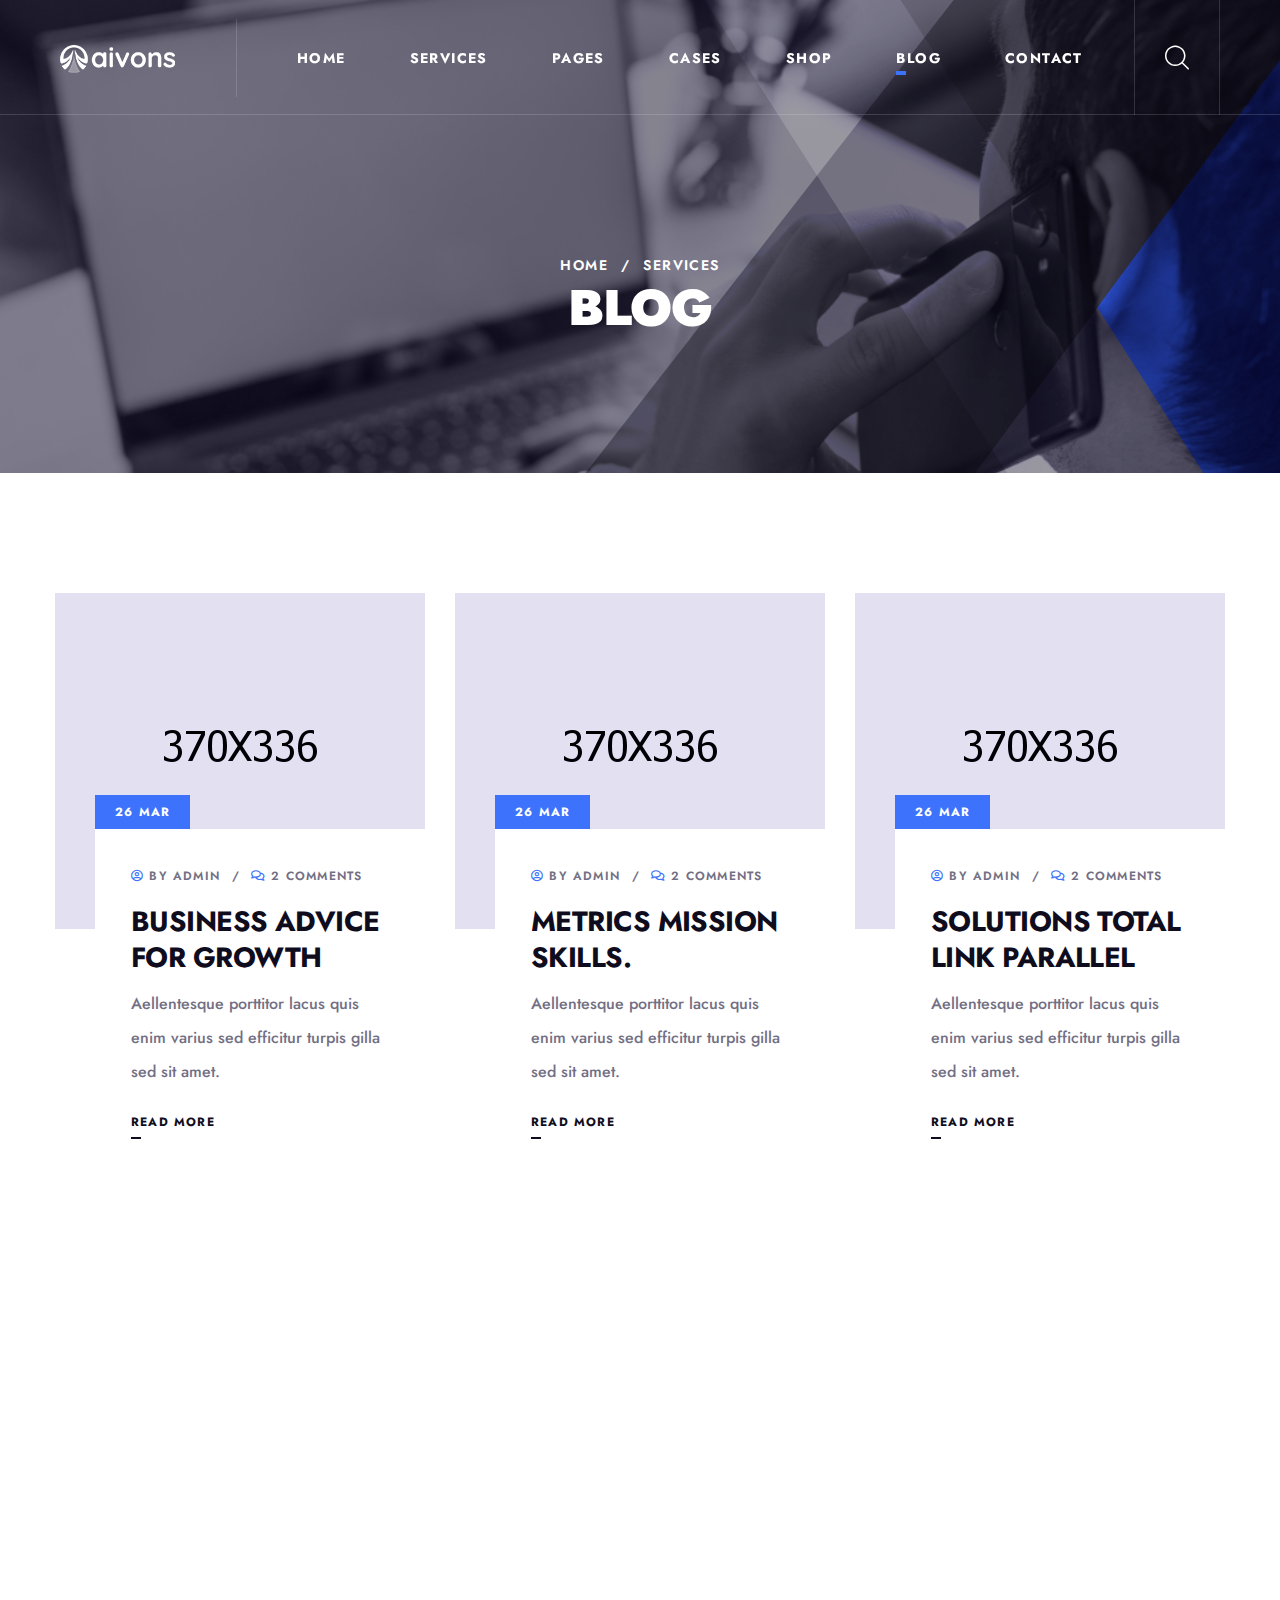
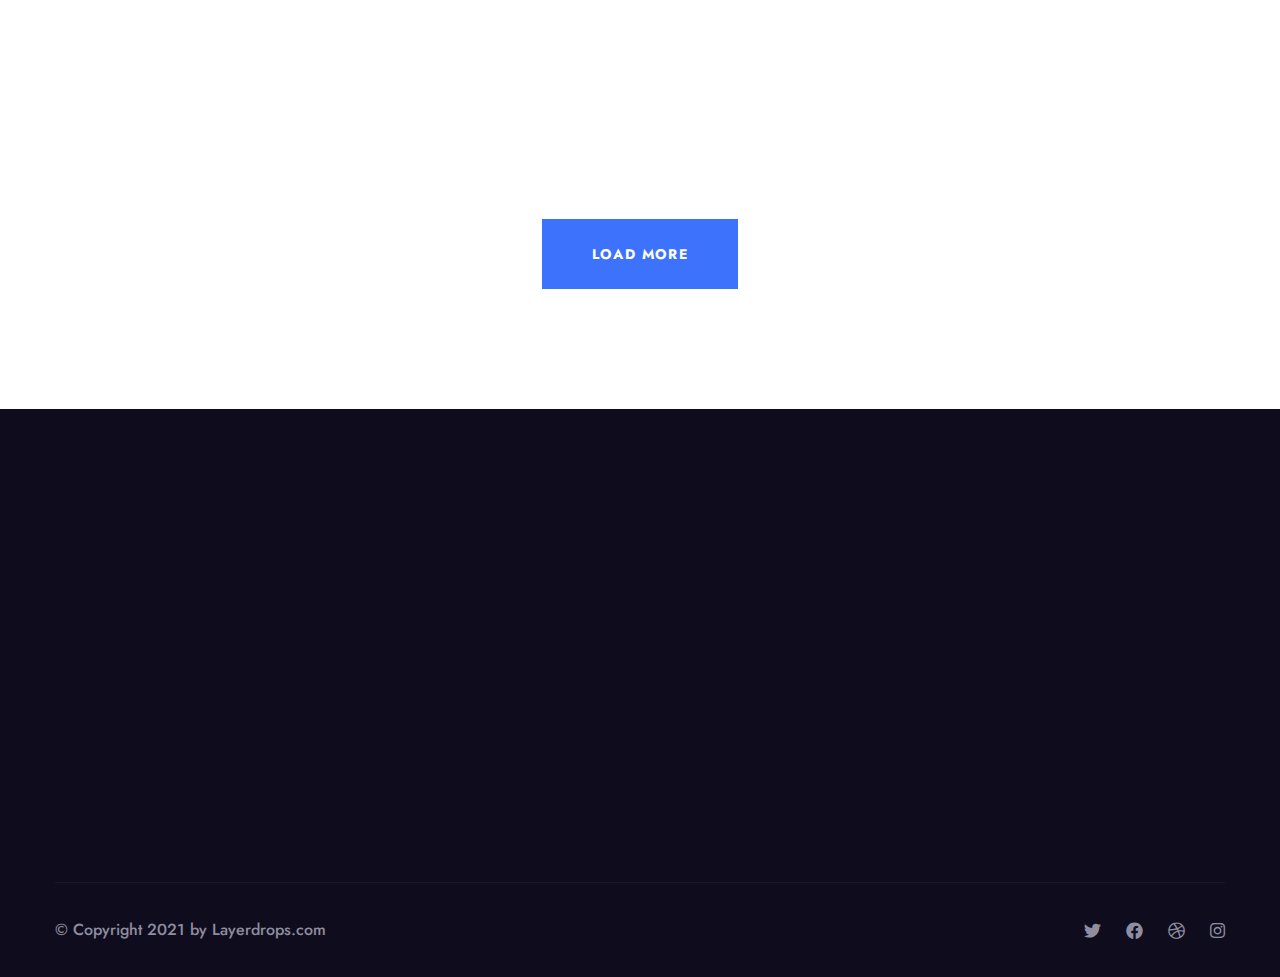
<file: blog.html>
<!DOCTYPE html>
<html lang="en">

<head>
    <meta charset="UTF-8" />
    <meta name="viewport" content="width=device-width, initial-scale=1.0" />
    <title>Blog || Aivons || HTML Template For Business</title>
    <!-- favicons Icons -->
    <link rel="apple-touch-icon" sizes="180x180" href="assets/images/favicons/apple-touch-icon.png" />
    <link rel="icon" type="image/png" sizes="32x32" href="assets/images/favicons/favicon-32x32.png" />
    <link rel="icon" type="image/png" sizes="16x16" href="assets/images/favicons/favicon-16x16.png" />
    <link rel="manifest" href="assets/images/favicons/site.webmanifest" />
    <meta name="description" content="Aivons HTML Template For Business Consulting" />

    <!-- fonts -->
    <link rel="preconnect" href="https://fonts.gstatic.com">
    <link
        href="https://fonts.googleapis.com/css2?family=Jost:ital,wght@0,100;0,200;0,300;0,400;0,500;0,600;0,700;0,800;0,900;1,100;1,200;1,300;1,400;1,500;1,600;1,700;1,800;1,900&display=swap"
        rel="stylesheet">


    <link rel="stylesheet" href="assets/vendors/bootstrap/css/bootstrap.min.css" />
    <link rel="stylesheet" href="assets/vendors/animate/animate.min.css" />
    <link rel="stylesheet" href="assets/vendors/fontawesome/css/all.min.css" />
    <link rel="stylesheet" href="assets/vendors/jarallax/jarallax.css" />
    <link rel="stylesheet" href="assets/vendors/jquery-magnific-popup/jquery.magnific-popup.css" />
    <link rel="stylesheet" href="assets/vendors/nouislider/nouislider.min.css" />
    <link rel="stylesheet" href="assets/vendors/nouislider/nouislider.pips.css" />
    <link rel="stylesheet" href="assets/vendors/odometer/odometer.min.css" />
    <link rel="stylesheet" href="assets/vendors/swiper/swiper.min.css" />
    <link rel="stylesheet" href="assets/vendors/aivons-icons/style.css">
    <link rel="stylesheet" href="assets/vendors/tiny-slider/tiny-slider.min.css" />
    <link rel="stylesheet" href="assets/vendors/reey-font/stylesheet.css" />
    <link rel="stylesheet" href="assets/vendors/owl-carousel/owl.carousel.min.css" />
    <link rel="stylesheet" href="assets/vendors/owl-carousel/owl.theme.default.min.css" />
    <link rel="stylesheet" href="assets/vendors/twentytwenty/twentytwenty.css" />
    <link rel="stylesheet" href="assets/vendors/bxslider/css/jquery.bxslider.css" />
    <!-- template styles -->
    <link rel="stylesheet" href="assets/css/aivons.css" />
    <link rel="stylesheet" href="assets/css/aivons-responsive.css" />

    <!-- RTL Styles -->
    <link rel="stylesheet" href="assets/css/aivons-rtl.css">

    <!-- color css -->
    <link rel="stylesheet" id="jssDefault" href="assets/css/colors/color-default.css">
    <link rel="stylesheet" id="jssMode" href="assets/css/modes/aivons-normal.css">

    <!-- toolbar css -->
    <link rel="stylesheet" href="assets/css/aivons-toolbar.css">
</head>

<body>



    <div class="preloader">
        <div class="preloader__image"></div><!-- /.preloader__image -->
    </div>
    <!-- /.preloader -->
    <div class="page-wrapper">
        <header class="main-header clearfix">
            <nav class="main-menu clearfix">
                <div class="main-menu-wrapper clearfix">
                    <div class="main-menu-wrapper__left">
                        <div class="main-menu-wrapper__logo">
                            <a href="index.html"><img src="assets/images/logo-1.png" alt=""></a>
                        </div>
                        <div class="main-menu-wrapper__main-menu">
                            <a href="#" class="mobile-nav__toggler">
                                <span class="mobile-nav__toggler-bar"></span>
                                <span class="mobile-nav__toggler-bar"></span>
                                <span class="mobile-nav__toggler-bar"></span>
                            </a>
                            <ul class="main-menu__list">
                                <li class="dropdown  ">
                                    <a href="index.html">Home</a>
                                    <ul>
                                        <li>
                                            <a href="index.html">Home One</a>
                                        </li>
                                        <li><a href="index2.html">Home Two</a></li>
                                        <li><a href="index3.html">Home Three</a></li>
                                        <li><a href="index-one-page.html">Home One Page</a></li>
                                        <li class="dropdown">
                                            <a href="#">Header Styles</a>
                                            <ul>
                                                <li><a href="index.html">Header One</a></li>
                                                <li><a href="index.html">Header Two</a></li>
                                                <li><a href="index.html">Header Three</a></li>
                                            </ul>
                                        </li>
                                    </ul>
                                </li>
                                <li class="dropdown">
                                    <a href="services.html">Services</a>
                                    <ul>
                                        <li><a href="services.html">Services</a></li>
                                        <li><a href="services2.html">Services Two</a></li>
                                        <li><a href="audit-marketing.html">Audit Marketing</a></li>
                                        <li><a href="banking-advising.html">Banking Advising</a></li>
                                        <li><a href="business-growth.html">Business Growth</a></li>
                                        <li><a href="consumer-product.html">Consumer Product</a></li>
                                        <li><a href="financial-advice.html">Financial Advice</a></li>
                                        <li><a href="marketing-rule.html">Marketing Rule</a></li>
                                    </ul>
                                </li>
                                <li class="dropdown">
                                    <a href="#">Pages</a>
                                    <ul>
                                        <li><a href="about.html">About</a></li>
                                        <li><a href="team.html">Team</a></li>
                                        <li><a href="testimonials.html">Testimonials</a></li>
                                        <li><a href="faq.html">FAQS</a></li>
                                        <li><a href="404.html">404</a></li>
                                    </ul>
                                </li>
                                <li class="dropdown">
                                    <a href="cases.html">Cases</a>
                                    <ul>
                                        <li><a href="cases.html">Cases</a></li>
                                        <li><a href="cases-details.html">Cases Details</a></li>
                                    </ul>
                                </li>
                                <li class="dropdown">
                                    <a href="shop.html">Shop</a>
                                    <ul>
                                        <li><a href="shop.html">Products</a></li>
                                        <li><a href="product-details.html">Product Details</a></li>
                                        <li><a href="cart.html">Cart</a></li>
                                        <li><a href="checkout.html">Checkout</a></li>
                                    </ul>
                                </li>
                                <li class="dropdown">
                                    <a href="blog-sidebar.html">Blog</a>
                                    <ul>
                                        <li><a href="blog.html">Blog</a></li>
                                        <li><a href="blog-sidebar.html">Blog Sidebar</a></li>
                                        <li><a href="blog-details.html">Blog Details</a></li>
                                    </ul>
                                </li>
                                <li><a href="contact.html">Contact</a></li>
                            </ul>
                        </div>
                    </div>
                    <div class="main-menu-wrapper__right">
                        <div class="main-menu-wrapper__social-box">
                            <div class="main-menu-wrapper__social">
                                <a href="#"><i class="fab fa-twitter"></i></a>
                                <a href="#" class="clr-fb"><i class="fab fa-facebook"></i></a>
                                <a href="#" class="clr-dri"><i class="fab fa-dribbble"></i></a>
                                <a href="#" class="clr-ins"><i class="fab fa-instagram"></i></a>
                            </div>
                        </div>
                        <div class="main-menu-wrapper__search-box">
                            <a href="#" class="main-menu-wrapper__search search-toggler icon-magnifying-glass1"></a>
                        </div>
                        <div class="main-menu-wrapper__phone-contact">
                            <p>Need help? Talk to an expert</p>
                            <a href="tel:+92-666-888-0000">+92 666 888 0000</a>
                        </div>
                    </div>
                </div>
            </nav>
        </header>

        <div class="stricky-header stricked-menu main-menu">
            <div class="sticky-header__content"></div><!-- /.sticky-header__content -->
        </div><!-- /.stricky-header -->

        <!--Page Header Start-->
        <section class="page-header">
            <div class="page-header__bg"></div><!-- /.page-header__bg -->
            <div class="page-header-shape-1"></div><!-- /.page-header-shape-1 -->
            <div class="page-header-shape-2"></div><!-- /.page-header-shape-2 -->
            <div class="page-header-shape-3"></div><!-- /.page-header-shape-3 -->
            <div class="container">
                <div class="page-header__inner">
                    <ul class="thm-breadcrumb list-unstyled">
                        <li><a href="index.html">Home</a></li>
                        <li><span>/</span></li>
                        <li>Services</li>
                    </ul>
                    <h2>Blog</h2>
                </div>
            </div>
        </section>
        <!--Page Header End-->

        <!--News One Start-->
        <section class="news-one news-one__page">
            <div class="container">
                <div class="row">
                    <div class="col-xl-4 col-lg-6 col-md-6 wow fadeInUp" data-wow-delay="0ms"
                        data-wow-duration="1500ms">
                        <!--News One Single-->
                        <div class="news-one__single">
                            <div class="news-one__img">
                                <img src="assets/images/blog/news-page-1.jpg" alt="">
                                <a href="blog-details.html">
                                    <span class="news-one__plus"></span>
                                </a>
                            </div>
                            <div class="news-one__content">
                                <ul class="list-unstyled news-one__meta">
                                    <li><a href="#"><i class="far fa-user-circle"></i> by Admin</a></li>
                                    <li><span>/</span></li>
                                    <li><a href="#"><i class="far fa-comments"></i> 2 Comments</a>
                                    </li>
                                </ul>
                                <h3 class="news-one__title">
                                    <a href="blog-details.html">business advice for growth</a>
                                </h3>
                                <p class="news-one__text">Aellentesque porttitor lacus quis enim varius sed efficitur
                                    turpis gilla sed sit amet.</p>
                                <a href="blog-details.html" class="news-one__btn">Read More</a>
                                <div class="news-one__date-box">
                                    <p>26 mar</p>
                                </div>
                            </div>
                        </div>
                    </div>
                    <div class="col-xl-4 col-lg-6 col-md-6 wow fadeInUp" data-wow-delay="100ms"
                        data-wow-duration="1500ms">
                        <!--News One Single-->
                        <div class="news-one__single">
                            <div class="news-one__img">
                                <img src="assets/images/blog/news-page-2.jpg" alt="">
                                <a href="blog-details.html">
                                    <span class="news-one__plus"></span>
                                </a>
                            </div>
                            <div class="news-one__content">
                                <ul class="list-unstyled news-one__meta">
                                    <li><a href="#"><i class="far fa-user-circle"></i> by Admin</a></li>
                                    <li><span>/</span></li>
                                    <li><a href="#"><i class="far fa-comments"></i> 2 Comments</a>
                                    </li>
                                </ul>
                                <h3 class="news-one__title">
                                    <a href="blog-details.html">Metrics mission skills.</a>
                                </h3>
                                <p class="news-one__text">Aellentesque porttitor lacus quis enim varius sed efficitur
                                    turpis gilla sed sit amet.</p>
                                <a href="blog-details.html" class="news-one__btn">Read More</a>
                                <div class="news-one__date-box">
                                    <p>26 mar</p>
                                </div>
                            </div>
                        </div>
                    </div>
                    <div class="col-xl-4 col-lg-6 col-md-6 wow fadeInUp" data-wow-delay="200ms"
                        data-wow-duration="1500ms">
                        <!--News One Single-->
                        <div class="news-one__single">
                            <div class="news-one__img">
                                <img src="assets/images/blog/news-page-3.jpg" alt="">
                                <a href="blog-details.html">
                                    <span class="news-one__plus"></span>
                                </a>
                            </div>
                            <div class="news-one__content">
                                <ul class="list-unstyled news-one__meta">
                                    <li><a href="#"><i class="far fa-user-circle"></i> by Admin</a></li>
                                    <li><span>/</span></li>
                                    <li><a href="#"><i class="far fa-comments"></i> 2 Comments</a>
                                    </li>
                                </ul>
                                <h3 class="news-one__title">
                                    <a href="blog-details.html">solutions total link parallel</a>
                                </h3>
                                <p class="news-one__text">Aellentesque porttitor lacus quis enim varius sed efficitur
                                    turpis gilla sed sit amet.</p>
                                <a href="blog-details.html" class="news-one__btn">Read More</a>
                                <div class="news-one__date-box">
                                    <p>26 mar</p>
                                </div>
                            </div>
                        </div>
                    </div>
                    <div class="col-xl-4 col-lg-6 col-md-6 wow fadeInUp" data-wow-delay="300ms"
                        data-wow-duration="1500ms">
                        <!--News One Single-->
                        <div class="news-one__single">
                            <div class="news-one__img">
                                <img src="assets/images/blog/news-page-4.jpg" alt="">
                                <a href="blog-details.html">
                                    <span class="news-one__plus"></span>
                                </a>
                            </div>
                            <div class="news-one__content">
                                <ul class="list-unstyled news-one__meta">
                                    <li><a href="#"><i class="far fa-user-circle"></i> by Admin</a></li>
                                    <li><span>/</span></li>
                                    <li><a href="#"><i class="far fa-comments"></i> 2 Comments</a>
                                    </li>
                                </ul>
                                <h3 class="news-one__title">
                                    <a href="blog-details.html">quality models Object enable</a>
                                </h3>
                                <p class="news-one__text">Aellentesque porttitor lacus quis enim varius sed efficitur
                                    turpis gilla sed sit amet.</p>
                                <a href="blog-details.html" class="news-one__btn">Read More</a>
                                <div class="news-one__date-box">
                                    <p>26 mar</p>
                                </div>
                            </div>
                        </div>
                    </div>
                    <div class="col-xl-4 col-lg-6 col-md-6 wow fadeInUp" data-wow-delay="400ms"
                        data-wow-duration="1500ms">
                        <!--News One Single-->
                        <div class="news-one__single">
                            <div class="news-one__img">
                                <img src="assets/images/blog/news-page-5.jpg" alt="">
                                <a href="blog-details.html">
                                    <span class="news-one__plus"></span>
                                </a>
                            </div>
                            <div class="news-one__content">
                                <ul class="list-unstyled news-one__meta">
                                    <li><a href="#"><i class="far fa-user-circle"></i> by Admin</a></li>
                                    <li><span>/</span></li>
                                    <li><a href="#"><i class="far fa-comments"></i> 2 Comments</a>
                                    </li>
                                </ul>
                                <h3 class="news-one__title">
                                    <a href="blog-details.html">unique vortals with strategy</a>
                                </h3>
                                <p class="news-one__text">Aellentesque porttitor lacus quis enim varius sed efficitur
                                    turpis gilla sed sit amet.</p>
                                <a href="blog-details.html" class="news-one__btn">Read More</a>
                                <div class="news-one__date-box">
                                    <p>26 mar</p>
                                </div>
                            </div>
                        </div>
                    </div>
                    <div class="col-xl-4 col-lg-6 col-md-6 wow fadeInUp" data-wow-delay="500ms"
                        data-wow-duration="1500ms">
                        <!--News One Single-->
                        <div class="news-one__single">
                            <div class="news-one__img">
                                <img src="assets/images/blog/news-page-6.jpg" alt="">
                                <a href="blog-details.html">
                                    <span class="news-one__plus"></span>
                                </a>
                            </div>
                            <div class="news-one__content">
                                <ul class="list-unstyled news-one__meta">
                                    <li><a href="#"><i class="far fa-user-circle"></i> by Admin</a></li>
                                    <li><span>/</span></li>
                                    <li><a href="#"><i class="far fa-comments"></i> 2 Comments</a>
                                    </li>
                                </ul>
                                <h3 class="news-one__title">
                                    <a href="blog-details.html">para digms morph global </a>
                                </h3>
                                <p class="news-one__text">Aellentesque porttitor lacus quis enim varius sed efficitur
                                    turpis gilla sed sit amet.</p>
                                <a href="blog-details.html" class="news-one__btn">Read More</a>
                                <div class="news-one__date-box">
                                    <p>26 mar</p>
                                </div>
                            </div>
                        </div>
                    </div>
                </div>
                <div class="news-one__more text-center">
                    <a href="blog.html" class="thm-btn">Load More</a>
                </div><!-- /.news-one__more text-center -->
            </div>
        </section>
        <!--News One End-->

        <!--Site Footer One Start-->
        <footer class="site-footer">
            <div class="site-footer-shape wow slideInRight" data-wow-delay="100ms" data-wow-duration="3500ms"
                style="background-image: url(assets/images/shapes/footer-shape.png)"></div>
            <div class="container">
                <div class="site-footer__top">
                    <div class="row">
                        <div class="col-xl-4 col-lg-6 col-md-6 wow fadeInUp" data-wow-delay="100ms">
                            <div class="footer-widget__column footer-widget__about">
                                <div class="footer-widget__about-logo">
                                    <a href="index.html"><img src="assets/images/footer-logo.png" alt=""></a>
                                </div>
                                <p class="footer-widget__text">Welcome to our consultancy agency. Lore ipsum simply text
                                    amet cing elit.</p>
                                <ul class="list-unstyled footer-widget__contact-list">
                                    <li>
                                        <div class="icon">
                                            <i class="fas fa-phone-square-alt"></i>
                                        </div>
                                        <div class="text">
                                            <p><a href="tel:+92-666-888-0000">+92 666 888 0000</a></p>
                                        </div>
                                    </li>
                                    <li>
                                        <div class="icon">
                                            <i class="fas fa-envelope"></i>
                                        </div>
                                        <div class="text">
                                            <p><a href="mailto:needhelp@company.com">needhelp@company.com</a></p>
                                        </div>
                                    </li>
                                    <li>
                                        <div class="icon">
                                            <i class="fas fa-map-marker-alt"></i>
                                        </div>
                                        <div class="text">
                                            <p>66 Broklyn Street New York, USA</p>
                                        </div>
                                    </li>
                                </ul>
                            </div>
                        </div>
                        <div class="col-xl-3 col-lg-6 col-md-6 wow fadeInUp" data-wow-delay="200ms">
                            <div class="footer-widget__column footer-widget__explore clearfix">
                                <h3 class="footer-widget__title">Explore</h3>
                                <ul class="footer-widget__explore-list list-unstyled">
                                    <li><a href="about.html">About</a></li>
                                    <li><a href="team.html">Meet our team</a></li>
                                    <li><a href="cases.html">Case stories</a></li>
                                    <li><a href="blog.html">Latest news</a></li>
                                    <li><a href="contact.html">Contact</a></li>
                                </ul>
                                <ul class="footer-widget__explore-list footer-widget__explore-list-two list-unstyled">
                                    <li><a href="contact.html">Support</a></li>
                                    <li><a href="faq.html">Terms of use</a></li>
                                    <li><a href="about.html">Privacy policy</a></li>
                                    <li><a href="faq.html">Help</a></li>
                                </ul>
                            </div>
                        </div>
                        <div class="col-xl-5 col-lg-6 col-md-8 wow fadeInUp" data-wow-delay="400ms">
                            <div class="footer-widget__column footer-widget__newsletter">
                                <h3 class="footer-widget__title footer-widget__title-news">Newsletter</h3>
                                <form class="footer-widget__newsletter-form">
                                    <p class="footer-widget__newsletter-text">Subsrcibe for latest articles and
                                        resources</p>
                                    <div class="footer-widget__newsletter-input-box">
                                        <input type="email" placeholder="Email address" name="email">
                                        <button type="submit" class="footer-widget__newsletter-btn">Register</button>
                                    </div>
                                </form>
                            </div>
                        </div>
                    </div>
                </div>
                <div class="site-footer-bottom">
                    <div class="row">
                        <div class="col-xl-12">
                            <div class="site-footer-bottom__inner">
                                <div class="site-footer-bottom__left">
                                    <p>© Copyright 2021 by <a href="#">Layerdrops.com</a></p>
                                </div>
                                <div class="site-footer__social">
                                    <a href="#"><i class="fab fa-twitter"></i></a>
                                    <a href="#" class="clr-fb"><i class="fab fa-facebook"></i></a>
                                    <a href="#" class="clr-dri"><i class="fab fa-dribbble"></i></a>
                                    <a href="#" class="clr-ins"><i class="fab fa-instagram"></i></a>
                                </div>
                            </div>
                        </div>
                    </div>
                </div>
            </div>
        </footer>
        <!--Site Footer One End-->


    </div><!-- /.page-wrapper -->


    <div class="mobile-nav__wrapper">
        <div class="mobile-nav__overlay mobile-nav__toggler"></div>
        <!-- /.mobile-nav__overlay -->
        <div class="mobile-nav__content">
            <span class="mobile-nav__close mobile-nav__toggler"><i class="fa fa-times"></i></span>

            <div class="logo-box">
                <a href="index.html" aria-label="logo image"><img src="assets/images/logo-1.png" width="155"
                        alt="" /></a>
            </div>
            <!-- /.logo-box -->
            <div class="mobile-nav__container"></div>
            <!-- /.mobile-nav__container -->

            <ul class="mobile-nav__contact list-unstyled">
                <li>
                    <i class="fa fa-envelope"></i>
                    <a href="mailto:needhelp@packageName__.com">needhelp@aivons.com</a>
                </li>
                <li>
                    <i class="fa fa-phone-alt"></i>
                    <a href="tel:666-888-0000">666 888 0000</a>
                </li>
            </ul><!-- /.mobile-nav__contact -->
            <div class="mobile-nav__top">
                <div class="mobile-nav__social">
                    <a href="#" class="fab fa-twitter"></a>
                    <a href="#" class="fab fa-facebook-square"></a>
                    <a href="#" class="fab fa-pinterest-p"></a>
                    <a href="#" class="fab fa-instagram"></a>
                </div><!-- /.mobile-nav__social -->
            </div><!-- /.mobile-nav__top -->



        </div>
        <!-- /.mobile-nav__content -->
    </div>
    <!-- /.mobile-nav__wrapper -->

    <div class="search-popup">
        <div class="search-popup__overlay search-toggler"></div>
        <!-- /.search-popup__overlay -->
        <div class="search-popup__content">
            <form action="#">
                <label for="search" class="sr-only">search here</label><!-- /.sr-only -->
                <input type="text" id="search" placeholder="Search Here..." />
                <button type="submit" aria-label="search submit" class="thm-btn">
                    <i class="icon-magnifying-glass"></i>
                </button>
            </form>
        </div>
        <!-- /.search-popup__content -->
    </div>
    <!-- /.search-popup -->

    <a href="#" data-target="html" class="scroll-to-target scroll-to-top"><i class="fa fa-angle-up"></i></a>


    <script src="assets/vendors/jquery/jquery-3.5.1.min.js"></script>
    <script src="assets/vendors/bootstrap/js/bootstrap.bundle.min.js"></script>
    <script src="assets/vendors/jarallax/jarallax.min.js"></script>
    <script src="assets/vendors/jquery-ajaxchimp/jquery.ajaxchimp.min.js"></script>
    <script src="assets/vendors/jquery-appear/jquery.appear.min.js"></script>
    <script src="assets/vendors/jquery-circle-progress/jquery.circle-progress.min.js"></script>
    <script src="assets/vendors/jquery-magnific-popup/jquery.magnific-popup.min.js"></script>
    <script src="assets/vendors/jquery-validate/jquery.validate.min.js"></script>
    <script src="assets/vendors/nouislider/nouislider.min.js"></script>
    <script src="assets/vendors/odometer/odometer.min.js"></script>
    <script src="assets/vendors/swiper/swiper.min.js"></script>
    <script src="assets/vendors/tiny-slider/tiny-slider.min.js"></script>
    <script src="assets/vendors/wnumb/wNumb.min.js"></script>
    <script src="assets/vendors/wow/wow.js"></script>
    <script src="assets/vendors/isotope/isotope.js"></script>
    <script src="assets/vendors/countdown/countdown.min.js"></script>
    <script src="assets/vendors/owl-carousel/owl.carousel.min.js"></script>
    <script src="assets/vendors/twentytwenty/twentytwenty.js"></script>
    <script src="assets/vendors/twentytwenty/jquery.event.move.js"></script>
    <script src="assets/vendors/bxslider/js/jquery.bxslider.min.js"></script>


    <script src="http://maps.google.com/maps/api/js?key=AIzaSyATY4Rxc8jNvDpsK8ZetC7JyN4PFVYGCGM"></script>


    <!-- template js -->
    <script src="assets/js/aivons.js"></script>



</body>

</html>
</file>
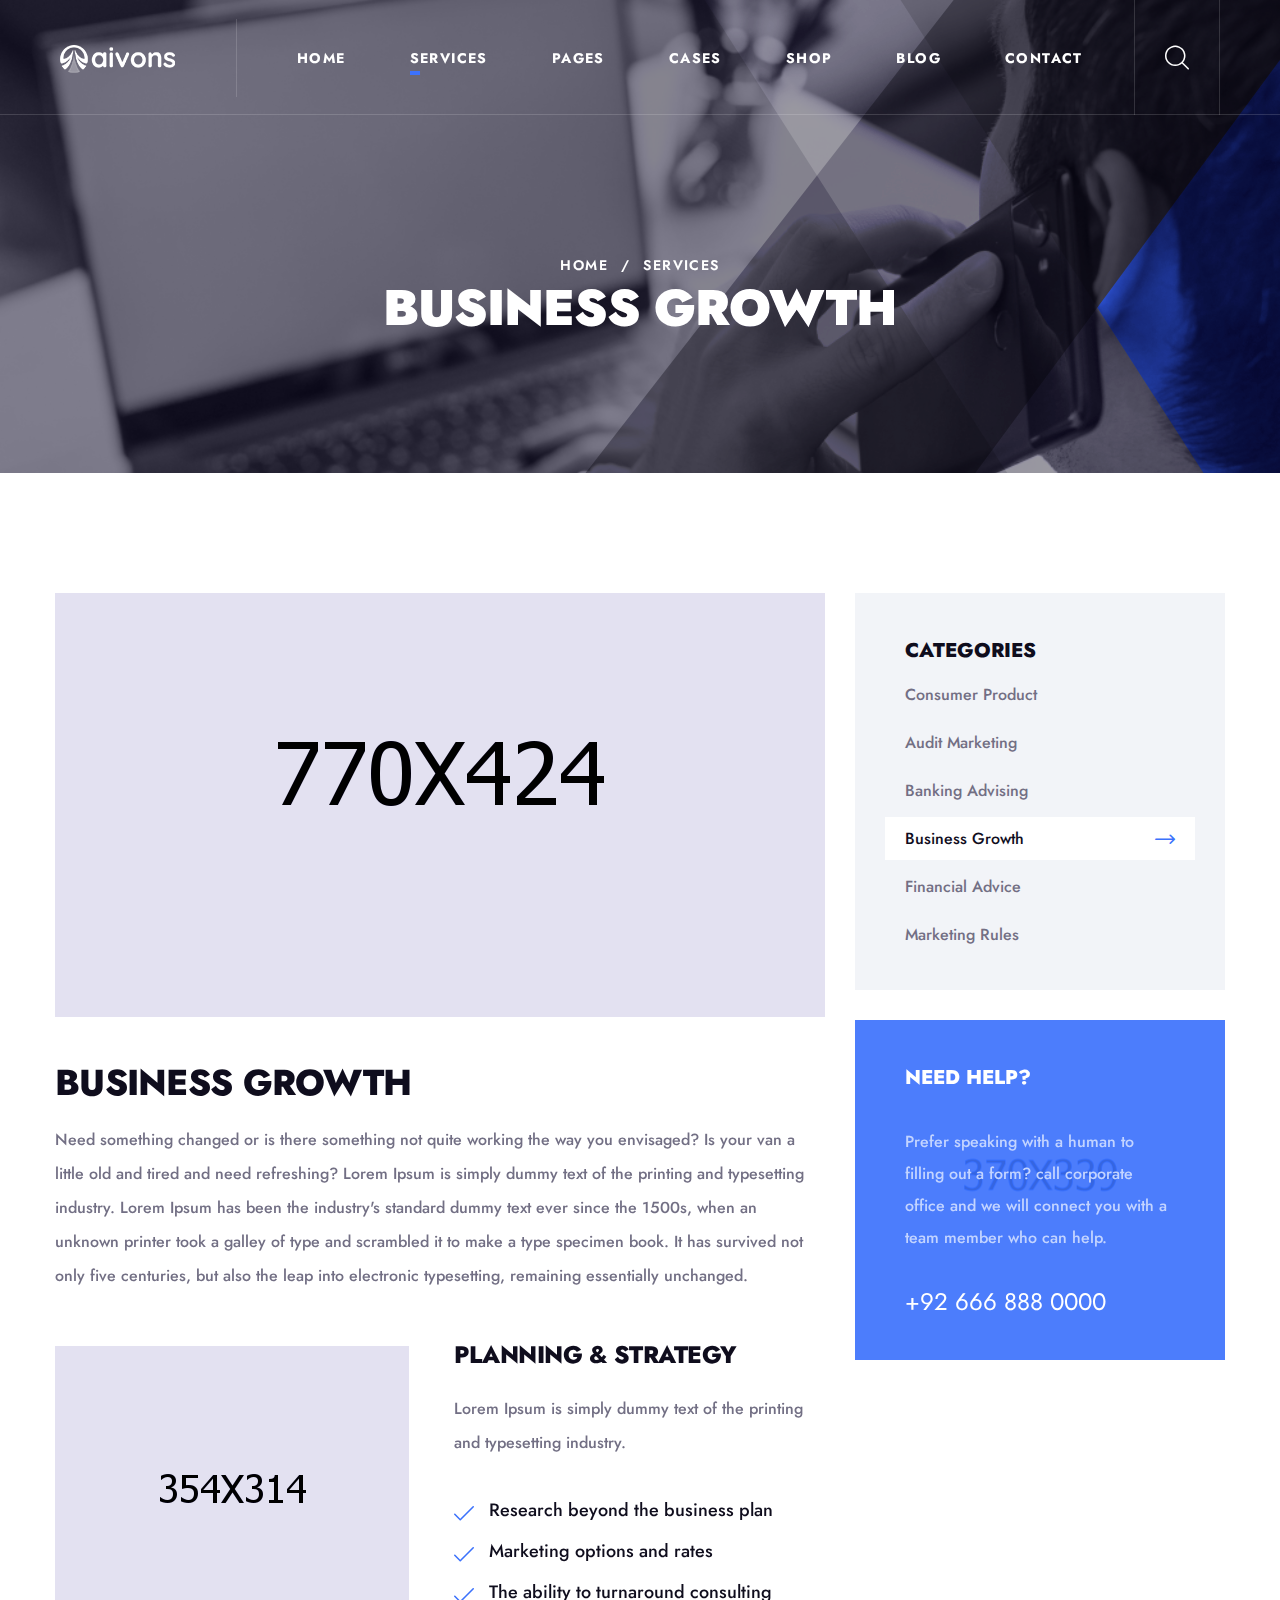
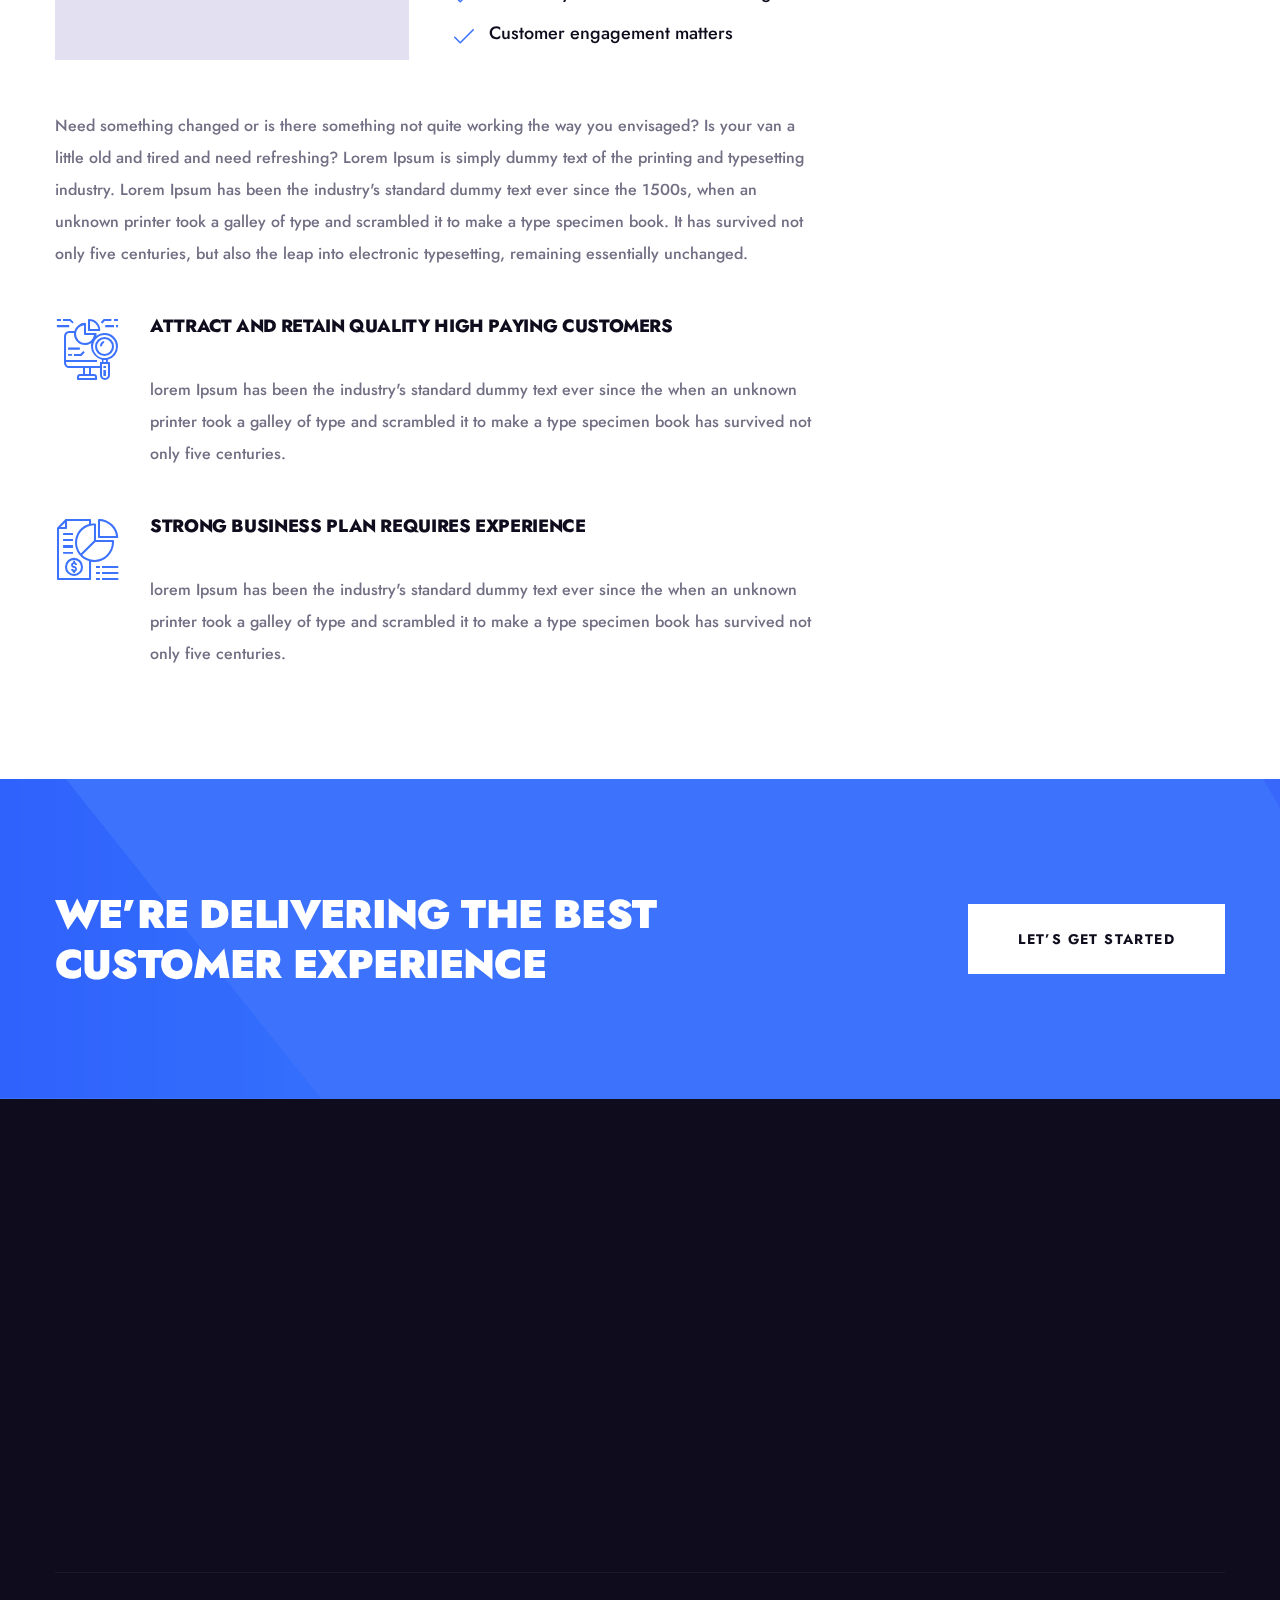
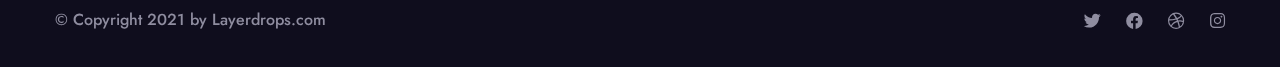
<file: business-growth.html>
<!DOCTYPE html>
<html lang="en">

<head>
    <meta charset="UTF-8" />
    <meta name="viewport" content="width=device-width, initial-scale=1.0" />
    <title>Business Growth || Services Details || Aivons || HTML Template For Business</title>
    <!-- favicons Icons -->
    <link rel="apple-touch-icon" sizes="180x180" href="assets/images/favicons/apple-touch-icon.png" />
    <link rel="icon" type="image/png" sizes="32x32" href="assets/images/favicons/favicon-32x32.png" />
    <link rel="icon" type="image/png" sizes="16x16" href="assets/images/favicons/favicon-16x16.png" />
    <link rel="manifest" href="assets/images/favicons/site.webmanifest" />
    <meta name="description" content="Aivons HTML Template For Business Consulting" />

    <!-- fonts -->
    <link rel="preconnect" href="https://fonts.gstatic.com">
    <link
        href="https://fonts.googleapis.com/css2?family=Jost:ital,wght@0,100;0,200;0,300;0,400;0,500;0,600;0,700;0,800;0,900;1,100;1,200;1,300;1,400;1,500;1,600;1,700;1,800;1,900&display=swap"
        rel="stylesheet">


    <link rel="stylesheet" href="assets/vendors/bootstrap/css/bootstrap.min.css" />
    <link rel="stylesheet" href="assets/vendors/animate/animate.min.css" />
    <link rel="stylesheet" href="assets/vendors/fontawesome/css/all.min.css" />
    <link rel="stylesheet" href="assets/vendors/jarallax/jarallax.css" />
    <link rel="stylesheet" href="assets/vendors/jquery-magnific-popup/jquery.magnific-popup.css" />
    <link rel="stylesheet" href="assets/vendors/nouislider/nouislider.min.css" />
    <link rel="stylesheet" href="assets/vendors/nouislider/nouislider.pips.css" />
    <link rel="stylesheet" href="assets/vendors/odometer/odometer.min.css" />
    <link rel="stylesheet" href="assets/vendors/swiper/swiper.min.css" />
    <link rel="stylesheet" href="assets/vendors/aivons-icons/style.css">
    <link rel="stylesheet" href="assets/vendors/tiny-slider/tiny-slider.min.css" />
    <link rel="stylesheet" href="assets/vendors/reey-font/stylesheet.css" />
    <link rel="stylesheet" href="assets/vendors/owl-carousel/owl.carousel.min.css" />
    <link rel="stylesheet" href="assets/vendors/owl-carousel/owl.theme.default.min.css" />
    <link rel="stylesheet" href="assets/vendors/twentytwenty/twentytwenty.css" />
    <link rel="stylesheet" href="assets/vendors/bxslider/css/jquery.bxslider.css" />
    <!-- template styles -->
    <link rel="stylesheet" href="assets/css/aivons.css" />
    <link rel="stylesheet" href="assets/css/aivons-responsive.css" />

    <!-- RTL Styles -->
    <link rel="stylesheet" href="assets/css/aivons-rtl.css">

    <!-- color css -->
    <link rel="stylesheet" id="jssDefault" href="assets/css/colors/color-default.css">
    <link rel="stylesheet" id="jssMode" href="assets/css/modes/aivons-normal.css">

    <!-- toolbar css -->
    <link rel="stylesheet" href="assets/css/aivons-toolbar.css">
</head>

<body>



    <div class="preloader">
        <div class="preloader__image"></div><!-- /.preloader__image -->
    </div>
    <!-- /.preloader -->
    <div class="page-wrapper">
        <header class="main-header clearfix">
            <nav class="main-menu clearfix">
                <div class="main-menu-wrapper clearfix">
                    <div class="main-menu-wrapper__left">
                        <div class="main-menu-wrapper__logo">
                            <a href="index.html"><img src="assets/images/logo-1.png" alt=""></a>
                        </div>
                        <div class="main-menu-wrapper__main-menu">
                            <a href="#" class="mobile-nav__toggler">
                                <span class="mobile-nav__toggler-bar"></span>
                                <span class="mobile-nav__toggler-bar"></span>
                                <span class="mobile-nav__toggler-bar"></span>
                            </a>
                            <ul class="main-menu__list">
                                <li class="dropdown  ">
                                    <a href="index.html">Home</a>
                                    <ul>
                                        <li>
                                            <a href="index.html">Home One</a>
                                        </li>
                                        <li><a href="index2.html">Home Two</a></li>
                                        <li><a href="index3.html">Home Three</a></li>
                                        <li><a href="index-one-page.html">Home One Page</a></li>
                                        <li class="dropdown">
                                            <a href="#">Header Styles</a>
                                            <ul>
                                                <li><a href="index.html">Header One</a></li>
                                                <li><a href="index.html">Header Two</a></li>
                                                <li><a href="index.html">Header Three</a></li>
                                            </ul>
                                        </li>
                                    </ul>
                                </li>
                                <li class="dropdown">
                                    <a href="services.html">Services</a>
                                    <ul>
                                        <li><a href="services.html">Services</a></li>
                                        <li><a href="services2.html">Services Two</a></li>
                                        <li><a href="audit-marketing.html">Audit Marketing</a></li>
                                        <li><a href="banking-advising.html">Banking Advising</a></li>
                                        <li><a href="business-growth.html">Business Growth</a></li>
                                        <li><a href="consumer-product.html">Consumer Product</a></li>
                                        <li><a href="financial-advice.html">Financial Advice</a></li>
                                        <li><a href="marketing-rule.html">Marketing Rule</a></li>
                                    </ul>
                                </li>
                                <li class="dropdown">
                                    <a href="#">Pages</a>
                                    <ul>
                                        <li><a href="about.html">About</a></li>
                                        <li><a href="team.html">Team</a></li>
                                        <li><a href="testimonials.html">Testimonials</a></li>
                                        <li><a href="faq.html">FAQS</a></li>
                                        <li><a href="404.html">404</a></li>
                                    </ul>
                                </li>
                                <li class="dropdown">
                                    <a href="cases.html">Cases</a>
                                    <ul>
                                        <li><a href="cases.html">Cases</a></li>
                                        <li><a href="cases-details.html">Cases Details</a></li>
                                    </ul>
                                </li>
                                <li class="dropdown">
                                    <a href="shop.html">Shop</a>
                                    <ul>
                                        <li><a href="shop.html">Products</a></li>
                                        <li><a href="product-details.html">Product Details</a></li>
                                        <li><a href="cart.html">Cart</a></li>
                                        <li><a href="checkout.html">Checkout</a></li>
                                    </ul>
                                </li>
                                <li class="dropdown">
                                    <a href="blog-sidebar.html">Blog</a>
                                    <ul>
                                        <li><a href="blog.html">Blog</a></li>
                                        <li><a href="blog-sidebar.html">Blog Sidebar</a></li>
                                        <li><a href="blog-details.html">Blog Details</a></li>
                                    </ul>
                                </li>
                                <li><a href="contact.html">Contact</a></li>
                            </ul>
                        </div>
                    </div>
                    <div class="main-menu-wrapper__right">
                        <div class="main-menu-wrapper__social-box">
                            <div class="main-menu-wrapper__social">
                                <a href="#"><i class="fab fa-twitter"></i></a>
                                <a href="#" class="clr-fb"><i class="fab fa-facebook"></i></a>
                                <a href="#" class="clr-dri"><i class="fab fa-dribbble"></i></a>
                                <a href="#" class="clr-ins"><i class="fab fa-instagram"></i></a>
                            </div>
                        </div>
                        <div class="main-menu-wrapper__search-box">
                            <a href="#" class="main-menu-wrapper__search search-toggler icon-magnifying-glass1"></a>
                        </div>
                        <div class="main-menu-wrapper__phone-contact">
                            <p>Need help? Talk to an expert</p>
                            <a href="tel:+92-666-888-0000">+92 666 888 0000</a>
                        </div>
                    </div>
                </div>
            </nav>
        </header>

        <div class="stricky-header stricked-menu main-menu">
            <div class="sticky-header__content"></div><!-- /.sticky-header__content -->
        </div><!-- /.stricky-header -->

        <!--Page Header Start-->
        <section class="page-header">
            <div class="page-header__bg"></div><!-- /.page-header__bg -->
            <div class="page-header-shape-1"></div><!-- /.page-header-shape-1 -->
            <div class="page-header-shape-2"></div><!-- /.page-header-shape-2 -->
            <div class="page-header-shape-3"></div><!-- /.page-header-shape-3 -->
            <div class="container">
                <div class="page-header__inner">
                    <ul class="thm-breadcrumb list-unstyled">
                        <li><a href="index.html">Home</a></li>
                        <li><span>/</span></li>
                        <li>Services</li>
                    </ul>
                    <h2>Business Growth</h2>
                </div>
            </div>
        </section>
        <!--Page Header End-->

        <!--Services Details Start-->
        <section class="services-details">
            <div class="container">
                <div class="row">
                    <div class="col-xl-8 col-lg-7">
                        <div class="services-details__left">
                            <div class="services-details__img">
                                <img src="assets/images/services/services-details-img-1.jpg" alt="">
                            </div>
                            <div class="services-details__top-content">
                                <h2 class="services-details__top-title">Business Growth</h2>
                                <p class="services-details__top-text">Need something changed or is there something not
                                    quite working the way you envisaged? Is your van a little old and tired and need
                                    refreshing? Lorem Ipsum is simply dummy text of the printing and typesetting
                                    industry. Lorem Ipsum has been the industry's standard dummy text ever since the
                                    1500s, when an unknown printer took a galley of type and scrambled it to make a type
                                    specimen book. It has survived not only five centuries, but also the leap into
                                    electronic typesetting, remaining essentially unchanged.</p>
                            </div>
                            <div class="services-details__planning">
                                <div class="services-details__planning-img">
                                    <img src="assets/images/services/services-details__planning-img.jpg" alt="">
                                </div>
                                <div class="services-details__planning-content">
                                    <h2 class="services-details__planning-title">planning & strategy</h2>
                                    <p class="services-details__planning-text">Lorem Ipsum is simply dummy text of the
                                        printing and typesetting industry.</p>
                                    <ul class="list-unstyled services-details__planning-list">
                                        <li>
                                            <div class="icon">
                                                <span class="icon-tick"></span>
                                            </div>
                                            <div class="text">
                                                <p>Research beyond the business plan</p>
                                            </div>
                                        </li>
                                        <li>
                                            <div class="icon">
                                                <span class="icon-tick"></span>
                                            </div>
                                            <div class="text">
                                                <p>Marketing options and rates</p>
                                            </div>
                                        </li>
                                        <li>
                                            <div class="icon">
                                                <span class="icon-tick"></span>
                                            </div>
                                            <div class="text">
                                                <p>The ability to turnaround consulting</p>
                                            </div>
                                        </li>
                                        <li>
                                            <div class="icon">
                                                <span class="icon-tick"></span>
                                            </div>
                                            <div class="text">
                                                <p>Customer engagement matters</p>
                                            </div>
                                        </li>
                                    </ul>
                                </div>
                            </div>
                            <p class="services-details__bottom-text">Need something changed or is there something not
                                quite working the way you envisaged? Is your van a little old and tired and need
                                refreshing? Lorem Ipsum is simply dummy text of the printing and typesetting industry.
                                Lorem Ipsum has been the industry's standard dummy text ever since the 1500s, when an
                                unknown printer took a galley of type and scrambled it to make a type specimen book. It
                                has survived not only five centuries, but also the leap into electronic typesetting,
                                remaining essentially unchanged.</p>
                            <div class="services-details__bottom-box">
                                <div class="services-details__bottom-box-single">
                                    <div class="services-details__bottom-box-icon">
                                        <span class="icon-data-analytics"></span>
                                    </div>
                                    <div class="services-details__bottom-box-content">
                                        <h4 class="services-details__bottom-box-title">Attract and retain quality high
                                            paying customers</h4>
                                        <p class="services-details__bottom-box-text">lorem Ipsum has been the industry's
                                            standard dummy text ever since the when an unknown printer took a galley of
                                            type and scrambled it to make a type specimen book has survived not only
                                            five centuries.</p>
                                    </div>
                                </div>
                                <div class="services-details__bottom-box-single">
                                    <div class="services-details__bottom-box-icon">
                                        <span class="icon-report"></span>
                                    </div>
                                    <div class="services-details__bottom-box-content">
                                        <h4 class="services-details__bottom-box-title">Strong business plan requires
                                            experience</h4>
                                        <p class="services-details__bottom-box-text">lorem Ipsum has been the industry's
                                            standard dummy text ever since the when an unknown printer took a galley of
                                            type and scrambled it to make a type specimen book has survived not only
                                            five centuries.</p>
                                    </div>
                                </div>
                            </div>
                        </div>
                    </div>
                    <div class="col-xl-4 col-lg-5">
                        <div class="services-details__sidebar">
                            <div class="services-details__services-list-box">
                                <h3 class="services-detials__categories">Categories</h3>
                                <ul class="services-details__services-list list-unstyled">
                                    <li><a href="consumer-product.html">Consumer Product <span
                                                class="icon-right-arrow"></span></a></li>
                                    <li><a href="audit-marketing.html">Audit Marketing <span
                                                class="icon-right-arrow"></span></a></li>
                                    <li><a href="banking-advising.html">Banking Advising <span
                                                class="icon-right-arrow"></span></a></li>
                                    <li class="active"><a href="business-growth.html">Business Growth <span
                                                class="icon-right-arrow"></span></a></li>
                                    <li><a href="financial-advice.html">Financial Advice <span
                                                class="icon-right-arrow"></span></a></li>
                                    <li><a href="marketing-rule.html">Marketing Rules <span
                                                class="icon-right-arrow"></span></a></li>
                                </ul>
                            </div>
                            <div class="services-details__help-box">
                                <div class="services-details__help-box-bg"
                                    style="background-image: url(assets/images/services/services-details-need-help-bg.jpg)">
                                </div>
                                <div class="services-details__help-box-bg-overly"></div>
                                <h3 class="services-details__help-box-title">Need Help?</h3>
                                <p class="services-details__help-box-text">Prefer speaking with a human to filling out a
                                    form? call corporate office and we will connect you with a team member who can help.
                                </p>
                                <a href="tel:+92-666-888-0000" class="services-details__phone">+92 666 888 0000</a>
                            </div>
                        </div>
                    </div>
                </div>
            </div>
        </section>
        <!--Services Details End-->

        <!--CTA One Start-->
        <section class="cta-one">
            <div class="cta-one-bg" style="background-image: url(assets/images/backgrounds/cta-one-bg.png)"></div>
            <div class="container">
                <div class="row">
                    <div class="col-xl-12">
                        <div class="cta-one__inner">
                            <div class="cta-one__left">
                                <h2 class="cta-one__title">we’re delivering the best <br> customer experience</h2>
                            </div>
                            <div class="cta-one__right">
                                <a href="contact.html" class="thm-btn cta-one__btn">let’s get started</a>
                            </div>
                        </div>
                    </div>
                </div>
            </div>
        </section>
        <!--CTA One End-->

        <!--Site Footer One Start-->
        <footer class="site-footer">
            <div class="site-footer-shape wow slideInRight" data-wow-delay="100ms" data-wow-duration="3500ms"
                style="background-image: url(assets/images/shapes/footer-shape.png)"></div>
            <div class="container">
                <div class="site-footer__top">
                    <div class="row">
                        <div class="col-xl-4 col-lg-6 col-md-6 wow fadeInUp" data-wow-delay="100ms">
                            <div class="footer-widget__column footer-widget__about">
                                <div class="footer-widget__about-logo">
                                    <a href="index.html"><img src="assets/images/footer-logo.png" alt=""></a>
                                </div>
                                <p class="footer-widget__text">Welcome to our consultancy agency. Lore ipsum simply text
                                    amet cing elit.</p>
                                <ul class="list-unstyled footer-widget__contact-list">
                                    <li>
                                        <div class="icon">
                                            <i class="fas fa-phone-square-alt"></i>
                                        </div>
                                        <div class="text">
                                            <p><a href="tel:+92-666-888-0000">+92 666 888 0000</a></p>
                                        </div>
                                    </li>
                                    <li>
                                        <div class="icon">
                                            <i class="fas fa-envelope"></i>
                                        </div>
                                        <div class="text">
                                            <p><a href="mailto:needhelp@company.com">needhelp@company.com</a></p>
                                        </div>
                                    </li>
                                    <li>
                                        <div class="icon">
                                            <i class="fas fa-map-marker-alt"></i>
                                        </div>
                                        <div class="text">
                                            <p>66 Broklyn Street New York, USA</p>
                                        </div>
                                    </li>
                                </ul>
                            </div>
                        </div>
                        <div class="col-xl-3 col-lg-6 col-md-6 wow fadeInUp" data-wow-delay="200ms">
                            <div class="footer-widget__column footer-widget__explore clearfix">
                                <h3 class="footer-widget__title">Explore</h3>
                                <ul class="footer-widget__explore-list list-unstyled">
                                    <li><a href="about.html">About</a></li>
                                    <li><a href="team.html">Meet our team</a></li>
                                    <li><a href="cases.html">Case stories</a></li>
                                    <li><a href="blog.html">Latest news</a></li>
                                    <li><a href="contact.html">Contact</a></li>
                                </ul>
                                <ul class="footer-widget__explore-list footer-widget__explore-list-two list-unstyled">
                                    <li><a href="contact.html">Support</a></li>
                                    <li><a href="faq.html">Terms of use</a></li>
                                    <li><a href="about.html">Privacy policy</a></li>
                                    <li><a href="faq.html">Help</a></li>
                                </ul>
                            </div>
                        </div>
                        <div class="col-xl-5 col-lg-6 col-md-8 wow fadeInUp" data-wow-delay="400ms">
                            <div class="footer-widget__column footer-widget__newsletter">
                                <h3 class="footer-widget__title footer-widget__title-news">Newsletter</h3>
                                <form class="footer-widget__newsletter-form">
                                    <p class="footer-widget__newsletter-text">Subsrcibe for latest articles and
                                        resources</p>
                                    <div class="footer-widget__newsletter-input-box">
                                        <input type="email" placeholder="Email address" name="email">
                                        <button type="submit" class="footer-widget__newsletter-btn">Register</button>
                                    </div>
                                </form>
                            </div>
                        </div>
                    </div>
                </div>
                <div class="site-footer-bottom">
                    <div class="row">
                        <div class="col-xl-12">
                            <div class="site-footer-bottom__inner">
                                <div class="site-footer-bottom__left">
                                    <p>© Copyright 2021 by <a href="#">Layerdrops.com</a></p>
                                </div>
                                <div class="site-footer__social">
                                    <a href="#"><i class="fab fa-twitter"></i></a>
                                    <a href="#" class="clr-fb"><i class="fab fa-facebook"></i></a>
                                    <a href="#" class="clr-dri"><i class="fab fa-dribbble"></i></a>
                                    <a href="#" class="clr-ins"><i class="fab fa-instagram"></i></a>
                                </div>
                            </div>
                        </div>
                    </div>
                </div>
            </div>
        </footer>
        <!--Site Footer One End-->


    </div><!-- /.page-wrapper -->


    <div class="mobile-nav__wrapper">
        <div class="mobile-nav__overlay mobile-nav__toggler"></div>
        <!-- /.mobile-nav__overlay -->
        <div class="mobile-nav__content">
            <span class="mobile-nav__close mobile-nav__toggler"><i class="fa fa-times"></i></span>

            <div class="logo-box">
                <a href="index.html" aria-label="logo image"><img src="assets/images/logo-1.png" width="155"
                        alt="" /></a>
            </div>
            <!-- /.logo-box -->
            <div class="mobile-nav__container"></div>
            <!-- /.mobile-nav__container -->

            <ul class="mobile-nav__contact list-unstyled">
                <li>
                    <i class="fa fa-envelope"></i>
                    <a href="mailto:needhelp@packageName__.com">needhelp@aivons.com</a>
                </li>
                <li>
                    <i class="fa fa-phone-alt"></i>
                    <a href="tel:666-888-0000">666 888 0000</a>
                </li>
            </ul><!-- /.mobile-nav__contact -->
            <div class="mobile-nav__top">
                <div class="mobile-nav__social">
                    <a href="#" class="fab fa-twitter"></a>
                    <a href="#" class="fab fa-facebook-square"></a>
                    <a href="#" class="fab fa-pinterest-p"></a>
                    <a href="#" class="fab fa-instagram"></a>
                </div><!-- /.mobile-nav__social -->
            </div><!-- /.mobile-nav__top -->



        </div>
        <!-- /.mobile-nav__content -->
    </div>
    <!-- /.mobile-nav__wrapper -->

    <div class="search-popup">
        <div class="search-popup__overlay search-toggler"></div>
        <!-- /.search-popup__overlay -->
        <div class="search-popup__content">
            <form action="#">
                <label for="search" class="sr-only">search here</label><!-- /.sr-only -->
                <input type="text" id="search" placeholder="Search Here..." />
                <button type="submit" aria-label="search submit" class="thm-btn">
                    <i class="icon-magnifying-glass"></i>
                </button>
            </form>
        </div>
        <!-- /.search-popup__content -->
    </div>
    <!-- /.search-popup -->

    <a href="#" data-target="html" class="scroll-to-target scroll-to-top"><i class="fa fa-angle-up"></i></a>


    <script src="assets/vendors/jquery/jquery-3.5.1.min.js"></script>
    <script src="assets/vendors/bootstrap/js/bootstrap.bundle.min.js"></script>
    <script src="assets/vendors/jarallax/jarallax.min.js"></script>
    <script src="assets/vendors/jquery-ajaxchimp/jquery.ajaxchimp.min.js"></script>
    <script src="assets/vendors/jquery-appear/jquery.appear.min.js"></script>
    <script src="assets/vendors/jquery-circle-progress/jquery.circle-progress.min.js"></script>
    <script src="assets/vendors/jquery-magnific-popup/jquery.magnific-popup.min.js"></script>
    <script src="assets/vendors/jquery-validate/jquery.validate.min.js"></script>
    <script src="assets/vendors/nouislider/nouislider.min.js"></script>
    <script src="assets/vendors/odometer/odometer.min.js"></script>
    <script src="assets/vendors/swiper/swiper.min.js"></script>
    <script src="assets/vendors/tiny-slider/tiny-slider.min.js"></script>
    <script src="assets/vendors/wnumb/wNumb.min.js"></script>
    <script src="assets/vendors/wow/wow.js"></script>
    <script src="assets/vendors/isotope/isotope.js"></script>
    <script src="assets/vendors/countdown/countdown.min.js"></script>
    <script src="assets/vendors/owl-carousel/owl.carousel.min.js"></script>
    <script src="assets/vendors/twentytwenty/twentytwenty.js"></script>
    <script src="assets/vendors/twentytwenty/jquery.event.move.js"></script>
    <script src="assets/vendors/bxslider/js/jquery.bxslider.min.js"></script>


    <script src="http://maps.google.com/maps/api/js?key=AIzaSyATY4Rxc8jNvDpsK8ZetC7JyN4PFVYGCGM"></script>


    <!-- template js -->
    <script src="assets/js/aivons.js"></script>



</body>

</html>
</file>
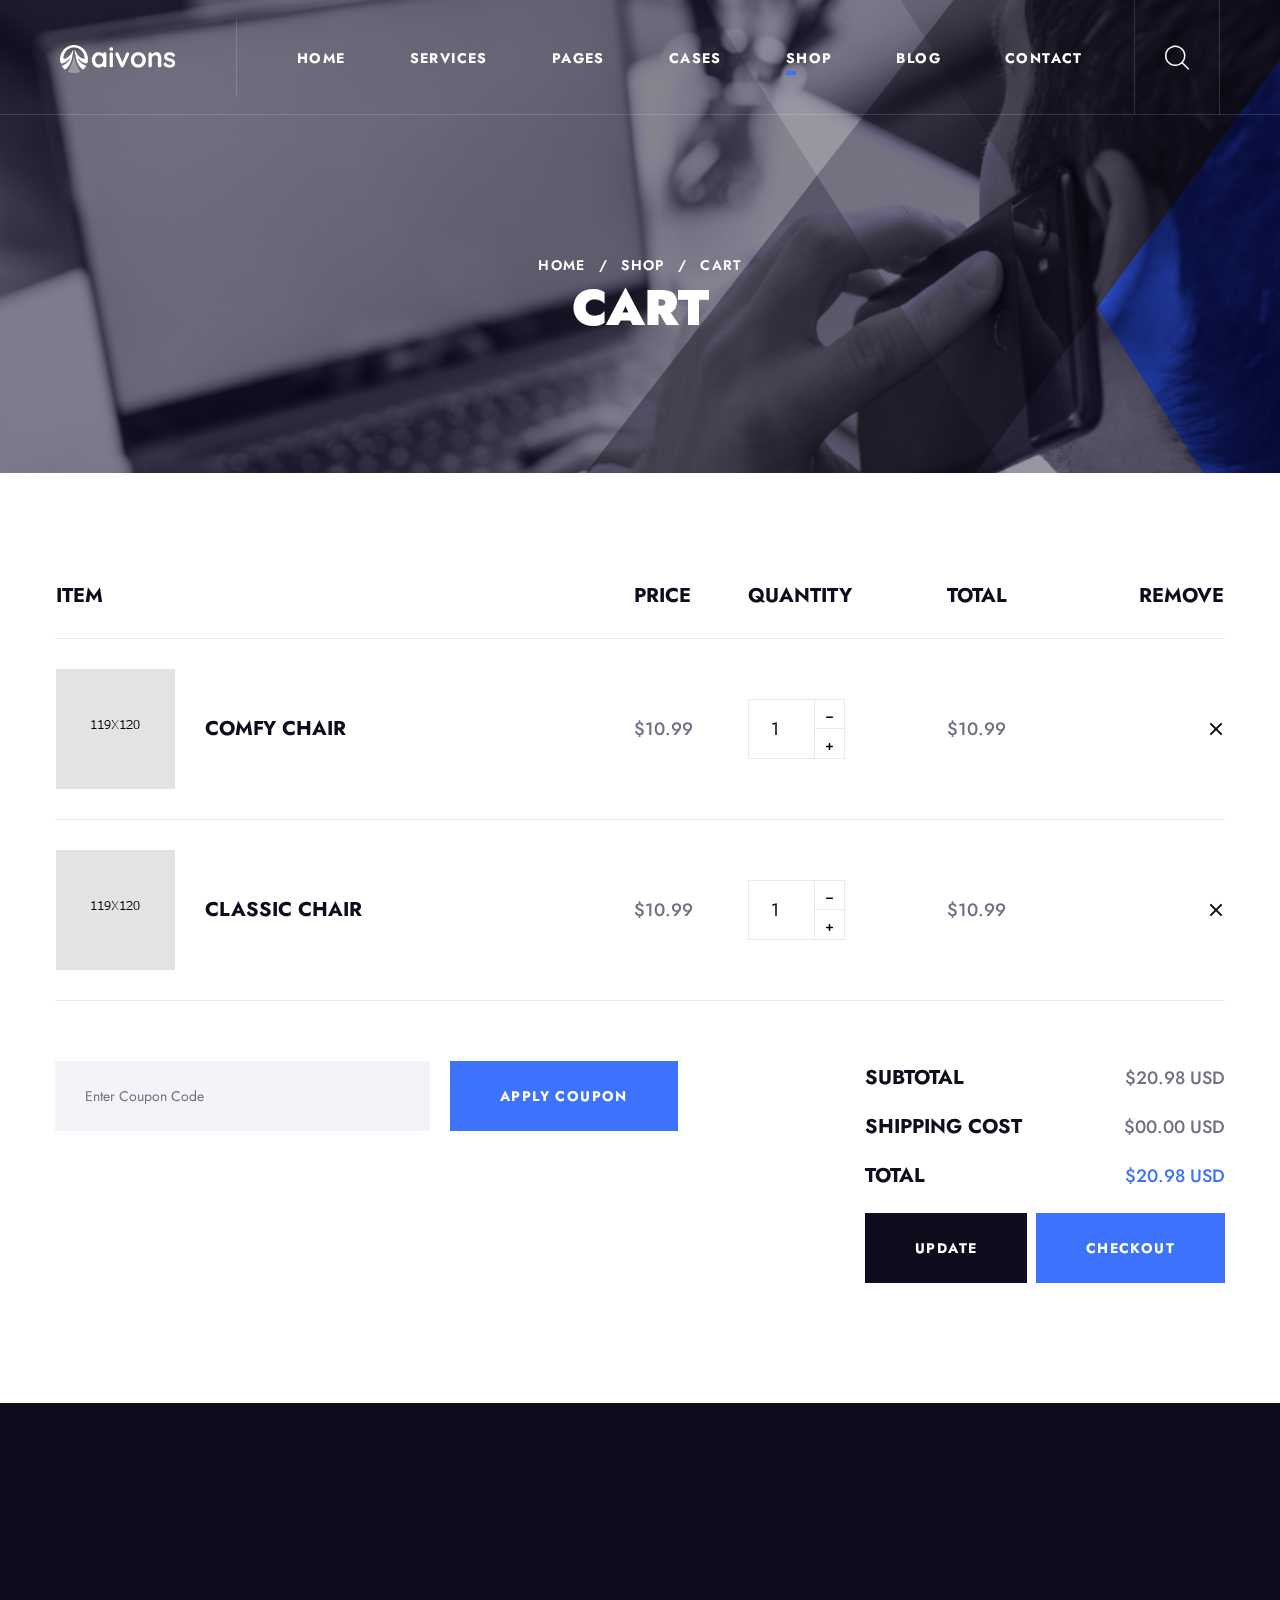
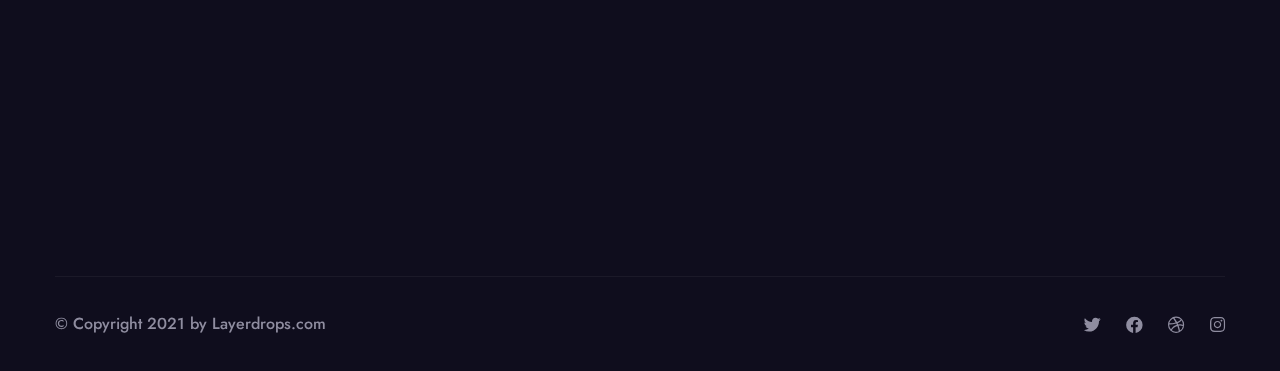
<file: cart.html>
<!DOCTYPE html>
<html lang="en">

<head>
	<meta charset="UTF-8" />
	<meta name="viewport" content="width=device-width, initial-scale=1.0" />
	<title>Cart || Aivons || HTML Template For Business</title>
	<!-- favicons Icons -->
	<link rel="apple-touch-icon" sizes="180x180" href="assets/images/favicons/apple-touch-icon.png" />
	<link rel="icon" type="image/png" sizes="32x32" href="assets/images/favicons/favicon-32x32.png" />
	<link rel="icon" type="image/png" sizes="16x16" href="assets/images/favicons/favicon-16x16.png" />
	<link rel="manifest" href="assets/images/favicons/site.webmanifest" />
	<meta name="description" content="Aivons HTML Template For Business Consulting" />

	<!-- fonts -->
	<link rel="preconnect" href="https://fonts.gstatic.com">
	<link
		href="https://fonts.googleapis.com/css2?family=Jost:ital,wght@0,100;0,200;0,300;0,400;0,500;0,600;0,700;0,800;0,900;1,100;1,200;1,300;1,400;1,500;1,600;1,700;1,800;1,900&display=swap"
		rel="stylesheet">


	<link rel="stylesheet" href="assets/vendors/bootstrap/css/bootstrap.min.css" />
	<link rel="stylesheet" href="assets/vendors/animate/animate.min.css" />
	<link rel="stylesheet" href="assets/vendors/fontawesome/css/all.min.css" />
	<link rel="stylesheet" href="assets/vendors/jarallax/jarallax.css" />
	<link rel="stylesheet" href="assets/vendors/jquery-magnific-popup/jquery.magnific-popup.css" />
	<link rel="stylesheet" href="assets/vendors/nouislider/nouislider.min.css" />
	<link rel="stylesheet" href="assets/vendors/nouislider/nouislider.pips.css" />
	<link rel="stylesheet" href="assets/vendors/odometer/odometer.min.css" />
	<link rel="stylesheet" href="assets/vendors/swiper/swiper.min.css" />
	<link rel="stylesheet" href="assets/vendors/aivons-icons/style.css">
	<link rel="stylesheet" href="assets/vendors/tiny-slider/tiny-slider.min.css" />
	<link rel="stylesheet" href="assets/vendors/reey-font/stylesheet.css" />
	<link rel="stylesheet" href="assets/vendors/owl-carousel/owl.carousel.min.css" />
	<link rel="stylesheet" href="assets/vendors/owl-carousel/owl.theme.default.min.css" />
	<link rel="stylesheet" href="assets/vendors/twentytwenty/twentytwenty.css" />
	<link rel="stylesheet" href="assets/vendors/bxslider/css/jquery.bxslider.css" />
	<!-- template styles -->
	<link rel="stylesheet" href="assets/css/aivons.css" />
	<link rel="stylesheet" href="assets/css/aivons-responsive.css" />

	<!-- RTL Styles -->
	<link rel="stylesheet" href="assets/css/aivons-rtl.css">

	<!-- color css -->
	<link rel="stylesheet" id="jssDefault" href="assets/css/colors/color-default.css">
	<link rel="stylesheet" id="jssMode" href="assets/css/modes/aivons-normal.css">

	<!-- toolbar css -->
	<link rel="stylesheet" href="assets/css/aivons-toolbar.css">
</head>

<body>



	<div class="preloader">
		<div class="preloader__image"></div><!-- /.preloader__image -->
	</div>
	<!-- /.preloader -->
	<div class="page-wrapper">
		<header class="main-header clearfix">
			<nav class="main-menu clearfix">
				<div class="main-menu-wrapper clearfix">
					<div class="main-menu-wrapper__left">
						<div class="main-menu-wrapper__logo">
							<a href="index.html"><img src="assets/images/logo-1.png" alt=""></a>
						</div>
						<div class="main-menu-wrapper__main-menu">
							<a href="#" class="mobile-nav__toggler">
								<span class="mobile-nav__toggler-bar"></span>
								<span class="mobile-nav__toggler-bar"></span>
								<span class="mobile-nav__toggler-bar"></span>
							</a>
							<ul class="main-menu__list">
								<li class="dropdown  ">
									<a href="index.html">Home</a>
									<ul>
										<li>
											<a href="index.html">Home One</a>
										</li>
										<li><a href="index2.html">Home Two</a></li>
										<li><a href="index3.html">Home Three</a></li>
										<li><a href="index-one-page.html">Home One Page</a></li>
										<li class="dropdown">
											<a href="#">Header Styles</a>
											<ul>
												<li><a href="index.html">Header One</a></li>
												<li><a href="index.html">Header Two</a></li>
												<li><a href="index.html">Header Three</a></li>
											</ul>
										</li>
									</ul>
								</li>
								<li class="dropdown">
									<a href="services.html">Services</a>
									<ul>
										<li><a href="services.html">Services</a></li>
										<li><a href="services2.html">Services Two</a></li>
										<li><a href="audit-marketing.html">Audit Marketing</a></li>
										<li><a href="banking-advising.html">Banking Advising</a></li>
										<li><a href="business-growth.html">Business Growth</a></li>
										<li><a href="consumer-product.html">Consumer Product</a></li>
										<li><a href="financial-advice.html">Financial Advice</a></li>
										<li><a href="marketing-rule.html">Marketing Rule</a></li>
									</ul>
								</li>
								<li class="dropdown">
									<a href="#">Pages</a>
									<ul>
										<li><a href="about.html">About</a></li>
										<li><a href="team.html">Team</a></li>
										<li><a href="testimonials.html">Testimonials</a></li>
										<li><a href="faq.html">FAQS</a></li>
										<li><a href="404.html">404</a></li>
									</ul>
								</li>
								<li class="dropdown">
									<a href="cases.html">Cases</a>
									<ul>
										<li><a href="cases.html">Cases</a></li>
										<li><a href="cases-details.html">Cases Details</a></li>
									</ul>
								</li>
								<li class="dropdown">
									<a href="shop.html">Shop</a>
									<ul>
										<li><a href="shop.html">Products</a></li>
										<li><a href="product-details.html">Product Details</a></li>
										<li><a href="cart.html">Cart</a></li>
										<li><a href="checkout.html">Checkout</a></li>
									</ul>
								</li>
								<li class="dropdown">
									<a href="blog-sidebar.html">Blog</a>
									<ul>
										<li><a href="blog.html">Blog</a></li>
										<li><a href="blog-sidebar.html">Blog Sidebar</a></li>
										<li><a href="blog-details.html">Blog Details</a></li>
									</ul>
								</li>
								<li><a href="contact.html">Contact</a></li>
							</ul>
						</div>
					</div>
					<div class="main-menu-wrapper__right">
						<div class="main-menu-wrapper__social-box">
							<div class="main-menu-wrapper__social">
								<a href="#"><i class="fab fa-twitter"></i></a>
								<a href="#" class="clr-fb"><i class="fab fa-facebook"></i></a>
								<a href="#" class="clr-dri"><i class="fab fa-dribbble"></i></a>
								<a href="#" class="clr-ins"><i class="fab fa-instagram"></i></a>
							</div>
						</div>
						<div class="main-menu-wrapper__search-box">
							<a href="#" class="main-menu-wrapper__search search-toggler icon-magnifying-glass1"></a>
						</div>
						<div class="main-menu-wrapper__phone-contact">
							<p>Need help? Talk to an expert</p>
							<a href="tel:+92-666-888-0000">+92 666 888 0000</a>
						</div>
					</div>
				</div>
			</nav>
		</header>

		<div class="stricky-header stricked-menu main-menu">
			<div class="sticky-header__content"></div><!-- /.sticky-header__content -->
		</div><!-- /.stricky-header -->

		<!--Page Header Start-->
		<section class="page-header">
			<div class="page-header__bg"></div><!-- /.page-header__bg -->
			<div class="page-header-shape-1"></div><!-- /.page-header-shape-1 -->
			<div class="page-header-shape-2"></div><!-- /.page-header-shape-2 -->
			<div class="page-header-shape-3"></div><!-- /.page-header-shape-3 -->
			<div class="container">
				<div class="page-header__inner">
					<ul class="thm-breadcrumb list-unstyled">
						<li><a href="index.html">Home</a></li>
						<li><span>/</span></li>
						<li><a href="shop.html">Shop</a></li>
						<li><span>/</span></li>
						<li>Cart</li>
					</ul>
					<h2>Cart</h2>
				</div>
			</div>
		</section>
		<!--Page Header End-->



		<section class="cart-table">
			<div class="container">
				<table>
					<thead>
						<tr>
							<th scope="col">Item</th>
							<th scope="col">Price</th>
							<th scope="col">Quantity</th>
							<th scope="col">Total</th>
							<th scope="col">Remove</th>
						</tr>
					</thead>
					<tbody>
						<tr>
							<td data-label="Item">
								<div class="cart-table__item">
									<img src="assets/images/update-23-09-2021/shop/cart-1-1.png" alt="">
									<h3 class="cart-table__item__title">comfy chair</h3>
									<!-- /.cart-table__item__title -->
								</div><!-- /.cart-table__item -->
							</td>
							<td data-label="Price">$10.99</td>
							<td data-label="Quantity">
								<div class="quantity-box">
									<button type="button" class="sub"><i class="fa fa-minus"></i></button>
									<input type="number" id="product-1" value="1" />
									<button type="button" class="add"><i class="fa fa-plus"></i></button>
								</div>
							</td>
							<td data-label="Total">$10.99</td>
							<td data-label="Remove"><span class="cart-table__close"></span></td>
						</tr>
						<tr>
							<td data-label="Item">
								<div class="cart-table__item">
									<img src="assets/images/update-23-09-2021/shop/cart-1-2.png" alt="">
									<h3 class="cart-table__item__title">classic chair</h3>
									<!-- /.cart-table__item__title -->
								</div><!-- /.cart-table__item -->
							</td>
							<td data-label="Price">$10.99</td>
							<td data-label="Quantity">
								<div class="quantity-box">
									<button type="button" class="sub"><i class="fa fa-minus"></i></button>
									<input type="number" id="product-1" value="1" />
									<button type="button" class="add"><i class="fa fa-plus"></i></button>
								</div>
							</td>
							<td data-label="Total">$10.99</td>
							<td data-label="Remove"><span class="cart-table__close"></span></td>
						</tr>
					</tbody>
				</table>
			</div><!-- /.container -->
		</section><!-- /.cart-table -->


		<section class="proceed-to-checkout">
			<div class="container">
				<div class="row">
					<div class="col-lg-8">
						<div class="proceed-to-checkout__cupon">
							<input type="text" placeholder="Enter Coupon Code">
							<button type="submit" class="thm-btn">Apply coupon</button><!-- /.thm-btn -->
						</div><!-- /.proceed-to-checkout__cupon -->
					</div><!-- /.col-lg-8 -->
					<div class="col-lg-4">
						<ul class="list-unstyled proceed-to-checkout__list">
							<li>
								<span>Subtotal</span>
								<i>$20.98 USD</i>
							</li>
							<li>
								<span>Shipping Cost</span>
								<i>$00.00 USD</i>
							</li>
							<li>
								<span>Total</span>
								<i>$20.98 USD</i>
							</li>
						</ul><!-- /.list-unstyled proceed-to-checkout__list -->
						<div class="proceed-to-checkout__buttons">
							<a href="cart.html" class="thm-btn proceed-to-checkout__checkout-btn">Update</a>
							<a href="checkout.html" class="thm-btn ">Checkout</a>
						</div><!-- /.proceed-to-checkout__buttons -->
					</div><!-- /.col-lg-4 -->
				</div><!-- /.row -->
			</div><!-- /.container -->
		</section><!-- /.proceed-to-checkout -->





		<!--Site Footer One Start-->
		<footer class="site-footer">
			<div class="site-footer-shape wow slideInRight" data-wow-delay="100ms" data-wow-duration="3500ms"
				style="background-image: url(assets/images/shapes/footer-shape.png)"></div>
			<div class="container">
				<div class="site-footer__top">
					<div class="row">
						<div class="col-xl-4 col-lg-6 col-md-6 wow fadeInUp" data-wow-delay="100ms">
							<div class="footer-widget__column footer-widget__about">
								<div class="footer-widget__about-logo">
									<a href="index.html"><img src="assets/images/footer-logo.png" alt=""></a>
								</div>
								<p class="footer-widget__text">Welcome to our consultancy agency. Lore ipsum simply text
									amet cing elit.</p>
								<ul class="list-unstyled footer-widget__contact-list">
									<li>
										<div class="icon">
											<i class="fas fa-phone-square-alt"></i>
										</div>
										<div class="text">
											<p><a href="tel:+92-666-888-0000">+92 666 888 0000</a></p>
										</div>
									</li>
									<li>
										<div class="icon">
											<i class="fas fa-envelope"></i>
										</div>
										<div class="text">
											<p><a href="mailto:needhelp@company.com">needhelp@company.com</a></p>
										</div>
									</li>
									<li>
										<div class="icon">
											<i class="fas fa-map-marker-alt"></i>
										</div>
										<div class="text">
											<p>66 Broklyn Street New York, USA</p>
										</div>
									</li>
								</ul>
							</div>
						</div>
						<div class="col-xl-3 col-lg-6 col-md-6 wow fadeInUp" data-wow-delay="200ms">
							<div class="footer-widget__column footer-widget__explore clearfix">
								<h3 class="footer-widget__title">Explore</h3>
								<ul class="footer-widget__explore-list list-unstyled">
									<li><a href="about.html">About</a></li>
									<li><a href="team.html">Meet our team</a></li>
									<li><a href="cases.html">Case stories</a></li>
									<li><a href="blog.html">Latest news</a></li>
									<li><a href="contact.html">Contact</a></li>
								</ul>
								<ul class="footer-widget__explore-list footer-widget__explore-list-two list-unstyled">
									<li><a href="contact.html">Support</a></li>
									<li><a href="faq.html">Terms of use</a></li>
									<li><a href="about.html">Privacy policy</a></li>
									<li><a href="faq.html">Help</a></li>
								</ul>
							</div>
						</div>
						<div class="col-xl-5 col-lg-6 col-md-8 wow fadeInUp" data-wow-delay="400ms">
							<div class="footer-widget__column footer-widget__newsletter">
								<h3 class="footer-widget__title footer-widget__title-news">Newsletter</h3>
								<form class="footer-widget__newsletter-form">
									<p class="footer-widget__newsletter-text">Subsrcibe for latest articles and
										resources</p>
									<div class="footer-widget__newsletter-input-box">
										<input type="email" placeholder="Email address" name="email">
										<button type="submit" class="footer-widget__newsletter-btn">Register</button>
									</div>
								</form>
							</div>
						</div>
					</div>
				</div>
				<div class="site-footer-bottom">
					<div class="row">
						<div class="col-xl-12">
							<div class="site-footer-bottom__inner">
								<div class="site-footer-bottom__left">
									<p>© Copyright 2021 by <a href="#">Layerdrops.com</a></p>
								</div>
								<div class="site-footer__social">
									<a href="#"><i class="fab fa-twitter"></i></a>
									<a href="#" class="clr-fb"><i class="fab fa-facebook"></i></a>
									<a href="#" class="clr-dri"><i class="fab fa-dribbble"></i></a>
									<a href="#" class="clr-ins"><i class="fab fa-instagram"></i></a>
								</div>
							</div>
						</div>
					</div>
				</div>
			</div>
		</footer>
		<!--Site Footer One End-->


	</div><!-- /.page-wrapper -->


	<div class="mobile-nav__wrapper">
		<div class="mobile-nav__overlay mobile-nav__toggler"></div>
		<!-- /.mobile-nav__overlay -->
		<div class="mobile-nav__content">
			<span class="mobile-nav__close mobile-nav__toggler"><i class="fa fa-times"></i></span>

			<div class="logo-box">
				<a href="index.html" aria-label="logo image"><img src="assets/images/logo-1.png" width="155"
						alt="" /></a>
			</div>
			<!-- /.logo-box -->
			<div class="mobile-nav__container"></div>
			<!-- /.mobile-nav__container -->

			<ul class="mobile-nav__contact list-unstyled">
				<li>
					<i class="fa fa-envelope"></i>
					<a href="mailto:needhelp@packageName__.com">needhelp@aivons.com</a>
				</li>
				<li>
					<i class="fa fa-phone-alt"></i>
					<a href="tel:666-888-0000">666 888 0000</a>
				</li>
			</ul><!-- /.mobile-nav__contact -->
			<div class="mobile-nav__top">
				<div class="mobile-nav__social">
					<a href="#" class="fab fa-twitter"></a>
					<a href="#" class="fab fa-facebook-square"></a>
					<a href="#" class="fab fa-pinterest-p"></a>
					<a href="#" class="fab fa-instagram"></a>
				</div><!-- /.mobile-nav__social -->
			</div><!-- /.mobile-nav__top -->



		</div>
		<!-- /.mobile-nav__content -->
	</div>
	<!-- /.mobile-nav__wrapper -->

	<div class="search-popup">
		<div class="search-popup__overlay search-toggler"></div>
		<!-- /.search-popup__overlay -->
		<div class="search-popup__content">
			<form action="#">
				<label for="search" class="sr-only">search here</label><!-- /.sr-only -->
				<input type="text" id="search" placeholder="Search Here..." />
				<button type="submit" aria-label="search submit" class="thm-btn">
					<i class="icon-magnifying-glass"></i>
				</button>
			</form>
		</div>
		<!-- /.search-popup__content -->
	</div>
	<!-- /.search-popup -->

	<a href="#" data-target="html" class="scroll-to-target scroll-to-top"><i class="fa fa-angle-up"></i></a>


	<script src="assets/vendors/jquery/jquery-3.5.1.min.js"></script>
	<script src="assets/vendors/bootstrap/js/bootstrap.bundle.min.js"></script>
	<script src="assets/vendors/jarallax/jarallax.min.js"></script>
	<script src="assets/vendors/jquery-ajaxchimp/jquery.ajaxchimp.min.js"></script>
	<script src="assets/vendors/jquery-appear/jquery.appear.min.js"></script>
	<script src="assets/vendors/jquery-circle-progress/jquery.circle-progress.min.js"></script>
	<script src="assets/vendors/jquery-magnific-popup/jquery.magnific-popup.min.js"></script>
	<script src="assets/vendors/jquery-validate/jquery.validate.min.js"></script>
	<script src="assets/vendors/nouislider/nouislider.min.js"></script>
	<script src="assets/vendors/odometer/odometer.min.js"></script>
	<script src="assets/vendors/swiper/swiper.min.js"></script>
	<script src="assets/vendors/tiny-slider/tiny-slider.min.js"></script>
	<script src="assets/vendors/wnumb/wNumb.min.js"></script>
	<script src="assets/vendors/wow/wow.js"></script>
	<script src="assets/vendors/isotope/isotope.js"></script>
	<script src="assets/vendors/countdown/countdown.min.js"></script>
	<script src="assets/vendors/owl-carousel/owl.carousel.min.js"></script>
	<script src="assets/vendors/twentytwenty/twentytwenty.js"></script>
	<script src="assets/vendors/twentytwenty/jquery.event.move.js"></script>
	<script src="assets/vendors/bxslider/js/jquery.bxslider.min.js"></script>


	<script src="http://maps.google.com/maps/api/js?key=AIzaSyATY4Rxc8jNvDpsK8ZetC7JyN4PFVYGCGM"></script>


	<!-- template js -->
	<script src="assets/js/aivons.js"></script>



</body>

</html>
</file>
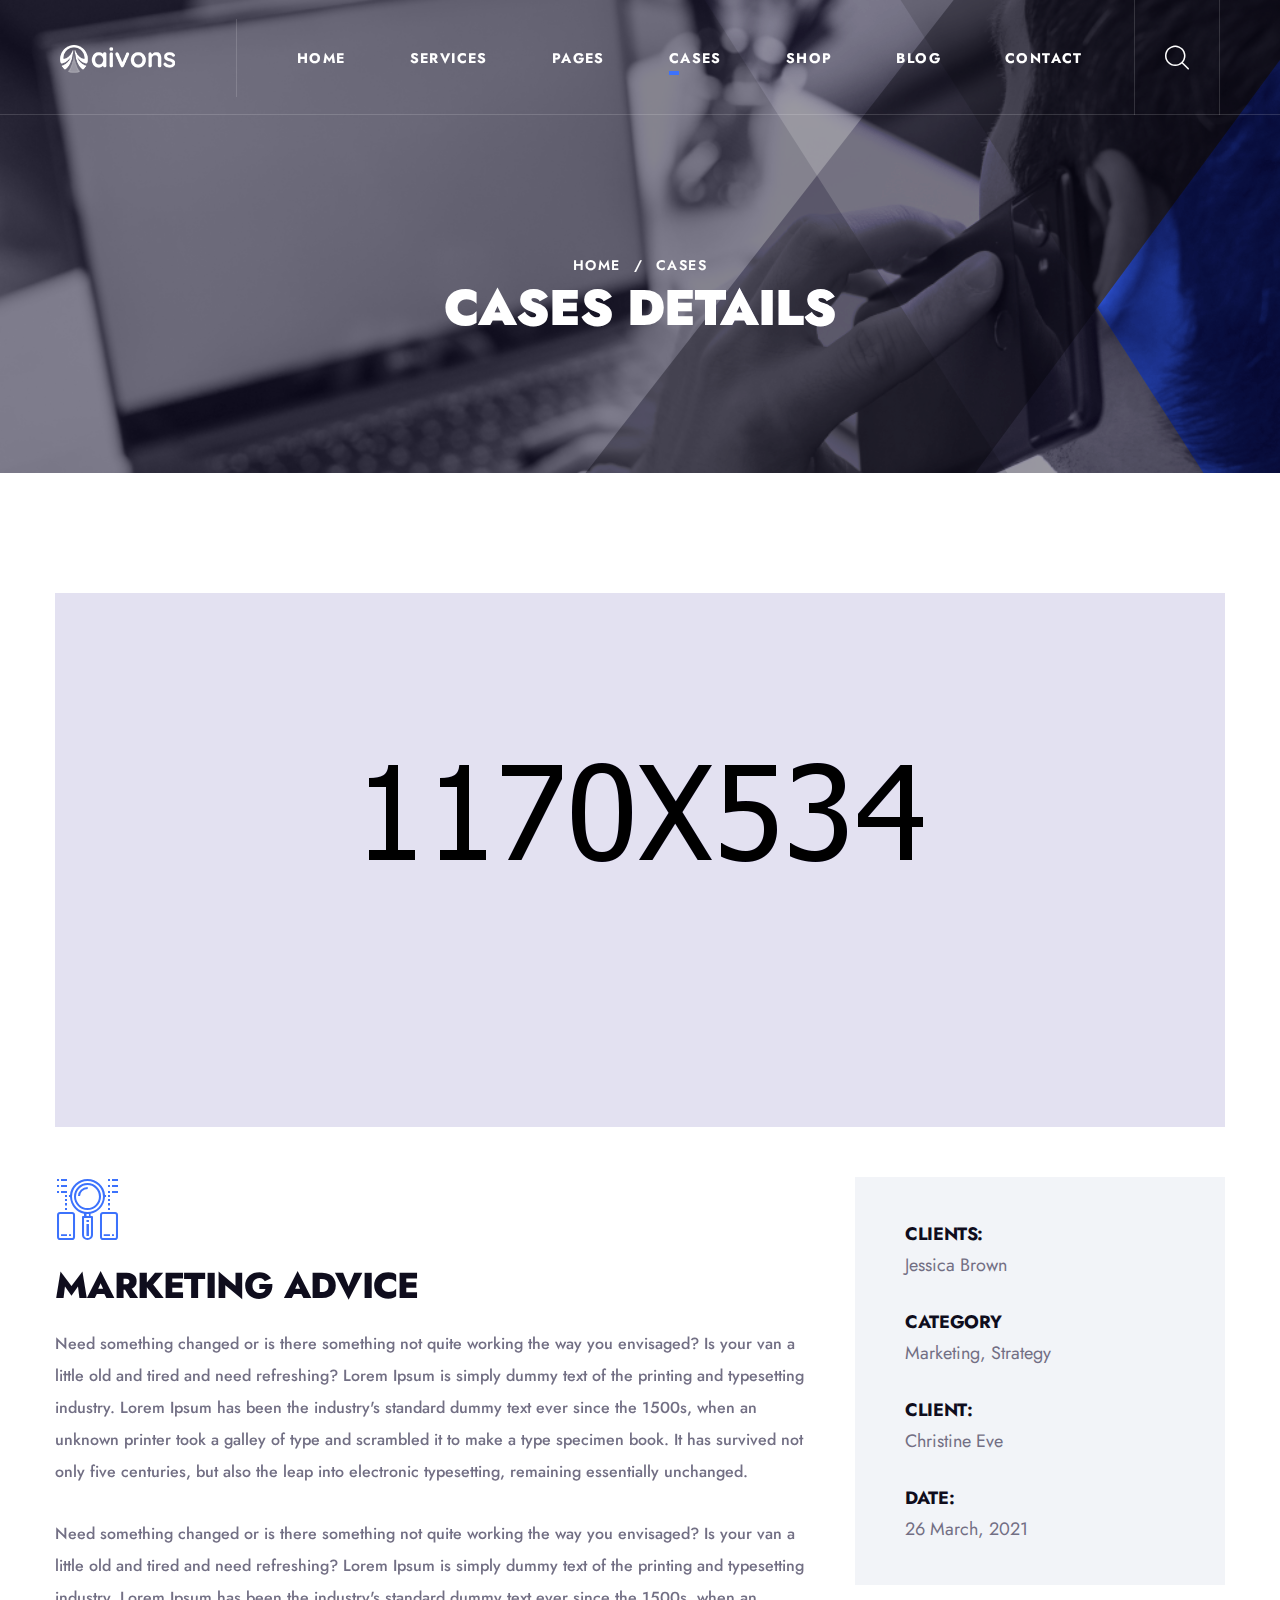
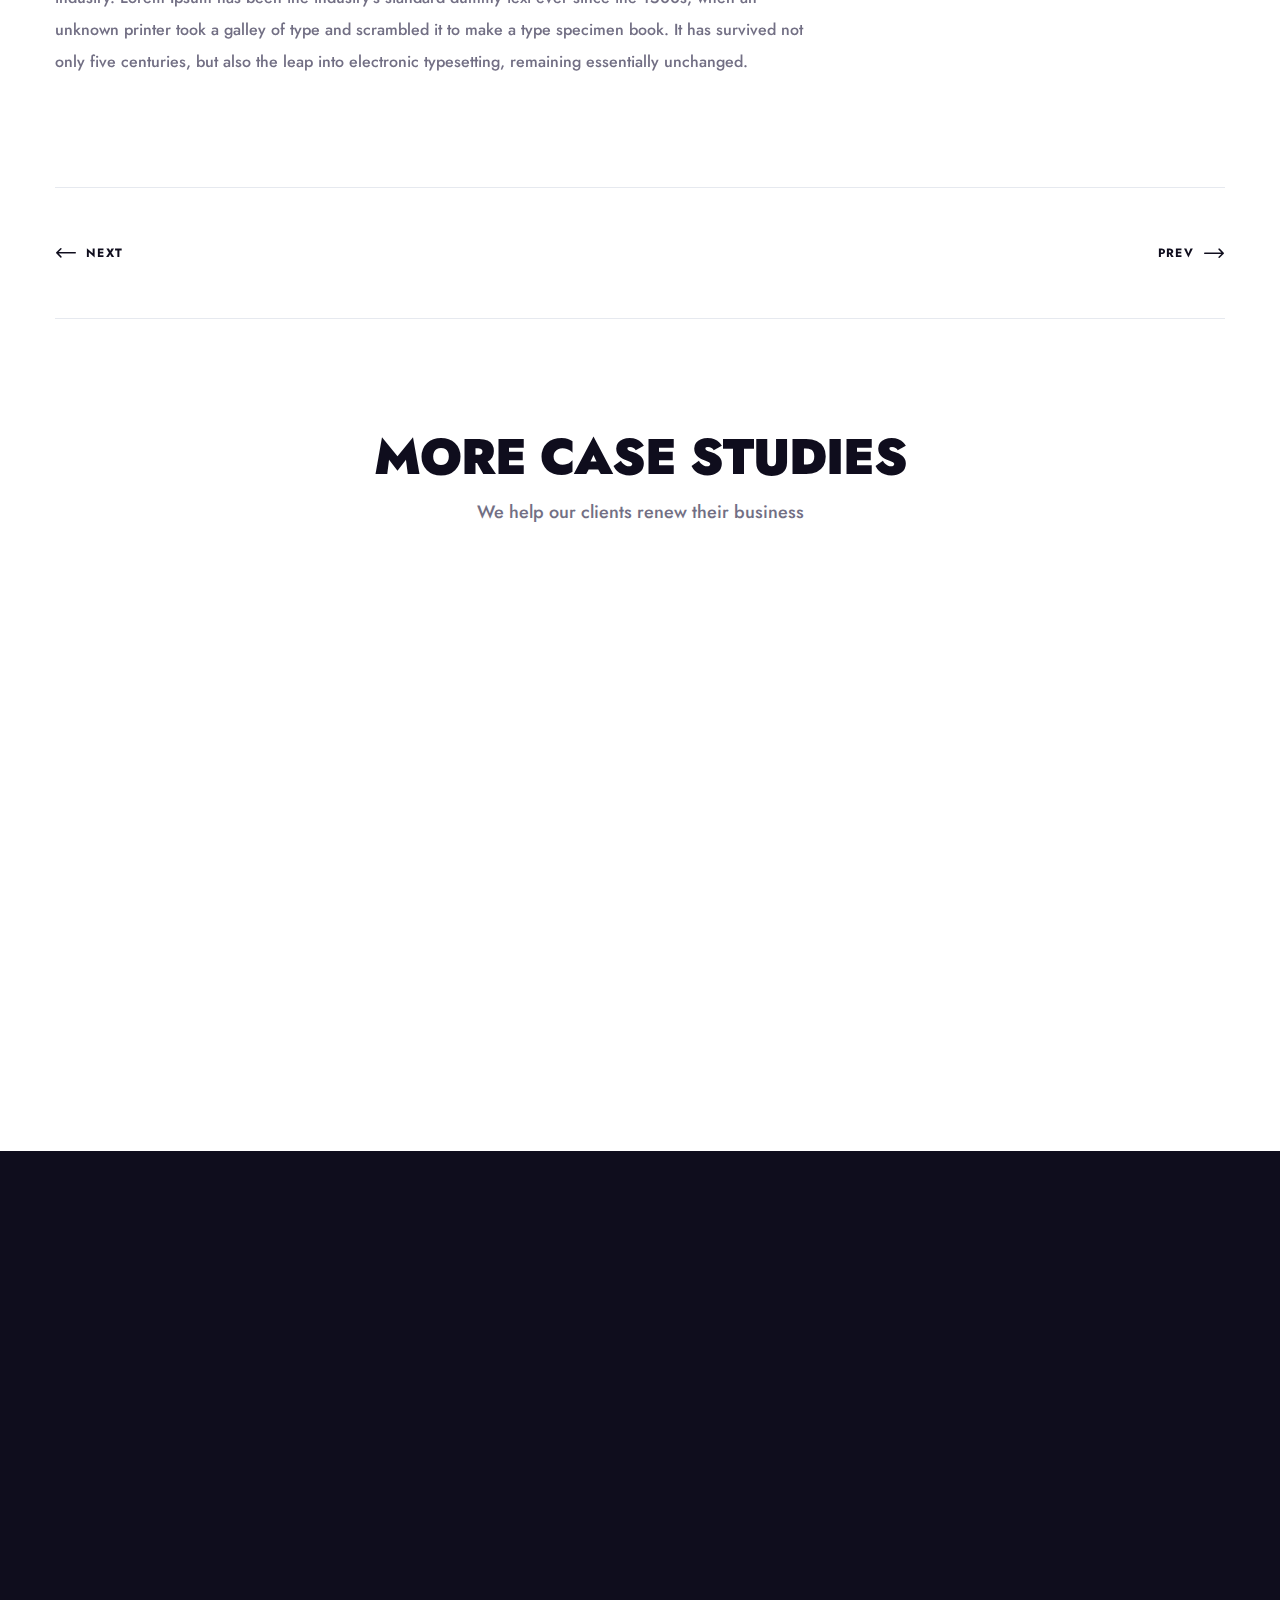
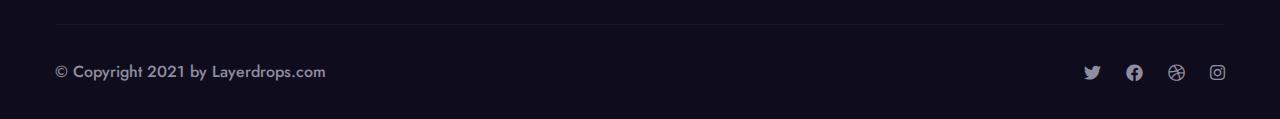
<file: cases-details.html>
<!DOCTYPE html>
<html lang="en">

<head>
    <meta charset="UTF-8" />
    <meta name="viewport" content="width=device-width, initial-scale=1.0" />
    <title>Cases Details || Aivons || HTML Template For Business</title>
    <!-- favicons Icons -->
    <link rel="apple-touch-icon" sizes="180x180" href="assets/images/favicons/apple-touch-icon.png" />
    <link rel="icon" type="image/png" sizes="32x32" href="assets/images/favicons/favicon-32x32.png" />
    <link rel="icon" type="image/png" sizes="16x16" href="assets/images/favicons/favicon-16x16.png" />
    <link rel="manifest" href="assets/images/favicons/site.webmanifest" />
    <meta name="description" content="Aivons HTML Template For Business Consulting" />

    <!-- fonts -->
    <link rel="preconnect" href="https://fonts.gstatic.com">
    <link
        href="https://fonts.googleapis.com/css2?family=Jost:ital,wght@0,100;0,200;0,300;0,400;0,500;0,600;0,700;0,800;0,900;1,100;1,200;1,300;1,400;1,500;1,600;1,700;1,800;1,900&display=swap"
        rel="stylesheet">


    <link rel="stylesheet" href="assets/vendors/bootstrap/css/bootstrap.min.css" />
    <link rel="stylesheet" href="assets/vendors/animate/animate.min.css" />
    <link rel="stylesheet" href="assets/vendors/fontawesome/css/all.min.css" />
    <link rel="stylesheet" href="assets/vendors/jarallax/jarallax.css" />
    <link rel="stylesheet" href="assets/vendors/jquery-magnific-popup/jquery.magnific-popup.css" />
    <link rel="stylesheet" href="assets/vendors/nouislider/nouislider.min.css" />
    <link rel="stylesheet" href="assets/vendors/nouislider/nouislider.pips.css" />
    <link rel="stylesheet" href="assets/vendors/odometer/odometer.min.css" />
    <link rel="stylesheet" href="assets/vendors/swiper/swiper.min.css" />
    <link rel="stylesheet" href="assets/vendors/aivons-icons/style.css">
    <link rel="stylesheet" href="assets/vendors/tiny-slider/tiny-slider.min.css" />
    <link rel="stylesheet" href="assets/vendors/reey-font/stylesheet.css" />
    <link rel="stylesheet" href="assets/vendors/owl-carousel/owl.carousel.min.css" />
    <link rel="stylesheet" href="assets/vendors/owl-carousel/owl.theme.default.min.css" />
    <link rel="stylesheet" href="assets/vendors/twentytwenty/twentytwenty.css" />
    <link rel="stylesheet" href="assets/vendors/bxslider/css/jquery.bxslider.css" />
    <!-- template styles -->
    <link rel="stylesheet" href="assets/css/aivons.css" />
    <link rel="stylesheet" href="assets/css/aivons-responsive.css" />

    <!-- RTL Styles -->
    <link rel="stylesheet" href="assets/css/aivons-rtl.css">

    <!-- color css -->
    <link rel="stylesheet" id="jssDefault" href="assets/css/colors/color-default.css">
    <link rel="stylesheet" id="jssMode" href="assets/css/modes/aivons-normal.css">

    <!-- toolbar css -->
    <link rel="stylesheet" href="assets/css/aivons-toolbar.css">
</head>

<body>



    <div class="preloader">
        <div class="preloader__image"></div><!-- /.preloader__image -->
    </div>
    <!-- /.preloader -->
    <div class="page-wrapper">
        <header class="main-header clearfix">
            <nav class="main-menu clearfix">
                <div class="main-menu-wrapper clearfix">
                    <div class="main-menu-wrapper__left">
                        <div class="main-menu-wrapper__logo">
                            <a href="index.html"><img src="assets/images/logo-1.png" alt=""></a>
                        </div>
                        <div class="main-menu-wrapper__main-menu">
                            <a href="#" class="mobile-nav__toggler">
                                <span class="mobile-nav__toggler-bar"></span>
                                <span class="mobile-nav__toggler-bar"></span>
                                <span class="mobile-nav__toggler-bar"></span>
                            </a>
                            <ul class="main-menu__list">
                                <li class="dropdown  ">
                                    <a href="index.html">Home</a>
                                    <ul>
                                        <li>
                                            <a href="index.html">Home One</a>
                                        </li>
                                        <li><a href="index2.html">Home Two</a></li>
                                        <li><a href="index3.html">Home Three</a></li>
                                        <li><a href="index-one-page.html">Home One Page</a></li>
                                        <li class="dropdown">
                                            <a href="#">Header Styles</a>
                                            <ul>
                                                <li><a href="index.html">Header One</a></li>
                                                <li><a href="index.html">Header Two</a></li>
                                                <li><a href="index.html">Header Three</a></li>
                                            </ul>
                                        </li>
                                    </ul>
                                </li>
                                <li class="dropdown">
                                    <a href="services.html">Services</a>
                                    <ul>
                                        <li><a href="services.html">Services</a></li>
                                        <li><a href="services2.html">Services Two</a></li>
                                        <li><a href="audit-marketing.html">Audit Marketing</a></li>
                                        <li><a href="banking-advising.html">Banking Advising</a></li>
                                        <li><a href="business-growth.html">Business Growth</a></li>
                                        <li><a href="consumer-product.html">Consumer Product</a></li>
                                        <li><a href="financial-advice.html">Financial Advice</a></li>
                                        <li><a href="marketing-rule.html">Marketing Rule</a></li>
                                    </ul>
                                </li>
                                <li class="dropdown">
                                    <a href="#">Pages</a>
                                    <ul>
                                        <li><a href="about.html">About</a></li>
                                        <li><a href="team.html">Team</a></li>
                                        <li><a href="testimonials.html">Testimonials</a></li>
                                        <li><a href="faq.html">FAQS</a></li>
                                        <li><a href="404.html">404</a></li>
                                    </ul>
                                </li>
                                <li class="dropdown">
                                    <a href="cases.html">Cases</a>
                                    <ul>
                                        <li><a href="cases.html">Cases</a></li>
                                        <li><a href="cases-details.html">Cases Details</a></li>
                                    </ul>
                                </li>
                                <li class="dropdown">
                                    <a href="shop.html">Shop</a>
                                    <ul>
                                        <li><a href="shop.html">Products</a></li>
                                        <li><a href="product-details.html">Product Details</a></li>
                                        <li><a href="cart.html">Cart</a></li>
                                        <li><a href="checkout.html">Checkout</a></li>
                                    </ul>
                                </li>
                                <li class="dropdown">
                                    <a href="blog-sidebar.html">Blog</a>
                                    <ul>
                                        <li><a href="blog.html">Blog</a></li>
                                        <li><a href="blog-sidebar.html">Blog Sidebar</a></li>
                                        <li><a href="blog-details.html">Blog Details</a></li>
                                    </ul>
                                </li>
                                <li><a href="contact.html">Contact</a></li>
                            </ul>
                        </div>
                    </div>
                    <div class="main-menu-wrapper__right">
                        <div class="main-menu-wrapper__social-box">
                            <div class="main-menu-wrapper__social">
                                <a href="#"><i class="fab fa-twitter"></i></a>
                                <a href="#" class="clr-fb"><i class="fab fa-facebook"></i></a>
                                <a href="#" class="clr-dri"><i class="fab fa-dribbble"></i></a>
                                <a href="#" class="clr-ins"><i class="fab fa-instagram"></i></a>
                            </div>
                        </div>
                        <div class="main-menu-wrapper__search-box">
                            <a href="#" class="main-menu-wrapper__search search-toggler icon-magnifying-glass1"></a>
                        </div>
                        <div class="main-menu-wrapper__phone-contact">
                            <p>Need help? Talk to an expert</p>
                            <a href="tel:+92-666-888-0000">+92 666 888 0000</a>
                        </div>
                    </div>
                </div>
            </nav>
        </header>

        <div class="stricky-header stricked-menu main-menu">
            <div class="sticky-header__content"></div><!-- /.sticky-header__content -->
        </div><!-- /.stricky-header -->

        <!--Page Header Start-->
        <section class="page-header">
            <div class="page-header__bg"></div><!-- /.page-header__bg -->
            <div class="page-header-shape-1"></div><!-- /.page-header-shape-1 -->
            <div class="page-header-shape-2"></div><!-- /.page-header-shape-2 -->
            <div class="page-header-shape-3"></div><!-- /.page-header-shape-3 -->
            <div class="container">
                <div class="page-header__inner">
                    <ul class="thm-breadcrumb list-unstyled">
                        <li><a href="index.html">Home</a></li>
                        <li><span>/</span></li>
                        <li>Cases</li>
                    </ul>
                    <h2>Cases Details</h2>
                </div>
            </div>
        </section>
        <!--Page Header End-->

        <!--Cases Details Start-->
        <section class="cases-details">
            <div class="container">
                <div class="row">
                    <div class="col-xl-12">
                        <div class="cases-details__img">
                            <img src="assets/images/resources/cases-details-img-1.jpg" alt="">
                        </div>
                    </div>
                </div>
                <div class="row">
                    <div class="col-xl-8 col-lg-7">
                        <div class="cases-details__left">
                            <div class="cases-details__content">
                                <div class="cases-details__icon">
                                    <span class="icon-research"></span>
                                </div>
                                <h2 class="cases-details__title">Marketing advice</h2>
                                <p class="cases-details__text-1">Need something changed or is there something not quite
                                    working the way you envisaged? Is your van a little old and tired and need
                                    refreshing? Lorem Ipsum is simply dummy text of the printing and typesetting
                                    industry. Lorem Ipsum has been the industry's standard dummy text ever since the
                                    1500s, when an unknown printer took a galley of type and scrambled it to make a type
                                    specimen book. It has survived not only five centuries, but also the leap into
                                    electronic typesetting, remaining essentially unchanged.</p>
                                <p class="cases-details__text-2">Need something changed or is there something not quite
                                    working the way you envisaged? Is your van a little old and tired and need
                                    refreshing? Lorem Ipsum is simply dummy text of the printing and typesetting
                                    industry. Lorem Ipsum has been the industry's standard dummy text ever since the
                                    1500s, when an unknown printer took a galley of type and scrambled it to make a type
                                    specimen book. It has survived not only five centuries, but also the leap into
                                    electronic typesetting, remaining essentially unchanged.</p>
                            </div>
                        </div>
                    </div>
                    <div class="col-xl-4 col-lg-5">
                        <div class="cases-details__right">
                            <ul class="cases-details__right-list list-unstyled">
                                <li>
                                    <p>Clients:</p>
                                    <span>Jessica Brown</span>
                                </li>
                                <li>
                                    <p>Category</p>
                                    <span>Marketing, Strategy</span>
                                </li>
                                <li>
                                    <p>Client:</p>
                                    <span>Christine Eve</span>
                                </li>
                                <li>
                                    <p>Date:</p>
                                    <span>26 March, 2021</span>
                                </li>
                            </ul>
                        </div>
                    </div>
                </div>
                <div class="row">
                    <div class="col-xl-12">
                        <div class="cases-details__pagination-box">
                            <ul class="cases-details__pagination list-unstyled">
                                <li class="next">
                                    <a href="#" aria-label="Previous"><i class="icon-right-arrow1"></i>Next</a>
                                </li>
                                <li class="count"><a href="#"></a></li>
                                <li class="count"><a href="#"></a></li>
                                <li class="count"><a href="#"></a></li>
                                <li class="count"><a href="#"></a></li>
                                <li class="previous">
                                    <a href="#" aria-label="Next">Prev<i class="icon-right-arrow1"></i></a>
                                </li>
                            </ul>
                        </div>
                    </div>
                </div>
            </div>
        </section>
        <!--Cases Details End-->

        <!--Cases One Start-->
        <section class="cases-one more-cases">
            <div class="container">
                <div class="section-title text-center">
                    <h2 class="section-title__title">More Case studies</h2>
                    <span class="section-title__tagline">We help our clients renew their business</span>
                </div>
                <div class="row">
                    <div class="col-xl-4 col-lg-4 wow fadeInUp" data-wow-delay="0ms" data-wow-duration="1500ms">
                        <!--Cases One Single-->
                        <div class="cases-one__single">
                            <div class="cases-one__img-box">
                                <div class="cases-one__img">
                                    <img src="assets/images/resources/more-cases-img-1.jpg" alt="">
                                </div>
                                <div class="cases-one__content">
                                    <div class="cases-one__icon">
                                        <span class="icon-report"></span>
                                    </div>
                                    <p class="cases-one__tagline">business growth</p>
                                    <h2 class="cases-one__tilte"><a href="cases-details.html">Digital campaigns</a></h2>
                                </div>
                            </div>
                        </div>
                    </div>
                    <div class="col-xl-4 col-lg-4 wow fadeInUp" data-wow-delay="300ms" data-wow-duration="1500ms">
                        <!--Cases One Single-->
                        <div class="cases-one__single">
                            <div class="cases-one__img-box">
                                <div class="cases-one__img">
                                    <img src="assets/images/resources/more-cases-img-2.jpg" alt="">
                                </div>
                                <div class="cases-one__content">
                                    <div class="cases-one__icon">
                                        <span class="icon-team1"></span>
                                    </div>
                                    <p class="cases-one__tagline">marketing rates</p>
                                    <h2 class="cases-one__tilte"><a href="cases-details.html">substantial business</a>
                                    </h2>
                                </div>
                            </div>
                        </div>
                    </div>
                    <div class="col-xl-4 col-lg-4 wow fadeInUp" data-wow-delay="600ms" data-wow-duration="1500ms">
                        <!--Cases One Single-->
                        <div class="cases-one__single">
                            <div class="cases-one__img-box">
                                <div class="cases-one__img">
                                    <img src="assets/images/resources/more-cases-img-3.jpg" alt="">
                                </div>
                                <div class="cases-one__content">
                                    <div class="cases-one__icon">
                                        <span class="icon-consulting"></span>
                                    </div>
                                    <p class="cases-one__tagline">Extra briliant</p>
                                    <h2 class="cases-one__tilte"><a href="cases-details.html">top-notch consultation</a>
                                    </h2>
                                </div>
                            </div>
                        </div>
                    </div>
                </div>
            </div>
        </section>
        <!--Cases One End-->

        <!--Site Footer One Start-->
        <footer class="site-footer">
            <div class="site-footer-shape wow slideInRight" data-wow-delay="100ms" data-wow-duration="3500ms"
                style="background-image: url(assets/images/shapes/footer-shape.png)"></div>
            <div class="container">
                <div class="site-footer__top">
                    <div class="row">
                        <div class="col-xl-4 col-lg-6 col-md-6 wow fadeInUp" data-wow-delay="100ms">
                            <div class="footer-widget__column footer-widget__about">
                                <div class="footer-widget__about-logo">
                                    <a href="index.html"><img src="assets/images/footer-logo.png" alt=""></a>
                                </div>
                                <p class="footer-widget__text">Welcome to our consultancy agency. Lore ipsum simply text
                                    amet cing elit.</p>
                                <ul class="list-unstyled footer-widget__contact-list">
                                    <li>
                                        <div class="icon">
                                            <i class="fas fa-phone-square-alt"></i>
                                        </div>
                                        <div class="text">
                                            <p><a href="tel:+92-666-888-0000">+92 666 888 0000</a></p>
                                        </div>
                                    </li>
                                    <li>
                                        <div class="icon">
                                            <i class="fas fa-envelope"></i>
                                        </div>
                                        <div class="text">
                                            <p><a href="mailto:needhelp@company.com">needhelp@company.com</a></p>
                                        </div>
                                    </li>
                                    <li>
                                        <div class="icon">
                                            <i class="fas fa-map-marker-alt"></i>
                                        </div>
                                        <div class="text">
                                            <p>66 Broklyn Street New York, USA</p>
                                        </div>
                                    </li>
                                </ul>
                            </div>
                        </div>
                        <div class="col-xl-3 col-lg-6 col-md-6 wow fadeInUp" data-wow-delay="200ms">
                            <div class="footer-widget__column footer-widget__explore clearfix">
                                <h3 class="footer-widget__title">Explore</h3>
                                <ul class="footer-widget__explore-list list-unstyled">
                                    <li><a href="about.html">About</a></li>
                                    <li><a href="team.html">Meet our team</a></li>
                                    <li><a href="cases.html">Case stories</a></li>
                                    <li><a href="blog.html">Latest news</a></li>
                                    <li><a href="contact.html">Contact</a></li>
                                </ul>
                                <ul class="footer-widget__explore-list footer-widget__explore-list-two list-unstyled">
                                    <li><a href="contact.html">Support</a></li>
                                    <li><a href="faq.html">Terms of use</a></li>
                                    <li><a href="about.html">Privacy policy</a></li>
                                    <li><a href="faq.html">Help</a></li>
                                </ul>
                            </div>
                        </div>
                        <div class="col-xl-5 col-lg-6 col-md-8 wow fadeInUp" data-wow-delay="400ms">
                            <div class="footer-widget__column footer-widget__newsletter">
                                <h3 class="footer-widget__title footer-widget__title-news">Newsletter</h3>
                                <form class="footer-widget__newsletter-form">
                                    <p class="footer-widget__newsletter-text">Subsrcibe for latest articles and
                                        resources</p>
                                    <div class="footer-widget__newsletter-input-box">
                                        <input type="email" placeholder="Email address" name="email">
                                        <button type="submit" class="footer-widget__newsletter-btn">Register</button>
                                    </div>
                                </form>
                            </div>
                        </div>
                    </div>
                </div>
                <div class="site-footer-bottom">
                    <div class="row">
                        <div class="col-xl-12">
                            <div class="site-footer-bottom__inner">
                                <div class="site-footer-bottom__left">
                                    <p>© Copyright 2021 by <a href="#">Layerdrops.com</a></p>
                                </div>
                                <div class="site-footer__social">
                                    <a href="#"><i class="fab fa-twitter"></i></a>
                                    <a href="#" class="clr-fb"><i class="fab fa-facebook"></i></a>
                                    <a href="#" class="clr-dri"><i class="fab fa-dribbble"></i></a>
                                    <a href="#" class="clr-ins"><i class="fab fa-instagram"></i></a>
                                </div>
                            </div>
                        </div>
                    </div>
                </div>
            </div>
        </footer>
        <!--Site Footer One End-->


    </div><!-- /.page-wrapper -->


    <div class="mobile-nav__wrapper">
        <div class="mobile-nav__overlay mobile-nav__toggler"></div>
        <!-- /.mobile-nav__overlay -->
        <div class="mobile-nav__content">
            <span class="mobile-nav__close mobile-nav__toggler"><i class="fa fa-times"></i></span>

            <div class="logo-box">
                <a href="index.html" aria-label="logo image"><img src="assets/images/logo-1.png" width="155"
                        alt="" /></a>
            </div>
            <!-- /.logo-box -->
            <div class="mobile-nav__container"></div>
            <!-- /.mobile-nav__container -->

            <ul class="mobile-nav__contact list-unstyled">
                <li>
                    <i class="fa fa-envelope"></i>
                    <a href="mailto:needhelp@packageName__.com">needhelp@aivons.com</a>
                </li>
                <li>
                    <i class="fa fa-phone-alt"></i>
                    <a href="tel:666-888-0000">666 888 0000</a>
                </li>
            </ul><!-- /.mobile-nav__contact -->
            <div class="mobile-nav__top">
                <div class="mobile-nav__social">
                    <a href="#" class="fab fa-twitter"></a>
                    <a href="#" class="fab fa-facebook-square"></a>
                    <a href="#" class="fab fa-pinterest-p"></a>
                    <a href="#" class="fab fa-instagram"></a>
                </div><!-- /.mobile-nav__social -->
            </div><!-- /.mobile-nav__top -->



        </div>
        <!-- /.mobile-nav__content -->
    </div>
    <!-- /.mobile-nav__wrapper -->

    <div class="search-popup">
        <div class="search-popup__overlay search-toggler"></div>
        <!-- /.search-popup__overlay -->
        <div class="search-popup__content">
            <form action="#">
                <label for="search" class="sr-only">search here</label><!-- /.sr-only -->
                <input type="text" id="search" placeholder="Search Here..." />
                <button type="submit" aria-label="search submit" class="thm-btn">
                    <i class="icon-magnifying-glass"></i>
                </button>
            </form>
        </div>
        <!-- /.search-popup__content -->
    </div>
    <!-- /.search-popup -->

    <a href="#" data-target="html" class="scroll-to-target scroll-to-top"><i class="fa fa-angle-up"></i></a>


    <script src="assets/vendors/jquery/jquery-3.5.1.min.js"></script>
    <script src="assets/vendors/bootstrap/js/bootstrap.bundle.min.js"></script>
    <script src="assets/vendors/jarallax/jarallax.min.js"></script>
    <script src="assets/vendors/jquery-ajaxchimp/jquery.ajaxchimp.min.js"></script>
    <script src="assets/vendors/jquery-appear/jquery.appear.min.js"></script>
    <script src="assets/vendors/jquery-circle-progress/jquery.circle-progress.min.js"></script>
    <script src="assets/vendors/jquery-magnific-popup/jquery.magnific-popup.min.js"></script>
    <script src="assets/vendors/jquery-validate/jquery.validate.min.js"></script>
    <script src="assets/vendors/nouislider/nouislider.min.js"></script>
    <script src="assets/vendors/odometer/odometer.min.js"></script>
    <script src="assets/vendors/swiper/swiper.min.js"></script>
    <script src="assets/vendors/tiny-slider/tiny-slider.min.js"></script>
    <script src="assets/vendors/wnumb/wNumb.min.js"></script>
    <script src="assets/vendors/wow/wow.js"></script>
    <script src="assets/vendors/isotope/isotope.js"></script>
    <script src="assets/vendors/countdown/countdown.min.js"></script>
    <script src="assets/vendors/owl-carousel/owl.carousel.min.js"></script>
    <script src="assets/vendors/twentytwenty/twentytwenty.js"></script>
    <script src="assets/vendors/twentytwenty/jquery.event.move.js"></script>
    <script src="assets/vendors/bxslider/js/jquery.bxslider.min.js"></script>


    <script src="http://maps.google.com/maps/api/js?key=AIzaSyATY4Rxc8jNvDpsK8ZetC7JyN4PFVYGCGM"></script>


    <!-- template js -->
    <script src="assets/js/aivons.js"></script>



</body>

</html>
</file>
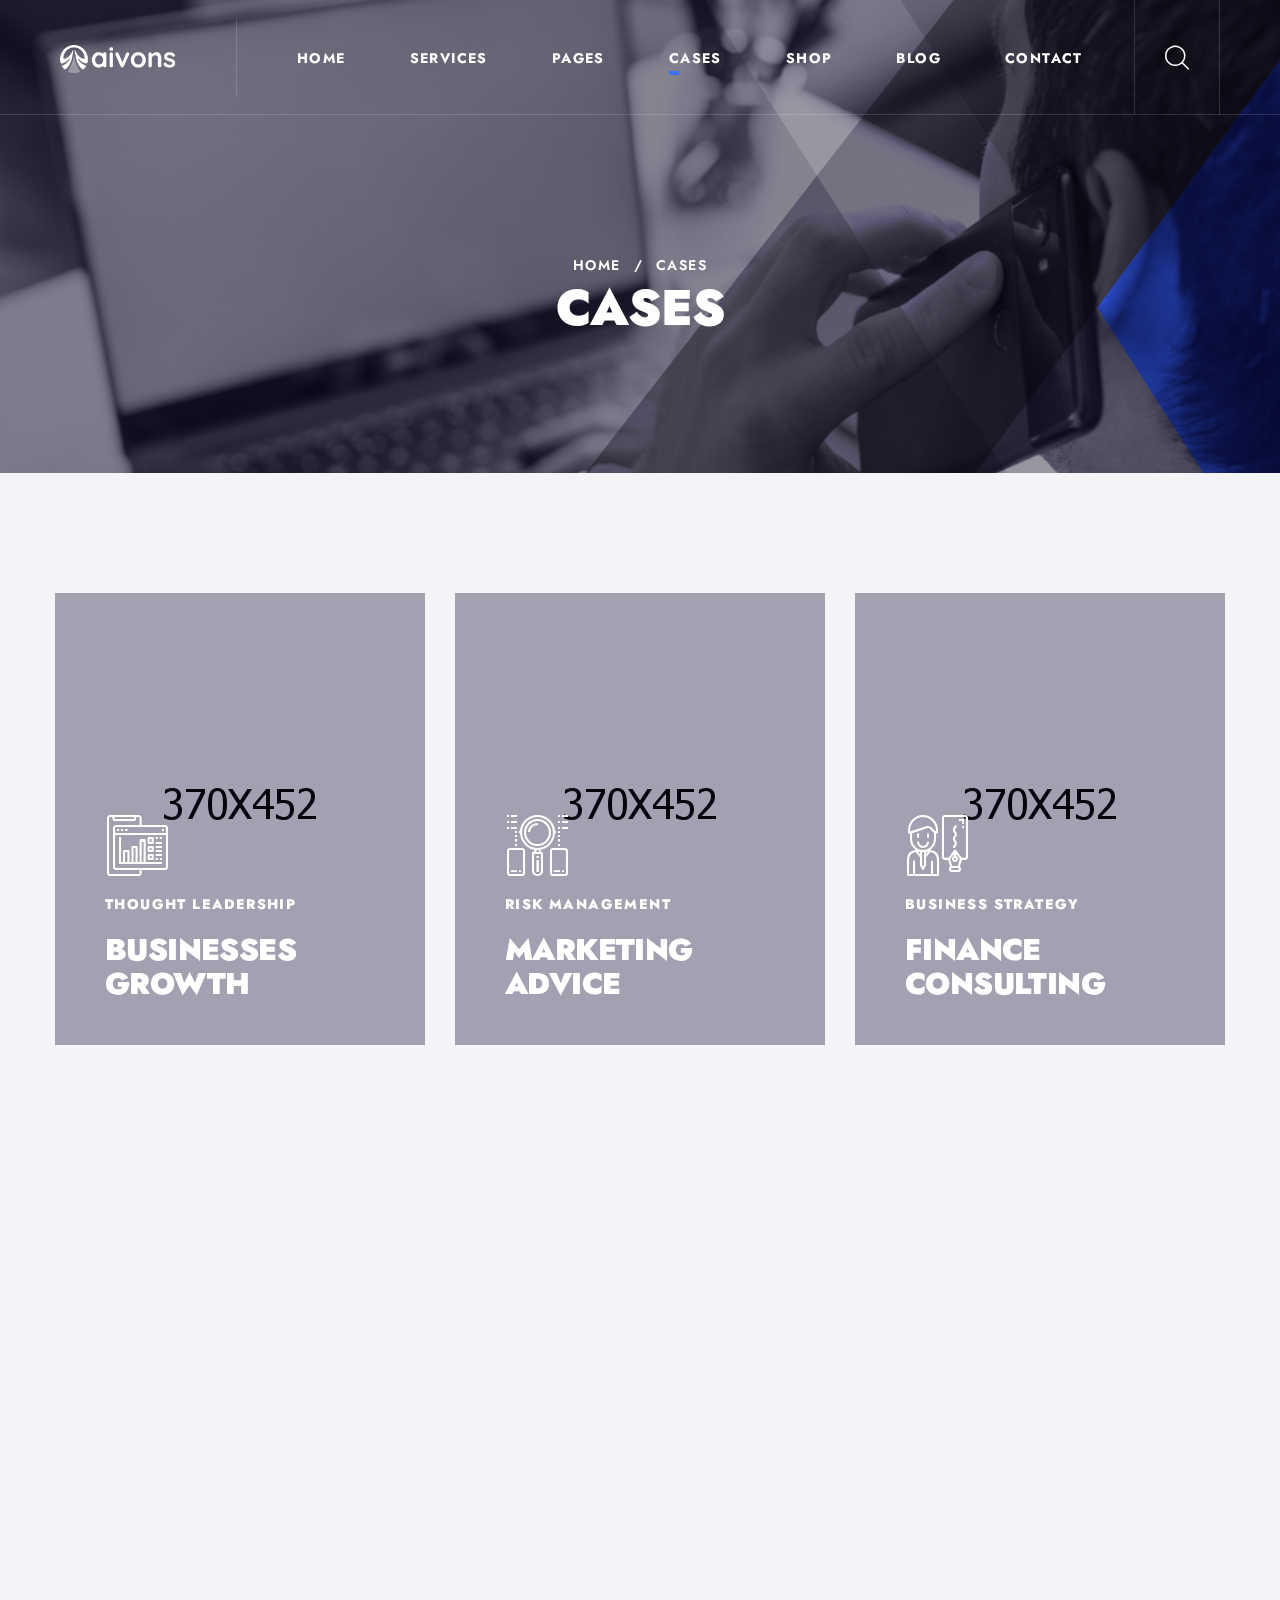
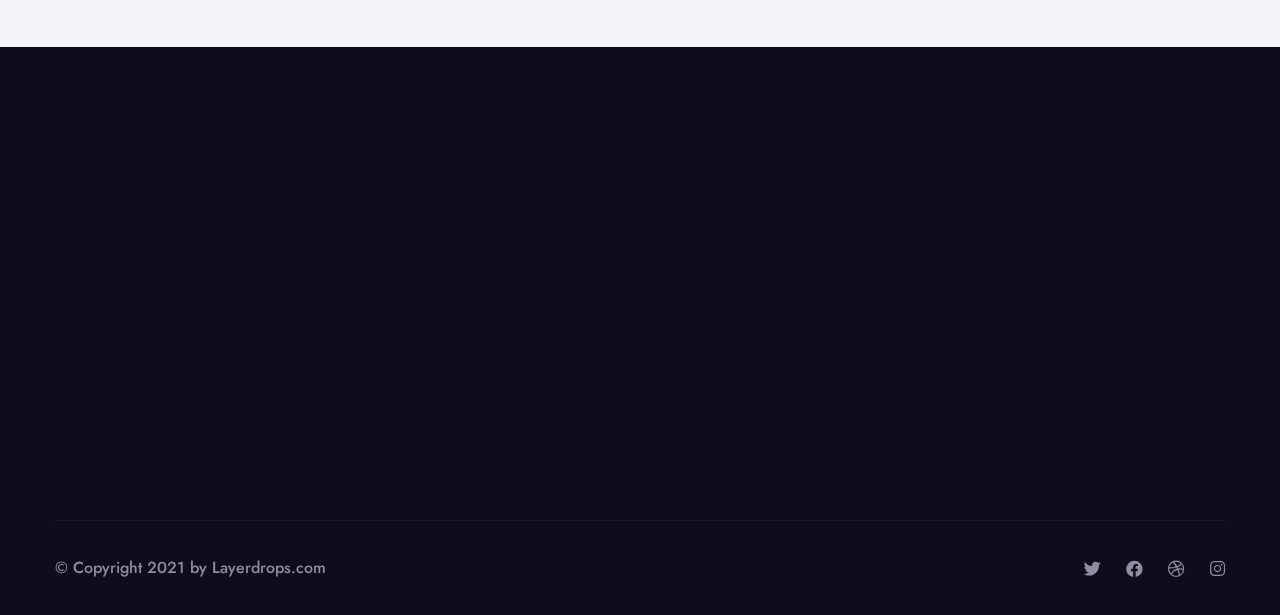
<file: cases.html>
<!DOCTYPE html>
<html lang="en">

<head>
    <meta charset="UTF-8" />
    <meta name="viewport" content="width=device-width, initial-scale=1.0" />
    <title>Cases || Aivons || HTML Template For Business</title>
    <!-- favicons Icons -->
    <link rel="apple-touch-icon" sizes="180x180" href="assets/images/favicons/apple-touch-icon.png" />
    <link rel="icon" type="image/png" sizes="32x32" href="assets/images/favicons/favicon-32x32.png" />
    <link rel="icon" type="image/png" sizes="16x16" href="assets/images/favicons/favicon-16x16.png" />
    <link rel="manifest" href="assets/images/favicons/site.webmanifest" />
    <meta name="description" content="Aivons HTML Template For Business Consulting" />

    <!-- fonts -->
    <link rel="preconnect" href="https://fonts.gstatic.com">
    <link
        href="https://fonts.googleapis.com/css2?family=Jost:ital,wght@0,100;0,200;0,300;0,400;0,500;0,600;0,700;0,800;0,900;1,100;1,200;1,300;1,400;1,500;1,600;1,700;1,800;1,900&display=swap"
        rel="stylesheet">


    <link rel="stylesheet" href="assets/vendors/bootstrap/css/bootstrap.min.css" />
    <link rel="stylesheet" href="assets/vendors/animate/animate.min.css" />
    <link rel="stylesheet" href="assets/vendors/fontawesome/css/all.min.css" />
    <link rel="stylesheet" href="assets/vendors/jarallax/jarallax.css" />
    <link rel="stylesheet" href="assets/vendors/jquery-magnific-popup/jquery.magnific-popup.css" />
    <link rel="stylesheet" href="assets/vendors/nouislider/nouislider.min.css" />
    <link rel="stylesheet" href="assets/vendors/nouislider/nouislider.pips.css" />
    <link rel="stylesheet" href="assets/vendors/odometer/odometer.min.css" />
    <link rel="stylesheet" href="assets/vendors/swiper/swiper.min.css" />
    <link rel="stylesheet" href="assets/vendors/aivons-icons/style.css">
    <link rel="stylesheet" href="assets/vendors/tiny-slider/tiny-slider.min.css" />
    <link rel="stylesheet" href="assets/vendors/reey-font/stylesheet.css" />
    <link rel="stylesheet" href="assets/vendors/owl-carousel/owl.carousel.min.css" />
    <link rel="stylesheet" href="assets/vendors/owl-carousel/owl.theme.default.min.css" />
    <link rel="stylesheet" href="assets/vendors/twentytwenty/twentytwenty.css" />
    <link rel="stylesheet" href="assets/vendors/bxslider/css/jquery.bxslider.css" />
    <!-- template styles -->
    <link rel="stylesheet" href="assets/css/aivons.css" />
    <link rel="stylesheet" href="assets/css/aivons-responsive.css" />

    <!-- RTL Styles -->
    <link rel="stylesheet" href="assets/css/aivons-rtl.css">

    <!-- color css -->
    <link rel="stylesheet" id="jssDefault" href="assets/css/colors/color-default.css">
    <link rel="stylesheet" id="jssMode" href="assets/css/modes/aivons-normal.css">

    <!-- toolbar css -->
    <link rel="stylesheet" href="assets/css/aivons-toolbar.css">
</head>

<body>



    <div class="preloader">
        <div class="preloader__image"></div><!-- /.preloader__image -->
    </div>
    <!-- /.preloader -->
    <div class="page-wrapper">
        <header class="main-header clearfix">
            <nav class="main-menu clearfix">
                <div class="main-menu-wrapper clearfix">
                    <div class="main-menu-wrapper__left">
                        <div class="main-menu-wrapper__logo">
                            <a href="index.html"><img src="assets/images/logo-1.png" alt=""></a>
                        </div>
                        <div class="main-menu-wrapper__main-menu">
                            <a href="#" class="mobile-nav__toggler">
                                <span class="mobile-nav__toggler-bar"></span>
                                <span class="mobile-nav__toggler-bar"></span>
                                <span class="mobile-nav__toggler-bar"></span>
                            </a>
                            <ul class="main-menu__list">
                                <li class="dropdown  ">
                                    <a href="index.html">Home</a>
                                    <ul>
                                        <li>
                                            <a href="index.html">Home One</a>
                                        </li>
                                        <li><a href="index2.html">Home Two</a></li>
                                        <li><a href="index3.html">Home Three</a></li>
                                        <li><a href="index-one-page.html">Home One Page</a></li>
                                        <li class="dropdown">
                                            <a href="#">Header Styles</a>
                                            <ul>
                                                <li><a href="index.html">Header One</a></li>
                                                <li><a href="index.html">Header Two</a></li>
                                                <li><a href="index.html">Header Three</a></li>
                                            </ul>
                                        </li>
                                    </ul>
                                </li>
                                <li class="dropdown">
                                    <a href="services.html">Services</a>
                                    <ul>
                                        <li><a href="services.html">Services</a></li>
                                        <li><a href="services2.html">Services Two</a></li>
                                        <li><a href="audit-marketing.html">Audit Marketing</a></li>
                                        <li><a href="banking-advising.html">Banking Advising</a></li>
                                        <li><a href="business-growth.html">Business Growth</a></li>
                                        <li><a href="consumer-product.html">Consumer Product</a></li>
                                        <li><a href="financial-advice.html">Financial Advice</a></li>
                                        <li><a href="marketing-rule.html">Marketing Rule</a></li>
                                    </ul>
                                </li>
                                <li class="dropdown">
                                    <a href="#">Pages</a>
                                    <ul>
                                        <li><a href="about.html">About</a></li>
                                        <li><a href="team.html">Team</a></li>
                                        <li><a href="testimonials.html">Testimonials</a></li>
                                        <li><a href="faq.html">FAQS</a></li>
                                        <li><a href="404.html">404</a></li>
                                    </ul>
                                </li>
                                <li class="dropdown">
                                    <a href="cases.html">Cases</a>
                                    <ul>
                                        <li><a href="cases.html">Cases</a></li>
                                        <li><a href="cases-details.html">Cases Details</a></li>
                                    </ul>
                                </li>
                                <li class="dropdown">
                                    <a href="shop.html">Shop</a>
                                    <ul>
                                        <li><a href="shop.html">Products</a></li>
                                        <li><a href="product-details.html">Product Details</a></li>
                                        <li><a href="cart.html">Cart</a></li>
                                        <li><a href="checkout.html">Checkout</a></li>
                                    </ul>
                                </li>
                                <li class="dropdown">
                                    <a href="blog-sidebar.html">Blog</a>
                                    <ul>
                                        <li><a href="blog.html">Blog</a></li>
                                        <li><a href="blog-sidebar.html">Blog Sidebar</a></li>
                                        <li><a href="blog-details.html">Blog Details</a></li>
                                    </ul>
                                </li>
                                <li><a href="contact.html">Contact</a></li>
                            </ul>
                        </div>
                    </div>
                    <div class="main-menu-wrapper__right">
                        <div class="main-menu-wrapper__social-box">
                            <div class="main-menu-wrapper__social">
                                <a href="#"><i class="fab fa-twitter"></i></a>
                                <a href="#" class="clr-fb"><i class="fab fa-facebook"></i></a>
                                <a href="#" class="clr-dri"><i class="fab fa-dribbble"></i></a>
                                <a href="#" class="clr-ins"><i class="fab fa-instagram"></i></a>
                            </div>
                        </div>
                        <div class="main-menu-wrapper__search-box">
                            <a href="#" class="main-menu-wrapper__search search-toggler icon-magnifying-glass1"></a>
                        </div>
                        <div class="main-menu-wrapper__phone-contact">
                            <p>Need help? Talk to an expert</p>
                            <a href="tel:+92-666-888-0000">+92 666 888 0000</a>
                        </div>
                    </div>
                </div>
            </nav>
        </header>

        <div class="stricky-header stricked-menu main-menu">
            <div class="sticky-header__content"></div><!-- /.sticky-header__content -->
        </div><!-- /.stricky-header -->

        <!--Page Header Start-->
        <section class="page-header">
            <div class="page-header__bg"></div><!-- /.page-header__bg -->
            <div class="page-header-shape-1"></div><!-- /.page-header-shape-1 -->
            <div class="page-header-shape-2"></div><!-- /.page-header-shape-2 -->
            <div class="page-header-shape-3"></div><!-- /.page-header-shape-3 -->
            <div class="container">
                <div class="page-header__inner">
                    <ul class="thm-breadcrumb list-unstyled">
                        <li><a href="index.html">Home</a></li>
                        <li><span>/</span></li>
                        <li>Cases</li>
                    </ul>
                    <h2>Cases</h2>
                </div>
            </div>
        </section>
        <!--Page Header End-->

        <!--Cases One Start-->
        <section class="cases-one cases-page">
            <div class="container">
                <div class="row">
                    <div class="col-xl-4 col-lg-6 col-md-6 wow fadeInUp" data-wow-delay="0ms"
                        data-wow-duration="1500ms">
                        <!--Cases One Single-->
                        <div class="cases-one__single">
                            <div class="cases-one__img-box">
                                <div class="cases-one__img">
                                    <img src="assets/images/resources/cases-page-img-1.jpg" alt="">
                                </div>
                                <div class="cases-one__content">
                                    <div class="cases-one__icon">
                                        <span class="icon-mobile-analytics"></span>
                                    </div>
                                    <p class="cases-one__tagline">Thought leadership</p>
                                    <h2 class="cases-one__tilte"><a href="cases-details.html">businesses growth</a></h2>
                                </div>
                            </div>
                        </div>
                    </div>
                    <div class="col-xl-4 col-lg-6 col-md-6 wow fadeInUp" data-wow-delay="100ms"
                        data-wow-duration="1500ms">
                        <!--Cases One Single-->
                        <div class="cases-one__single">
                            <div class="cases-one__img-box">
                                <div class="cases-one__img">
                                    <img src="assets/images/resources/cases-page-img-2.jpg" alt="">
                                </div>
                                <div class="cases-one__content">
                                    <div class="cases-one__icon">
                                        <span class="icon-research"></span>
                                    </div>
                                    <p class="cases-one__tagline">Risk management</p>
                                    <h2 class="cases-one__tilte"><a href="cases-details.html">Marketing advice</a></h2>
                                </div>
                            </div>
                        </div>
                    </div>
                    <div class="col-xl-4 col-lg-6 col-md-6 wow fadeInUp" data-wow-delay="200ms"
                        data-wow-duration="1500ms">
                        <!--Cases One Single-->
                        <div class="cases-one__single">
                            <div class="cases-one__img-box">
                                <div class="cases-one__img">
                                    <img src="assets/images/resources/cases-page-img-3.jpg" alt="">
                                </div>
                                <div class="cases-one__content">
                                    <div class="cases-one__icon">
                                        <span class="icon-creative"></span>
                                    </div>
                                    <p class="cases-one__tagline">Business strategy</p>
                                    <h2 class="cases-one__tilte"><a href="cases-details.html">finance consulting</a>
                                    </h2>
                                </div>
                            </div>
                        </div>
                    </div>
                    <div class="col-xl-4 col-lg-6 col-md-6 wow fadeInUp" data-wow-delay="300ms"
                        data-wow-duration="1500ms">
                        <!--Cases One Single-->
                        <div class="cases-one__single">
                            <div class="cases-one__img-box">
                                <div class="cases-one__img">
                                    <img src="assets/images/resources/cases-page-img-4.jpg" alt="">
                                </div>
                                <div class="cases-one__content">
                                    <div class="cases-one__icon">
                                        <span class="icon-report"></span>
                                    </div>
                                    <p class="cases-one__tagline">business growth</p>
                                    <h2 class="cases-one__tilte"><a href="cases-details.html">Digital campaigns</a></h2>
                                </div>
                            </div>
                        </div>
                    </div>
                    <div class="col-xl-4 col-lg-6 col-md-6 wow fadeInUp" data-wow-delay="400ms"
                        data-wow-duration="1500ms">
                        <!--Cases One Single-->
                        <div class="cases-one__single">
                            <div class="cases-one__img-box">
                                <div class="cases-one__img">
                                    <img src="assets/images/resources/cases-page-img-5.jpg" alt="">
                                </div>
                                <div class="cases-one__content">
                                    <div class="cases-one__icon">
                                        <span class="icon-team1"></span>
                                    </div>
                                    <p class="cases-one__tagline">marketing rates</p>
                                    <h2 class="cases-one__tilte"><a href="cases-details.html">substantial business</a>
                                    </h2>
                                </div>
                            </div>
                        </div>
                    </div>
                    <div class="col-xl-4 col-lg-6 col-md-6 wow fadeInUp" data-wow-delay="500ms"
                        data-wow-duration="1500ms">
                        <!--Cases One Single-->
                        <div class="cases-one__single">
                            <div class="cases-one__img-box">
                                <div class="cases-one__img">
                                    <img src="assets/images/resources/cases-page-img-6.jpg" alt="">
                                </div>
                                <div class="cases-one__content">
                                    <div class="cases-one__icon">
                                        <span class="icon-consulting"></span>
                                    </div>
                                    <p class="cases-one__tagline">Extra briliant</p>
                                    <h2 class="cases-one__tilte"><a href="cases-details.html">top-notch consultation</a>
                                    </h2>
                                </div>
                            </div>
                        </div>
                    </div>
                </div>
            </div>
        </section>
        <!--Cases One End-->

        <!--Site Footer One Start-->
        <footer class="site-footer">
            <div class="site-footer-shape wow slideInRight" data-wow-delay="100ms" data-wow-duration="3500ms"
                style="background-image: url(assets/images/shapes/footer-shape.png)"></div>
            <div class="container">
                <div class="site-footer__top">
                    <div class="row">
                        <div class="col-xl-4 col-lg-6 col-md-6 wow fadeInUp" data-wow-delay="100ms">
                            <div class="footer-widget__column footer-widget__about">
                                <div class="footer-widget__about-logo">
                                    <a href="index.html"><img src="assets/images/footer-logo.png" alt=""></a>
                                </div>
                                <p class="footer-widget__text">Welcome to our consultancy agency. Lore ipsum simply text
                                    amet cing elit.</p>
                                <ul class="list-unstyled footer-widget__contact-list">
                                    <li>
                                        <div class="icon">
                                            <i class="fas fa-phone-square-alt"></i>
                                        </div>
                                        <div class="text">
                                            <p><a href="tel:+92-666-888-0000">+92 666 888 0000</a></p>
                                        </div>
                                    </li>
                                    <li>
                                        <div class="icon">
                                            <i class="fas fa-envelope"></i>
                                        </div>
                                        <div class="text">
                                            <p><a href="mailto:needhelp@company.com">needhelp@company.com</a></p>
                                        </div>
                                    </li>
                                    <li>
                                        <div class="icon">
                                            <i class="fas fa-map-marker-alt"></i>
                                        </div>
                                        <div class="text">
                                            <p>66 Broklyn Street New York, USA</p>
                                        </div>
                                    </li>
                                </ul>
                            </div>
                        </div>
                        <div class="col-xl-3 col-lg-6 col-md-6 wow fadeInUp" data-wow-delay="200ms">
                            <div class="footer-widget__column footer-widget__explore clearfix">
                                <h3 class="footer-widget__title">Explore</h3>
                                <ul class="footer-widget__explore-list list-unstyled">
                                    <li><a href="about.html">About</a></li>
                                    <li><a href="team.html">Meet our team</a></li>
                                    <li><a href="cases.html">Case stories</a></li>
                                    <li><a href="blog.html">Latest news</a></li>
                                    <li><a href="contact.html">Contact</a></li>
                                </ul>
                                <ul class="footer-widget__explore-list footer-widget__explore-list-two list-unstyled">
                                    <li><a href="contact.html">Support</a></li>
                                    <li><a href="faq.html">Terms of use</a></li>
                                    <li><a href="about.html">Privacy policy</a></li>
                                    <li><a href="faq.html">Help</a></li>
                                </ul>
                            </div>
                        </div>
                        <div class="col-xl-5 col-lg-6 col-md-8 wow fadeInUp" data-wow-delay="400ms">
                            <div class="footer-widget__column footer-widget__newsletter">
                                <h3 class="footer-widget__title footer-widget__title-news">Newsletter</h3>
                                <form class="footer-widget__newsletter-form">
                                    <p class="footer-widget__newsletter-text">Subsrcibe for latest articles and
                                        resources</p>
                                    <div class="footer-widget__newsletter-input-box">
                                        <input type="email" placeholder="Email address" name="email">
                                        <button type="submit" class="footer-widget__newsletter-btn">Register</button>
                                    </div>
                                </form>
                            </div>
                        </div>
                    </div>
                </div>
                <div class="site-footer-bottom">
                    <div class="row">
                        <div class="col-xl-12">
                            <div class="site-footer-bottom__inner">
                                <div class="site-footer-bottom__left">
                                    <p>© Copyright 2021 by <a href="#">Layerdrops.com</a></p>
                                </div>
                                <div class="site-footer__social">
                                    <a href="#"><i class="fab fa-twitter"></i></a>
                                    <a href="#" class="clr-fb"><i class="fab fa-facebook"></i></a>
                                    <a href="#" class="clr-dri"><i class="fab fa-dribbble"></i></a>
                                    <a href="#" class="clr-ins"><i class="fab fa-instagram"></i></a>
                                </div>
                            </div>
                        </div>
                    </div>
                </div>
            </div>
        </footer>
        <!--Site Footer One End-->


    </div><!-- /.page-wrapper -->


    <div class="mobile-nav__wrapper">
        <div class="mobile-nav__overlay mobile-nav__toggler"></div>
        <!-- /.mobile-nav__overlay -->
        <div class="mobile-nav__content">
            <span class="mobile-nav__close mobile-nav__toggler"><i class="fa fa-times"></i></span>

            <div class="logo-box">
                <a href="index.html" aria-label="logo image"><img src="assets/images/logo-1.png" width="155"
                        alt="" /></a>
            </div>
            <!-- /.logo-box -->
            <div class="mobile-nav__container"></div>
            <!-- /.mobile-nav__container -->

            <ul class="mobile-nav__contact list-unstyled">
                <li>
                    <i class="fa fa-envelope"></i>
                    <a href="mailto:needhelp@packageName__.com">needhelp@aivons.com</a>
                </li>
                <li>
                    <i class="fa fa-phone-alt"></i>
                    <a href="tel:666-888-0000">666 888 0000</a>
                </li>
            </ul><!-- /.mobile-nav__contact -->
            <div class="mobile-nav__top">
                <div class="mobile-nav__social">
                    <a href="#" class="fab fa-twitter"></a>
                    <a href="#" class="fab fa-facebook-square"></a>
                    <a href="#" class="fab fa-pinterest-p"></a>
                    <a href="#" class="fab fa-instagram"></a>
                </div><!-- /.mobile-nav__social -->
            </div><!-- /.mobile-nav__top -->



        </div>
        <!-- /.mobile-nav__content -->
    </div>
    <!-- /.mobile-nav__wrapper -->

    <div class="search-popup">
        <div class="search-popup__overlay search-toggler"></div>
        <!-- /.search-popup__overlay -->
        <div class="search-popup__content">
            <form action="#">
                <label for="search" class="sr-only">search here</label><!-- /.sr-only -->
                <input type="text" id="search" placeholder="Search Here..." />
                <button type="submit" aria-label="search submit" class="thm-btn">
                    <i class="icon-magnifying-glass"></i>
                </button>
            </form>
        </div>
        <!-- /.search-popup__content -->
    </div>
    <!-- /.search-popup -->

    <a href="#" data-target="html" class="scroll-to-target scroll-to-top"><i class="fa fa-angle-up"></i></a>


    <script src="assets/vendors/jquery/jquery-3.5.1.min.js"></script>
    <script src="assets/vendors/bootstrap/js/bootstrap.bundle.min.js"></script>
    <script src="assets/vendors/jarallax/jarallax.min.js"></script>
    <script src="assets/vendors/jquery-ajaxchimp/jquery.ajaxchimp.min.js"></script>
    <script src="assets/vendors/jquery-appear/jquery.appear.min.js"></script>
    <script src="assets/vendors/jquery-circle-progress/jquery.circle-progress.min.js"></script>
    <script src="assets/vendors/jquery-magnific-popup/jquery.magnific-popup.min.js"></script>
    <script src="assets/vendors/jquery-validate/jquery.validate.min.js"></script>
    <script src="assets/vendors/nouislider/nouislider.min.js"></script>
    <script src="assets/vendors/odometer/odometer.min.js"></script>
    <script src="assets/vendors/swiper/swiper.min.js"></script>
    <script src="assets/vendors/tiny-slider/tiny-slider.min.js"></script>
    <script src="assets/vendors/wnumb/wNumb.min.js"></script>
    <script src="assets/vendors/wow/wow.js"></script>
    <script src="assets/vendors/isotope/isotope.js"></script>
    <script src="assets/vendors/countdown/countdown.min.js"></script>
    <script src="assets/vendors/owl-carousel/owl.carousel.min.js"></script>
    <script src="assets/vendors/twentytwenty/twentytwenty.js"></script>
    <script src="assets/vendors/twentytwenty/jquery.event.move.js"></script>
    <script src="assets/vendors/bxslider/js/jquery.bxslider.min.js"></script>


    <script src="http://maps.google.com/maps/api/js?key=AIzaSyATY4Rxc8jNvDpsK8ZetC7JyN4PFVYGCGM"></script>


    <!-- template js -->
    <script src="assets/js/aivons.js"></script>



</body>

</html>
</file>
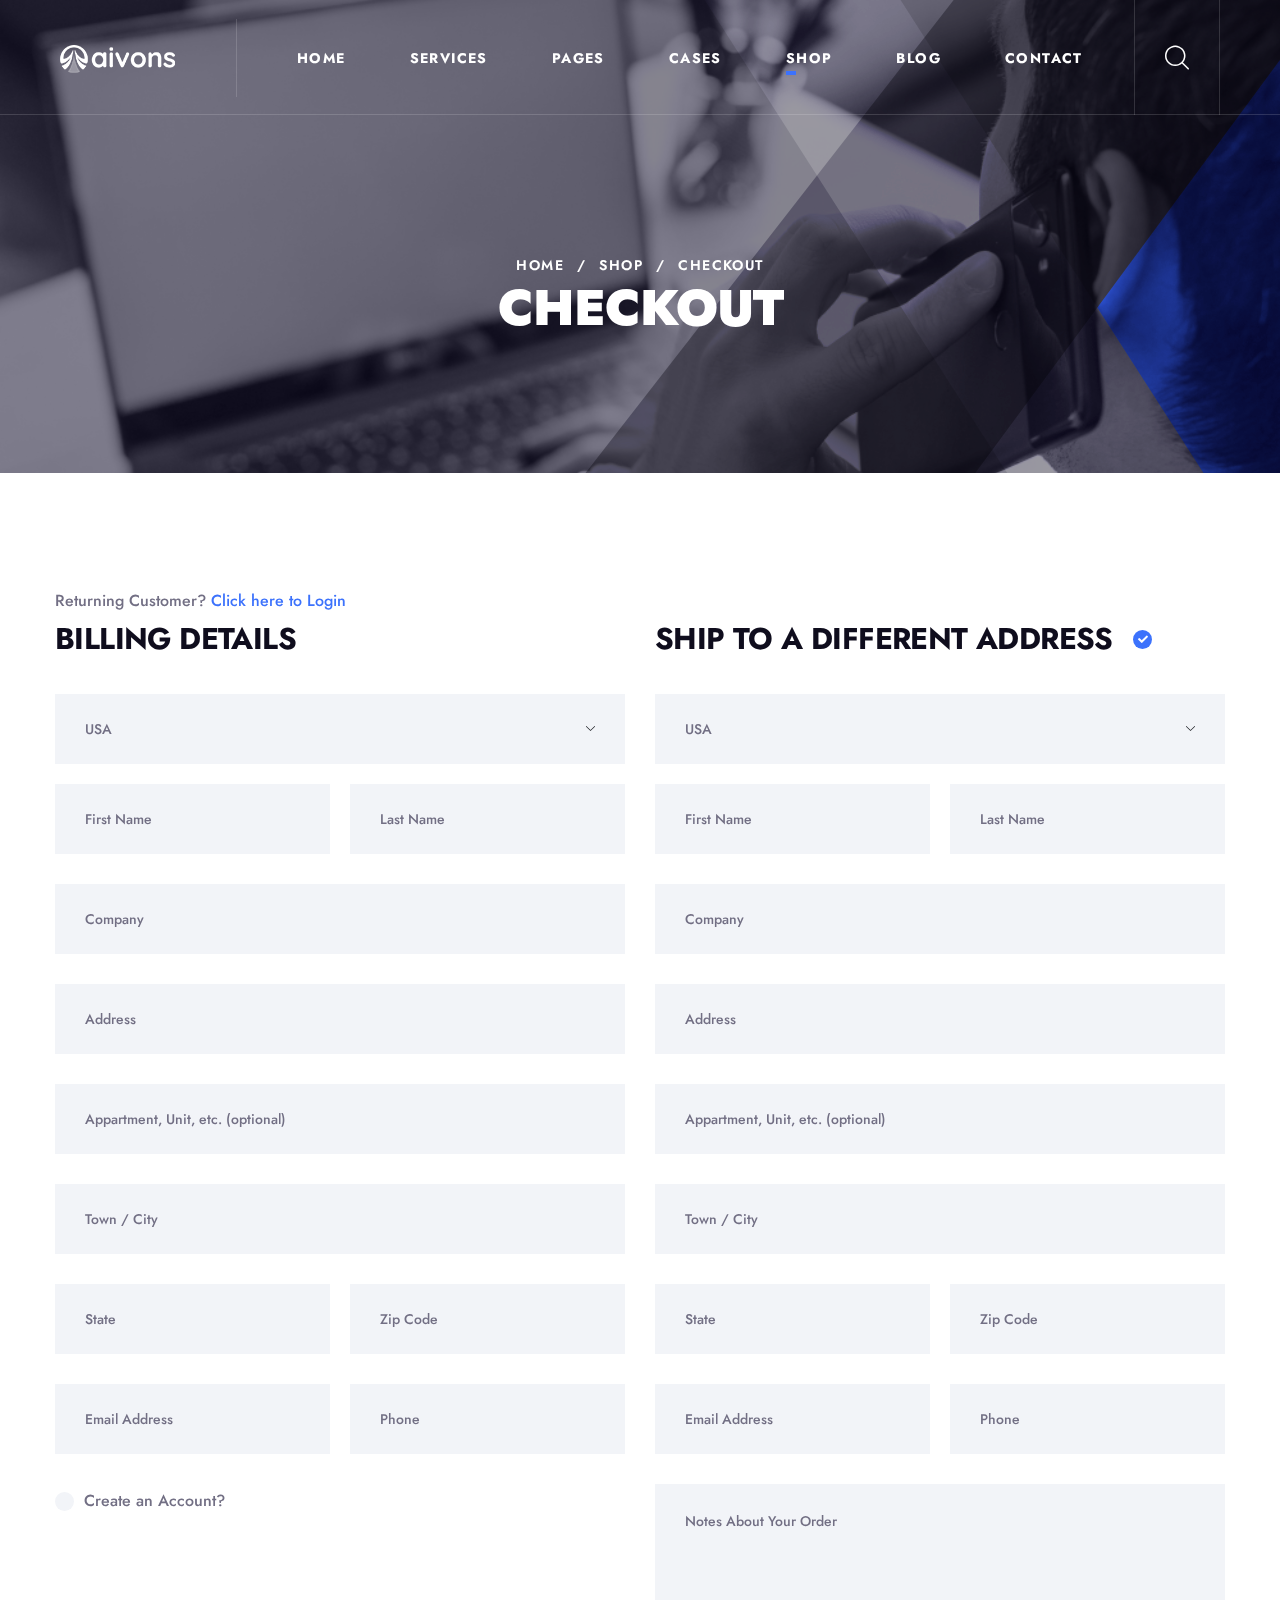
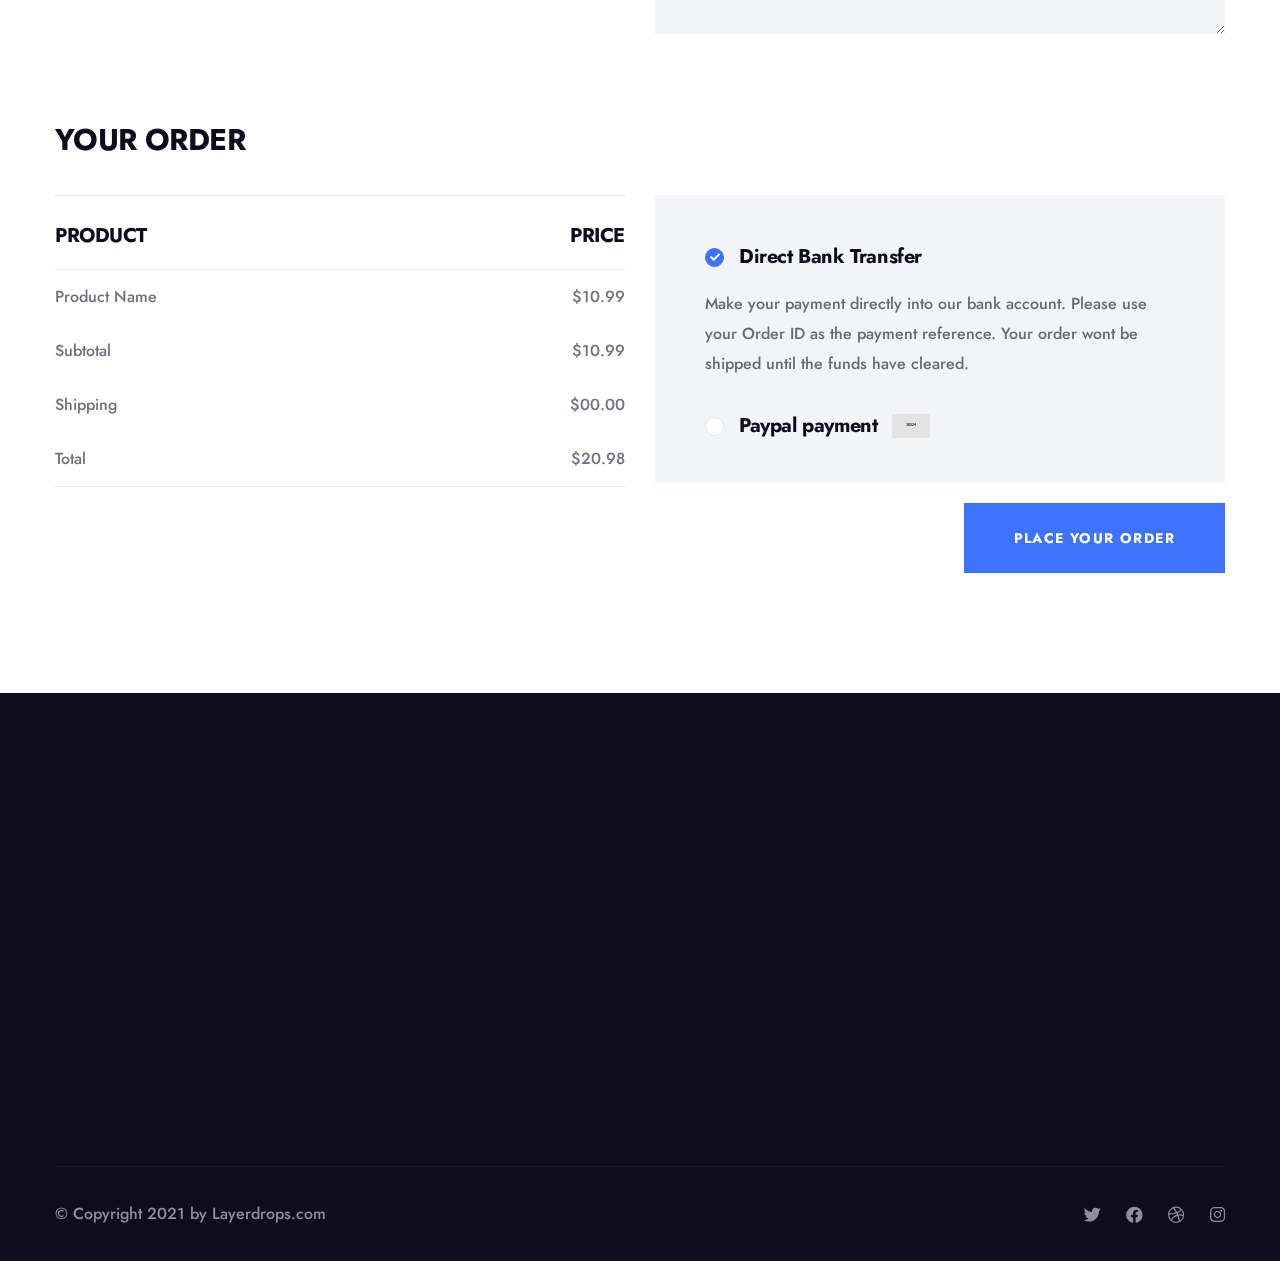
<file: checkout.html>
<!DOCTYPE html>
<html lang="en">

<head>
	<meta charset="UTF-8" />
	<meta name="viewport" content="width=device-width, initial-scale=1.0" />
	<title>Checkout || Aivons || HTML Template For Business</title>
	<!-- favicons Icons -->
	<link rel="apple-touch-icon" sizes="180x180" href="assets/images/favicons/apple-touch-icon.png" />
	<link rel="icon" type="image/png" sizes="32x32" href="assets/images/favicons/favicon-32x32.png" />
	<link rel="icon" type="image/png" sizes="16x16" href="assets/images/favicons/favicon-16x16.png" />
	<link rel="manifest" href="assets/images/favicons/site.webmanifest" />
	<meta name="description" content="Aivons HTML Template For Business Consulting" />

	<!-- fonts -->
	<link rel="preconnect" href="https://fonts.gstatic.com">
	<link
		href="https://fonts.googleapis.com/css2?family=Jost:ital,wght@0,100;0,200;0,300;0,400;0,500;0,600;0,700;0,800;0,900;1,100;1,200;1,300;1,400;1,500;1,600;1,700;1,800;1,900&display=swap"
		rel="stylesheet">


	<link rel="stylesheet" href="assets/vendors/bootstrap/css/bootstrap.min.css" />
	<link rel="stylesheet" href="assets/vendors/animate/animate.min.css" />
	<link rel="stylesheet" href="assets/vendors/fontawesome/css/all.min.css" />
	<link rel="stylesheet" href="assets/vendors/jarallax/jarallax.css" />
	<link rel="stylesheet" href="assets/vendors/jquery-magnific-popup/jquery.magnific-popup.css" />
	<link rel="stylesheet" href="assets/vendors/nouislider/nouislider.min.css" />
	<link rel="stylesheet" href="assets/vendors/nouislider/nouislider.pips.css" />
	<link rel="stylesheet" href="assets/vendors/odometer/odometer.min.css" />
	<link rel="stylesheet" href="assets/vendors/swiper/swiper.min.css" />
	<link rel="stylesheet" href="assets/vendors/aivons-icons/style.css">
	<link rel="stylesheet" href="assets/vendors/tiny-slider/tiny-slider.min.css" />
	<link rel="stylesheet" href="assets/vendors/reey-font/stylesheet.css" />
	<link rel="stylesheet" href="assets/vendors/owl-carousel/owl.carousel.min.css" />
	<link rel="stylesheet" href="assets/vendors/owl-carousel/owl.theme.default.min.css" />
	<link rel="stylesheet" href="assets/vendors/twentytwenty/twentytwenty.css" />
	<link rel="stylesheet" href="assets/vendors/bxslider/css/jquery.bxslider.css" />
	<!-- template styles -->
	<link rel="stylesheet" href="assets/css/aivons.css" />
	<link rel="stylesheet" href="assets/css/aivons-responsive.css" />

	<!-- RTL Styles -->
	<link rel="stylesheet" href="assets/css/aivons-rtl.css">

	<!-- color css -->
	<link rel="stylesheet" id="jssDefault" href="assets/css/colors/color-default.css">
	<link rel="stylesheet" id="jssMode" href="assets/css/modes/aivons-normal.css">

	<!-- toolbar css -->
	<link rel="stylesheet" href="assets/css/aivons-toolbar.css">
</head>

<body>



	<div class="preloader">
		<div class="preloader__image"></div><!-- /.preloader__image -->
	</div>
	<!-- /.preloader -->
	<div class="page-wrapper">
		<header class="main-header clearfix">
			<nav class="main-menu clearfix">
				<div class="main-menu-wrapper clearfix">
					<div class="main-menu-wrapper__left">
						<div class="main-menu-wrapper__logo">
							<a href="index.html"><img src="assets/images/logo-1.png" alt=""></a>
						</div>
						<div class="main-menu-wrapper__main-menu">
							<a href="#" class="mobile-nav__toggler">
								<span class="mobile-nav__toggler-bar"></span>
								<span class="mobile-nav__toggler-bar"></span>
								<span class="mobile-nav__toggler-bar"></span>
							</a>
							<ul class="main-menu__list">
								<li class="dropdown  ">
									<a href="index.html">Home</a>
									<ul>
										<li>
											<a href="index.html">Home One</a>
										</li>
										<li><a href="index2.html">Home Two</a></li>
										<li><a href="index3.html">Home Three</a></li>
										<li><a href="index-one-page.html">Home One Page</a></li>
										<li class="dropdown">
											<a href="#">Header Styles</a>
											<ul>
												<li><a href="index.html">Header One</a></li>
												<li><a href="index.html">Header Two</a></li>
												<li><a href="index.html">Header Three</a></li>
											</ul>
										</li>
									</ul>
								</li>
								<li class="dropdown">
									<a href="services.html">Services</a>
									<ul>
										<li><a href="services.html">Services</a></li>
										<li><a href="services2.html">Services Two</a></li>
										<li><a href="audit-marketing.html">Audit Marketing</a></li>
										<li><a href="banking-advising.html">Banking Advising</a></li>
										<li><a href="business-growth.html">Business Growth</a></li>
										<li><a href="consumer-product.html">Consumer Product</a></li>
										<li><a href="financial-advice.html">Financial Advice</a></li>
										<li><a href="marketing-rule.html">Marketing Rule</a></li>
									</ul>
								</li>
								<li class="dropdown">
									<a href="#">Pages</a>
									<ul>
										<li><a href="about.html">About</a></li>
										<li><a href="team.html">Team</a></li>
										<li><a href="testimonials.html">Testimonials</a></li>
										<li><a href="faq.html">FAQS</a></li>
										<li><a href="404.html">404</a></li>
									</ul>
								</li>
								<li class="dropdown">
									<a href="cases.html">Cases</a>
									<ul>
										<li><a href="cases.html">Cases</a></li>
										<li><a href="cases-details.html">Cases Details</a></li>
									</ul>
								</li>
								<li class="dropdown">
									<a href="shop.html">Shop</a>
									<ul>
										<li><a href="shop.html">Products</a></li>
										<li><a href="product-details.html">Product Details</a></li>
										<li><a href="cart.html">Cart</a></li>
										<li><a href="checkout.html">Checkout</a></li>
									</ul>
								</li>
								<li class="dropdown">
									<a href="blog-sidebar.html">Blog</a>
									<ul>
										<li><a href="blog.html">Blog</a></li>
										<li><a href="blog-sidebar.html">Blog Sidebar</a></li>
										<li><a href="blog-details.html">Blog Details</a></li>
									</ul>
								</li>
								<li><a href="contact.html">Contact</a></li>
							</ul>
						</div>
					</div>
					<div class="main-menu-wrapper__right">
						<div class="main-menu-wrapper__social-box">
							<div class="main-menu-wrapper__social">
								<a href="#"><i class="fab fa-twitter"></i></a>
								<a href="#" class="clr-fb"><i class="fab fa-facebook"></i></a>
								<a href="#" class="clr-dri"><i class="fab fa-dribbble"></i></a>
								<a href="#" class="clr-ins"><i class="fab fa-instagram"></i></a>
							</div>
						</div>
						<div class="main-menu-wrapper__search-box">
							<a href="#" class="main-menu-wrapper__search search-toggler icon-magnifying-glass1"></a>
						</div>
						<div class="main-menu-wrapper__phone-contact">
							<p>Need help? Talk to an expert</p>
							<a href="tel:+92-666-888-0000">+92 666 888 0000</a>
						</div>
					</div>
				</div>
			</nav>
		</header>

		<div class="stricky-header stricked-menu main-menu">
			<div class="sticky-header__content"></div><!-- /.sticky-header__content -->
		</div><!-- /.stricky-header -->

		<!--Page Header Start-->
		<section class="page-header">
			<div class="page-header__bg"></div><!-- /.page-header__bg -->
			<div class="page-header-shape-1"></div><!-- /.page-header-shape-1 -->
			<div class="page-header-shape-2"></div><!-- /.page-header-shape-2 -->
			<div class="page-header-shape-3"></div><!-- /.page-header-shape-3 -->
			<div class="container">
				<div class="page-header__inner">
					<ul class="thm-breadcrumb list-unstyled">
						<li><a href="index.html">Home</a></li>
						<li><span>/</span></li>
						<li><a href="shop.html">Shop</a></li>
						<li><span>/</span></li>
						<li>Checkout</li>
					</ul>
					<h2>Checkout</h2>
				</div>
			</div>
		</section>
		<!--Page Header End-->





		<section class="checkout-page">
			<div class="container">
				<p class="checkout-page__returning">Returning Customer? <a href="login.html">Click here to Login</a></p>
				<div class="row">
					<div class="col-lg-6">
						<h3 class="checkout__title">Billing Details</h3><!-- /.checkout__title -->
						<div class="comment-one__form">
							<div class="row">
								<div class="col-md-12">
									<div class="comment-form__input-box">
										<select name="country" class="custom-select-box">
											<option value="USA">USA</option>
											<option value="Canada">Canada</option>
											<option value="Australia">Australia</option>
										</select>
									</div><!-- /.comment-form__input-box -->
								</div><!-- /.col-md-12 -->
								<div class="col-md-6">
									<div class="comment-form__input-box">
										<input type="text" placeholder="First Name">
									</div><!-- /.comment-form__input-box -->
								</div><!-- /.col-md-12 -->
								<div class="col-md-6">
									<div class="comment-form__input-box">
										<input type="text" placeholder="Last Name">
									</div><!-- /.comment-form__input-box -->
								</div><!-- /.col-md-12 -->
								<div class="col-md-12">
									<div class="comment-form__input-box">
										<input type="text" placeholder="Company">
									</div><!-- /.comment-form__input-box -->
								</div><!-- /.col-md-12 -->
								<div class="col-md-12">
									<div class="comment-form__input-box">
										<input type="text" placeholder="Address">
									</div><!-- /.comment-form__input-box -->
								</div><!-- /.col-md-12 -->
								<div class="col-md-12">
									<div class="comment-form__input-box">
										<input type="text" placeholder="Appartment, Unit, etc. (optional)">
									</div><!-- /.comment-form__input-box -->
								</div><!-- /.col-md-12 -->
								<div class="col-md-12">
									<div class="comment-form__input-box">
										<input type="text" placeholder="Town / City">
									</div><!-- /.comment-form__input-box -->
								</div><!-- /.col-md-12 -->
								<div class="col-md-6">
									<div class="comment-form__input-box">
										<input type="text" placeholder="State">
									</div><!-- /.comment-form__input-box -->
								</div><!-- /.col-md-12 -->
								<div class="col-md-6">
									<div class="comment-form__input-box">
										<input type="text" placeholder="Zip Code">
									</div><!-- /.comment-form__input-box -->
								</div><!-- /.col-md-12 -->
								<div class="col-md-6">
									<div class="comment-form__input-box">
										<input type="text" placeholder="Email Address">
									</div><!-- /.comment-form__input-box -->
								</div><!-- /.col-md-12 -->
								<div class="col-md-6">
									<div class="comment-form__input-box">
										<input type="text" placeholder="Phone">
									</div><!-- /.comment-form__input-box -->
								</div><!-- /.col-md-12 -->
								<div class="col-md-6">
									<div class="comment-form__input-box field-checkbox">
										<input type="checkbox" id="create-account">
										<label for="create-account">Create an Account?</label>
									</div><!-- /.comment-form__input-box -->
								</div><!-- /.col-md-12 -->

							</div><!-- /.row -->
						</div><!-- /.comment-one__form -->
					</div><!-- /.col-lg-6 -->
					<div class="col-lg-6">
						<div class="checkout__checkbox">
							<input type="checkbox" checked id="different-address">
							<label for="different-address" class="checkout__title">Ship to a different address</label>
						</div><!-- /.checkout__checkbox -->
						<div class="comment-one__form">
							<div class="row">
								<div class="col-md-12">
									<div class="comment-form__input-box">
										<select name="country" class="custom-select-box">
											<option value="USA">USA</option>
											<option value="Canada">Canada</option>
											<option value="Australia">Australia</option>
										</select>
									</div><!-- /.comment-form__input-box -->
								</div><!-- /.col-md-12 -->
								<div class="col-md-6">
									<div class="comment-form__input-box">
										<input type="text" placeholder="First Name">
									</div><!-- /.comment-form__input-box -->
								</div><!-- /.col-md-12 -->
								<div class="col-md-6">
									<div class="comment-form__input-box">
										<input type="text" placeholder="Last Name">
									</div><!-- /.comment-form__input-box -->
								</div><!-- /.col-md-12 -->
								<div class="col-md-12">
									<div class="comment-form__input-box">
										<input type="text" placeholder="Company">
									</div><!-- /.comment-form__input-box -->
								</div><!-- /.col-md-12 -->
								<div class="col-md-12">
									<div class="comment-form__input-box">
										<input type="text" placeholder="Address">
									</div><!-- /.comment-form__input-box -->
								</div><!-- /.col-md-12 -->
								<div class="col-md-12">
									<div class="comment-form__input-box">
										<input type="text" placeholder="Appartment, Unit, etc. (optional)">
									</div><!-- /.comment-form__input-box -->
								</div><!-- /.col-md-12 -->
								<div class="col-md-12">
									<div class="comment-form__input-box">
										<input type="text" placeholder="Town / City">
									</div><!-- /.comment-form__input-box -->
								</div><!-- /.col-md-12 -->
								<div class="col-md-6">
									<div class="comment-form__input-box">
										<input type="text" placeholder="State">
									</div><!-- /.comment-form__input-box -->
								</div><!-- /.col-md-12 -->
								<div class="col-md-6">
									<div class="comment-form__input-box">
										<input type="text" placeholder="Zip Code">
									</div><!-- /.comment-form__input-box -->
								</div><!-- /.col-md-12 -->
								<div class="col-md-6">
									<div class="comment-form__input-box">
										<input type="text" placeholder="Email Address">
									</div><!-- /.comment-form__input-box -->
								</div><!-- /.col-md-12 -->
								<div class="col-md-6">
									<div class="comment-form__input-box">
										<input type="text" placeholder="Phone">
									</div><!-- /.comment-form__input-box -->
								</div><!-- /.col-md-12 -->
								<div class="col-md-12">
									<div class="comment-form__input-box">
										<textarea placeholder="Notes About Your Order"></textarea>
									</div><!-- /.comment-form__input-box -->
								</div><!-- /.col-md-12 -->
							</div><!-- /.row -->
						</div><!-- /.comment-one__form -->
					</div><!-- /.col-lg-6 -->
				</div><!-- /.row -->
				<h3 class="checkout__title">Your order</h3><!-- /.checkout__title -->
				<div class="row">
					<div class="col-lg-6">
						<div class="table-responsive">
							<table class="table checkout__table">
								<thead>
									<tr>
										<th>Product</th>
										<th>Price</th>
									</tr>
								</thead>
								<tbody>
									<tr>
										<td>Product Name</td>
										<td>$10.99</td>
									</tr>
									<tr>
										<td>Subtotal</td>
										<td>$10.99</td>
									</tr>
									<tr>
										<td>Shipping</td>
										<td>$00.00</td>
									</tr>
									<tr>
										<td>Total</td>
										<td>$20.98</td>
									</tr>
								</tbody>
							</table>
						</div><!-- /.table-responsive -->
					</div><!-- /.col-lg-6 -->
					<div class="col-lg-6">
						<div class="checkout__payment">
							<div class="checkout__payment__item checkout__payment__item--active">
								<h3 class="checkout__payment__title">Direct Bank Transfer</h3>
								<div class="checkout__payment__content">
									Make your payment directly into our bank account. Please
									use your Order ID as the payment reference. Your order
									wont be shipped until the funds have cleared.
								</div><!-- /.checkout__payment__content -->
							</div><!-- /.checkout__payment__item -->
							<div class="checkout__payment__item">
								<h3 class="checkout__payment__title">Paypal payment <img
										src="assets/images/update-23-09-2021/shop/paypal-1-1.png" alt=""></h3>
								<div class="checkout__payment__content">
									Make your payment directly into our bank account. Please
									use your Order ID as the payment reference. Your order
									wont be shipped until the funds have cleared.
								</div><!-- /.checkout__payment__content -->
							</div><!-- /.checkout__payment__item -->
						</div><!-- /.checkout__payment -->
						<div class="text-right d-flex justify-content-end">

							<a class="thm-btn checkout-page__btn" href="checkout.html">
								Place your order
							</a>
						</div><!-- /.text-right -->

					</div><!-- /.col-lg-6 -->
				</div><!-- /.row -->
			</div><!-- /.container -->
		</section><!-- /.checkout-page -->


		<!--Site Footer One Start-->
		<footer class="site-footer">
			<div class="site-footer-shape wow slideInRight" data-wow-delay="100ms" data-wow-duration="3500ms"
				style="background-image: url(assets/images/shapes/footer-shape.png)"></div>
			<div class="container">
				<div class="site-footer__top">
					<div class="row">
						<div class="col-xl-4 col-lg-6 col-md-6 wow fadeInUp" data-wow-delay="100ms">
							<div class="footer-widget__column footer-widget__about">
								<div class="footer-widget__about-logo">
									<a href="index.html"><img src="assets/images/footer-logo.png" alt=""></a>
								</div>
								<p class="footer-widget__text">Welcome to our consultancy agency. Lore ipsum simply text
									amet cing elit.</p>
								<ul class="list-unstyled footer-widget__contact-list">
									<li>
										<div class="icon">
											<i class="fas fa-phone-square-alt"></i>
										</div>
										<div class="text">
											<p><a href="tel:+92-666-888-0000">+92 666 888 0000</a></p>
										</div>
									</li>
									<li>
										<div class="icon">
											<i class="fas fa-envelope"></i>
										</div>
										<div class="text">
											<p><a href="mailto:needhelp@company.com">needhelp@company.com</a></p>
										</div>
									</li>
									<li>
										<div class="icon">
											<i class="fas fa-map-marker-alt"></i>
										</div>
										<div class="text">
											<p>66 Broklyn Street New York, USA</p>
										</div>
									</li>
								</ul>
							</div>
						</div>
						<div class="col-xl-3 col-lg-6 col-md-6 wow fadeInUp" data-wow-delay="200ms">
							<div class="footer-widget__column footer-widget__explore clearfix">
								<h3 class="footer-widget__title">Explore</h3>
								<ul class="footer-widget__explore-list list-unstyled">
									<li><a href="about.html">About</a></li>
									<li><a href="team.html">Meet our team</a></li>
									<li><a href="cases.html">Case stories</a></li>
									<li><a href="blog.html">Latest news</a></li>
									<li><a href="contact.html">Contact</a></li>
								</ul>
								<ul class="footer-widget__explore-list footer-widget__explore-list-two list-unstyled">
									<li><a href="contact.html">Support</a></li>
									<li><a href="faq.html">Terms of use</a></li>
									<li><a href="about.html">Privacy policy</a></li>
									<li><a href="faq.html">Help</a></li>
								</ul>
							</div>
						</div>
						<div class="col-xl-5 col-lg-6 col-md-8 wow fadeInUp" data-wow-delay="400ms">
							<div class="footer-widget__column footer-widget__newsletter">
								<h3 class="footer-widget__title footer-widget__title-news">Newsletter</h3>
								<form class="footer-widget__newsletter-form">
									<p class="footer-widget__newsletter-text">Subsrcibe for latest articles and
										resources</p>
									<div class="footer-widget__newsletter-input-box">
										<input type="email" placeholder="Email address" name="email">
										<button type="submit" class="footer-widget__newsletter-btn">Register</button>
									</div>
								</form>
							</div>
						</div>
					</div>
				</div>
				<div class="site-footer-bottom">
					<div class="row">
						<div class="col-xl-12">
							<div class="site-footer-bottom__inner">
								<div class="site-footer-bottom__left">
									<p>© Copyright 2021 by <a href="#">Layerdrops.com</a></p>
								</div>
								<div class="site-footer__social">
									<a href="#"><i class="fab fa-twitter"></i></a>
									<a href="#" class="clr-fb"><i class="fab fa-facebook"></i></a>
									<a href="#" class="clr-dri"><i class="fab fa-dribbble"></i></a>
									<a href="#" class="clr-ins"><i class="fab fa-instagram"></i></a>
								</div>
							</div>
						</div>
					</div>
				</div>
			</div>
		</footer>
		<!--Site Footer One End-->


	</div><!-- /.page-wrapper -->


	<div class="mobile-nav__wrapper">
		<div class="mobile-nav__overlay mobile-nav__toggler"></div>
		<!-- /.mobile-nav__overlay -->
		<div class="mobile-nav__content">
			<span class="mobile-nav__close mobile-nav__toggler"><i class="fa fa-times"></i></span>

			<div class="logo-box">
				<a href="index.html" aria-label="logo image"><img src="assets/images/logo-1.png" width="155"
						alt="" /></a>
			</div>
			<!-- /.logo-box -->
			<div class="mobile-nav__container"></div>
			<!-- /.mobile-nav__container -->

			<ul class="mobile-nav__contact list-unstyled">
				<li>
					<i class="fa fa-envelope"></i>
					<a href="mailto:needhelp@packageName__.com">needhelp@aivons.com</a>
				</li>
				<li>
					<i class="fa fa-phone-alt"></i>
					<a href="tel:666-888-0000">666 888 0000</a>
				</li>
			</ul><!-- /.mobile-nav__contact -->
			<div class="mobile-nav__top">
				<div class="mobile-nav__social">
					<a href="#" class="fab fa-twitter"></a>
					<a href="#" class="fab fa-facebook-square"></a>
					<a href="#" class="fab fa-pinterest-p"></a>
					<a href="#" class="fab fa-instagram"></a>
				</div><!-- /.mobile-nav__social -->
			</div><!-- /.mobile-nav__top -->



		</div>
		<!-- /.mobile-nav__content -->
	</div>
	<!-- /.mobile-nav__wrapper -->

	<div class="search-popup">
		<div class="search-popup__overlay search-toggler"></div>
		<!-- /.search-popup__overlay -->
		<div class="search-popup__content">
			<form action="#">
				<label for="search" class="sr-only">search here</label><!-- /.sr-only -->
				<input type="text" id="search" placeholder="Search Here..." />
				<button type="submit" aria-label="search submit" class="thm-btn">
					<i class="icon-magnifying-glass"></i>
				</button>
			</form>
		</div>
		<!-- /.search-popup__content -->
	</div>
	<!-- /.search-popup -->

	<a href="#" data-target="html" class="scroll-to-target scroll-to-top"><i class="fa fa-angle-up"></i></a>


	<script src="assets/vendors/jquery/jquery-3.5.1.min.js"></script>
	<script src="assets/vendors/bootstrap/js/bootstrap.bundle.min.js"></script>
	<script src="assets/vendors/jarallax/jarallax.min.js"></script>
	<script src="assets/vendors/jquery-ajaxchimp/jquery.ajaxchimp.min.js"></script>
	<script src="assets/vendors/jquery-appear/jquery.appear.min.js"></script>
	<script src="assets/vendors/jquery-circle-progress/jquery.circle-progress.min.js"></script>
	<script src="assets/vendors/jquery-magnific-popup/jquery.magnific-popup.min.js"></script>
	<script src="assets/vendors/jquery-validate/jquery.validate.min.js"></script>
	<script src="assets/vendors/nouislider/nouislider.min.js"></script>
	<script src="assets/vendors/odometer/odometer.min.js"></script>
	<script src="assets/vendors/swiper/swiper.min.js"></script>
	<script src="assets/vendors/tiny-slider/tiny-slider.min.js"></script>
	<script src="assets/vendors/wnumb/wNumb.min.js"></script>
	<script src="assets/vendors/wow/wow.js"></script>
	<script src="assets/vendors/isotope/isotope.js"></script>
	<script src="assets/vendors/countdown/countdown.min.js"></script>
	<script src="assets/vendors/owl-carousel/owl.carousel.min.js"></script>
	<script src="assets/vendors/twentytwenty/twentytwenty.js"></script>
	<script src="assets/vendors/twentytwenty/jquery.event.move.js"></script>
	<script src="assets/vendors/bxslider/js/jquery.bxslider.min.js"></script>


	<script src="http://maps.google.com/maps/api/js?key=AIzaSyATY4Rxc8jNvDpsK8ZetC7JyN4PFVYGCGM"></script>


	<!-- template js -->
	<script src="assets/js/aivons.js"></script>



</body>

</html>
</file>
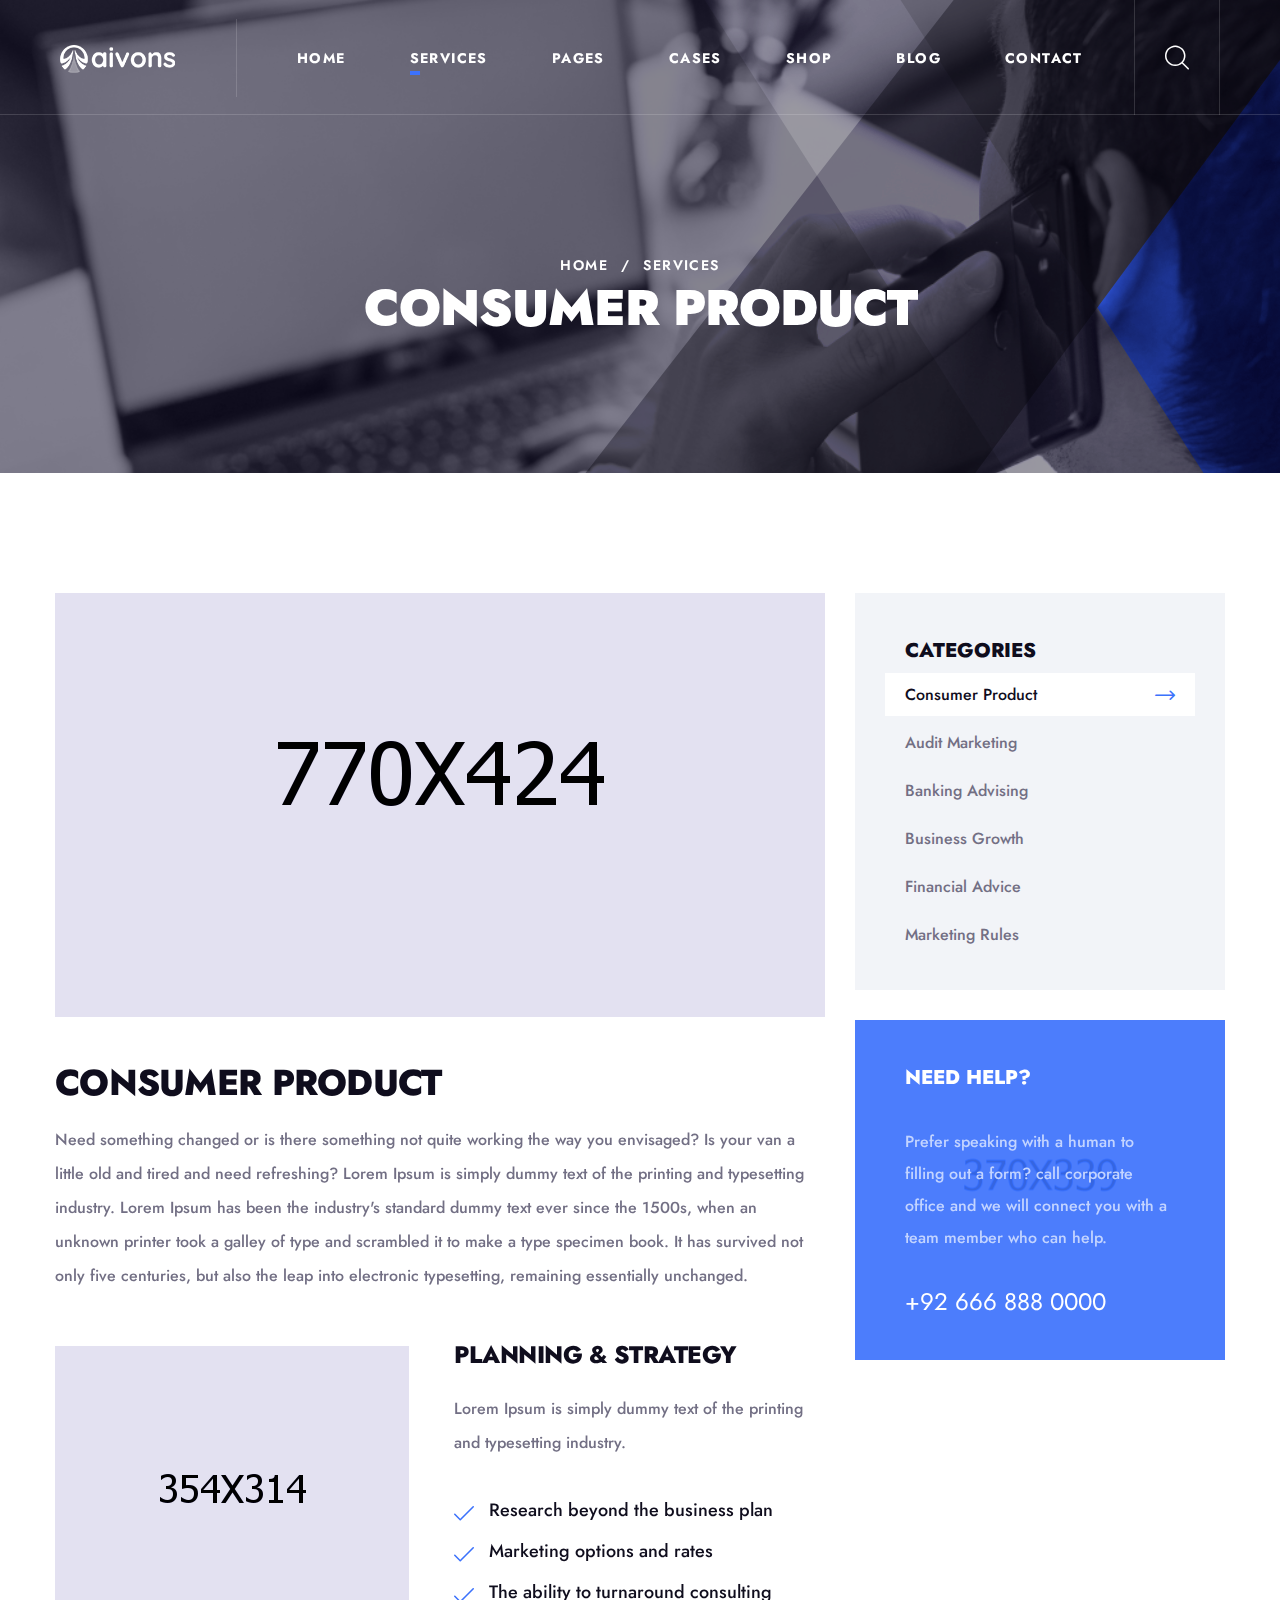
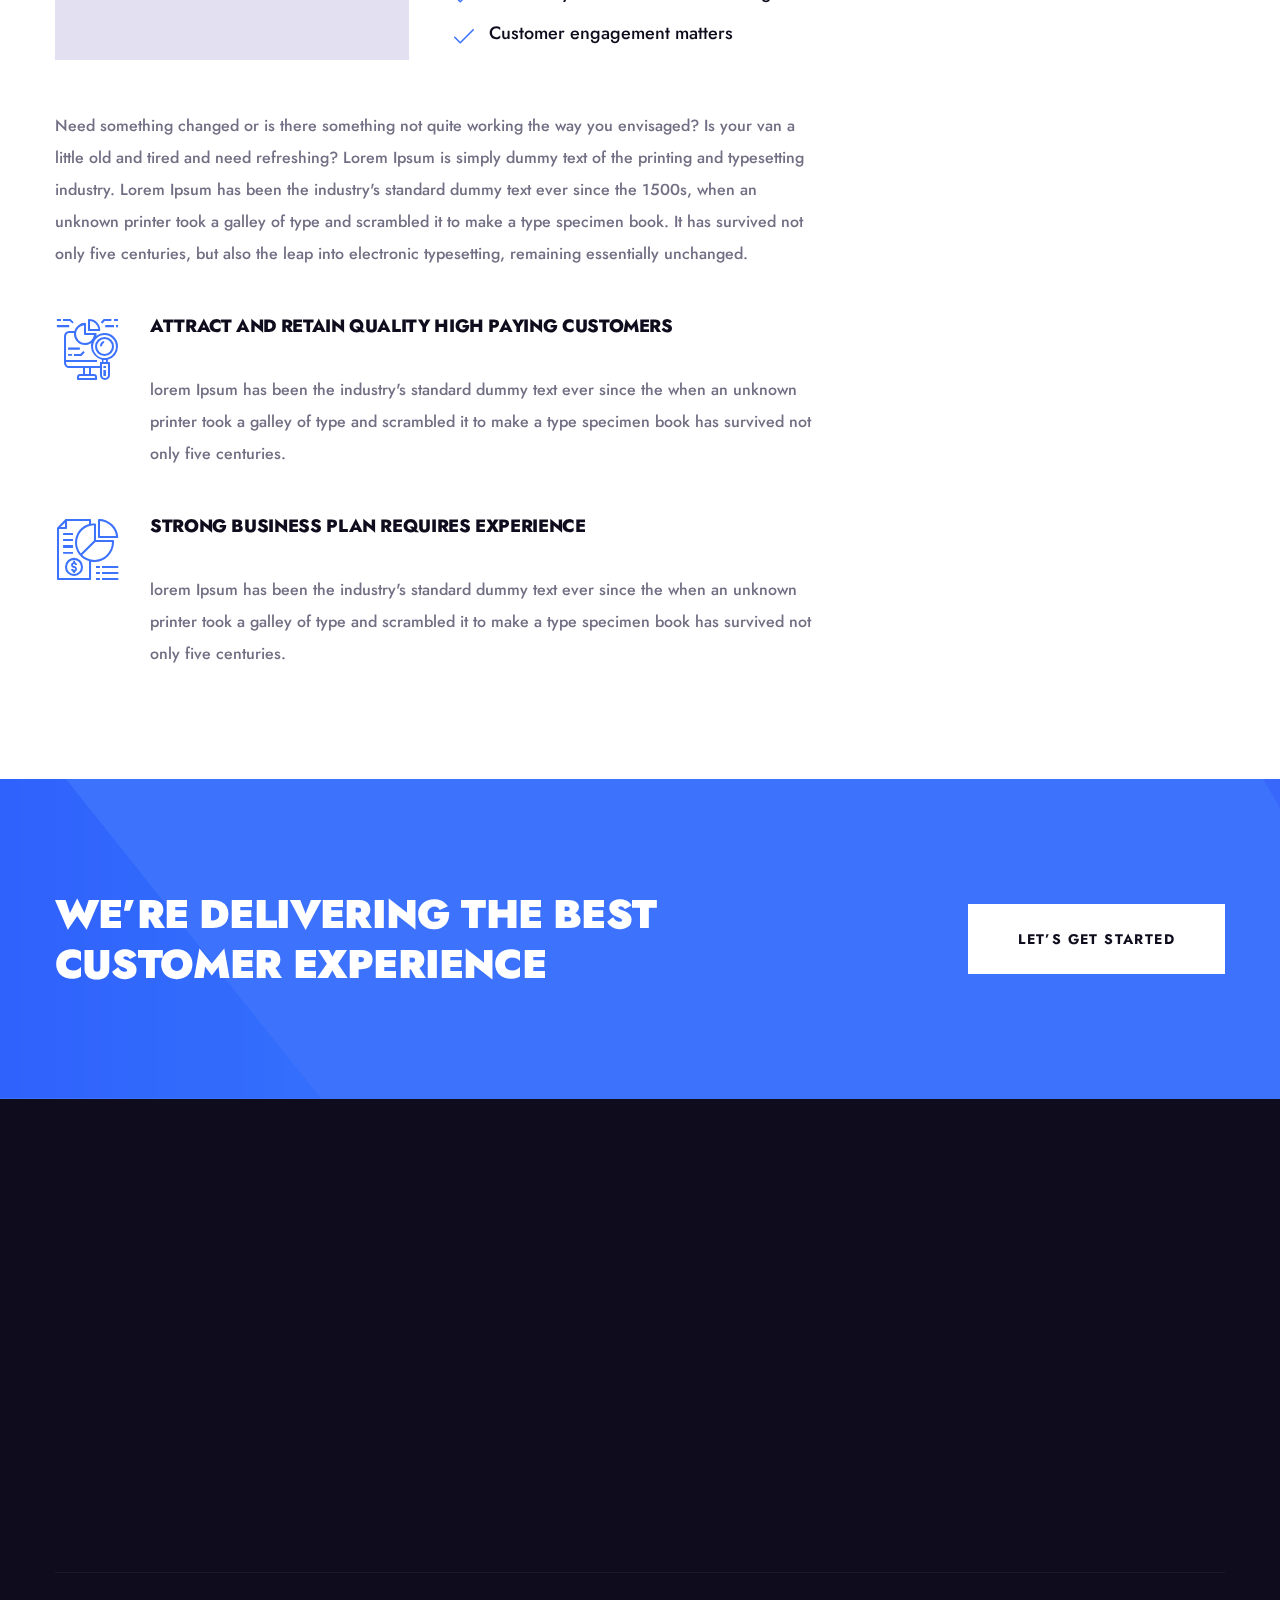
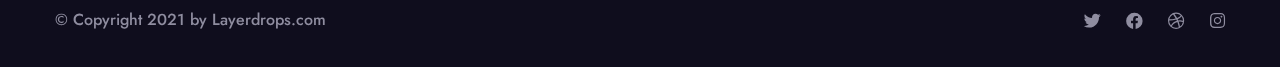
<file: consumer-product.html>
<!DOCTYPE html>
<html lang="en">

<head>
    <meta charset="UTF-8" />
    <meta name="viewport" content="width=device-width, initial-scale=1.0" />
    <title>Consumer Product|| Services Details || Aivons || HTML Template For Business</title>
    <!-- favicons Icons -->
    <link rel="apple-touch-icon" sizes="180x180" href="assets/images/favicons/apple-touch-icon.png" />
    <link rel="icon" type="image/png" sizes="32x32" href="assets/images/favicons/favicon-32x32.png" />
    <link rel="icon" type="image/png" sizes="16x16" href="assets/images/favicons/favicon-16x16.png" />
    <link rel="manifest" href="assets/images/favicons/site.webmanifest" />
    <meta name="description" content="Aivons HTML Template For Business Consulting" />

    <!-- fonts -->
    <link rel="preconnect" href="https://fonts.gstatic.com">
    <link
        href="https://fonts.googleapis.com/css2?family=Jost:ital,wght@0,100;0,200;0,300;0,400;0,500;0,600;0,700;0,800;0,900;1,100;1,200;1,300;1,400;1,500;1,600;1,700;1,800;1,900&display=swap"
        rel="stylesheet">


    <link rel="stylesheet" href="assets/vendors/bootstrap/css/bootstrap.min.css" />
    <link rel="stylesheet" href="assets/vendors/animate/animate.min.css" />
    <link rel="stylesheet" href="assets/vendors/fontawesome/css/all.min.css" />
    <link rel="stylesheet" href="assets/vendors/jarallax/jarallax.css" />
    <link rel="stylesheet" href="assets/vendors/jquery-magnific-popup/jquery.magnific-popup.css" />
    <link rel="stylesheet" href="assets/vendors/nouislider/nouislider.min.css" />
    <link rel="stylesheet" href="assets/vendors/nouislider/nouislider.pips.css" />
    <link rel="stylesheet" href="assets/vendors/odometer/odometer.min.css" />
    <link rel="stylesheet" href="assets/vendors/swiper/swiper.min.css" />
    <link rel="stylesheet" href="assets/vendors/aivons-icons/style.css">
    <link rel="stylesheet" href="assets/vendors/tiny-slider/tiny-slider.min.css" />
    <link rel="stylesheet" href="assets/vendors/reey-font/stylesheet.css" />
    <link rel="stylesheet" href="assets/vendors/owl-carousel/owl.carousel.min.css" />
    <link rel="stylesheet" href="assets/vendors/owl-carousel/owl.theme.default.min.css" />
    <link rel="stylesheet" href="assets/vendors/twentytwenty/twentytwenty.css" />
    <link rel="stylesheet" href="assets/vendors/bxslider/css/jquery.bxslider.css" />
    <!-- template styles -->
    <link rel="stylesheet" href="assets/css/aivons.css" />
    <link rel="stylesheet" href="assets/css/aivons-responsive.css" />

    <!-- RTL Styles -->
    <link rel="stylesheet" href="assets/css/aivons-rtl.css">

    <!-- color css -->
    <link rel="stylesheet" id="jssDefault" href="assets/css/colors/color-default.css">
    <link rel="stylesheet" id="jssMode" href="assets/css/modes/aivons-normal.css">

    <!-- toolbar css -->
    <link rel="stylesheet" href="assets/css/aivons-toolbar.css">
</head>

<body>



    <div class="preloader">
        <div class="preloader__image"></div><!-- /.preloader__image -->
    </div>
    <!-- /.preloader -->
    <div class="page-wrapper">
        <header class="main-header clearfix">
            <nav class="main-menu clearfix">
                <div class="main-menu-wrapper clearfix">
                    <div class="main-menu-wrapper__left">
                        <div class="main-menu-wrapper__logo">
                            <a href="index.html"><img src="assets/images/logo-1.png" alt=""></a>
                        </div>
                        <div class="main-menu-wrapper__main-menu">
                            <a href="#" class="mobile-nav__toggler">
                                <span class="mobile-nav__toggler-bar"></span>
                                <span class="mobile-nav__toggler-bar"></span>
                                <span class="mobile-nav__toggler-bar"></span>
                            </a>
                            <ul class="main-menu__list">
                                <li class="dropdown  ">
                                    <a href="index.html">Home</a>
                                    <ul>
                                        <li>
                                            <a href="index.html">Home One</a>
                                        </li>
                                        <li><a href="index2.html">Home Two</a></li>
                                        <li><a href="index3.html">Home Three</a></li>
                                        <li><a href="index-one-page.html">Home One Page</a></li>
                                        <li class="dropdown">
                                            <a href="#">Header Styles</a>
                                            <ul>
                                                <li><a href="index.html">Header One</a></li>
                                                <li><a href="index.html">Header Two</a></li>
                                                <li><a href="index.html">Header Three</a></li>
                                            </ul>
                                        </li>
                                    </ul>
                                </li>
                                <li class="dropdown">
                                    <a href="services.html">Services</a>
                                    <ul>
                                        <li><a href="services.html">Services</a></li>
                                        <li><a href="services2.html">Services Two</a></li>
                                        <li><a href="audit-marketing.html">Audit Marketing</a></li>
                                        <li><a href="banking-advising.html">Banking Advising</a></li>
                                        <li><a href="business-growth.html">Business Growth</a></li>
                                        <li><a href="consumer-product.html">Consumer Product</a></li>
                                        <li><a href="financial-advice.html">Financial Advice</a></li>
                                        <li><a href="marketing-rule.html">Marketing Rule</a></li>
                                    </ul>
                                </li>
                                <li class="dropdown">
                                    <a href="#">Pages</a>
                                    <ul>
                                        <li><a href="about.html">About</a></li>
                                        <li><a href="team.html">Team</a></li>
                                        <li><a href="testimonials.html">Testimonials</a></li>
                                        <li><a href="faq.html">FAQS</a></li>
                                        <li><a href="404.html">404</a></li>
                                    </ul>
                                </li>
                                <li class="dropdown">
                                    <a href="cases.html">Cases</a>
                                    <ul>
                                        <li><a href="cases.html">Cases</a></li>
                                        <li><a href="cases-details.html">Cases Details</a></li>
                                    </ul>
                                </li>
                                <li class="dropdown">
                                    <a href="shop.html">Shop</a>
                                    <ul>
                                        <li><a href="shop.html">Products</a></li>
                                        <li><a href="product-details.html">Product Details</a></li>
                                        <li><a href="cart.html">Cart</a></li>
                                        <li><a href="checkout.html">Checkout</a></li>
                                    </ul>
                                </li>
                                <li class="dropdown">
                                    <a href="blog-sidebar.html">Blog</a>
                                    <ul>
                                        <li><a href="blog.html">Blog</a></li>
                                        <li><a href="blog-sidebar.html">Blog Sidebar</a></li>
                                        <li><a href="blog-details.html">Blog Details</a></li>
                                    </ul>
                                </li>
                                <li><a href="contact.html">Contact</a></li>
                            </ul>
                        </div>
                    </div>
                    <div class="main-menu-wrapper__right">
                        <div class="main-menu-wrapper__social-box">
                            <div class="main-menu-wrapper__social">
                                <a href="#"><i class="fab fa-twitter"></i></a>
                                <a href="#" class="clr-fb"><i class="fab fa-facebook"></i></a>
                                <a href="#" class="clr-dri"><i class="fab fa-dribbble"></i></a>
                                <a href="#" class="clr-ins"><i class="fab fa-instagram"></i></a>
                            </div>
                        </div>
                        <div class="main-menu-wrapper__search-box">
                            <a href="#" class="main-menu-wrapper__search search-toggler icon-magnifying-glass1"></a>
                        </div>
                        <div class="main-menu-wrapper__phone-contact">
                            <p>Need help? Talk to an expert</p>
                            <a href="tel:+92-666-888-0000">+92 666 888 0000</a>
                        </div>
                    </div>
                </div>
            </nav>
        </header>

        <div class="stricky-header stricked-menu main-menu">
            <div class="sticky-header__content"></div><!-- /.sticky-header__content -->
        </div><!-- /.stricky-header -->

        <!--Page Header Start-->
        <section class="page-header">
            <div class="page-header__bg"></div><!-- /.page-header__bg -->
            <div class="page-header-shape-1"></div><!-- /.page-header-shape-1 -->
            <div class="page-header-shape-2"></div><!-- /.page-header-shape-2 -->
            <div class="page-header-shape-3"></div><!-- /.page-header-shape-3 -->
            <div class="container">
                <div class="page-header__inner">
                    <ul class="thm-breadcrumb list-unstyled">
                        <li><a href="index.html">Home</a></li>
                        <li><span>/</span></li>
                        <li>Services</li>
                    </ul>
                    <h2>Consumer Product</h2>
                </div>
            </div>
        </section>
        <!--Page Header End-->

        <!--Services Details Start-->
        <section class="services-details">
            <div class="container">
                <div class="row">
                    <div class="col-xl-8 col-lg-7">
                        <div class="services-details__left">
                            <div class="services-details__img">
                                <img src="assets/images/services/services-details-img-1.jpg" alt="">
                            </div>
                            <div class="services-details__top-content">
                                <h2 class="services-details__top-title">Consumer Product</h2>
                                <p class="services-details__top-text">Need something changed or is there something not
                                    quite working the way you envisaged? Is your van a little old and tired and need
                                    refreshing? Lorem Ipsum is simply dummy text of the printing and typesetting
                                    industry. Lorem Ipsum has been the industry's standard dummy text ever since the
                                    1500s, when an unknown printer took a galley of type and scrambled it to make a type
                                    specimen book. It has survived not only five centuries, but also the leap into
                                    electronic typesetting, remaining essentially unchanged.</p>
                            </div>
                            <div class="services-details__planning">
                                <div class="services-details__planning-img">
                                    <img src="assets/images/services/services-details__planning-img.jpg" alt="">
                                </div>
                                <div class="services-details__planning-content">
                                    <h2 class="services-details__planning-title">planning & strategy</h2>
                                    <p class="services-details__planning-text">Lorem Ipsum is simply dummy text of the
                                        printing and typesetting industry.</p>
                                    <ul class="list-unstyled services-details__planning-list">
                                        <li>
                                            <div class="icon">
                                                <span class="icon-tick"></span>
                                            </div>
                                            <div class="text">
                                                <p>Research beyond the business plan</p>
                                            </div>
                                        </li>
                                        <li>
                                            <div class="icon">
                                                <span class="icon-tick"></span>
                                            </div>
                                            <div class="text">
                                                <p>Marketing options and rates</p>
                                            </div>
                                        </li>
                                        <li>
                                            <div class="icon">
                                                <span class="icon-tick"></span>
                                            </div>
                                            <div class="text">
                                                <p>The ability to turnaround consulting</p>
                                            </div>
                                        </li>
                                        <li>
                                            <div class="icon">
                                                <span class="icon-tick"></span>
                                            </div>
                                            <div class="text">
                                                <p>Customer engagement matters</p>
                                            </div>
                                        </li>
                                    </ul>
                                </div>
                            </div>
                            <p class="services-details__bottom-text">Need something changed or is there something not
                                quite working the way you envisaged? Is your van a little old and tired and need
                                refreshing? Lorem Ipsum is simply dummy text of the printing and typesetting industry.
                                Lorem Ipsum has been the industry's standard dummy text ever since the 1500s, when an
                                unknown printer took a galley of type and scrambled it to make a type specimen book. It
                                has survived not only five centuries, but also the leap into electronic typesetting,
                                remaining essentially unchanged.</p>
                            <div class="services-details__bottom-box">
                                <div class="services-details__bottom-box-single">
                                    <div class="services-details__bottom-box-icon">
                                        <span class="icon-data-analytics"></span>
                                    </div>
                                    <div class="services-details__bottom-box-content">
                                        <h4 class="services-details__bottom-box-title">Attract and retain quality high
                                            paying customers</h4>
                                        <p class="services-details__bottom-box-text">lorem Ipsum has been the industry's
                                            standard dummy text ever since the when an unknown printer took a galley of
                                            type and scrambled it to make a type specimen book has survived not only
                                            five centuries.</p>
                                    </div>
                                </div>
                                <div class="services-details__bottom-box-single">
                                    <div class="services-details__bottom-box-icon">
                                        <span class="icon-report"></span>
                                    </div>
                                    <div class="services-details__bottom-box-content">
                                        <h4 class="services-details__bottom-box-title">Strong business plan requires
                                            experience</h4>
                                        <p class="services-details__bottom-box-text">lorem Ipsum has been the industry's
                                            standard dummy text ever since the when an unknown printer took a galley of
                                            type and scrambled it to make a type specimen book has survived not only
                                            five centuries.</p>
                                    </div>
                                </div>
                            </div>
                        </div>
                    </div>
                    <div class="col-xl-4 col-lg-5">
                        <div class="services-details__sidebar">
                            <div class="services-details__services-list-box">
                                <h3 class="services-detials__categories">Categories</h3>
                                <ul class="services-details__services-list list-unstyled">
                                    <li class="active"><a href="consumer-product.html">Consumer Product <span
                                                class="icon-right-arrow"></span></a></li>
                                    <li><a href="audit-marketing.html">Audit Marketing <span
                                                class="icon-right-arrow"></span></a></li>
                                    <li><a href="banking-advising.html">Banking Advising <span
                                                class="icon-right-arrow"></span></a></li>
                                    <li><a href="business-growth.html">Business Growth <span
                                                class="icon-right-arrow"></span></a></li>
                                    <li><a href="financial-advice.html">Financial Advice <span
                                                class="icon-right-arrow"></span></a></li>
                                    <li><a href="marketing-rule.html">Marketing Rules <span
                                                class="icon-right-arrow"></span></a></li>
                                </ul>
                            </div>
                            <div class="services-details__help-box">
                                <div class="services-details__help-box-bg"
                                    style="background-image: url(assets/images/services/services-details-need-help-bg.jpg)">
                                </div>
                                <div class="services-details__help-box-bg-overly"></div>
                                <h3 class="services-details__help-box-title">Need Help?</h3>
                                <p class="services-details__help-box-text">Prefer speaking with a human to filling out a
                                    form? call corporate office and we will connect you with a team member who can help.
                                </p>
                                <a href="tel:+92-666-888-0000" class="services-details__phone">+92 666 888 0000</a>
                            </div>
                        </div>
                    </div>
                </div>
            </div>
        </section>
        <!--Services Details End-->

        <!--CTA One Start-->
        <section class="cta-one">
            <div class="cta-one-bg" style="background-image: url(assets/images/backgrounds/cta-one-bg.png)"></div>
            <div class="container">
                <div class="row">
                    <div class="col-xl-12">
                        <div class="cta-one__inner">
                            <div class="cta-one__left">
                                <h2 class="cta-one__title">we’re delivering the best <br> customer experience</h2>
                            </div>
                            <div class="cta-one__right">
                                <a href="contact.html" class="thm-btn cta-one__btn">let’s get started</a>
                            </div>
                        </div>
                    </div>
                </div>
            </div>
        </section>
        <!--CTA One End-->

        <!--Site Footer One Start-->
        <footer class="site-footer">
            <div class="site-footer-shape wow slideInRight" data-wow-delay="100ms" data-wow-duration="3500ms"
                style="background-image: url(assets/images/shapes/footer-shape.png)"></div>
            <div class="container">
                <div class="site-footer__top">
                    <div class="row">
                        <div class="col-xl-4 col-lg-6 col-md-6 wow fadeInUp" data-wow-delay="100ms">
                            <div class="footer-widget__column footer-widget__about">
                                <div class="footer-widget__about-logo">
                                    <a href="index.html"><img src="assets/images/footer-logo.png" alt=""></a>
                                </div>
                                <p class="footer-widget__text">Welcome to our consultancy agency. Lore ipsum simply text
                                    amet cing elit.</p>
                                <ul class="list-unstyled footer-widget__contact-list">
                                    <li>
                                        <div class="icon">
                                            <i class="fas fa-phone-square-alt"></i>
                                        </div>
                                        <div class="text">
                                            <p><a href="tel:+92-666-888-0000">+92 666 888 0000</a></p>
                                        </div>
                                    </li>
                                    <li>
                                        <div class="icon">
                                            <i class="fas fa-envelope"></i>
                                        </div>
                                        <div class="text">
                                            <p><a href="mailto:needhelp@company.com">needhelp@company.com</a></p>
                                        </div>
                                    </li>
                                    <li>
                                        <div class="icon">
                                            <i class="fas fa-map-marker-alt"></i>
                                        </div>
                                        <div class="text">
                                            <p>66 Broklyn Street New York, USA</p>
                                        </div>
                                    </li>
                                </ul>
                            </div>
                        </div>
                        <div class="col-xl-3 col-lg-6 col-md-6 wow fadeInUp" data-wow-delay="200ms">
                            <div class="footer-widget__column footer-widget__explore clearfix">
                                <h3 class="footer-widget__title">Explore</h3>
                                <ul class="footer-widget__explore-list list-unstyled">
                                    <li><a href="about.html">About</a></li>
                                    <li><a href="team.html">Meet our team</a></li>
                                    <li><a href="cases.html">Case stories</a></li>
                                    <li><a href="blog.html">Latest news</a></li>
                                    <li><a href="contact.html">Contact</a></li>
                                </ul>
                                <ul class="footer-widget__explore-list footer-widget__explore-list-two list-unstyled">
                                    <li><a href="contact.html">Support</a></li>
                                    <li><a href="faq.html">Terms of use</a></li>
                                    <li><a href="about.html">Privacy policy</a></li>
                                    <li><a href="faq.html">Help</a></li>
                                </ul>
                            </div>
                        </div>
                        <div class="col-xl-5 col-lg-6 col-md-8 wow fadeInUp" data-wow-delay="400ms">
                            <div class="footer-widget__column footer-widget__newsletter">
                                <h3 class="footer-widget__title footer-widget__title-news">Newsletter</h3>
                                <form class="footer-widget__newsletter-form">
                                    <p class="footer-widget__newsletter-text">Subsrcibe for latest articles and
                                        resources</p>
                                    <div class="footer-widget__newsletter-input-box">
                                        <input type="email" placeholder="Email address" name="email">
                                        <button type="submit" class="footer-widget__newsletter-btn">Register</button>
                                    </div>
                                </form>
                            </div>
                        </div>
                    </div>
                </div>
                <div class="site-footer-bottom">
                    <div class="row">
                        <div class="col-xl-12">
                            <div class="site-footer-bottom__inner">
                                <div class="site-footer-bottom__left">
                                    <p>© Copyright 2021 by <a href="#">Layerdrops.com</a></p>
                                </div>
                                <div class="site-footer__social">
                                    <a href="#"><i class="fab fa-twitter"></i></a>
                                    <a href="#" class="clr-fb"><i class="fab fa-facebook"></i></a>
                                    <a href="#" class="clr-dri"><i class="fab fa-dribbble"></i></a>
                                    <a href="#" class="clr-ins"><i class="fab fa-instagram"></i></a>
                                </div>
                            </div>
                        </div>
                    </div>
                </div>
            </div>
        </footer>
        <!--Site Footer One End-->


    </div><!-- /.page-wrapper -->


    <div class="mobile-nav__wrapper">
        <div class="mobile-nav__overlay mobile-nav__toggler"></div>
        <!-- /.mobile-nav__overlay -->
        <div class="mobile-nav__content">
            <span class="mobile-nav__close mobile-nav__toggler"><i class="fa fa-times"></i></span>

            <div class="logo-box">
                <a href="index.html" aria-label="logo image"><img src="assets/images/logo-1.png" width="155"
                        alt="" /></a>
            </div>
            <!-- /.logo-box -->
            <div class="mobile-nav__container"></div>
            <!-- /.mobile-nav__container -->

            <ul class="mobile-nav__contact list-unstyled">
                <li>
                    <i class="fa fa-envelope"></i>
                    <a href="mailto:needhelp@packageName__.com">needhelp@aivons.com</a>
                </li>
                <li>
                    <i class="fa fa-phone-alt"></i>
                    <a href="tel:666-888-0000">666 888 0000</a>
                </li>
            </ul><!-- /.mobile-nav__contact -->
            <div class="mobile-nav__top">
                <div class="mobile-nav__social">
                    <a href="#" class="fab fa-twitter"></a>
                    <a href="#" class="fab fa-facebook-square"></a>
                    <a href="#" class="fab fa-pinterest-p"></a>
                    <a href="#" class="fab fa-instagram"></a>
                </div><!-- /.mobile-nav__social -->
            </div><!-- /.mobile-nav__top -->



        </div>
        <!-- /.mobile-nav__content -->
    </div>
    <!-- /.mobile-nav__wrapper -->

    <div class="search-popup">
        <div class="search-popup__overlay search-toggler"></div>
        <!-- /.search-popup__overlay -->
        <div class="search-popup__content">
            <form action="#">
                <label for="search" class="sr-only">search here</label><!-- /.sr-only -->
                <input type="text" id="search" placeholder="Search Here..." />
                <button type="submit" aria-label="search submit" class="thm-btn">
                    <i class="icon-magnifying-glass"></i>
                </button>
            </form>
        </div>
        <!-- /.search-popup__content -->
    </div>
    <!-- /.search-popup -->

    <a href="#" data-target="html" class="scroll-to-target scroll-to-top"><i class="fa fa-angle-up"></i></a>


    <script src="assets/vendors/jquery/jquery-3.5.1.min.js"></script>
    <script src="assets/vendors/bootstrap/js/bootstrap.bundle.min.js"></script>
    <script src="assets/vendors/jarallax/jarallax.min.js"></script>
    <script src="assets/vendors/jquery-ajaxchimp/jquery.ajaxchimp.min.js"></script>
    <script src="assets/vendors/jquery-appear/jquery.appear.min.js"></script>
    <script src="assets/vendors/jquery-circle-progress/jquery.circle-progress.min.js"></script>
    <script src="assets/vendors/jquery-magnific-popup/jquery.magnific-popup.min.js"></script>
    <script src="assets/vendors/jquery-validate/jquery.validate.min.js"></script>
    <script src="assets/vendors/nouislider/nouislider.min.js"></script>
    <script src="assets/vendors/odometer/odometer.min.js"></script>
    <script src="assets/vendors/swiper/swiper.min.js"></script>
    <script src="assets/vendors/tiny-slider/tiny-slider.min.js"></script>
    <script src="assets/vendors/wnumb/wNumb.min.js"></script>
    <script src="assets/vendors/wow/wow.js"></script>
    <script src="assets/vendors/isotope/isotope.js"></script>
    <script src="assets/vendors/countdown/countdown.min.js"></script>
    <script src="assets/vendors/owl-carousel/owl.carousel.min.js"></script>
    <script src="assets/vendors/twentytwenty/twentytwenty.js"></script>
    <script src="assets/vendors/twentytwenty/jquery.event.move.js"></script>
    <script src="assets/vendors/bxslider/js/jquery.bxslider.min.js"></script>


    <script src="http://maps.google.com/maps/api/js?key=AIzaSyATY4Rxc8jNvDpsK8ZetC7JyN4PFVYGCGM"></script>


    <!-- template js -->
    <script src="assets/js/aivons.js"></script>



</body>

</html>
</file>
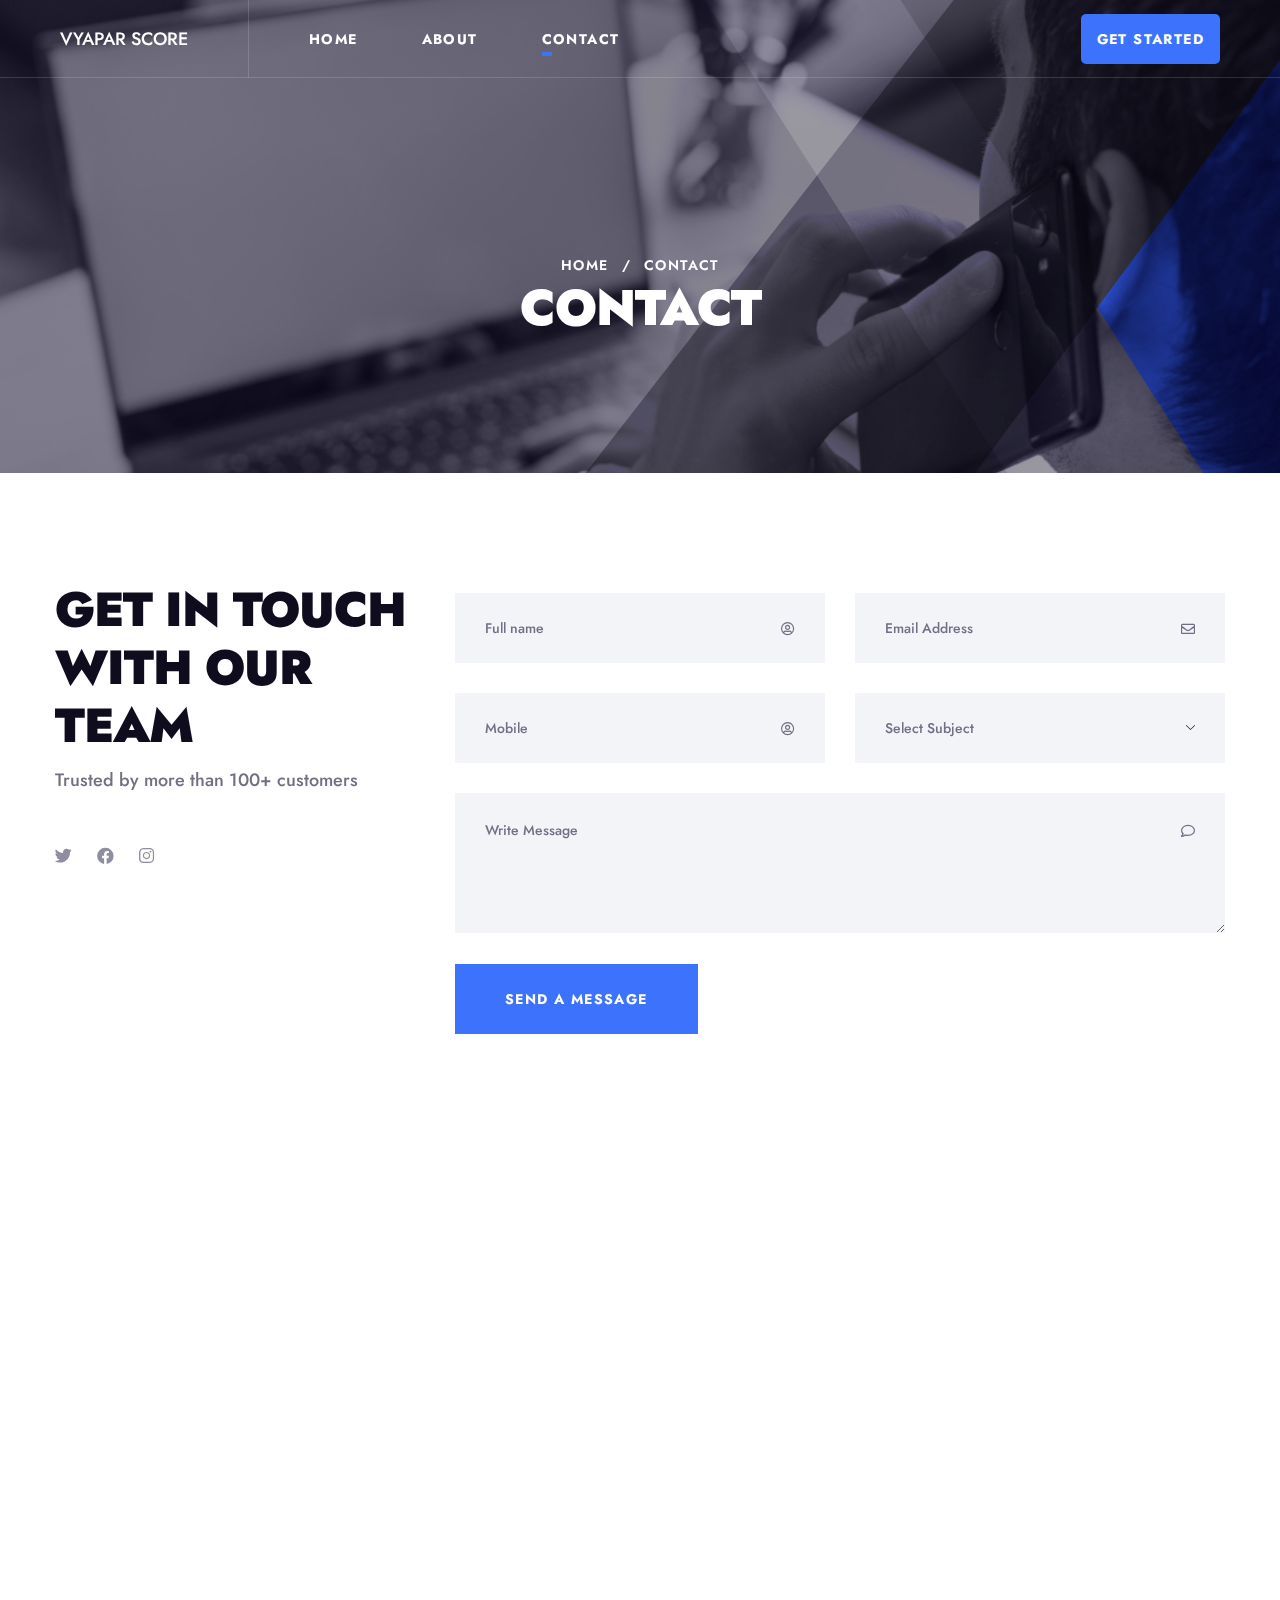
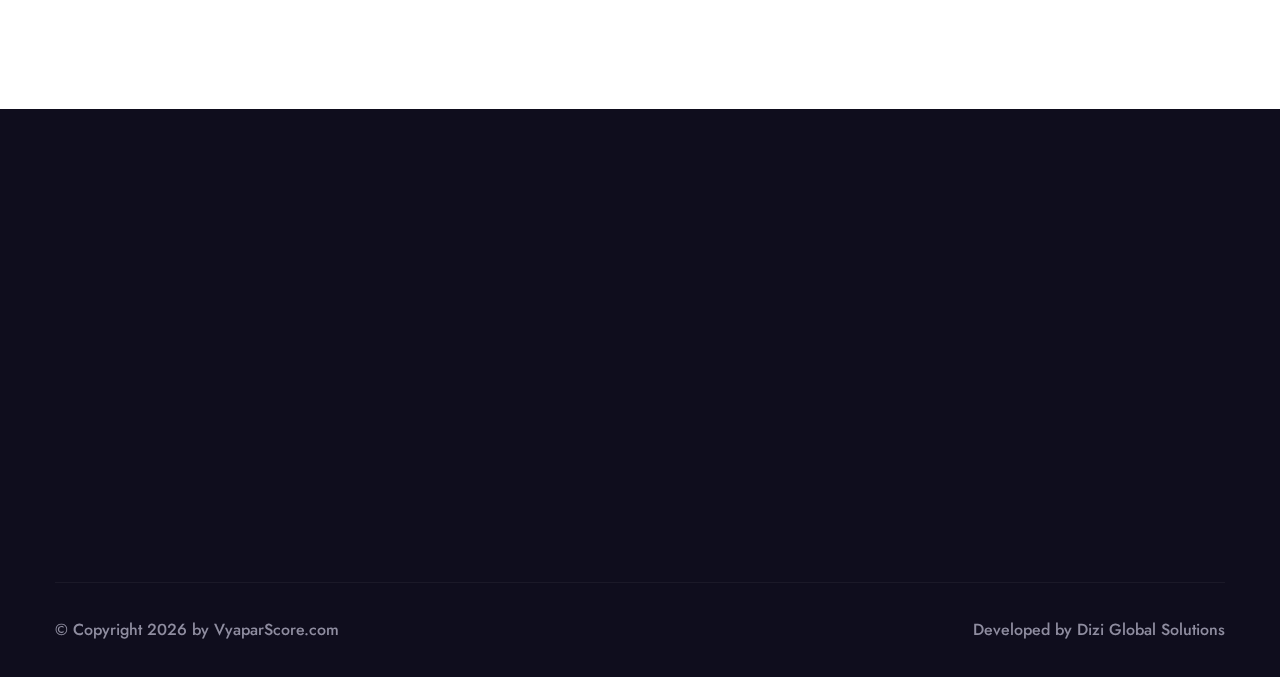
<file: contact.html>
<!DOCTYPE html>
<html lang="en">

<head>
    <meta charset="UTF-8" />
    <meta name="viewport" content="width=device-width, initial-scale=1.0" />
    <title>Contact | Vyapar Score</title>
    <!-- favicons Icons -->
    <link rel="apple-touch-icon" sizes="180x180" href="assets/images/favicons/apple-touch-icon.png" />
    <link rel="icon" type="image/png" sizes="32x32" href="assets/images/favicons/favicon-32x32.png" />
    <link rel="icon" type="image/png" sizes="16x16" href="assets/images/favicons/favicon-16x16.png" />
    <link rel="manifest" href="assets/images/favicons/site.webmanifest" />
    <meta name="description" content="Vyapar Score" />

    <!-- fonts -->
    <link rel="preconnect" href="https://fonts.gstatic.com">
    <link
        href="https://fonts.googleapis.com/css2?family=Jost:ital,wght@0,100;0,200;0,300;0,400;0,500;0,600;0,700;0,800;0,900;1,100;1,200;1,300;1,400;1,500;1,600;1,700;1,800;1,900&display=swap"
        rel="stylesheet">


    <link rel="stylesheet" href="assets/vendors/bootstrap/css/bootstrap.min.css" />
    <link rel="stylesheet" href="assets/vendors/animate/animate.min.css" />
    <link rel="stylesheet" href="assets/vendors/fontawesome/css/all.min.css" />
    <link rel="stylesheet" href="assets/vendors/jarallax/jarallax.css" />
    <link rel="stylesheet" href="assets/vendors/jquery-magnific-popup/jquery.magnific-popup.css" />
    <link rel="stylesheet" href="assets/vendors/nouislider/nouislider.min.css" />
    <link rel="stylesheet" href="assets/vendors/nouislider/nouislider.pips.css" />
    <link rel="stylesheet" href="assets/vendors/odometer/odometer.min.css" />
    <link rel="stylesheet" href="assets/vendors/swiper/swiper.min.css" />
    <link rel="stylesheet" href="assets/vendors/aivons-icons/style.css">
    <link rel="stylesheet" href="assets/vendors/tiny-slider/tiny-slider.min.css" />
    <link rel="stylesheet" href="assets/vendors/reey-font/stylesheet.css" />
    <link rel="stylesheet" href="assets/vendors/owl-carousel/owl.carousel.min.css" />
    <link rel="stylesheet" href="assets/vendors/owl-carousel/owl.theme.default.min.css" />
    <link rel="stylesheet" href="assets/vendors/twentytwenty/twentytwenty.css" />
    <link rel="stylesheet" href="assets/vendors/bxslider/css/jquery.bxslider.css" />
    <!-- template styles -->
    <link rel="stylesheet" href="assets/css/aivons.css" />
    <link rel="stylesheet" href="assets/css/aivons-responsive.css" />

    <!-- RTL Styles -->
    <link rel="stylesheet" href="assets/css/aivons-rtl.css">

    <!-- color css -->
    <link rel="stylesheet" id="jssDefault" href="assets/css/colors/color-default.css">
    <link rel="stylesheet" id="jssMode" href="assets/css/modes/aivons-normal.css">

    <!-- toolbar css -->
    <link rel="stylesheet" href="assets/css/aivons-toolbar.css">
</head>

<body>



    <div class="preloader">
        <div class="preloader__image"></div><!-- /.preloader__image -->
    </div>
    <!-- /.preloader -->
    <div class="page-wrapper">
        <header class="main-header clearfix">
            <nav class="main-menu clearfix">
                <div class="main-menu-wrapper clearfix">
                    <div class="main-menu-wrapper__left">
                        <div class="main-menu-wrapper__logo">
                            <!-- <a href="index.html"><img src="assets/images/logo-1.png" alt=""></a> -->
                            <span class="text-white">VYAPAR SCORE</span>
                        </div>
                        <div class="main-menu-wrapper__main-menu">
                            <a href="#" class="mobile-nav__toggler">
                                <span class="mobile-nav__toggler-bar"></span>
                                <span class="mobile-nav__toggler-bar"></span>
                                <span class="mobile-nav__toggler-bar"></span>
                            </a>
                            <ul class="main-menu__list">
                                <li><a href="index.html">Home</a></li>
                                <li><a href="about.html">About</a></li>
                                <li><a href="contact.html">Contact</a></li>
                            </ul>
                        </div>
                    </div>
                    <div class="main-menu-wrapper__right">
                        <!-- <div class="main-menu-wrapper__social-box">
                            <div class="main-menu-wrapper__social">
                                <a href="#"><i class="fab fa-twitter"></i></a>
                                <a href="#" class="clr-fb"><i class="fab fa-facebook"></i></a>
                                <a href="#" class="clr-dri"><i class="fab fa-dribbble"></i></a>
                                <a href="#" class="clr-ins"><i class="fab fa-instagram"></i></a>
                            </div>
                        </div>
                        <div class="main-menu-wrapper__phone-contact">
                            <p>Need help? Talk to an expert</p>
                            <a href="tel:+92-666-888-0000">+92 666 888 0000</a>
                        </div> -->
                        <a href="about.html" class="thm-btn" style="padding: 8px 16px; border-radius: 5px;">GET
                            STARTED</a>
                    </div>
                </div>
            </nav>
        </header>

        <div class="stricky-header stricked-menu main-menu">
            <div class="sticky-header__content"></div><!-- /.sticky-header__content -->
        </div><!-- /.stricky-header -->

        <!--Page Header Start-->
        <section class="page-header">
            <div class="page-header__bg"></div><!-- /.page-header__bg -->
            <div class="page-header-shape-1"></div><!-- /.page-header-shape-1 -->
            <div class="page-header-shape-2"></div><!-- /.page-header-shape-2 -->
            <div class="page-header-shape-3"></div><!-- /.page-header-shape-3 -->
            <div class="container">
                <div class="page-header__inner">
                    <ul class="thm-breadcrumb list-unstyled">
                        <li><a href="index.html">Home</a></li>
                        <li><span>/</span></li>
                        <li>Contact</li>
                    </ul>
                    <h2>Contact</h2>
                </div>
            </div>
        </section>
        <!--Page Header End-->

        <!--Message Box Start-->
        <section class="message-box">
            <div class="container">
                <div class="row">
                    <div class="col-xl-4 col-lg-5">
                        <div class="message-box__left">
                            <div class="section-title text-left">
                                <h2 class="section-title__title">get in touch with our team</h2>
                                <span class="section-title__tagline">Trusted by more than 100+ customers</span>
                            </div>
                            <div class="message-box__social">
                                <a href="#"><i class="fab fa-twitter"></i></a>
                                <a href="#" class="clr-fb"><i class="fab fa-facebook"></i></a>
                                <a href="#" class="clr-ins"><i class="fab fa-instagram"></i></a>
                            </div>
                        </div>
                    </div>
                    <div class="col-xl-8 col-lg-7">
                        <div class="message-box__right">
                            <form action="assets/inc/sendemail.php" class="comment-one__form contact-form-validated"
                                novalidate="novalidate">
                                <div class="row">
                                    <div class="col-xl-6">
                                        <div class="comment-form__input-box">
                                            <input type="text" placeholder="Full name" name="full_name">
                                            <div class="comment-form__icon">
                                                <i class="far fa-user-circle"></i>
                                            </div>
                                        </div>
                                    </div>
                                    <div class="col-xl-6">
                                        <div class="comment-form__input-box">
                                            <input type="email" placeholder="Email Address" name="email">
                                            <div class="comment-form__icon">
                                                <i class="far fa-envelope"></i>
                                            </div>
                                        </div>
                                    </div>
                                </div>
                                <div class="row">
                                    <div class="col-xl-6">
                                        <div class="comment-form__input-box">
                                            <input type="text" placeholder="Mobile" name="mobile">
                                            <div class="comment-form__icon">
                                                <i class="far fa-user-circle"></i>
                                            </div>
                                        </div>
                                    </div>
                                    <div class="col-xl-6">
                                        <div class="comment-form__input-box">
                                            <select name="subject" id="">
                                                <option value="0" hidden>Select Subject</option>
                                                <option value="1">Enquiry</option>
                                                <option value="2">Support</option>
                                                <option value="3">Other</option>
                                            </select>
                                        </div>
                                    </div>
                                </div>
                                <div class="row">
                                    <div class="col-xl-12">
                                        <div class="comment-form__input-box">
                                            <textarea name="message" placeholder="Write Message"></textarea>
                                            <div class="comment-form__icon contact-expert__icon-comment">
                                                <i class="far fa-comment"></i>
                                            </div>
                                        </div>
                                        <button type="submit" class="thm-btn comment-form__btn">Send a message</button>
                                    </div>
                                </div>
                            </form>
                        </div>
                    </div>
                </div>
            </div>
        </section>
        <!--Message Box End-->

        <!--Contact Page Google Map Start-->
        <section class="google-map">
            <iframe
                src="https://www.google.com/maps/embed?pb=!1m18!1m12!1m3!1d4562.753041141002!2d-118.80123790098536!3d34.152323469614075!2m3!1f0!2f0!3f0!3m2!1i1024!2i768!4f13.1!3m3!1m2!1s0x80e82469c2162619%3A0xba03efb7998eef6d!2sCostco+Wholesale!5e0!3m2!1sbn!2sbd!4v1562518641290!5m2!1sbn!2sbd"
                class="google-map__one" allowfullscreen></iframe>

        </section>
        <!--Contact Page Google Map End-->

        <!--Site Footer One Start-->
        <footer class="site-footer">
            <div class="site-footer-shape wow slideInRight" data-wow-delay="100ms" data-wow-duration="3500ms"
                style="background-image: url(assets/images/shapes/footer-shape.png)"></div>
            <div class="container">
                <div class="site-footer__top">
                    <div class="row">
                        <div class="col-xl-4 col-lg-6 col-md-6 wow fadeInUp" data-wow-delay="100ms">
                            <div class="footer-widget__column footer-widget__about">
                                <div class="footer-widget__about-logo">
                                    <!-- <a href="index.html"><img src="assets/images/footer-logo.png" alt=""></a> -->
                                    <span class="text-white">Vyapar Score</span>
                                </div>
                                <p class="footer-widget__text">Welcome to our consultancy agency. Lore ipsum simply text
                                    amet cing elit.</p>
                                <ul class="list-unstyled footer-widget__contact-list">
                                    <li>
                                        <div class="icon">
                                            <i class="fas fa-phone-square-alt"></i>
                                        </div>
                                        <div class="text">
                                            <p><a href="tel:+92-666-888-0000">+92 666 888 0000</a></p>
                                        </div>
                                    </li>
                                    <li>
                                        <div class="icon">
                                            <i class="fas fa-envelope"></i>
                                        </div>
                                        <div class="text">
                                            <p><a href="mailto:needhelp@company.com">needhelp@company.com</a></p>
                                        </div>
                                    </li>
                                    <li>
                                        <div class="icon">
                                            <i class="fas fa-map-marker-alt"></i>
                                        </div>
                                        <div class="text">
                                            <p>66 Broklyn Street New York, USA</p>
                                        </div>
                                    </li>
                                </ul>
                            </div>
                        </div>
                        <div class="col-xl-3 col-lg-6 col-md-6 wow fadeInUp" data-wow-delay="200ms">
                            <div class="footer-widget__column footer-widget__explore clearfix">
                                <h3 class="footer-widget__title">Explore</h3>
                                <ul class="footer-widget__explore-list list-unstyled">
                                    <li><a href="about.html">About</a></li>
                                    <li><a href="team.html">Meet our team</a></li>
                                    <li><a href="cases.html">Case stories</a></li>
                                    <li><a href="blog.html">Latest news</a></li>
                                    <li><a href="contact.html">Contact</a></li>
                                </ul>
                                <ul class="footer-widget__explore-list footer-widget__explore-list-two list-unstyled">
                                    <li><a href="contact.html">Support</a></li>
                                    <li><a href="faq.html">Terms of use</a></li>
                                    <li><a href="about.html">Privacy policy</a></li>
                                    <li><a href="faq.html">Help</a></li>
                                </ul>
                            </div>
                        </div>
                        <div class="col-xl-5 col-lg-6 col-md-8 wow fadeInUp" data-wow-delay="400ms">
                            <div class="footer-widget__column footer-widget__newsletter">
                                <h3 class="footer-widget__title footer-widget__title-news">Newsletter</h3>
                                <form class="footer-widget__newsletter-form">
                                    <p class="footer-widget__newsletter-text">Subsrcibe for latest articles and
                                        resources</p>
                                    <div class="footer-widget__newsletter-input-box">
                                        <input type="email" placeholder="Email address" name="email">
                                        <button type="submit" class="footer-widget__newsletter-btn">Register</button>
                                    </div>
                                </form>
                            </div>
                        </div>
                    </div>
                </div>
                <div class="site-footer-bottom">
                    <div class="row">
                        <div class="col-xl-12">
                            <div class="site-footer-bottom__inner">
                                <div class="site-footer-bottom__left">
                                    <p>© Copyright
                                        <script>document.write(new Date().getFullYear())</script> by <a
                                            href="#">VyaparScore.com</a>
                                    </p>
                                </div>
                                <div class="site-footer-bottom__left">
                                    <p class="m-0">
                                        Developed by <a href="https://diziglobalsolution.com/">Dizi Global Solutions</a>
                                    </p>
                                </div>
                            </div>
                        </div>
                    </div>
                </div>
            </div>
        </footer>
        <!--Site Footer One End-->


    </div><!-- /.page-wrapper -->


    <div class="mobile-nav__wrapper">
        <div class="mobile-nav__overlay mobile-nav__toggler"></div>
        <!-- /.mobile-nav__overlay -->
        <div class="mobile-nav__content">
            <span class="mobile-nav__close mobile-nav__toggler"><i class="fa fa-times"></i></span>

            <div class="logo-box">
                <!-- <a href="index.html" aria-label="logo image"><img src="assets/images/logo-1.png" width="155"
                        alt="" /></a> -->
                <span class="text-white">Vyapar Score</span>
            </div>
            <!-- /.logo-box -->
            <div class="mobile-nav__container"></div>
            <!-- /.mobile-nav__container -->

            <ul class="mobile-nav__contact list-unstyled">
                <li>
                    <i class="fa fa-envelope"></i>
                    <a href="mailto:needhelp@packageName__.com">needhelp@company.com</a>
                </li>
                <li>
                    <i class="fa fa-phone-alt"></i>
                    <a href="tel:666-888-0000">666 888 0000</a>
                </li>
            </ul><!-- /.mobile-nav__contact -->
            <div class="mobile-nav__top">
                <div class="mobile-nav__social">
                    <a href="#" class="fab fa-twitter"></a>
                    <a href="#" class="fab fa-facebook-square"></a>
                    <a href="#" class="fab fa-instagram"></a>
                </div><!-- /.mobile-nav__social -->
            </div><!-- /.mobile-nav__top -->



        </div>
        <!-- /.mobile-nav__content -->
    </div>
    <!-- /.mobile-nav__wrapper -->

    <a href="#" data-target="html" class="scroll-to-target scroll-to-top"><i class="fa fa-angle-up"></i></a>


    <script src="assets/vendors/jquery/jquery-3.5.1.min.js"></script>
    <script src="assets/vendors/bootstrap/js/bootstrap.bundle.min.js"></script>
    <script src="assets/vendors/jarallax/jarallax.min.js"></script>
    <script src="assets/vendors/jquery-ajaxchimp/jquery.ajaxchimp.min.js"></script>
    <script src="assets/vendors/jquery-appear/jquery.appear.min.js"></script>
    <script src="assets/vendors/jquery-circle-progress/jquery.circle-progress.min.js"></script>
    <script src="assets/vendors/jquery-magnific-popup/jquery.magnific-popup.min.js"></script>
    <script src="assets/vendors/jquery-validate/jquery.validate.min.js"></script>
    <script src="assets/vendors/nouislider/nouislider.min.js"></script>
    <script src="assets/vendors/odometer/odometer.min.js"></script>
    <script src="assets/vendors/swiper/swiper.min.js"></script>
    <script src="assets/vendors/tiny-slider/tiny-slider.min.js"></script>
    <script src="assets/vendors/wnumb/wNumb.min.js"></script>
    <script src="assets/vendors/wow/wow.js"></script>
    <script src="assets/vendors/isotope/isotope.js"></script>
    <script src="assets/vendors/countdown/countdown.min.js"></script>
    <script src="assets/vendors/owl-carousel/owl.carousel.min.js"></script>
    <script src="assets/vendors/twentytwenty/twentytwenty.js"></script>
    <script src="assets/vendors/twentytwenty/jquery.event.move.js"></script>
    <script src="assets/vendors/bxslider/js/jquery.bxslider.min.js"></script>


    <script src="http://maps.google.com/maps/api/js?key=AIzaSyATY4Rxc8jNvDpsK8ZetC7JyN4PFVYGCGM"></script>


    <!-- template js -->
    <script src="assets/js/aivons.js"></script>



</body>

</html>
</file>
<file: assets/vendors/jarallax/jarallax.css>
.jarallax {
    position: relative;
    z-index: 0;
}
.jarallax > .jarallax-img {
    position: absolute;
    object-fit: cover;
    /* support for plugin https://github.com/bfred-it/object-fit-images */
    font-family: 'object-fit: cover;';
    top: 0;
    left: 0;
    width: 100%;
    height: 100%;
    z-index: -1;
}
</file>
<file: assets/vendors/nouislider/nouislider.pips.css>
/* Base;
 *
 */
.noUi-pips,
.noUi-pips * {
-moz-box-sizing: border-box;
	box-sizing: border-box;
}
.noUi-pips {
	position: absolute;
	font: 400 12px Arial;
	color: #999;
}

/* Values;
 *
 */
.noUi-value {
	width: 40px;
	position: absolute;
	text-align: center;
}
.noUi-value-sub {
	color: #ccc;
	font-size: 10px;
}

/* Markings;
 *
 */
.noUi-marker {
	position: absolute;
	background: #CCC;
}
.noUi-marker-sub {
	background: #AAA;
}
.noUi-marker-large {
	background: #AAA;
}

/* Horizontal layout;
 *
 */
.noUi-pips-horizontal {
	padding: 10px 0;
	height: 50px;
	top: 100%;
	left: 0;
	width: 100%;
}
.noUi-value-horizontal {
	margin-left: -20px;
	padding-top: 20px;
}
.noUi-value-horizontal.noUi-value-sub {
	padding-top: 15px;
}

.noUi-marker-horizontal.noUi-marker {
	margin-left: -1px;
	width: 2px;
	height: 5px;
}
.noUi-marker-horizontal.noUi-marker-sub {
	height: 10px;
}
.noUi-marker-horizontal.noUi-marker-large {
	height: 15px;
}

/* Vertical layout;
 *
 */
.noUi-pips-vertical {
	padding: 0 10px;
	height: 100%;
	top: 0;
	left: 100%;
}
.noUi-value-vertical {
	width: 15px;
	margin-left: 20px;
	margin-top: -5px;
}

.noUi-marker-vertical.noUi-marker {
	width: 5px;
	height: 2px;
	margin-top: -1px;
}
.noUi-marker-vertical.noUi-marker-sub {
	width: 10px;
}
.noUi-marker-vertical.noUi-marker-large {
	width: 15px;
}
</file>
<file: assets/vendors/aivons-icons/style.css>
@font-face {
  font-family: 'icomoon';
  src:  url('fonts/icomoon.eot?orkqwr');
  src:  url('fonts/icomoon.eot?orkqwr#iefix') format('embedded-opentype'),
    url('fonts/icomoon.ttf?orkqwr') format('truetype'),
    url('fonts/icomoon.woff?orkqwr') format('woff'),
    url('fonts/icomoon.svg?orkqwr#icomoon') format('svg');
  font-weight: normal;
  font-style: normal;
  font-display: block;
}

[class^="icon-"], [class*=" icon-"] {
  /* use !important to prevent issues with browser extensions that change fonts */
  font-family: 'icomoon' !important;
  speak: never;
  font-style: normal;
  font-weight: normal;
  font-variant: normal;
  text-transform: none;
  line-height: 1;

  /* Better Font Rendering =========== */
  -webkit-font-smoothing: antialiased;
  -moz-osx-font-smoothing: grayscale;
}

.icon-tick:before {
  content: "\e913";
}
.icon-magnifying-glass1:before {
  content: "\e914";
}
.icon-right-arrow1:before {
  content: "\e915";
}
.icon-wealth:before {
  content: "\e916";
}
.icon-data-analytics:before {
  content: "\e917";
}
.icon-report:before {
  content: "\e918";
}
.icon-phone-ringing:before {
  content: "\e919";
}
.icon-mobile-analytics:before {
  content: "\e91a";
}
.icon-research:before {
  content: "\e91b";
}
.icon-creative:before {
  content: "\e91c";
}
.icon-video:before {
  content: "\e91d";
}
.icon-help:before {
  content: "\e91e";
}
.icon-customer-review:before {
  content: "\e91f";
}
.icon-consultant:before {
  content: "\e920";
}
.icon-checkmark:before {
  content: "\e921";
}
.icon-bank:before {
  content: "\e922";
}
.icon-protection:before {
  content: "\e923";
}
.icon-travel:before {
  content: "\e924";
}
.icon-software:before {
  content: "\e925";
}
.icon-consulting:before {
  content: "\e926";
}
.icon-group:before {
  content: "\e927";
}
.icon-consulting-1:before {
  content: "\e928";
}
.icon-creative-1:before {
  content: "\e929";
}
.icon-analysis:before {
  content: "\e92a";
}
.icon-business:before {
  content: "\e92b";
}
.icon-global:before {
  content: "\e92c";
}
.icon-team1:before {
  content: "\e92d";
}
.icon-magnifying-glass:before {
  content: "\e900";
}
.icon-shopping-cart:before {
  content: "\e901";
}
.icon-right-arrow:before {
  content: "\e902";
}
.icon-furnitures:before {
  content: "\e903";
}
.icon-buildings:before {
  content: "\e904";
}
.icon-house-design:before {
  content: "\e905";
}
.icon-architect:before {
  content: "\e906";
}
.icon-architect-1:before {
  content: "\e907";
}
.icon-architect-2:before {
  content: "\e908";
}
.icon-measure:before {
  content: "\e909";
}
.icon-blueprint:before {
  content: "\e90a";
}
.icon-kitchen:before {
  content: "\e90b";
}
.icon-architect-3:before {
  content: "\e90c";
}
.icon-architect-4:before {
  content: "\e90d";
}
.icon-architect-5:before {
  content: "\e90e";
}
.icon-satisfaction:before {
  content: "\e90f";
}
.icon-team:before {
  content: "\e910";
}
.icon-checklist:before {
  content: "\e911";
}
.icon-outsourcing:before {
  content: "\e912";
}
</file>
<file: assets/vendors/reey-font/stylesheet.css>
/*! Generated by Font Squirrel (https://www.fontsquirrel.com) on January 28, 2021 */



@font-face {
    font-family: 'reeyregular';
    src: url('reey-regular-webfont.woff2') format('woff2'),
         url('reey-regular-webfont.woff') format('woff');
    font-weight: normal;
    font-style: normal;

}
</file>
<file: assets/vendors/twentytwenty/twentytwenty.css>
.twentytwenty-horizontal .twentytwenty-handle:before, .twentytwenty-horizontal .twentytwenty-handle:after, .twentytwenty-vertical .twentytwenty-handle:before, .twentytwenty-vertical .twentytwenty-handle:after {
  content: " ";
  display: block;
  background: white;
  position: absolute;
  z-index: 30;
  -webkit-box-shadow: 0px 0px 12px rgba(51, 51, 51, 0.5);
  -moz-box-shadow: 0px 0px 12px rgba(51, 51, 51, 0.5);
  box-shadow: 0px 0px 12px rgba(51, 51, 51, 0.5); }

.twentytwenty-horizontal .twentytwenty-handle:before, .twentytwenty-horizontal .twentytwenty-handle:after {
  width: 3px;
  height: 9999px;
  left: 50%;
  margin-left: -1.5px; }

.twentytwenty-vertical .twentytwenty-handle:before, .twentytwenty-vertical .twentytwenty-handle:after {
  width: 9999px;
  height: 3px;
  top: 50%;
  margin-top: -1.5px; }

.twentytwenty-before-label, .twentytwenty-after-label, .twentytwenty-overlay {
  position: absolute;
  top: 0;
  width: 100%;
  height: 100%; }

.twentytwenty-before-label, .twentytwenty-after-label, .twentytwenty-overlay {
  -webkit-transition-duration: 0.5s;
  -moz-transition-duration: 0.5s;
  transition-duration: 0.5s; }

.twentytwenty-before-label, .twentytwenty-after-label {
  -webkit-transition-property: opacity;
  -moz-transition-property: opacity;
  transition-property: opacity; }

.twentytwenty-before-label:before, .twentytwenty-after-label:before {
  color: white;
  font-size: 13px;
  letter-spacing: 0.1em; }

.twentytwenty-before-label:before, .twentytwenty-after-label:before {
  position: absolute;
  background: rgba(255, 255, 255, 0.2);
  line-height: 38px;
  padding: 0 20px;
  -webkit-border-radius: 2px;
  -moz-border-radius: 2px;
  border-radius: 2px; }

.twentytwenty-horizontal .twentytwenty-before-label:before, .twentytwenty-horizontal .twentytwenty-after-label:before {
  bottom: 0px;
  margin-top: -19px; }

.twentytwenty-vertical .twentytwenty-before-label:before, .twentytwenty-vertical .twentytwenty-after-label:before {
  left: 50%;
  margin-left: -45px;
  text-align: center;
  width: 90px; }

.twentytwenty-left-arrow, .twentytwenty-right-arrow, .twentytwenty-up-arrow, .twentytwenty-down-arrow {
  width: 0;
  height: 0;
  border: 6px inset transparent;
  position: absolute; }

.twentytwenty-left-arrow, .twentytwenty-right-arrow {
  top: 50%;
  margin-top: -6px; }

.twentytwenty-up-arrow, .twentytwenty-down-arrow {
  left: 50%;
  margin-left: -6px; }

.twentytwenty-container {
  -webkit-box-sizing: content-box;
  -moz-box-sizing: content-box;
  box-sizing: content-box;
  z-index: 0;
  overflow: hidden;
  position: relative;
  -webkit-user-select: none;
  -moz-user-select: none; }
  .twentytwenty-container img {
    max-width: 100%;
    position: absolute;
    top: 0;
    display: block; }
  .twentytwenty-container.active .twentytwenty-overlay, .twentytwenty-container.active :hover.twentytwenty-overlay {
    background: rgba(0, 0, 0, 0); }
    .twentytwenty-container.active .twentytwenty-overlay .twentytwenty-before-label,
    .twentytwenty-container.active .twentytwenty-overlay .twentytwenty-after-label, .twentytwenty-container.active :hover.twentytwenty-overlay .twentytwenty-before-label,
    .twentytwenty-container.active :hover.twentytwenty-overlay .twentytwenty-after-label {
      opacity: 0; }
  .twentytwenty-container * {
    -webkit-box-sizing: content-box;
    -moz-box-sizing: content-box;
    box-sizing: content-box; }

.twentytwenty-before-label {
  opacity: 0; }
  .twentytwenty-before-label:before {
    content: attr(data-content); }

.twentytwenty-after-label {
  opacity: 0; }
  .twentytwenty-after-label:before {
    content: attr(data-content); }

.twentytwenty-horizontal .twentytwenty-before-label:before {
  left: 10px; }

.twentytwenty-horizontal .twentytwenty-after-label:before {
  right: 10px; }

.twentytwenty-vertical .twentytwenty-before-label:before {
  top: 10px; }

.twentytwenty-vertical .twentytwenty-after-label:before {
  bottom: 10px; }

.twentytwenty-overlay {
  -webkit-transition-property: background;
  -moz-transition-property: background;
  transition-property: background;
  background: rgba(0, 0, 0, 0);
  z-index: 25; }
  .twentytwenty-overlay:hover {
    background: rgba(0, 0, 0, 0.5); }
    .twentytwenty-overlay:hover .twentytwenty-after-label {
      opacity: 1; }
    .twentytwenty-overlay:hover .twentytwenty-before-label {
      opacity: 1; }

.twentytwenty-before {
  z-index: 20; }

.twentytwenty-after {
  z-index: 10; }

.twentytwenty-handle {
  height: 38px;
  width: 38px;
  position: absolute;
  left: 50%;
  top: 50%;
  margin-left: -22px;
  margin-top: -22px;
  border: 3px solid white;
  -webkit-border-radius: 1000px;
  -moz-border-radius: 1000px;
  border-radius: 1000px;
  -webkit-box-shadow: 0px 0px 12px rgba(51, 51, 51, 0.5);
  -moz-box-shadow: 0px 0px 12px rgba(51, 51, 51, 0.5);
  box-shadow: 0px 0px 12px rgba(51, 51, 51, 0.5);
  z-index: 40;
  cursor: pointer; }

.twentytwenty-horizontal .twentytwenty-handle:before {
  bottom: 50%;
  margin-bottom: 22px;
  -webkit-box-shadow: 0 3px 0 white, 0px 0px 12px rgba(51, 51, 51, 0.5);
  -moz-box-shadow: 0 3px 0 white, 0px 0px 12px rgba(51, 51, 51, 0.5);
  box-shadow: 0 3px 0 white, 0px 0px 12px rgba(51, 51, 51, 0.5); }
.twentytwenty-horizontal .twentytwenty-handle:after {
  top: 50%;
  margin-top: 22px;
  -webkit-box-shadow: 0 -3px 0 white, 0px 0px 12px rgba(51, 51, 51, 0.5);
  -moz-box-shadow: 0 -3px 0 white, 0px 0px 12px rgba(51, 51, 51, 0.5);
  box-shadow: 0 -3px 0 white, 0px 0px 12px rgba(51, 51, 51, 0.5); }

.twentytwenty-vertical .twentytwenty-handle:before {
  left: 50%;
  margin-left: 22px;
  -webkit-box-shadow: 3px 0 0 white, 0px 0px 12px rgba(51, 51, 51, 0.5);
  -moz-box-shadow: 3px 0 0 white, 0px 0px 12px rgba(51, 51, 51, 0.5);
  box-shadow: 3px 0 0 white, 0px 0px 12px rgba(51, 51, 51, 0.5); }
.twentytwenty-vertical .twentytwenty-handle:after {
  right: 50%;
  margin-right: 22px;
  -webkit-box-shadow: -3px 0 0 white, 0px 0px 12px rgba(51, 51, 51, 0.5);
  -moz-box-shadow: -3px 0 0 white, 0px 0px 12px rgba(51, 51, 51, 0.5);
  box-shadow: -3px 0 0 white, 0px 0px 12px rgba(51, 51, 51, 0.5); }

.twentytwenty-left-arrow {
  border-right: 6px solid white;
  left: 50%;
  margin-left: -17px; }

.twentytwenty-right-arrow {
  border-left: 6px solid white;
  right: 50%;
  margin-right: -17px; }

.twentytwenty-up-arrow {
  border-bottom: 6px solid white;
  top: 50%;
  margin-top: -17px; }

.twentytwenty-down-arrow {
  border-top: 6px solid white;
  bottom: 50%;
  margin-bottom: -17px; }
</file>
<file: assets/css/aivons.css>
/*--------------------------------------------------------------
>>> TABLE OF CONTENTS:
----------------------------------------------------------------
# Utility
# Cards
# Common
# Form
# Navigations
# Animations
# Mobile Nav
# Search Popup
# Page Header
# Google Map
# Client Carousel
--------------------------------------------------------------*/


/*--------------------------------------------------------------
# Common
--------------------------------------------------------------*/
:root {
    --thm-font: 'Jost', sans-serif;
    --thm-reey-font: 'reeyregular';
    --thm-gray: #726f84;
    --thm-gray-rgb: 114, 111, 132;
    --thm-primary: #3c72fc;
    --thm-primary-rgb: 60, 114, 252;
    --thm-black: #0f0d1d;
    --thm-black-rgb: 15, 13, 29;
    --thm-base: #ffffff;
    --thm-base-rgb: 255, 255, 255;
    --thm-light: #f2f4f8;
    --thm-light-rgb: 242, 244, 248;
    --thm-letter-space-big: 0.1em;
    --thm-letter-space-small: -0.02em;
}

.row {
    --bs-gutter-x: 30px;
}

.gutter-y-30 {
    --bs-gutter-y: 30px;
}

body {
    font-family: var(--thm-font);
    color: var(--thm-gray);
    font-size: 18px;
    line-height: 34px;
    font-weight: 500;
}

body.locked {
    overflow: hidden;
}

a {
    color: var(--thm-gray);
}

a,
a:hover,
a:focus,
a:visited {
    text-decoration: none;
}

::-webkit-input-placeholder {
    color: inherit;
    opacity: 1;
}

::-moz-placeholder {
    color: inherit;
    opacity: 1;
}

:-ms-input-placeholder {
    color: inherit;
    opacity: 1;
}

::-ms-input-placeholder {
    color: inherit;
    opacity: 1;
}

::placeholder {
    color: inherit;
    opacity: 1;
}

h1,
h2,
h3,
h4,
h5,
h6 {
    color: var(--thm-black);
    margin: 0;
}

dl,
ol,
ul {
    margin-top: 0;
    margin-bottom: 0;
}

::-webkit-input-placeholder {
    color: inherit;
    opacity: 1;
}

::-moz-placeholder {
    color: inherit;
    opacity: 1;
}

:-ms-input-placeholder {
    color: inherit;
    opacity: 1;
}

::-ms-input-placeholder {
    color: inherit;
    opacity: 1;
}

::placeholder {
    color: inherit;
    opacity: 1;
}


.page-wrapper {
    position: relative;
    margin: 0 auto;
    width: 100%;
    min-width: 300px;
    overflow: hidden;
}

.container {
    padding-left: 15px;
    padding-right: 15px;
}

@media (min-width: 1200px) {
    .container {
        max-width: 1200px;
    }
}

/* boxed style */

body.boxed-wrapper {
    background-color: var(--thm-light);
    ;
}

.boxed-wrapper .page-wrapper {
    max-width: 1410px;
    margin-left: auto;
    margin-right: auto;
    background-color: var(--thm-base);
    box-shadow: 0px 0px 100px 0px rgba(0, 0, 0, 0.08);
}

.boxed-wrapper .page-wrapper__dark {
    background-color: #1c1e22;
}

::-webkit-input-placeholder {
    color: inherit;
    opacity: 1;
}

::-moz-placeholder {
    color: inherit;
    opacity: 1;
}

:-ms-input-placeholder {
    color: inherit;
    opacity: 1;
}

::-ms-input-placeholder {
    color: inherit;
    opacity: 1;
}

::placeholder {
    color: inherit;
    opacity: 1;
}

.section-separator {
    border-color: var(--thm-border);
    border-width: 1px;
    margin-top: 0;
    margin-bottom: 0;
}

.thm-btn {
    position: relative;
    display: inline-block;
    vertical-align: middle;
    -webkit-appearance: none;
    border: none;
    outline: none !important;
    background-color: var(--thm-primary);
    color: var(--thm-base);
    font-size: 14px;
    font-weight: 700;
    text-transform: uppercase;
    padding: 18px 50px;
    transition: 500ms;
    letter-spacing: 0.1em;
}

.thm-btn:hover {
    background: var(--thm-base);
    color: var(--thm-primary);
}



.section-title {
    margin-top: -12px;
    margin-bottom: 50px;
}

.section-title__title {
    margin: 0;
    font-weight: 900;
    color: var(--thm-black);
    font-size: 50px;
    line-height: 60px;
    text-transform: uppercase;
    margin-bottom: 8px;
    letter-spacing: var(--thm-letter-space-small);
}

.section-title__tagline {
    position: relative;
    display: inline-block;
    color: var(--thm-gray);
    font-size: 18px;
    align-items: center;
    line-height: 30px;
}

.bootstrap-select .dropdown-menu {
    padding-top: 0;
    padding-bottom: 0;
    border-radius: 0;
}

.bootstrap-select .dropdown-item.active,
.bootstrap-select .dropdown-item:active {
    background-color: var(--thm-base);
}

.preloader {
    position: fixed;
    background-color: var(--thm-black);
    background-position: center center;
    background-repeat: no-repeat;
    top: 0;
    left: 0;
    right: 0;
    bottom: 0;
    z-index: 9991;
    display: flex;
    justify-content: center;
    align-items: center;
    text-align: center;
}

.preloader__image {
    background-image: url(../images/loader.png);
    -webkit-animation-fill-mode: both;
    animation-fill-mode: both;
    -webkit-animation-name: flipInY;
    animation-name: flipInY;
    -webkit-animation-duration: 2s;
    animation-duration: 2s;
    -webkit-animation-iteration-count: infinite;
    animation-iteration-count: infinite;
    background-repeat: no-repeat;
    background-position: center center;
    background-size: 60px auto;
    width: 100%;
    height: 100%;
}

/* scroll to top */
.scroll-to-top {
    display: inline-block;
    width: 45px;
    height: 45px;
    background: var(--thm-primary);
    position: fixed;
    bottom: 40px;
    right: 40px;
    z-index: 99;
    text-align: center;
    transition: all 0.4s ease;
    display: none;
    border-radius: 50%;
    transition: all 0.4s ease;
}

.scroll-to-top i {
    color: var(--thm-base);
    font-size: 18px;
    line-height: 45px;
}

.scroll-to-top:hover {
    background-color: var(--thm-black);
}

.scroll-to-top:hover i {
    color: var(--thm-base);
}

/*--------------------------------------------------------------
# Navigations One
--------------------------------------------------------------*/
.main-header {
    padding: 0 60px;
    background: transparent;
    position: absolute;
    left: 0px;
    top: 0px;
    width: 100%;
    z-index: 91;
    transition: all 500ms ease;
}

.boxed-wrapper .main-header {
    padding-right: 0;
}

.main-header:before {
    position: absolute;
    bottom: 0;
    left: 0;
    right: 0;
    height: 1px;
    content: "";
    background-color: rgba(var(--thm-base-rgb), .15);
}

.main-menu {
    position: relative;
    z-index: 91;
}

.main-menu-wrapper {
    position: relative;
    display: flex;
    align-items: center;
}

.main-menu-wrapper__left {
    position: relative;
    display: flex;
    align-items: center;
}

.main-menu-wrapper__logo {
    position: relative;
    float: left;
    padding: 22px 60px;
    padding-left: 0;
    border-right: 1px solid rgba(255, 255, 255, .15);
}





.main-menu-wrapper__main-menu {
    position: relative;
    display: flex;
    padding-left: 60px;
}


.main-menu-wrapper__right {
    position: relative;
    display: flex;
    align-items: center;
    margin-left: auto;
}

.main-menu-wrapper__social-box {
    position: relative;
    display: block;
    float: left;
}

.main-menu-wrapper__social {
    display: flex;
    align-items: center;
    padding: 19px 0;
}

.main-menu-wrapper__social a {
    display: flex;
    align-items: center;
    justify-content: center;
    text-align: center;
    color: var(--thm-base);
    font-size: 17px;
    transition: all 500ms ease;
}

.main-menu-wrapper__social a+a {
    margin-left: 25px;
}

.main-menu-wrapper__social a:hover {
    color: var(--thm-primary);
}

.main-menu-wrapper__search-box {
    position: relative;
    display: block;
    float: left;
    margin-left: 60px;
    margin-right: 60px;
}

.boxed-wrapper .main-menu-wrapper__search-box {
    margin-right: 0;
}

.main-menu-wrapper__search {
    font-size: 24px;
    color: var(--thm-base);
    padding: 45.5px 60px 45.5px;
    display: inline-block;
    transition: all 500ms ease;
    border-left: 1px solid rgba(255, 255, 255, .15);
    border-right: 1px solid rgba(255, 255, 255, .15);
}

.main-menu-wrapper__search:hover {
    color: var(--thm-primary);
}

.main-menu-wrapper__phone-contact {
    position: relative;
    display: block;
    float: left;
}

.boxed-wrapper .main-menu-wrapper__phone-contact {
    display: none;
}



.main-menu-wrapper__phone-contact>p {
    font-size: 16px;
    color: var(--thm-base);
    margin: 0;
    line-height: 20px;
    opacity: .7;
}

.main-menu-wrapper__phone-contact>a {
    font-size: 16px;
    color: var(--thm-base);
    font-weight: 600;
    transition: all 500ms ease;
}

.main-menu-wrapper__phone-contact>a:hover {
    color: var(--thm-primary);
}





.stricky-header {
    padding: 0 60px;
    background-color: var(--thm-black);
}


.main-menu .main-menu__list,
.main-menu .main-menu__list ul,
.stricky-header .main-menu__list,
.stricky-header .main-menu__list ul {
    margin: 0;
    padding: 0;
    list-style-type: none;
    align-items: center;
    display: none;
}

@media (min-width: 1200px) {

    .main-menu .main-menu__list,
    .main-menu .main-menu__list ul,
    .stricky-header .main-menu__list,
    .stricky-header .main-menu__list ul {
        display: flex;
    }
}

.main-menu .main-menu__list>li,
.stricky-header .main-menu__list>li {
    padding-block: 22px;
    position: relative;
}

.main-menu .main-menu__list>li+li,
.stricky-header .main-menu__list>li+li {
    margin-left: 64px;
}

.main-menu .main-menu__list>li>a,
.stricky-header .main-menu__list>li>a {
    font-size: 14px;
    font-weight: 700;
    display: flex;
    align-items: center;
    color: var(--thm-base);
    text-transform: uppercase;
    position: relative;
    transition: all 500ms ease;
    letter-spacing: var(--thm-letter-space-big);
}

.main-menu .main-menu__list>li>a::before,
.stricky-header .main-menu__list>li>a::before {
    content: '';
    width: 10px;
    height: 4px;
    background-color: var(--thm-primary);
    position: absolute;
    bottom: 0px;
    left: 0;
    transition: transform 500ms ease;
    transform: scale(0, 1);
    transform-origin: right center;
    z-index: -1;
}

.main-menu .main-menu__list>li.current>a,
.main-menu .main-menu__list>li:hover>a,
.stricky-header .main-menu__list>li.current>a,
.stricky-header .main-menu__list>li:hover>a {
    color: var(--thm-base);
}

.main-menu .main-menu__list>li.current>a::before,
.main-menu .main-menu__list>li:hover>a::before,
.stricky-header .main-menu__list>li.current>a::before,
.stricky-header .main-menu__list>li:hover>a::before {
    transform: scale(1, 1);
    transform-origin: left center;
}




.main-menu .main-menu__list li ul,
.stricky-header .main-menu__list li ul {
    position: absolute;
    top: 100%;
    left: 0;
    min-width: 220px;
    background-color: var(--thm-base);
    flex-direction: column;
    justify-content: flex-start;
    align-items: flex-start;
    opacity: 0;
    visibility: hidden;
    transition: 500ms ease;
    z-index: 99;
    box-shadow: 0px 0px 65px 0px rgba(0, 0, 0, 0.1);
}

.main-menu .main-menu__list li:hover>ul,
.stricky-header .main-menu__list li:hover>ul {
    opacity: 1;
    visibility: visible;
}

.main-menu .main-menu__list li ul li,
.stricky-header .main-menu__list li ul li {
    flex: 1 1 100%;
    width: 100%;
    position: relative;
}

.main-menu .main-menu__list li ul li+li,
.stricky-header .main-menu__list li ul li+li {
    border-top: 1px solid RGBA(var(--thm-black), 0.1);
}

.main-menu .main-menu__list li ul li a,
.stricky-header .main-menu__list li ul li a {
    font-size: 14px;
    line-height: 30px;
    color: var(--thm-black);
    display: flex;
    padding-left: 20px;
    padding-right: 20px;
    padding-top: 10px;
    padding-bottom: 10px;
    transition: 500ms;
    font-weight: 700;
    text-transform: uppercase;
    letter-spacing: var(--thm-letter-space-big);
}

.main-menu .main-menu__list li ul li:hover>a,
.stricky-header .main-menu__list li ul li:hover>a {
    background-color: var(--thm-primary);
    color: var(--thm-base);
}

.main-menu .main-menu__list li ul li>ul,
.stricky-header .main-menu__list li ul li>ul {
    top: 0;
    left: 100%;
}

.main-menu .main-menu__list li ul li>ul.right-align,
.stricky-header .main-menu__list li ul li>ul.right-align {
    top: 0;
    left: auto;
    right: 100%;
}

.main-menu .main-menu__list li ul li>ul ul,
.stricky-header .main-menu__list li ul li>ul ul {
    display: none;
}

.stricky-header {
    position: fixed;
    z-index: 991;
    top: 0;
    left: 0;
    background-color: var(--thm-black);
    width: 100%;
    visibility: hidden;
    transform: translateY(-120%);
    transition: transform 500ms ease, visibility 500ms ease;
    box-shadow: 0px 10px 60px 0px rgba(0, 0, 0, 0.05);
}

@media (max-width: 1199px) {
    .stricky-header {
        display: none !important
    }
}

.stricky-header.stricky-fixed {
    transform: translateY(0);
    visibility: visible;
}

.stricky-header .main-menu__inner {
    box-shadow: none;
    padding-right: 0;
    max-width: 1170px;
    width: 100%;
    margin: 0 auto;
}

.mobile-nav__buttons {
    display: flex;
    margin-left: auto;
    margin-right: 10px;
}

@media (min-width: 1200px) {
    .mobile-nav__buttons {
        display: none;
    }
}

.mobile-nav__buttons a {
    font-size: 20px;
    color: var(--thm-black);
    cursor: pointer;
}

.mobile-nav__buttons a+a {
    margin-left: 10px;
}

.mobile-nav__buttons a:hover {
    color: var(--thm-base);
}

.main-menu .mobile-nav__toggler {
    cursor: pointer;
    transition: 500ms;
    margin-right: 20px;
    display: flex;
}

.main-menu .mobile-nav__toggler-bar {
    width: 30px;
    height: 2px;
    background-color: var(--thm-base);
    display: block;
    transform: scale(1);
    transform-origin: right center;
    transition: transform 500ms ease;
}

.main-menu-three .mobile-nav__toggler-bar {
    background: var(--thm-black);
}

.main-menu .mobile-nav__toggler:hover .mobile-nav__toggler-bar {
    transform: scale(1) !important;
}

.main-menu .mobile-nav__toggler-bar:nth-child(1) {
    transform: scaleX(.55);
    margin-bottom: 4px;
}

.main-menu .mobile-nav__toggler-bar:nth-child(2) {
    transform: scaleX(.75);
    margin-bottom: 4px;
}

.main-menu .mobile-nav__toggler:hover {
    color: var(--thm-base);
}

@media (min-width: 1200px) {
    .main-menu .mobile-nav__toggler {
        display: none;
    }
}


/*--------------------------------------------------------------
# Navigations Two
--------------------------------------------------------------*/



/*--------------------------------------------------------------
# Navigations Three
--------------------------------------------------------------*/
.main-header-three {
    position: relative;
    display: block;
}

.main-header-three:before {
    display: none;
}



.main-menu-wrapper-three {
    position: relative;
    display: block;
}

.main-menu-wrapper__logo-3 {
    position: relative;
    float: left;
    padding: 40.5px 0;
}





.main-menu-wrapper-three__main-menu {
    position: relative;
    display: block;
    float: right;
}

.main-menu-wrapper-three__main-menu-inner {
    position: relative;
    display: block;
    float: left;
    padding-right: 60px;
}

.main-menu-wrapper-three__social-box {
    position: relative;
    display: block;
    float: right;
}

.main-menu-wrapper-three__social-box:before {
    position: absolute;
    top: 30px;
    bottom: 30px;
    left: 0;
    content: "";
    width: 1px;
    background-color: #e6e9ef;
}

.main-menu-wrapper-three__social {
    display: flex;
    align-items: center;
    padding-top: 49px;
    padding-left: 60px;
    padding-bottom: 49px;
}

.main-menu-wrapper-three__social a {
    display: flex;
    align-items: center;
    justify-content: center;
    text-align: center;
    color: var(--thm-gray);
    font-size: 17px;
    transition: all 500ms ease;
}

.main-menu-wrapper-three__social a:hover {
    color: var(--thm-primary);
}

.main-menu-wrapper-three__social a+a {
    margin-left: 25px;
}

.main-menu-three .main-menu__list>li>a,
.stricky-header.main-menu-three .main-menu__list>li>a {
    color: var(--thm-gray);
    font-weight: 500;
}

.main-menu-three .main-menu__list>li.current>a,
.main-menu-three .main-menu__list>li:hover>a,
.stricky-header.main-menu-three .main-menu__list>li.current>a,
.stricky-header.main-menu-three .main-menu__list>li:hover>a {
    color: var(--thm-black);
}


.main-menu-three .main-menu__list>li.current>a::before {
    background-color: var(--thm-black);
}

.main-menu-three .main-menu__list>li:hover>a::before {
    background-color: var(--thm-black);
}





.stricky-header.main-menu-three {
    background-color: var(--thm-base);
}

.stricky-header .main-menu-wrapper-three {
    max-width: 1170px;
    margin: 0 auto;
    width: 100%;
}





.stricky-header.main-menu-three--dark,
.main-header-three--dark {
    background-color: var(--thm-black);
}


.main-header-three--dark .main-menu-three .main-menu__list>li>a,
.stricky-header.main-menu-three--dark .main-menu__list>li>a {
    color: #8f8da0;
}


.main-menu-three--dark .main-menu-wrapper-three__social a {
    color: #8f8da0;
}

.main-menu-three--dark .main-menu-wrapper-three__social a:hover {
    color: var(--thm-base);
}

.main-menu-three--dark .main-menu__list>li.current>a,
.main-menu-three--dark .main-menu__list>li:hover>a,
.stricky-header.main-menu-three--dark .main-menu__list>li.current>a,
.stricky-header.main-menu-three--dark .main-menu__list>li:hover>a {
    color: var(--thm-base);
}

.main-menu-three--dark .main-menu__list>li:hover>a::before,
.main-menu-three--dark .main-menu__list>li.current>a::before {
    background-color: var(--thm-base);
}


.main-menu-three--dark .main-menu-wrapper-three__social-box::before {
    background-color: rgba(255, 255, 255, .1);
}

.main-menu-three--dark .mobile-nav__toggler-bar {
    background-color: var(--thm-base);
}

.main-menu-three--dark .main-menu__list>li+li,
.stricky-header.main-menu-three--dark .main-menu__list>li+li {
    margin-left: 40px;
}

/*--------------------------------------------------------------
# Animations
--------------------------------------------------------------*/
@-webkit-keyframes bubbleMover {
    0% {
        transform: translateY(0px) translateX(0) rotate(0);
    }

    30% {
        transform: translateY(30px) translateX(50px) rotate(15deg);
        transform-origin: center center;
    }

    50% {
        transform: translateY(50px) translateX(100px) rotate(45deg);
        transform-origin: right bottom;
    }

    80% {
        transform: translateY(30px) translateX(50px) rotate(15deg);
        transform-origin: left top;
    }

    100% {
        transform: translateY(0px) translateX(0) rotate(0);
        transform-origin: center center;
    }
}

@keyframes bubbleMover {
    0% {
        transform: translateY(0px) translateX(0) rotate(0);
    }

    30% {
        transform: translateY(30px) translateX(50px) rotate(15deg);
        transform-origin: center center;
    }

    50% {
        transform: translateY(50px) translateX(100px) rotate(45deg);
        transform-origin: right bottom;
    }

    80% {
        transform: translateY(30px) translateX(50px) rotate(15deg);
        transform-origin: left top;
    }

    100% {
        transform: translateY(0px) translateX(0) rotate(0);
        transform-origin: center center;
    }
}

@-webkit-keyframes shapeMover {

    0%,
    100% {
        transform: perspective(400px) translateY(0) rotate(0deg) translateZ(0px) translateX(0);
    }

    50% {
        transform: perspective(400px) rotate(0deg) translateZ(20px) translateY(20px) translateX(20px);
    }
}

@keyframes shapeMover {

    0%,
    100% {
        transform: perspective(400px) translateY(0) rotate(0deg) translateZ(0px) translateX(0);
    }

    50% {
        transform: perspective(400px) rotate(0deg) translateZ(20px) translateY(20px) translateX(20px);
    }
}

@-webkit-keyframes banner3Shake {
    0% {
        transform: rotate3d(0, 1, 0, 0deg);
    }

    30% {
        transform: rotate3d(0, 0, 1, 5deg);
    }

    60% {
        transform: rotate3d(1, 0, 0, 0deg);
    }

    80% {
        transform: rotate3d(0, 0, 1, 5deg);
    }

    100% {
        transform: rotate3d(0, 1, 0, 0deg);
    }
}

@keyframes banner3Shake {
    0% {
        transform: rotate3d(0, 1, 0, 0deg);
    }

    30% {
        transform: rotate3d(0, 0, 1, 5deg);
    }

    60% {
        transform: rotate3d(1, 0, 0, 0deg);
    }

    80% {
        transform: rotate3d(0, 0, 1, 5deg);
    }

    100% {
        transform: rotate3d(0, 1, 0, 0deg);
    }
}

@-webkit-keyframes squareMover {

    0%,
    100% {
        transform: translate(0, 0) rotate(0);
    }

    20%,
    60% {
        transform: translate(20px, 40px) rotate(180deg);
    }

    30%,
    80% {
        transform: translate(40px, 60px) rotate(0deg);
    }
}

@keyframes squareMover {

    0%,
    100% {
        transform: translate(0, 0) rotate(0);
    }

    20%,
    60% {
        transform: translate(20px, 40px) rotate(180deg);
    }

    30%,
    80% {
        transform: translate(40px, 60px) rotate(0deg);
    }
}

@-webkit-keyframes treeMove {

    0%,
    100% {
        transform: rotate(0deg) translateX(0);
    }

    25%,
    75% {
        transform: rotate(5deg) translateX(15px);
    }

    50% {
        transform: rotate(10deg) translateX(30px);
    }
}

@keyframes treeMove {

    0%,
    100% {
        transform: rotate(0deg) translateX(0);
    }

    25%,
    75% {
        transform: rotate(5deg) translateX(15px);
    }

    50% {
        transform: rotate(10deg) translateX(30px);
    }
}


/*--------------------------------------------------------------
#     Zoom Fade Css
--------------------------------------------------------------*/
.zoom-fade {
    animation-name: zoom-fade;
    animation-duration: 5s;
    animation-iteration-count: infinite;
    animation-timing-function: linear;

    -webkit-animation-name: zoom-fade;
    -webkit-animation-duration: 5s;
    -webkit-animation-iteration-count: infinite;
    -webkit-animation-timing-function: linear;

    -moz-animation-name: zoom-fade;
    -moz-animation-duration: 5s;
    -moz-animation-iteration-count: infinite;
    -moz-animation-timing-function: linear;

    -ms-animation-name: zoom-fade;
    -ms-animation-duration: 5s;
    -ms-animation-iteration-count: infinite;
    -ms-animation-timing-function: linear;

    -o-animation-name: zoom-fade;
    -o-animation-duration: 5s;
    -o-animation-iteration-count: infinite;
    -o-animation-timing-function: linear;
}

@-webkit-keyframes zoom-fade {
    0% {
        transform: scale(0.9);
    }

    50% {
        transform: scale(1);
    }

    100% {
        transform: scale(0.9);
    }
}

@keyframes zoom-fade {
    0% {
        transform: scale(0.9);
    }

    50% {
        transform: scale(1);
    }

    100% {
        transform: scale(0.9);
    }
}


@-webkit-keyframes service_hexagon_2 {
    0% {
        transform: rotateY(0deg)
    }

    100% {
        transform: rotateY(360deg)
    }
}


@keyframes service_hexagon_2 {
    0% {
        transform: rotateY(0deg)
    }

    100% {
        transform: rotateY(360deg)
    }
}

@keyframes service_hexagon_2 {
    0% {
        transform: rotateY(0deg)
    }

    100% {
        transform: rotateY(360deg)
    }
}

/*--------------------------------------------------------------
# Mobile Nav
--------------------------------------------------------------*/
.mobile-nav__wrapper {
    position: fixed;
    top: 0;
    left: 0;
    width: 100vw;
    height: 100vh;
    opacity: 0;
    transform: translateX(-50%);
    transform-origin: right center;
    transition: transform 500ms ease-in, opacity 500ms linear, visibility 500ms ease-in;
    z-index: 999;
    visibility: hidden;
}

.mobile-nav__wrapper .container {
    padding-left: 0;
    padding-right: 0;
}

.mobile-nav__wrapper.expanded {
    opacity: 1;
    transform: translateX(0%);
    visibility: visible;
}

.mobile-nav__overlay {
    position: absolute;
    top: 0;
    left: 0;
    right: 0;
    bottom: 0;
    background-color: #000000;
    opacity: 0.5;
    cursor: pointer;
}

.mobile-nav__content {
    width: 300px;
    background-color: var(--thm-black);
    z-index: 10;
    position: relative;
    height: 100%;
    overflow-y: auto;
    padding-top: 30px;
    padding-bottom: 30px;
    padding-left: 15px;
    padding-right: 15px;
}

.mobile-nav__content .thm-btn {
    padding: 8px 0;
    width: 100%;
    text-align: center;
}

.mobile-nav__content .logo-box {
    margin-bottom: 40px;
    display: flex;
}

.mobile-nav__close {
    position: absolute;
    top: 20px;
    right: 15px;
    font-size: 18px;
    color: var(--thm-text-dark);
    cursor: pointer;
}

.mobile-nav__content .main-menu__list,
.mobile-nav__content .main-menu__list ul {
    margin: 0;
    padding: 0;
    list-style-type: none;
}

.mobile-nav__content .main-menu__list ul {
    display: none;
    border-top: 1px solid rgba(255, 255, 255, 0.1);
}

.mobile-nav__content .main-menu__list li:not(:last-child) {
    border-bottom: 1px solid rgba(255, 255, 255, 0.1);
}

.mobile-nav__content .main-menu__list li a {
    display: flex;
    justify-content: space-between;
    line-height: 30px;
    color: var(--thm-base);
    font-size: 14px;
    font-family: var(--thm-font);
    font-weight: 500;
    height: 46px;
    align-items: center;
    transition: 500ms;
}

.mobile-nav__content .main-menu__list li a.expanded {
    color: var(--thm-primary);
}

.mobile-nav__content .main-menu__list li a button {
    width: 30px;
    height: 30px;
    background-color: var(--thm-primary);
    border: none;
    outline: none;
    color: var(--thm-base);
    display: flex;
    align-items: center;
    justify-content: center;
    text-align: center;
    transform: rotate(-90deg);
    transition: transform 500ms ease;
}

.mobile-nav__content .main-menu__list li a button.expanded {
    transform: rotate(0deg);
    background-color: var(--thm-base);
    color: var(--thm-black);
}

.mobile-nav__content .main-menu__list li.cart-btn span {
    position: relative;
    top: auto;
    right: auto;
    transform: translate(0, 0);
}

.mobile-nav__content .main-menu__list li.cart-btn i {
    font-size: 16px;
}

.mobile-nav__top {
    display: flex;
    align-items: center;
    justify-content: space-between;
    margin-bottom: 30px;
}

.mobile-nav__top .main-menu__login a {
    color: var(--thm-text-dark);
}

.mobile-nav__container {
    border-top: 1px solid rgba(255, 255, 255, 0.1);
    border-bottom: 1px solid rgba(255, 255, 255, 0.1);
}

.mobile-nav__social {
    display: flex;
    align-items: center;
}

.mobile-nav__social a {
    font-size: 16px;
    color: var(--thm-primary);
    transition: 500ms;
}

.mobile-nav__social a+a {
    margin-left: 30px;
}

.mobile-nav__social a:hover {
    color: var(--thm-base);
}

.mobile-nav__contact {
    margin-bottom: 0;
    margin-top: 20px;
    margin-bottom: 20px;
}

.mobile-nav__contact li {
    color: var(--thm-text-dark);
    font-size: 14px;
    font-weight: 500;
    position: relative;
    display: flex;
    align-items: center;
}

.mobile-nav__contact li+li {
    margin-top: 15px;
}

.mobile-nav__contact li a {
    color: var(--thm-base);
    transition: 500ms;
}

.mobile-nav__contact li a:hover {
    color: var(--thm-primary);
}

.mobile-nav__contact li>i {
    width: 30px;
    height: 30px;
    border-radius: 50%;
    background-color: var(--thm-primary);
    display: flex;
    justify-content: center;
    align-items: center;
    text-align: center;
    font-size: 11px;
    margin-right: 10px;
    color: var(--thm-base);
}

.mobile-nav__container .main-logo,
.mobile-nav__container .topbar__buttons,
.mobile-nav__container .main-menu__language,
.mobile-nav__container .main-menu__login {
    display: none;
}

/*--------------------------------------------------------------
# Search Popup
--------------------------------------------------------------*/
.search-popup {
    position: fixed;
    top: 0;
    left: 0;
    width: 100vw;
    height: 100vh;
    z-index: 991;
    padding-left: 20px;
    padding-right: 20px;
    display: flex;
    justify-content: center;
    align-items: center;
    transform: translateY(-110%);
    transition: transform 500ms ease, opacity 500ms ease;
}

.search-popup.active {
    transform: translateY(0%);
}

.search-popup__overlay {
    position: absolute;
    top: 0;
    left: 0;
    right: 0;
    bottom: 0;
    background-color: var(--thm-black);
    opacity: 0.75;
    cursor: pointer;
}

.search-popup__content {
    width: 100%;
    max-width: 560px;
}

.search-popup__content form {
    display: flex;
    flex-wrap: wrap;
    position: relative;
    background-color: var(--thm-base);
    border-radius: 0px;
    overflow: hidden;
}

.search-popup__content form input[type="search"],
.search-popup__content form input[type="text"] {
    width: 100%;
    background-color: var(--thm-base);
    font-size: 16px;
    border: none;
    outline: none;
    height: 66px;
    padding-left: 30px;
}

.search-popup__content .thm-btn {
    padding: 0;
    width: 68px;
    height: 68px;
    display: flex;
    justify-content: center;
    align-items: center;
    text-align: center;
    position: absolute;
    top: 0;
    right: -1px;
    border-radius: 0;
    background-color: var(--thm-primary);
}

.search-popup__content .thm-btn:hover {
    background-color: var(--thm-black);
    color: var(--thm-base);
}

.search-popup__content .thm-btn i {
    margin: 0;
}


/*--------------------------------------------------------------
# Slider
--------------------------------------------------------------*/
.main-slider {
    overflow: hidden;
    position: relative;
}

.main-slider .swiper-slide {
    position: relative;
    background-color: var(--thm-black);
}

.main-slider .swiper-slide .container {
    position: relative;
    z-index: 30;
}

.main-slider .image-layer {
    position: absolute;
    top: 0;
    left: 0;
    right: 0;
    bottom: 0;
    background-repeat: no-repeat;
    background-size: cover;
    transform: scale(1);
    transition: transform 7000ms ease;
    z-index: 1;
    background-color: var(--thm-black);
    background-blend-mode: luminosity;
    opacity: 0.7;
    background-position: center center;
}

.main-slider-three .image-layer {
    background-blend-mode: unset;
    opacity: 1;
}



[class*=main-slider-shape-] {
    position: absolute;
    width: 889px;
    z-index: 2;
    top: 0;
    bottom: 0;
    right: 0;
    background-repeat: no-repeat;
    opacity: 0;
    transform: translateX(200px);
    display: none;
}

@media (min-width: 1025px) {
    [class*=main-slider-shape-] {
        display: block;
    }
}


.main-slider-shape-1 {
    background-image: url(../images/shapes/main-slider-shape-1.png);
    z-index: 10;
    mix-blend-mode: overlay;
}

.main-slider-shape-2 {
    background-image: url(../images/shapes/main-slider-shape-2.png);
    z-index: 9;
    transform: translateX(400px);
    mix-blend-mode: overlay;
}

.main-slider-shape-3 {
    background-image: url(../images/shapes/main-slider-shape-3.png);
    z-index: 8;
    transform: translateX(600px);
    mix-blend-mode: overlay;
}

.main-slider-shape-4 {
    background-image: url(../images/shapes/main-slider-shape-4.png);
    z-index: 7;
    transform: translateX(600px);
    transform: right top;
    mix-blend-mode: soft-light;
}

.main-slider-shape-5 {
    background-image: url(../images/shapes/main-slider-shape-5.png);
    z-index: 6;
    transform: translateX(400px);
    transform: right top;
    mix-blend-mode: overlay;
}

.main-slider .swiper-slide-active .main-slider-shape-1 {
    opacity: 1;
    transform: translate(0);
    transition: all 1500ms ease;
    transition-delay: 200ms;
}

.main-slider .swiper-slide-active .main-slider-shape-2 {
    opacity: 1;
    transform: translate(0);
    transition: all 1200ms ease;
    transition-delay: 400ms;
}

.main-slider .swiper-slide-active .main-slider-shape-3 {
    opacity: 1;
    transform: translate(0);
    transition: all 1300ms ease;
    transition-delay: 600ms;
}

.main-slider .swiper-slide-active .main-slider-shape-4 {
    opacity: 1;
    transform: translate(0);
    transition: all 1100ms ease;
    transition-delay: 800ms;
}

.main-slider .swiper-slide-active .main-slider-shape-5 {
    opacity: 1;
    transform: translate(0);
    transition: all 900ms ease;
    transition-delay: 900ms;
    opacity: .4;
}

.main-slider .container {
    padding-top: 296px;
    padding-bottom: 178px;
}

.main-slider__content {
    position: relative;
    display: block;
}

.main-slider p {
    font-size: 14px;
    position: relative;
    font-weight: 600;
    color: var(--thm-base);
    text-transform: uppercase;
    letter-spacing: 0.1em;
    background-color: rgba(var(--thm-black-rgb), .10);
    display: inline-block;
    padding: 8px 30px;
    margin: 0;
    opacity: 0;
    transform: translateY(-120px);
    transition-delay: 0;
    transition: transform 2000ms ease, opacity 2000ms ease;
}

.main-slider h2 {
    margin: 0;
    margin-bottom: 30px;
    color: var(--thm-base);
    font-weight: 900;
    letter-spacing: var(--thm-letter-space-small);
    opacity: 0;
    visibility: hidden;
    transform: translateY(120px);
    transition-delay: 1000ms;
    transition: transform 2000ms ease, opacity 2000ms ease;
    font-size: 90px;
    line-height: 105px;
    text-transform: uppercase;
    padding-top: 32px;
}

.main-slider .thm-btn {
    opacity: 0;
    transform: translateY(100px);
    transition-delay: 2500ms;
    transition: transform 2000ms ease,
        opacity 2000ms ease,
        color 500ms ease,
        background 500ms ease;
}

.main-slider .thm-btn:hover {
    background-color: var(--thm-black);
    color: var(--thm-base);
}

.main-slider .swiper-slide-active .image-layer {
    transform: scale(1.15);
}

.main-slider .swiper-slide-active .thm-btn,
.main-slider .swiper-slide-active p,
.main-slider .swiper-slide-active h2,
.main-slider .swiper-slide-active p {
    visibility: visible;
    opacity: 1;
    transform: translateY(0) translateX(0);
}

.main-slider__nav {
    width: 100%;
    padding-left: 60px;
    padding-right: 60px;
    position: absolute;
    top: 50%;
    left: 50%;
    z-index: 100;
    transform: translateY(-50%) translateX(-50%);
    display: flex;
    align-items: center;
    justify-content: space-between;
}


.main-slider__nav .swiper-button-next,
.main-slider__nav .swiper-button-prev {
    position: relative;
    top: 0;
    left: 0;
    right: 0;
    bottom: 0;
    height: 30px;
    width: 30px;
    z-index: 100;
    font-size: 20px;
    color: var(--thm-base);
    opacity: 1;
    margin: 0;
    transition: all 500ms ease;
}


.main-slider__nav .swiper-button-next:hover,
.main-slider__nav .swiper-button-prev:hover {
    color: var(--thm-base);
}

.main-slider__nav .swiper-button-prev:hover .main-slider__next-text {
    color: var(--thm-base);
}

.main-slider__nav .swiper-button-next:hover .main-slider__prev-text {
    color: var(--thm-base);
}

.main-slider__nav .swiper-button-next::after,
.main-slider__nav .swiper-button-prev::after {
    display: none;
}

.main-slider__nav .swiper-button-prev {
    margin-bottom: 0px;
    display: flex;
    flex-direction: row-reverse;
}

.main-slider__nav .swiper-button-prev .icon-left-arrow {
    position: relative;
    transform: rotate(180deg);
    transition: all 500ms ease;
}

.main-slider__nav .swiper-button-prev span {
    margin-left: 10px;
}

.main-slider__nav .swiper-button-next span {
    margin-right: 10px;
}

.main-slider__nav .swiper-button-prev i,
.main-slider__nav .swiper-button-next i {
    transition: all 500ms ease;
    right: 0;
    position: relative;
}

.main-slider__nav .swiper-button-prev:hover i {
    right: 5px;
}

.main-slider__nav .swiper-button-next:hover i {
    right: -5px;
}

.main-slider__next-text {
    font-size: 12px;
    color: var(--thm-base);
    text-transform: uppercase;
    font-weight: 700;
    letter-spacing: var(--thm-letter-space-big);
    transition: all 500ms ease;
}

.main-slider__prev-text {
    font-size: 12px;
    color: var(--thm-base);
    text-transform: uppercase;
    font-weight: 700;
    letter-spacing: var(--thm-letter-space-big);
    transition: all 500ms ease;
}

@media(min-width: 992px) {

    .main-slider--one-page h2 {
        font-size: 80px;
    }
}

.main-slider--one-page h2 {
    margin-bottom: 0;
}

.main-slider--one-page p {
    background-color: rgba(var(--thm-base-rgb), .1);
}

.main-slider--one-page .image-layer {
    opacity: 0.5;
}


.main-slider--one-page .text {
    font-size: 20px;
    color: var(--thm-base);
    font-weight: 400;
    margin-bottom: 50px;
    margin-top: 15px;
    opacity: 0;
    transform: translateY(120px);
    transition-delay: 0;
    transition: transform 2000ms ease, opacity 2000ms ease;
}


@media(min-width: 768px) {
    .main-slider--one-page .text {
        font-size: 24px;
    }
}

@media(min-width: 992px) {
    .main-slider--one-page .text {
        font-size: 26px;
    }
}

.main-slider--one-page .swiper-slide-active .text {
    visibility: visible;
    opacity: 1;
    transform: translateY(0) translateX(0);
}

.main-slider--one-page .container {
    padding-top: 215px;
    padding-bottom: 215px;
}


.main-slider--one-page .main-slider__content {
    padding-left: 0;
}

/*--------------------------------------------------------------
# Main Slider Two
--------------------------------------------------------------*/
.main-slider-two {
    display: block;
    z-index: 3;
}

.main-slider-two .container {
    padding-top: 322px;
    padding-bottom: 240px;
}

.main-slider-two-shape-1 {
    position: absolute;
    top: 0;
    left: 0;
    height: 972px;
    width: 825px;
    z-index: 2;
    opacity: 0;
    transform: translateY(-100%);
}

.main-slider .swiper-slide-active .main-slider-two-shape-1 {
    opacity: 0.9;
    transform: translate(0);
    transition: all 1000ms ease;
    transition-delay: 200ms;
}

.main-slider-two-shape-2 {
    position: absolute;
    bottom: 0;
    right: 0;
    height: 513px;
    width: 586px;
    z-index: 2;
    opacity: 0;
    transform: translateX(900px);
    background-image: url(../images/shapes/main-slider--two-shape-2.png)
}

.main-slider .swiper-slide-active .main-slider-two-shape-2 {
    opacity: 0.9;
    transform: translate(0);
    transition: all 1000ms ease;
    transition-delay: 1800ms;
}

.main-slider-two p {
    display: block;
    background-color: transparent;
    padding: 0;
    font-size: 20px;
    line-height: 30px;
    font-weight: 700;
    transform: translateY(120px);
}

.main-slider-two h2 {
    font-size: 110px;
    line-height: 100px;
    margin-bottom: 26px;
    transform: translateY(-120px);
}

.main-slider-two .thm-btn {
    margin-top: 52px;
}

.main-slider-two__single-text {
    color: var(--thm-primary);
    font-family: var(--thm-reey-font);
}



.main-slider-two .image-layer-overlay {
    background: rgba(var(--thm-black-rgb), .5);
}

/*--------------------------------------------------------------
# Main Slider Three
--------------------------------------------------------------*/



.main-slider-three .image-layer {
    -webkit-filter: grayscale(0);
    filter: grayscale(0);
}




.main-slider-three .container {
    padding-top: 188px;
    padding-bottom: 200px;
}

.main-slider-three p {
    font-weight: 700;
    color: var(--thm-black);
    display: block;
    background-color: transparent;
    padding: 0;
    letter-spacing: var(--thm-letter-space-big);
}

.main-slider-three h2 {
    margin: 0;
    margin-bottom: 51px;
    color: var(--thm-black);
    font-weight: 800;
    font-size: 68px;
    line-height: 68px;
    padding-top: 19px;
}



.main-slider-three__nav .swiper-button-next,
.main-slider-three__nav .swiper-button-prev {
    color: var(--thm-black);
}

.main-slider-three__nav .main-slider__next-text {
    color: var(--thm-black);
}

.main-slider-three__nav .main-slider__prev-text {
    color: var(--thm-black);
}


/*--------------------------------------------------------------
# Real World
--------------------------------------------------------------*/
.real-world {
    position: relative;
    display: block;
    background-color: var(--thm-black);
    padding: 120px 0 90px;
}

.real-world-shape {
    position: absolute;
    top: 0;
    left: 0;
    width: 610px;
    height: 595px;
    opacity: 0.08;
}

.real-world .section-title {
    position: relative;
    display: block;
    z-index: 2;
}

.real-world .section-title__title {
    color: var(--thm-base);
}

.real-world .section-title__tagline {
    color: #8f8da0;
}

.real-world__single {
    position: relative;
    display: block;
    background-color: #06050c;
    padding: 54px 60px 75px;
    margin-bottom: 30px;
    transition: background 500ms ease;
}

.real-world__single:hover {
    background-color: var(--thm-primary);
}

.real-world__title {
    font-size: 24px;
    color: var(--thm-base);
    font-weight: 700;
    text-transform: uppercase;
    line-height: 29px;
    margin-bottom: 20px;
    letter-spacing: -.02em;
}

.real-world__title a {
    color: inherit;
    transition: all 500ms ease;
    background: linear-gradient(to right, currentcolor 0%, currentcolor 100%) 0px 87% / 0px 2px no-repeat;
}

.real-world__title a:hover {
    background-size: 100% 2px;
    color: var(--thm-base);
}

.real-world__btn {
    position: relative;
    display: inline-block;
    font-size: 12px;
    color: #8f8da0;
    font-weight: 700;
    text-transform: uppercase;
    letter-spacing: .1em;
    transition: all 500ms ease;
}

.real-world__single:hover .real-world__btn {
    color: var(--thm-base);
}

.real-world__btn:hover {
    color: var(--thm-base);
}

.real-world__btn:before {
    position: absolute;
    bottom: 0;
    left: 0;
    content: "";
    height: 2px;
    width: 10px;
    background-color: currentColor;
    transition: width 500ms ease;
}

.real-world__btn:hover::before {
    width: 100%;
}

.real-world__icon-box {
    position: absolute;
    bottom: 52px;
    right: 60px;
}

.real-world__icon-box span {
    font-size: 65px;
    color: var(--thm-primary);
    line-height: 65px;
    transform: scale(1);
    transform-origin: center center;
    transition: transform 500ms ease, color 500ms ease;
    display: block;
}

.real-world__single:hover .real-world__icon-box span {
    transform: scale(.85);
    color: var(--thm-base);
}


/*--------------------------------------------------------------
# Brand One
--------------------------------------------------------------*/
.brand-one {
    position: relative;
    display: block;
    background-color: var(--thm-black);
    padding: 128px 0 119px;
}

.brand-one__title {
    color: var(--thm-base);
    text-transform: uppercase;
    font-size: 14px;
    font-weight: 600;
    position: absolute;
    top: 0;
    right: 0;
    left: 0;
    width: 1170px;
    text-align: center;
    margin: 0 auto;
    margin-top: -3px;
    letter-spacing: 0.1em;
}

.brand-one__title:before {
    position: absolute;
    top: 50%;
    bottom: 0;
    left: 0;
    content: "";
    height: 1px;
    background-color: rgba(255, 255, 255, .10);
    max-width: 495px;
    width: 100%;
    transform: translateY(-50%);
}

.brand-one__title:after {
    position: absolute;
    top: 50%;
    bottom: 0;
    right: 0;
    content: "";
    height: 1px;
    background-color: rgba(255, 255, 255, .10);
    max-width: 495px;
    width: 100%;
    transform: translateY(-50%);
}

.brand-one .swiper-slide {
    display: flex;
    align-items: center;
    justify-content: center;
}

.brand-one .swiper-slide img {
    transition: 500ms;
    opacity: 0.15;
    max-width: 100%;
}

.brand-one .swiper-slide img:hover {
    opacity: 0.5;
}

/*--------------------------------------------------------------
# Welcome One
--------------------------------------------------------------*/
.welcome-one {
    position: relative;
    display: block;
    padding: 120px 0 120px;
}

.welcome-one__left {
    position: relative;
    display: block;
    margin-right: 60px;
}

.welcome-one__img-box {
    position: relative;
    display: block;
}

.welcome-one__img-1 {
    background-color: var(--thm-black);
}

.welcome-one__img-1>img {
    width: 100%;
    mix-blend-mode: luminosity;
}

.welcome-one__img-2 {
    background-color: var(--thm-black);
    border-top: 20px solid var(--thm-base);
    border-left: 20px solid var(--thm-base);
    position: absolute;
    bottom: -60px;
    right: -20px;
}

.welcome-one__img-2>img {
    mix-blend-mode: luminosity;
}



.welcome-one__video-btn {
    height: 125px;
    width: 125px;
    background-color: var(--thm-primary);
    display: flex;
    align-items: center;
    justify-content: center;
    color: var(--thm-base);
    font-size: 20px;
    position: absolute;
    top: 40px;
    left: -40px;
    transition: all 500ms ease;
}

.welcome-one__video-btn:hover {
    background-color: var(--thm-black);
    color: var(--thm-base);
}

.welcome-one__video-btn-icon .ripple {
    position: absolute;
    top: 50%;
    left: 50%;
    width: 125px;
    height: 125px;
    transform: translate(-50%, -50%);
    -ms-box-shadow: 0 0 0 0 rgba(var(--thm-black-rgb), 0.6);
    -o-box-shadow: 0 0 0 0 rgba(var(--thm-black-rgb), 0.6);
    box-shadow: 0 0 0 0 rgba(var(--thm-black-rgb), 0.6);
    -webkit-animation: ripple 3s infinite;
    animation: ripple 3s infinite;
}

.welcome-one__video-btn-icon .ripple:before {
    -webkit-animation-delay: 0.9s;
    animation-delay: 0.9s;
    content: "";
    position: absolute;
}

.welcome-one__video-btn-icon .ripple:after {
    -webkit-animation-delay: 0.6s;
    animation-delay: 0.6s;
    content: "";
    position: absolute;
}

.welcome-one__video-btn-icon .ripple:before,
.welcome-one__video-btn-icon .ripple:after {
    position: absolute;
    top: 50%;
    left: 50%;
    width: 125px;
    height: 125px;
    transform: translate(-50%, -50%);
    -ms-box-shadow: 0 0 0 0 rgba(var(--thm-black-rgb), 0.6);
    -o-box-shadow: 0 0 0 0 rgba(var(--thm-black-rgb), 0.6);
    box-shadow: 0 0 0 0 rgba(var(--thm-black-rgb), 0.6);
    -webkit-animation: ripple 3s infinite;
    animation: ripple 3s infinite;
}

@-webkit-keyframes ripple {
    70% {
        box-shadow: 0 0 0 40px rgba(15, 13, 29, 0);
    }

    100% {
        box-shadow: 0 0 0 40px rgba(15, 13, 29, 0);
    }
}

@keyframes ripple {
    70% {
        box-shadow: 0 0 0 40px rgba(15, 13, 29, 0);
    }

    100% {
        box-shadow: 0 0 0 40px rgba(15, 13, 29, 0);
    }
}



.welcome-one__right {
    position: relative;
    display: block;
}

.welcome-one__title {
    font-size: 50px;
    font-weight: 900;
    text-transform: uppercase;
    line-height: 60px;
    margin-bottom: 37px;
    margin-top: -12px;
    letter-spacing: var(--thm-letter-space-small);
}

.welcome-one__text {
    margin: 0;
    padding-bottom: 37px;
}

.welcome-one__text-two {
    font-size: 26px;
    color: var(--thm-primary);
    font-weight: 400;
    line-height: 45px
}

.welcome-one__progress {
    position: relative;
    display: block;
    width: 100%;
    padding-top: 31px;
}



.welcome-one__progress-title {
    font-size: 14px;
    font-weight: 700;
    line-height: 24px;
    text-transform: uppercase;
    margin-bottom: 13px;
    letter-spacing: var(--thm-letter-space-small);
}

.welcome-one__progress .bar {
    position: relative;
    width: 100%;
    height: 20px;
    background: var(--thm-light);
    ;
    border-radius: 30px;
    margin-bottom: 3px;
}

.welcome-one__progress .bar-inner {
    position: relative;
    display: block;
    width: 0px;
    height: 20px;
    border-radius: 30px;
    background: var(--thm-primary);
    transition: all 1500ms ease;
}

.welcome-one__progress .count-text {
    position: absolute;
    right: 0px;
    bottom: -28px;
    color: var(--thm-gray);
    line-height: 26px;
    font-size: 14px;
    font-weight: 500;
    text-align: center;
    opacity: 0;
    transition: all 500ms ease;
}

.welcome-one__progress .bar-inner.counted .count-text {
    opacity: 1;
}

.welcome-one__call {
    display: flex;
    align-items: center;
    padding-top: 35px;
}

.welcome-one__call-icon {
    height: 68px;
    width: 68px;
    background-color: #ebf1ff;
    display: flex;
    align-items: center;
    justify-content: center;
    font-size: 35px;
    color: var(--thm-primary);
    transition: all 500ms ease;
}

.welcome-one__call:hover .welcome-one__call-icon {
    background-color: var(--thm-primary);
    color: var(--thm-base);
}



.welcome-one__call-text {
    margin-left: 30px;
}

.welcome-one__call-text p {
    font-size: 20px;
    font-weight: 400;
    margin: 0;
}

.welcome-one__call-text a {
    font-size: 18px;
    color: var(--thm-black);
    transition: all 500ms ease;
}

.welcome-one__call-text a:hover {
    color: var(--thm-primary);
}

.welcome-one__big-text {
    font-size: 120px;
    color: var(--thm-light);
    ;
    text-transform: uppercase;
    letter-spacing: 0.4em;
    font-weight: 300;
    cursor: vertical-text;
    position: absolute;
    top: 358px;
    right: -473px;
    transform: rotate(90deg);
}

/*--------------------------------------------------------------
# Two Boxes
--------------------------------------------------------------*/
.two-boxes {
    position: relative;
    display: block;
    z-index: 2;
    counter-reset: twoBoxesCount;
}

.two-boxes .row {
    --bs-gutter-x: 0px;
}

.two-boxes__single {
    position: relative;
    display: block;
    background-color: var(--thm-base);
    box-shadow: 0px 10px 60px 0px rgb(0, 0, 0, 0.10);
    padding: 60px 60px 52px;
    counter-increment: twoBoxesCount;
}

.two-boxes__single-content {
    position: relative;
    display: block;
    padding-left: 68px;
}

.two-boxes__count {
    height: 68px;
    width: 68px;
    background-color: #ebf1ff;
    display: flex;
    align-items: center;
    justify-content: center;
    position: absolute;
    top: 6px;
    left: 0;
    transition: all 500ms ease;
    color: var(--thm-primary);
}

.two-boxes__single:hover .two-boxes__count {
    background-color: var(--thm-primary);
    color: var(--thm-base);
}

.two-boxes__count span {
    font-size: 24px;
    color: currentColor;
    font-weight: 600;
}

.two-boxes__count span::before {
    content: counters(twoBoxesCount, ".", decimal-leading-zero);

}

.two-boxes__content {
    margin-left: 30px;
}

.two-boxes__title {
    font-size: 20px;
    font-weight: 800;
    text-transform: uppercase;
    line-height: 30px;
    margin-bottom: 11px;
    margin-top: -6px;
    letter-spacing: var(--thm-letter-space-small);
}

.two-boxes__text {
    font-size: 16px;
    margin: 0;
}

/*--------------------------------------------------------------
# Cases One
--------------------------------------------------------------*/
.cases-one {
    position: relative;
    display: block;
    background-color: var(--thm-light);
    ;
    padding: 180px 0 90px;
    margin-top: -60px;
}


.cases-one--one-page {
    margin-top: 0;
    padding-top: 120px;
    background-color: transparent;
}


.cases-one__single {
    position: relative;
    display: block;
    margin-bottom: 30px;
}

.cases-one__img-box {
    position: relative;
    display: block;
    overflow: hidden;
}

.cases-one__img {
    position: relative;
    display: block;
    overflow: hidden;
    background-color: var(--thm-black);
}

.cases-one__img>img {
    width: 100%;
    mix-blend-mode: luminosity;
    transform: scale(1);
    opacity: .7;
    transition: all 500ms ease;
}

.cases-one__single:hover .cases-one__img>img {
    transform: scale(1.05);
    opacity: 1;
}

.cases-one__content {
    padding: 48px 50px 44px;
    background-color: transparent;
    position: absolute;
    bottom: 0;
    left: 0;
    right: 40px;
    z-index: 1;
}

.cases-one__content:before {
    position: absolute;
    top: 0;
    left: 0;
    bottom: 0;
    right: 0;
    content: "";
    background-color: var(--thm-primary);
    z-index: -1;
    transform: translateY(100%);
    transition: all 500ms ease;
}

.cases-one__single:hover .cases-one__content:before {
    transform: translateY(0);
}



.cases-one__icon span {
    font-size: 65px;
    color: var(--thm-base);
    line-height: 65px;
    display: block;
    transform: scale(1);
    transform-origin: left center;
    transition: transform 500ms ease;
}

.cases-one__single:hover .cases-one__icon span {
    transform: scale(.85);
}

.cases-one__tagline {
    font-size: 14px;
    color: var(--thm-base);
    font-weight: 800;
    margin: 0;
    line-height: 24px;
    text-transform: uppercase;
    padding-top: 14px;
    padding-bottom: 17px;
    letter-spacing: var(--thm-letter-space-big);
}

.cases-one__tilte {
    font-size: 30px;
    color: var(--thm-base);
    font-weight: 900;
    text-transform: uppercase;
    line-height: 34px;
    letter-spacing: var(--thm-letter-space-small);
}

.cases-one__tilte a {
    color: var(--thm-base);
    transition: all 500ms ease;
    background: linear-gradient(to right, currentcolor 0%, currentcolor 100%) 0px 87% / 0px 2px no-repeat;
}

.cases-one__tilte a:hover {
    color: var(--thm-base);
    background-size: 100% 2px;
}

/*--------------------------------------------------------------
# Our Mission
--------------------------------------------------------------*/
.our-mission {
    position: relative;
    display: block;
    padding: 109px 0 120px;
    background-color: var(--thm-black);
}

.our-mission-bg {
    position: absolute;
    top: 0;
    left: 0;
    height: 100%;
    width: 100%;
    background-repeat: no-repeat;
    background-size: cover;
    background-color: var(--thm-black);
    background-blend-mode: luminosity;
    opacity: 0.5;
}


.our-mission-bg.jarallax div div {
    -webkit-filter: grayscale(100%);
    filter: grayscale(100%);
}

.our-mission__inner {
    position: relative;
    display: block;
    text-align: center;
}

.our-mission__title {
    font-size: 60px;
    color: var(--thm-base);
    font-weight: 900;
    line-height: 70px;
    text-transform: uppercase;
    margin-bottom: 46px;
    letter-spacing: var(--thm-letter-space-small);
}



/*--------------------------------------------------------------
# Faq One
--------------------------------------------------------------*/
.faq-one {
    position: relative;
    display: block;
    padding: 120px 0 120px;
}





.faq-one-accrodion {
    position: relative;
    display: block;
    counter-reset: count;
}

.faq-one-accrodion .accrodion {
    position: relative;
    display: block;
    border: 1px solid transparent;
    transition: all 500ms ease;
}

.faq-one-accrodion .accrodion.active {
    border: 1px solid #e6e9ef;
    background-color: var(--thm-base);
    box-shadow: 0px 0px 30px 0px rgb(0, 0, 0, .05);
}

.faq-one-accrodion .accrodion-title {
    position: relative;
    display: block;
    cursor: pointer;
    padding: 22px 0px 22px;
    padding-top: 23.5px;
    padding-bottom: 23.5px;
    padding-left: 40px;
    padding-right: 30px;
    transition: all 200ms linear;
    transition-delay: 0.1s;
    background-color: var(--thm-light);
    ;
}

.faq-one-accrodion .accrodion-title h4 {
    margin: 0;
    font-size: 16px;
    font-weight: 800;
    line-height: 28px;
    color: var(--thm-black);
    text-transform: uppercase;
    position: relative;
    letter-spacing: var(--thm-letter-space-small);
    transition: all 500ms ease;
}

.faq-one-accrodion .accrodion-title h4 span {
    position: relative;
    display: inline-block;
    color: var(--thm-primary);
}

.faq-one-accrodion .accrodion-title h4 span:before {
    counter-increment: count;
    content: ""counter(count);
}

.faq-one-accrodion .accrodion+.accrodion {
    margin-top: 10px;
}

.faq-one-accrodion .accrodion.active .accrodion-title {
    background-color: transparent;
}

.faq-one-accrodion .accrodion.active .accrodion-title h4 {
    color: var(--thm-black);
}

.faq-one-accrodion .accrodion-title h4::before {
    content: "\f067";
    font-family: "Font Awesome 5 Free";
    font-weight: 900;
    font-size: 12px;
    color: var(--thm-primary);
    ;
    position: absolute;
    top: 50%;
    right: 0;
    height: 35px;
    width: 35px;
    border-radius: 50%;
    text-align: center;
    display: flex;
    justify-content: center;
    align-items: center;
    transform: translateY(-50%);
    transition: all 500ms ease;
}

.faq-one-accrodion .accrodion.active .accrodion-title h4::before {
    content: "\f068";
    color: var(--thm-black);
    ;
    height: 35px;
    width: 35px;
    border-radius: 50%;
    text-align: center;
    display: flex;
    justify-content: center;
    align-items: center;
}

.faq-one-accrodion .accrodion-content {
    position: relative;
    padding: 0px 40px 28px;
    border-bottom: 0px solid #e5e5e5;
}



.faq-one-accrodion .accrodion.last-chiled.active .accrodion-content {
    border-bottom: 0px solid transparent;
}

.faq-one-accrodion .accrodion-content p {
    margin: 0;
    font-size: 16px;
}

.faq-one__right {
    position: relative;
    display: block;
}

.faq-one__img {
    position: relative;
    display: block;
    background-color: var(--thm-black);
}

.faq-one__img>img {
    width: 100%;
    mix-blend-mode: luminosity;
}

.faq-one__bottom {
    display: flex;
    align-items: center;
    justify-content: space-between;
    padding-top: 42px;
}

.faq-one__list-box {
    position: relative;
    display: block;
}



.faq-one__list li {
    display: flex;
    align-items: center;
}

.faq-one__list li+li {
    margin-top: 6px;
}



.faq-one__list li .icon span {
    font-size: 20px;
    color: var(--thm-primary);
    display: block;
    transform: scale(1);
    transform-origin: right center;
    transition: transform 500ms ease;
}

.faq-one__list li:hover .icon span {
    transform: scale(.75);
}

.faq-one__list li .text {
    margin-left: 20px;
}

.faq-one__list li .text p {
    margin: 0;
    font-weight: 400;
    ;
}

.faq-one__experience-box {
    position: relative;
    display: block;
    background-color: var(--thm-primary);
    text-align: center;
    max-width: 200px;
    width: 100%;
    padding: 28px 0 38px;
}

.faq-one__experience-box h2 {
    font-size: 60px;
    color: var(--thm-base);
    line-height: 70px;
    font-weight: 900;
}

.faq-one__experience-box p {
    margin: 0;
    color: var(--thm-base);
    line-height: 25px;
}

/*--------------------------------------------------------------
# Testimonials One
--------------------------------------------------------------*/
.testimonials-one {
    position: relative;
    display: block;
    background-color: var(--thm-light);
    ;
    padding: 120px 0 120px;
}







.testimonials-one__left .section-title__tagline {
    letter-spacing: 0;
}





.testimonials-one__carousel.owl-carousel .owl-stage-outer {
    padding-bottom: 40px;
}

.testimonials-one__carousel.owl-theme .owl-nav {
    position: absolute;
    bottom: 64px;
    left: -405px;
}

.testimonials-one__carousel.owl-theme .owl-nav .owl-next {
    height: 65px;
    width: 65px;
    background: var(--thm-base);
    border-radius: 50%;
    color: var(--thm-black);
    font-size: 23px;
    text-align: center;
    transition: all 500ms ease;
}

.testimonials-one__carousel.owl-theme .owl-nav .owl-prev {
    height: 65px;
    width: 65px;
    background: var(--thm-base);
    border-radius: 50%;
    color: var(--thm-black);
    font-size: 23px;
    text-align: center;
    transform: rotate(180deg);
    transition: all 500ms ease;
}

.testimonials-one__carousel.owl-theme .owl-nav .owl-next:hover,
.testimonials-one__carousel.owl-theme .owl-nav .owl-prev:hover {
    color: var(--thm-base);
    background-color: var(--thm-primary);
}

.testimonials-one__carousel.owl-theme .owl-nav button:focus {
    outline: none;
}

.testimonials-one__single {
    position: relative;
    display: block;
    background-color: var(--thm-base);
    box-shadow: 0px 0px 60px 0px rgb(0, 0, 0, .07);
    padding: 40px 50px 57px;
}

.testimonials-one__text {
    margin: 0;
}

.testimonials-one__client-info {
    position: relative;
    display: block;
    padding-top: 22px;
}

.testimonials-one__client-name {
    font-size: 16px;
    color: var(--thm-primary);
    text-transform: uppercase;
    font-weight: 700;
    line-height: 26px;
    letter-spacing: var(--thm-letter-space-small);
}

.testimonials-one__client-title {
    font-size: 12px;
    text-transform: uppercase;
    line-height: 22px;
    letter-spacing: var(--thm-letter-space-big);

}

.testimonials-one__client-img {
    position: absolute;
    left: 50px;
    bottom: -38px;
    overflow: hidden;
    border-radius: 50%;
}

.testimonials-one__client-img>img {
    width: 77px;
    border-radius: 50%;
    -webkit-filter: grayscale(100%);
    filter: grayscale(100%);
}

.testimonials-one__quote {
    position: absolute;
    bottom: 60px;
    right: 50px;
    background-image: url(../images/testimonial/testimonials-1-iocn.png);
    background-repeat: no-repeat;
    width: 99px;
    height: 55px;
}


/*--------------------------------------------------------------
# Counter One
--------------------------------------------------------------*/
.counters-one {
    position: relative;
    display: block;
    background-color: var(--thm-black);
}

.counters-one-bg {
    position: absolute;
    top: 0;
    bottom: 0;
    left: 0;
    right: 0;
    background-repeat: no-repeat;
    background-size: cover;
    opacity: 0.02;
}

.counters-one__box {
    position: relative;
    display: block;
    margin: 0;
    padding: 0;
    padding: 120px 0 204px;
}

.counter-one__single {
    position: relative;
    display: inline-block;
    max-width: 284px;
    width: 100%;
    text-align: center;
}

.counter-one__single:before {
    position: absolute;
    top: 0px;
    left: 0;
    bottom: 9px;
    content: "";
    width: 1px;
    background-color: rgb(255, 255, 255, .1);
}

.counter-one__single:first-child:before {
    display: none;
}

.counter-one__icon {
    position: relative;
    display: flex;
    height: 110px;
    width: 110px;
    margin: 0 auto;
    background-color: #06050c;
    align-items: center;
    justify-content: center;
}

.counter-one__icon span {
    font-size: 65px;
    color: var(--thm-primary);
    line-height: 65px;
    display: block;
    transform: scale(1);
    transition: all 500ms ease;
}

.counter-one__single:hover .counter-one__icon span {
    transform: scale(.85);
}

.counter-one__single h3 {
    font-size: 40px;
    color: var(--thm-base);
    font-weight: 900;
    line-height: 50px;
    margin-bottom: 4px;
    margin-top: 25px;
    font-family: var(--thm-font) !important;
    letter-spacing: var(--thm-letter-space-small);
}

.counter-one__text {
    font-size: 12px;
    font-weight: 700;
    color: var(--thm-base);
    text-transform: uppercase;
    margin: 0;
    letter-spacing: var(--thm-letter-space-big);
}

.counter-one__single .odometer-formatting-mark {
    display: none;
}

/*--------------------------------------------------------------
# Financial Advice
--------------------------------------------------------------*/
.financial-advice {
    position: relative;
    display: block;
    padding: 0 0 104px;
    margin-top: -95px;
}

.financial-advice__box {
    position: relative;
    display: block;
}

.financial-advice__box .tab-btns {
    position: relative;
    display: block;
    z-index: 1;
    margin: 0;
}

.financial-advice__box .tab-btns .tab-btn {
    position: relative;
    float: left;
    max-width: 390px;
    width: 100%;
    text-align: center;
}

.financial-advice__box .tab-btns .tab-btn span {
    position: relative;
    display: block;
    background-color: rgb(242, 244, 248);
    box-shadow: 0px 10px 30px 0px rgb(0 0 0 / 5%);
    margin: 0;
    padding: 40.5px 0px;
    color: var(--thm-black);
    font-size: 20px;
    font-weight: 900;
    text-transform: uppercase;
    transition: all 500ms ease;
    cursor: pointer;
    letter-spacing: var(--thm-letter-space-small);
}

.financial-advice__box .tab-btns .tab-btn.active-btn span,
.financial-advice__box .tab-btns .tab-btn:hover span {
    color: var(--thm-primary);
    background-color: var(--thm-base);
    box-shadow: 0px 10px 30px 0px rgb(0, 0, 0, .05);
}

.financial-advice__box .tabs-content {
    position: relative;
    display: block;
    padding: 0;
}

.financial-advice__box .tabs-content .tab {
    position: relative;
    padding: 0px;
    display: none;
}

.financial-advice__box .tabs-content .tab.active-tab {
    display: block;
}

.financial-advice__content {
    position: relative;
    display: block;
    padding-top: 100px;
}

.financial-advice__single-1 {
    position: relative;
    display: block;
}

.financial-advice__list-box {
    position: relative;
    display: block;
    margin-top: -5px;
}

.financial-advice__list-box li {
    position: relative;
    display: block;
    padding-left: 90px;
}

.financial-advice__list-box li+li {
    margin-top: 43px;
}

.financial-advice__icon {
    height: 60px;
    width: 60px;
    background-color: #ebf1ff;
    display: flex;
    align-items: center;
    justify-content: center;
    position: absolute;
    top: 5px;
    left: 0;
    transition: all 500ms ease;
    color: var(--thm-primary);
}

.financial-advice__list-box li:hover .financial-advice__icon {
    background-color: var(--thm-primary);
    color: var(--thm-base);
}

.financial-advice__icon span {
    font-size: 32px;
    transform: scale(1);
    display: block;
    transition: transform 500ms ease;
}

.financial-advice__list-box li:hover .financial-advice__icon span {
    transform: scale(.85);
}



.finalcial-advice__list-box-title {
    font-size: 20px;
    font-weight: 700;
    line-height: 30px;
    text-transform: uppercase;
    margin-bottom: 20px;
}

.finalcial-advice__list-box-text {
    font-size: 16px;
    margin: 0;
}

.financial-advice__single-2 {
    position: relative;
    display: block;
    padding-left: 90px;
    margin-right: -8px;
    margin-top: -9px;
}

.financial-advice__single-2:before {
    position: absolute;
    top: 11px;
    bottom: 4px;
    left: 30px;
    content: "";
    background-color: #e6e9ef;
    width: 1px;
}

.financial-advice_-desc {
    font-size: 16px;
    margin: 0;
}

.financial-advice__list-box-2 {
    padding-top: 35px;
}

.financial-advice__list-box-2 li {
    position: relative;
    font-size: 16px;
    padding-left: 25px;
}



.financial-advice__list-box-2 li:before {
    position: absolute;
    top: 50%;
    left: 0;
    height: 1px;
    width: 10px;
    content: "";
    background-color: var(--thm-primary);
    transform: translateY(-50%);
    transition: all 500ms ease;
}

.financial-advice__list-box-2 li:hover:before {
    left: 7px;
    width: 13px;
}

.financial-advice__single-3 {
    position: relative;
    display: block;
    margin-left: 30px;
}

.financial-advice__img {
    background-color: var(--thm-black);
}

.financial-advice__img>img {
    width: 100%;
    mix-blend-mode: luminosity;
}


/*--------------------------------------------------------------
#Google Map
--------------------------------------------------------------*/
.google-map {
    position: relative;
    display: block;
}

.google-map__one {
    position: relative;
    display: block;
    border: none;
    height: 555px;
    width: 100%;
}

/*--------------------------------------------------------------
# News One
--------------------------------------------------------------*/
.news-one {
    position: relative;
    display: block;
    padding: 120px 0 90px;
}

.news-one__page {
    padding-bottom: 120px;
}

.blog-single .news-one__more .thm-btn:hover,
.news-one__page .thm-btn:hover {
    background-color: var(--thm-black);
    color: var(--thm-base);
}

.blog-single .news-one__more {
    margin-top: 30px;
}



.news-one__single {
    position: relative;
    display: block;
    margin-bottom: 30px;
    z-index: 2;
}

.news-one__img {
    position: relative;
    display: block;
    overflow: hidden;
    background-color: var(--thm-black);
}

.news-one__img>img {
    width: 100%;
    transform: scale(1);
    transition: all 500ms ease;
    mix-blend-mode: luminosity;
}

.news-one__single:hover .news-one__img>img {
    transform: scale(1.05);
}

.news-one__img>a {
    top: 0;
    left: 0;
    right: 0;
    bottom: 0;
    background-color: rgba(var(--thm-black-rgb), 0.9);
    position: absolute;
    display: flex;
    justify-content: center;
    align-items: center;
    font-size: 30px;
    color: var(--thm-base);
    transition: opacity 500ms ease, visibility 500ms ease, transform 500ms ease;
    visibility: hidden;
    opacity: 0;
    transform: translateY(-30%);
}

.news-one__img>a>span {
    position: relative;
    display: block;
    margin-top: -100px;
}

.news-one__img>a>span::before {
    content: '';
    width: 20px;
    height: 2px;
    background-color: var(--thm-base);
    position: absolute;
    top: 50%;
    left: 50%;
    transform: translate(-50%, -50%);
    transition: all 500ms ease;
}

.news-one__img>a>span::after {
    content: '';
    transition: all 500ms ease;
    width: 2px;
    height: 20px;
    background-color: var(--thm-base);
    position: absolute;
    top: 50%;
    left: 50%;
    transform: translate(-50%, -50%);
}

.news-one__img>a:hover>span::before,
.news-one__img>a:hover>span::after {
    background-color: var(--thm-primary);
}

.news-one__single:hover .news-one__img>a {
    visibility: visible;
    transform: translateY(0%);
    opacity: 1;
}

.news-one__content {
    position: relative;
    background-color: var(--thm-base);
    display: block;
    margin-top: -100px;
    margin-left: 40px;
    padding: 30px 36px 37px;
    transition: all 500ms ease;
}

.news-one__single:hover .news-one__content {
    background-color: var(--thm-base);
    box-shadow: 0px 10px 60px 0px rgb(0, 0, 0, .05);
}

.news-one__meta {
    display: flex;
    align-items: center;
    margin: 0;
    margin-bottom: 11px;
}

.news-one__meta li {
    font-size: 12px;
    color: var(--thm-gray);
    font-weight: 600;
    text-transform: uppercase;
}

.news-one__meta li+li {
    margin-left: 12px;
}



.news-one__meta li a {
    color: var(--thm-gray);
    transition: all 500ms ease;
    letter-spacing: var(--thm-letter-space-big);
}

.news-one__meta li a:hover {
    color: var(--thm-primary);
}

.news-one__meta li a i {
    color: var(--thm-primary);
}

.news-one__title {
    font-size: 28px;
    font-weight: 700;
    line-height: 36px;
    letter-spacing: var(--thm-letter-space-small);
    text-transform: uppercase;
    margin-bottom: 11px;
}

.news-one__title>a {
    color: var(--thm-black);
    transition: all 500ms ease;
    background: linear-gradient(to right, currentcolor 0%, currentcolor 100%) 0px 87% / 0px 2px no-repeat;
}

.news-one__title>a:hover {
    color: var(--thm-primary);
    background-size: 100% 2px;
}

.news-one__text {
    font-size: 16px;
    margin: 0;
    padding-bottom: 14px;
}

.news-one__btn {
    position: relative;
    display: inline-block;
    font-size: 12px;
    font-weight: 700;
    text-transform: uppercase;
    color: var(--thm-black);
    transition: all 500ms ease;
    letter-spacing: var(--thm-letter-space-big);
}

.news-one__btn:hover {
    color: var(--thm-primary);
}

.news-one__btn:before {
    position: absolute;
    bottom: 0;
    left: 0;
    height: 2px;
    width: 10px;
    content: "";
    background-color: currentColor;
    transition: width 500ms ease;
}

.news-one__btn:hover::before {
    width: 100%;
}

.news-one__date-box {
    position: absolute;
    top: -34px;
    left: 0;
    background-color: var(--thm-primary);
    padding: 0 20px;
}

.news-one__date-box>p {
    font-size: 12px;
    color: var(--thm-base);
    font-weight: 700;
    text-transform: uppercase;
    letter-spacing: var(--thm-letter-space-big);
    margin: 0;
}

/*--------------------------------------------------------------
# Cta One
--------------------------------------------------------------*/
.cta-one {
    position: relative;
    display: block;
    background-color: var(--thm-primary);
    padding: 110px 0;
}

.cta-one-bg {
    position: absolute;
    top: 0;
    bottom: 0;
    left: 0;
    right: 0;
    background-position: center center;
    background-size: cover;
    background-color: var(--thm-primary);
    background-repeat: no-repeat;
    background-blend-mode: overlay;
}

.cta-one__inner {
    position: relative;
    display: flex;
    align-items: center;
    justify-content: space-between;
}



.cta-one__title {
    font-size: 40px;
    color: var(--thm-base);
    line-height: 50px;
    font-weight: 900;
    text-transform: uppercase;
    letter-spacing: var(--thm-letter-space-small);
}



.cta-one__btn {
    background-color: var(--thm-base);
    color: var(--thm-black);
}

.cta-one__btn:hover {
    background-color: var(--thm-black);
    color: var(--thm-base);
}

/*--------------------------------------------------------------
# Site Footer
--------------------------------------------------------------*/
.site-footer {
    position: relative;
    display: block;
    background-color: var(--thm-black);
}

.site-footer-shape {
    position: absolute;
    top: 0;
    right: 0;
    width: 700px;
    height: 504px;
    background-repeat: no-repeat;
    opacity: 0.08;
}

.site-footer__top {
    position: relative;
    display: block;
    padding: 105px 0 96px;
}

.footer-widget__about {
    position: relative;
    display: block;
    margin-top: -10px;
    margin-right: 70px;
}

.footer-widget__about-logo {
    position: relative;
    display: block;
    margin-bottom: 35px;
}





.footer-widget__text {
    font-size: 16px;
    color: #8f8da0;
    margin: 0;
}

.footer-widget__contact-list {
    position: relative;
    display: block;
    border-top: 1px solid rgba(255, 255, 255, .10);
    margin-top: 18px;
    padding-top: 20px;
}

.footer-widget__contact-list li {
    position: relative;
    display: flex;
    align-items: center;
}

.footer-widget__contact-list li+li {
    margin-top: 2px;
}



.footer-widget__contact-list li .icon i {
    font-size: 14px;
    color: var(--thm-primary);
}

.footer-widget__contact-list li .text {
    margin-left: 20px;
}

.footer-widget__contact-list li .text p {
    margin: 0;
    font-size: 16px;
    color: #8f8da0;
}

.footer-widget__contact-list li .text p a {
    font-size: 16px;
    color: #8f8da0;
    font-weight: 500;
    transition: all 500ms ease;
}

.footer-widget__contact-list li .text p a:hover {
    color: var(--thm-base);
}



.footer-widget__title {
    font-size: 18px;
    font-weight: 800;
    line-height: 28px;
    text-transform: uppercase;
    color: var(--thm-base);
    margin-bottom: 32px;
    letter-spacing: var(--thm-letter-space-small);
}

.footer-widget__explore-list {
    position: relative;
    display: block;
    float: left;
    margin-right: 60px;
}

.footer-widget__explore-list li+li {
    margin-top: 4px;
}

.footer-widget__explore-list li a {
    font-size: 16px;
    color: #8f8da0;
    transition: all 500ms ease;
}

.footer-widget__explore-list li a:hover {
    color: var(--thm-base);
}

.footer-widget__explore-list-two {
    margin-right: 0;
}







.footer-widget__title-news {
    margin-bottom: 42px;
}

.footer-widget__newsletter-form {
    position: relative;
    display: block;
    background-color: #06050c;
    padding: 30px 40px 40px;
}

.footer-widget__newsletter-text {
    font-size: 16px;
    color: #8f8da0;
    margin: 0;
}

.footer-widget__newsletter-input-box {
    position: relative;
    display: block;
    margin-top: 18px;
}

.footer-widget__newsletter-input-box input[type="email"] {
    height: 65px;
    width: 100%;
    font-size: 14px;
    color: var(--thm-gray);
    font-weight: 500;
    padding-left: 30px;
    padding-right: 120px;
    outline: none;
    border: none;
}

.footer-widget__newsletter-btn {
    font-size: 12px;
    color: var(--thm-base);
    font-weight: 700;
    background-color: var(--thm-primary);
    display: inline-block;
    border: none;
    outline: none;
    padding: 5px 20px;
    position: absolute;
    top: 50%;
    transform: translateY(-50%);
    right: 10px;
    text-transform: uppercase;
    transition: all 500ms ease;
    letter-spacing: 0.1em;
}

.footer-widget__newsletter-btn:hover {
    background-color: var(--thm-black);
}

.footer-widget__newsletter-input-box button:focus {
    outline: none;
}

.site-footer-bottom {
    position: relative;
    display: block;
    border-top: 1px solid rgba(255, 255, 255, .05);
    padding: 30px 0;
}

.site-footer-bottom__inner {
    position: relative;
    display: flex;
    align-items: center;
    justify-content: space-between;
}



.site-footer-bottom__left p {
    font-size: 16px;
    color: #8f8da0;
    margin: 0;
}

.site-footer-bottom__left a {
    color: #8f8da0;
    transition: all 500ms ease;
}

.site-footer-bottom__left a:hover {
    color: var(--thm-base);
}

.site-footer__social {
    display: flex;
    align-items: center;
}

.site-footer__social a {
    display: flex;
    align-items: center;
    justify-content: center;
    text-align: center;
    color: #8f8da0;
    font-size: 17px;
    transition: all 500ms ease;
}

.site-footer__social a+a {
    margin-left: 25px;
}

.site-footer__social a:hover {
    color: var(--thm-base);
}

/*--------------------------------------------------------------
# Industries
--------------------------------------------------------------*/
.industries {
    position: relative;
    display: block;
    padding: 120px 0 78px;
}

.industries .section-title {
    margin-bottom: 0;
}

.industries__top-text-box {
    position: relative;
    display: block;
    margin-top: -11px;
}

.industries__top-text {
    font-size: 16px;
    margin: 0;
}

.industries__content-box {
    position: relative;
    display: block;
    padding-top: 48px;
}

.industries__content-box--service-page {
    padding-top: 0;
}

.industries__single {
    position: relative;
    display: inline-block;
    max-width: 284px;
    width: 100%;
    text-align: center;
    padding: 0 35px;
    margin-bottom: 30px;
}

.industries__single:before {
    position: absolute;
    top: 0px;
    left: 0;
    bottom: 12px;
    content: "";
    width: 1px;
    background-color: #e6e9ef;
}

.industries__single:first-child:before {
    display: none;
}

.industries__icon {
    position: relative;
    height: 112px;
    width: 112px;
    margin: 0 auto;
    color: var(--thm-primary);
    font-size: 65px;
    border-radius: 50%;
    background-color: var(--thm-base);
    box-shadow: 0px 10px 60px 0px rgb(0 0 0 / 7%);
    display: flex;
    align-items: center;
    justify-content: center;
    transition: all 500ms ease;
    z-index: 1;
}

.industries__single:hover .industries__icon {
    color: var(--thm-base);
}

.industries__icon:before {
    position: absolute;
    top: 0;
    left: 0;
    right: 0;
    bottom: 0;
    content: "";
    background-color: var(--thm-black);
    border-radius: 50%;
    z-index: -1;
    transform: scale(0);
    transition: all 200ms linear;
    transition-delay: 0.1s;
}

.industries__single:hover .industries__icon:before {
    transform: scale(1);
}



.industries__title {
    font-size: 18px;
    font-weight: 700;
    line-height: 23px;
    text-transform: uppercase;
    margin-top: 26px;
    margin-bottom: 15px;
    letter-spacing: var(--thm-letter-space-small);
}

.industries__title a {
    color: inherit;
    background: linear-gradient(to right, currentcolor 0%, currentcolor 100%) 0px 87% / 0px 2px no-repeat;
    transition: all 500ms ease;
}

.industries__title a:hover {
    color: var(--thm-black);
    background-size: 100% 2px;
}

.industries__text {
    font-size: 14px;
    margin: 0;
    line-height: 1.5;
}

/*--------------------------------------------------------------
# Services One
--------------------------------------------------------------*/
.services-one {
    position: relative;
    display: block;
    padding: 120px 0 90px;
    z-index: 1;
}

.services-one:before {
    position: absolute;
    top: 0;
    left: 0;
    right: 0;
    content: "";
    background-color: var(--thm-light);
    ;
    height: 425px;
    z-index: -1;
}



.services-one__single {
    position: relative;
    display: block;
    margin-bottom: 30px;
}

.services-one__img {
    position: relative;
    display: block;
    overflow: hidden;
    background-color: var(--thm-black);
}

.services-one__img>img {
    width: 100%;
    mix-blend-mode: luminosity;
    transition: all 500ms ease;
    transform: scale(1);
}

.services-one__single:hover .services-one__img>img {
    transform: scale(1.05);
}

.services-one__content {
    position: relative;
    display: block;
    padding: 42px 50px 50px;
    background-color: var(--thm-base);
    box-shadow: 0px 10px 60px 0px rgb(0, 0, 0, .07);
}


.services-one__title {
    font-size: 24px;
    color: var(--thm-black);
    font-weight: 800;
    line-height: 34px;
    letter-spacing: var(--thm-letter-space-small);
    text-transform: uppercase;
}

.services-one__title a {
    color: var(--thm-black);
    transition: all 500ms ease;
    background: linear-gradient(to right, currentcolor 0%, currentcolor 100%) 0px 87% / 0px 2px no-repeat;
}

.services-one__title a:hover {
    color: var(--thm-primary);
    background-size: 100% 2px;
}

.services-one__text {
    font-size: 16px;
    margin: 0;
    padding-top: 21px;
    padding-bottom: 14px;
}

.services-one__btn {
    position: relative;
    display: inline-block;
    font-size: 12px;
    font-weight: 700;
    color: var(--thm-black);
    text-transform: uppercase;
    transition: all 500ms ease;
    letter-spacing: var(--thm-letter-space-big);
}

.services-one__btn:hover {
    color: var(--thm-primary);
}

.services-one__btn:before {
    position: absolute;
    bottom: 0;
    left: 0;
    height: 2px;
    width: 10px;
    content: "";
    background-color: currentColor;
    transition: width 500ms ease;
}

.services-one__btn:hover::before {
    width: 100%;
}

/*--------------------------------------------------------------
# Largest Business
--------------------------------------------------------------*/
.largest-business {
    position: relative;
    display: block;
    z-index: 3;
}



.largest-business__layer-outer {
    position: absolute;
    top: 0;
    left: 0;
    bottom: 0;
    right: 0;
}

.largest-business__layer-outer-left {
    position: relative;
    display: block;
    float: left;
    width: 50%;
    background-color: var(--thm-primary);
    height: 100%;
    background-repeat: no-repeat;
}

.largest-business__layer-outer-right {
    position: relative;
    display: block;
    float: right;
    width: 50%;
    background-repeat: no-repeat;
    height: 100%;
    background-size: cover;
    background-color: var(--thm-black);
    background-blend-mode: luminosity;
}

.largest-business__left {
    position: relative;
    display: block;
    z-index: 1;
    padding-top: 108px;
    padding-bottom: 110px;
    margin-right: 88px;
}

.largest-business__title {
    font-size: 50px;
    color: var(--thm-base);
    font-weight: 900;
    line-height: 60px;
    text-transform: uppercase;
    margin-bottom: 40px;
    letter-spacing: var(--thm-letter-space-small);
}



.largest-business__list-box li {
    position: relative;
    display: block;
    padding-left: 90px;
}

.largest-business__list-box li+li {
    margin-top: 49px;
}

.largest-business__icon {
    height: 60px;
    width: 60px;
    display: flex;
    align-items: center;
    justify-content: center;
    position: absolute;
    top: 7px;
    left: 0;
    z-index: 1;
}

.largest-business__icon:before {
    position: absolute;
    top: 0;
    left: 0;
    right: 0;
    bottom: 0;
    content: "";
    background-color: rgba(255, 255, 255, .10);
}

.largest-business__icon span {
    position: relative;
    display: inline-block;
    font-size: 32px;
    color: var(--thm-base);
    transition: all 500ms linear;
    transition-delay: 0.1s;
}

.largest-business__list-box li:hover .largest-business__icon span {
    transform: rotate(360deg);
}



.largest-business__list-box-title {
    font-size: 20px;
    color: var(--thm-base);
    line-height: 30px;
    line-height: 30px;
    font-weight: 700;
    text-transform: uppercase;
}

.largest-business__list-box-text {
    font-size: 16px;
    color: #c3d4ff;
    margin: 0;
    line-height: 24px;
}

/*--------------------------------------------------------------
# Video Two
--------------------------------------------------------------*/
.video-two {
    position: relative;
    display: block;
    padding: 120px 0 0;
    z-index: 2;
}



.video-two__img-box {
    position: relative;
    display: block;
    background-color: var(--thm-black);
}

.video-two__img-box>img {
    width: 100%;
    mix-blend-mode: luminosity;
}



.video-two__video-btn {
    height: 116px;
    width: 122px;
    background-color: var(--thm-primary);
    display: flex;
    align-items: center;
    justify-content: center;
    color: var(--thm-base);
    font-size: 20px;
    position: absolute;
    bottom: 0;
    right: 0;
    transition: all 500ms ease;
}

.video-two__video-btn:hover {
    background-color: var(--thm-base);
    color: var(--thm-primary);
}

.video-two__video-btn-icon .ripple {
    position: absolute;
    top: 50%;
    left: 50%;
    width: 122px;
    height: 116px;
    transform: translate(-50%, -50%);
    -ms-box-shadow: 0 0 0 0 rgba(var(--thm-black-rgb), 0.6);
    -o-box-shadow: 0 0 0 0 rgba(var(--thm-black-rgb), 0.6);
    box-shadow: 0 0 0 0 rgba(var(--thm-black-rgb), 0.6);
    -webkit-animation: ripple 3s infinite;
    animation: ripple 3s infinite;
}

.video-two__video-btn-icon .ripple:before {
    -webkit-animation-delay: 0.9s;
    animation-delay: 0.9s;
    content: "";
    position: absolute;
}

.video-two__video-btn-icon .ripple:after {
    -webkit-animation-delay: 0.6s;
    animation-delay: 0.6s;
    content: "";
    position: absolute;
}

.video-two__video-btn-icon .ripple:before,
.video-two__video-btn-icon .ripple:after {
    position: absolute;
    top: 50%;
    left: 50%;
    width: 122px;
    height: 116px;
    transform: translate(-50%, -50%);
    -ms-box-shadow: 0 0 0 0 rgba(var(--thm-black-rgb), 0.6);
    -o-box-shadow: 0 0 0 0 rgba(var(--thm-black-rgb), 0.6);
    box-shadow: 0 0 0 0 rgba(var(--thm-black-rgb), 0.6);
    -webkit-animation: ripple 3s infinite;
    animation: ripple 3s infinite;
}







/*--------------------------------------------------------------
# Listen
--------------------------------------------------------------*/
.listen {
    position: relative;
    display: block;
    background-color: var(--thm-light);
    ;
    padding: 80px 0;
    z-index: 1;
}

.listen__left {
    position: relative;
    display: block;
    margin-right: 44px;
}

.listen__title {
    font-size: 50px;
    font-weight: 900;
    line-height: 60px;
    text-transform: uppercase;
    margin-bottom: 40px;
    margin-top: -12px;
}

.listen__text {
    font-size: 16px;
    margin: 0;
    padding-bottom: 49px;
}

.listen__progress {
    display: flex;
    align-items: center;
    line-height: 0;
}

.listen__progress-wrap {
    display: grid;
    grid-template-columns: 1fr;
    grid-gap: 20px;
}

@media (min-width: 768px) {
    .listen__progress-wrap {
        grid-template-columns: repeat(2, 249px);
    }
}

.listen__progress-box {
    position: relative;
    display: inline-block;
}

.listen__progress-box canvas {
    transform: rotate(90deg);
}

.listen__progress-box span {
    position: absolute;
    top: 50%;
    left: 50%;
    display: block;
    transform: translateY(-50%) translateX(-50%);
    font-size: 24px;
    font-weight: 400;
    line-height: 1;
    color: var(--thm-black);
}

.listen__progress h3 {
    margin: 0;
    font-size: 18px;
    line-height: 28px;
    font-weight: 700;
    color: var(--thm-black);
    width: 120px;
    margin-left: 20px;
    text-transform: uppercase;
    letter-spacing: var(--thm-letter-space-small);
}

.listen__right {
    position: relative;
    display: block;
}



.listen__right-faq .faq-one-accrodion .accrodion-title {
    background-color: var(--thm-base);
}

/*--------------------------------------------------------------
# Team One
--------------------------------------------------------------*/
.team-one {
    position: relative;
    display: block;
    padding: 120px 0 90px;
}

.team-one__container {
    position: relative;
    display: block;
    max-width: 1780px;
    width: 100%;
    margin: 0 auto;
    padding: 0 15px;
}

.team-one .row {
    --bs-gutter-x: 60px;
}



.team-one__single {
    position: relative;
    display: block;
    margin-bottom: 30px;
}

.team-one__img {
    position: relative;
    display: block;
    z-index: 2;
    overflow: hidden;
}

.team-one__img:before {
    position: absolute;
    top: 0;
    left: 0;
    right: 0;
    bottom: 0;
    content: "";
    background-color: rgba(var(--thm-primary-rgb), .90);
    transform: translateY(100%);
    transition: all 500ms ease;
    z-index: 1;
}

.team-one__single:hover .team-one__img:before {
    transform: translateY(0);
}

.team-one__img {
    background-color: var(--thm-black);
}

.team-one__img>img {
    width: 100%;
    mix-blend-mode: luminosity;
}

.team-one__hover-content {
    position: absolute;
    top: 43px;
    left: 50px;
    transform: translateX(-160%);
    transition: all 900ms ease;
    opacity: 0;
    z-index: 2;
}

.team-one__single:hover .team-one__hover-content {
    transform: translateX(0%);
    opacity: 1;
}

.team-one__name {
    font-size: 24px;
    color: var(--thm-base);
    line-height: 34px;
    text-transform: uppercase;
    font-weight: 700;
    margin-bottom: 6px;
    letter-spacing: var(--thm-letter-space-small);
}

.team-one__title {
    font-size: 12px;
    color: var(--thm-base);
    line-height: 22px;
    font-weight: 700;
    margin: 0;
    text-transform: uppercase;
    letter-spacing: var(--thm-letter-space-big);
    opacity: .7;
}

.team-one__bottom {
    position: absolute;
    bottom: 50px;
    left: 50px;
    display: flex;
    align-items: center;
    justify-content: space-between;
    right: 50px;
    z-index: 2;
    transform: translateY(215%);
    transition: all 500ms ease;
}

.team-one__single:hover .team-one__bottom {
    transform: translateY(0%);
}



.team-one__btn {
    font-size: 12px;
    color: var(--thm-base);
    font-weight: 700;
    text-transform: uppercase;
    letter-spacing: 0.1em;
    position: relative;
    display: inline-block;
    transition: all 500ms ease;
}

.team-one__btn:hover {
    color: var(--thm-base);
}

.team-one__btn:before {
    position: absolute;
    bottom: 0;
    left: 0;
    width: 10px;
    height: 2px;
    content: "";
    transition: width 500ms ease;
    background-color: currentColor;
}

.team-one__btn:hover:before {
    width: 100%;
}

.team-one__social {
    display: flex;
    align-items: center;
}

.team-one__social a {
    display: flex;
    align-items: center;
    justify-content: center;
    text-align: center;
    color: var(--thm-base);
    font-size: 17px;
    transform: scale(1);
    transition: transform 500ms ease;
}

.team-one__social a+a {
    margin-left: 15px;
}

.team-one__social a:hover {
    color: var(--thm-base);
    transform: scale(.85);
}

/*--------------------------------------------------------------
# Testimonials Two
--------------------------------------------------------------*/
.testimonial-two {
    position: relative;
    display: block;
}

.testimonial-two__slider {
    position: relative;
    display: block;
    border-bottom: 4px solid var(--thm-primary);
    padding-bottom: 80px;
}

.testimonial-two__slider .slider-pager {
    position: relative;
    display: block
}





.testimonial-two__thumb-box li+li {
    margin-top: 10px;
}

.testimonial-two__thumb-box li a {
    position: relative;
    display: block
}

.testimonial-two__img-holder {
    position: relative;
    display: block;
    overflow: hidden;
    transition: all 500ms ease;
    cursor: pointer;
}

.testimonial-two__img-holder:before {
    position: absolute;
    top: 0;
    left: 0;
    bottom: 0;
    right: 0;
    background-color: rgba(var(--thm-base-rgb), .3);
    content: "";
    z-index: 1;
    transition: all 500ms ease;
}

.testimonial-two__thumb-box .swiper-slide-thumb-active .testimonial-two__img-holder:before {
    background-color: rgba(var(--thm-base-rgb), .0);
}

.testimonial-two__img-holder {
    width: 92px;
    height: 92px;
    border-radius: 50%;
}

.testimonial-two__img-holder img {
    width: 92px;
    border-radius: 50%;
    transition: all 0.5s ease-in-out 0.6s;
    -webkit-filter: grayscale(100%);
    filter: grayscale(100%);
}

.testimonials-two__main-content {
    position: relative;
    display: block;
}

.testimonial-two__slider .bx-wrapper {
    position: relative;
    margin: 0;
    padding: 0;
}

.testimonial-two__slider .bx-wrapper .bx-viewport {
    box-shadow: none;
    border: 0px solid;
    left: 0px;
    background: transparent;
    transform: translatez(0);
}


.testimonial-two__conent-box {
    position: relative;
    display: block;
    margin-top: -11px;
}

.testimonial-two__text {
    font-size: 34px;
    color: var(--thm-black);
    font-weight: 400;
    line-height: 54px;
    margin: 0;
}

.testimonial-two__client-details {
    position: relative;
    display: block;
    padding-top: 37px;
}

.testimonial-two__client-name {
    font-size: 18px;
    color: var(--thm-primary);
    text-transform: uppercase;
    line-height: 28px;
    margin-bottom: 6px;
    font-weight: 800;
    letter-spacing: var(--thm-letter-space-small);
}

.testimonial-two__clinet-title {
    font-size: 12px;
    color: var(--thm-gray);
    font-weight: 700;
    line-height: 22px;
    text-transform: uppercase;
    display: block;
    letter-spacing: var(--thm-letter-space-big);
}

.testimonial-two__nav {
    position: absolute;
    bottom: 0;
    right: 0;
}



.testimonial-two__nav-list #testimonials-one__carousel__swiper-button-next,
.testimonial-two__nav-list #testimonials-one__carousel__swiper-button-prev {
    height: 60px;
    width: 60px;
    display: inline-block;
    position: relative;
    top: auto;
    left: auto;
    right: auto;
    bottom: auto;
}

.testimonial-two__nav-list [class*=swiper-button-] i {
    height: 60px;
    width: 60px;
    display: flex;
    align-items: center;
    justify-content: center;
    background-color: var(--thm-light);
    border-radius: 50%;
    color: var(--thm-black);
    transition: all 500ms ease;
    position: static;
}

.testimonial-two__nav-list [class*=swiper-button-] i:hover {
    background-color: var(--thm-primary);
    color: var(--thm-base);
}

.testimonial-two__nav-list [class*=swiper-button-]::after {
    display: none;
}

.testimonial-two__nav-list [class*=swiper-button-] .icon-right-arrow1.icon-prev {
    position: relative;
    display: block;
    transform: rotate(180deg);
    display: flex;
    align-items: center;
}


#testimonials-one__thumb {
    width: 92px;
    height: 300px;
}

.testimonials-one--page {
    padding: 120px;
    padding-bottom: 160px;
}

.testimonials-one--page .row {
    --bs-gutter-y: 70px;
}



/*--------------------------------------------------------------
# News Two
--------------------------------------------------------------*/


.news-two:before {
    position: absolute;
    bottom: 0;
    left: 0;
    right: 0;
    height: 367px;
    content: "";
    background-color: var(--thm-black);
    z-index: -1;
}

/*--------------------------------------------------------------
# Brand Two
--------------------------------------------------------------*/
.brand-two-bg {
    position: absolute;
    bottom: 0;
    left: 0;
    right: 0;
    top: -367px;
    background-repeat: no-repeat;
    background-size: cover;
    opacity: 0.02;
    z-index: -1;
}

/*--------------------------------------------------------------
# Two Section
--------------------------------------------------------------*/
.two-section {
    position: relative;
    display: block;
    padding: 80px 0;
}

.two-section__left {
    position: relative;
    display: block;
    margin-right: 60px;
}

.two-section__img-box {
    position: relative;
    display: flex;
    align-items: center;
    margin-bottom: 78px;
}



.two-section__img-box-single+.two-section__img-box-single {
    margin-left: 10px;
}

.two-section-img {
    position: relative;
    display: block;
    background-color: var(--thm-black);
}

.two-section-img>img {
    max-width: 300px;
    width: 100%;
    mix-blend-mode: luminosity;
}

.two-section__points {
    position: absolute;
    display: flex;
    align-items: center;
    background-color: var(--thm-base);
    box-shadow: 0px 10px 60px 0px rgb(0 0 0 / 7%);
    padding-top: 13px;
    padding-bottom: 13px;
    padding-left: 30px;
    padding-right: 35px;
    bottom: -30px;
    left: 10px;
}



.two-section__points .icon span {
    color: var(--thm-primary);
    font-size: 20px;
}

.two-section__points .text {
    margin-left: 15px;
}

.two-section__points .text p {
    font-size: 14px;
    color: var(--thm-black);
    font-weight: 600;
    text-transform: uppercase;
    letter-spacing: var(--thm-letter-space-small);
    margin: 0;
}

.two-section__left-title {
    font-size: 50px;
    font-weight: 900;
    line-height: 60px;
    text-transform: uppercase;
    letter-spacing: var(--thm-letter-space-small);
}

.two-section__middle-content {
    position: relative;
    display: flex;
    align-items: center;
    padding-top: 46px;
    padding-bottom: 44px;
}



.two-section__middle-content-icon span {
    font-size: 65px;
    color: var(--thm-primary);
}

.two-section__middle-content-icon h3 {
    font-size: 20px;
    font-weight: 700;
    text-transform: uppercase;
    line-height: 24px;
    letter-spacing: var(--thm-letter-space-small);
    padding-top: 18px;
}

.two-section__middle-content-text-box {
    margin-left: 55px;
}

.two-section__middle-content-text {
    font-size: 16px;
    margin: 0;
}

.two-section__bottom-text-box {
    font-size: 16px;
    margin: 0;
}

.two-section__right {
    position: relative;
    display: block;
    margin-left: -10px;
}

.contact-expert {
    position: relative;
    display: block;
    background-color: var(--thm-light);
    ;
    padding: 72px 80px 80px;
}

.contact-expert__top-title {
    position: relative;
    display: block;
    text-align: center;
    padding-bottom: 34px;
}

.contact-expert__title {
    font-size: 30px;
    font-weight: 900;
    line-height: 35px;
    text-transform: uppercase;
    margin-bottom: 13px;
}





.contact-expert__input {
    position: relative;
    display: block;
}

.contact-expert__input input[type="email"],
.contact-expert__input input[type="text"],
.contact-expert__input textarea {
    width: 100%;
    height: 70px;
    padding-left: 30px;
    padding-right: 50px;
    font-size: 14px;
    font-weight: 500;
    color: var(--thm-gray);
    border: none;
    outline: none;
    display: block;
    margin-bottom: 10px;
    background-color: var(--thm-base);
    box-shadow: 0px 0px 30px 0px rgb(0, 0, 0, .05);
}

.contact-expert__input textarea {
    height: 140px;
    padding-top: 16px;
    padding-bottom: 20px;
}

.contact-expert__icon {
    position: absolute;
    top: 50%;
    right: 30px;
    bottom: 0;
    transform: translateY(-50%);
}

.contact-expert__icon i {
    font-size: 14px;
    color: var(--thm-gray);
}

.contact-expert__icon-comment {
    top: 54px;
}

.contact-expert__btn {
    font-size: 14px;
    color: var(--thm-base);
    background-color: var(--thm-primary);
    border: none;
    outline: none;
    font-weight: 700;
    text-transform: uppercase;
    padding: 18px 86px;
    letter-spacing: 0.1em;
    transition: all 500ms ease;
    width: 100%;
}

.contact-expert__btn:hover {
    background-color: var(--thm-black);
}

/*--------------------------------------------------------------
# CTA Two
--------------------------------------------------------------*/
.cta-two {
    position: relative;
    display: block;
    border-top: 1px solid #e6e9ef;
    padding: 96px 0;
}

.cta-two-bg {
    position: absolute;
    top: 0;
    left: 0;
    right: 0;
    bottom: 0;
    background-repeat: no-repeat;
    background-size: cover;
    -webkit-filter: grayscale(100%);
    filter: grayscale(100%);
}

.cta-two-bg-overly {
    position: absolute;
    top: 0;
    left: 0;
    right: 0;
    bottom: 0;
    background-color: rgba(255, 255, 255, .90);
}

.cta-two__inner {
    position: relative;
    display: block;
    text-align: center;
}

.cta-two__title {
    font-size: 50px;
    color: var(--thm-primary);
    font-weight: 900;
    line-height: 60px;
    text-transform: uppercase;
    margin-bottom: 20px;
    letter-spacing: var(--thm-letter-space-small);
}

.cta-two__text {
    font-size: 24px;
    margin: 0;
}

.cta-two__icon-box {
    position: relative;
    display: block;
    padding-top: 35px;
}

.cta-two__icon-box li {
    position: relative;
    display: inline-block;
}

.cta-two__icon-box li+li {
    margin-left: 5px;
}

.cta-two__icon-box li a {
    height: 77px;
    width: 77px;
    background-color: var(--thm-black);
    font-size: 35px;
    color: var(--thm-base);
    display: flex;
    align-items: center;
    justify-content: center;
    border-radius: 50%;
    transition: all 500ms ease;
}

.cta-two__icon-box li a:hover {
    background-color: var(--thm-primary);
}





/*--------------------------------------------------------------
# Feature
--------------------------------------------------------------*/
.feature {
    position: relative;
    display: block;
    padding: 120px 0 120px;
    background-color: var(--thm-black);
}

.feature-bg {
    position: absolute;
    top: 0;
    left: 0;
    right: 0;
    bottom: 0;
    background-repeat: no-repeat;
    background-size: cover;
    opacity: 0.02;
}

.feature__single {
    position: relative;
    display: block;
    margin-bottom: 30px;
}

.feature__content {
    display: block;
    position: relative;
    background-color: var(--thm-base);
    padding: 45px 48px 50px;
    z-index: 1;
}

.feature__content:before {
    position: absolute;
    top: 0px;
    left: 0;
    right: 0;
    height: 10px;
    background-color: var(--thm-primary);
    content: "";
    transition: all 500ms ease;
    z-index: -1;
}

.feature__single:hover .feature__content:before {
    height: 100%;
}

.feature__title {
    font-size: 22px;
    font-weight: 700;
    line-height: 26px;
    text-transform: uppercase;
    margin-bottom: 25px;
    transition: all 500ms ease;
    letter-spacing: var(--thm-letter-space-small);
}

.feature__title a {
    color: inherit;
    background: linear-gradient(to right, currentcolor 0%, currentcolor 100%) 0px 87% / 0px 2px no-repeat;
    transition: background 500ms ease;
}

.feature__title a:hover {
    color: var(--thm-base);
    background-size: 100% 2px;
}

.feature__single:hover .feature__title {
    color: var(--thm-base);
}

.feature__text {
    font-size: 16px;
    margin: 0;
    line-height: 32px;
    padding-bottom: 14px;
    transition: all 500ms ease;
}

.feature__single:hover .feature__text {
    color: var(--thm-base);
}

.feature__btn {
    position: relative;
    font-size: 12px;
    font-weight: 700;
    color: var(--thm-black);
    display: inline-block;
    text-transform: uppercase;
    transition: all 500ms ease;
    letter-spacing: var(--thm-letter-space-big);
}

.feature__btn:hover {
    color: var(--thm-black);
}

.feature__single:hover .feature__btn {
    color: var(--thm-base);
}

.feature__btn:before {
    position: absolute;
    bottom: 0;
    left: 0;
    height: 2px;
    width: 10px;
    content: "";
    background-color: currentColor;
    transition: all 500ms ease;
}

.feature__btn:hover::before {
    width: 100%;
}


.feature__img {
    position: relative;
    display: block;
    overflow: hidden;
    background-color: var(--thm-black);
}

.feature__img>img {
    width: 100%;
    mix-blend-mode: luminosity;
    transition: all 500ms ease;
    transform: scale(1);
}

.feature__single:hover .feature__img>img {
    transform: scale(1.05);
}

.feature-bottom {
    position: relative;
    display: block;
    max-width: 760px;
    margin: 30px auto 0;
}

.feature-bottom__contact {
    position: relative;
    display: flex;
    align-items: center;
}

.feature-bottom__call {
    position: relative;
    display: block;
    background-color: var(--thm-black);
}

.feature-bottom__call>img {
    width: 67px;
    mix-blend-mode: luminosity;
}

.feature-bottom__icon {
    height: 62px;
    width: 62px;
    background-color: var(--thm-primary);
    color: var(--thm-base);
    font-size: 33px;
    display: flex;
    align-items: center;
    justify-content: center;
    position: absolute;
    top: 50%;
    right: -49px;
    transform: translateY(-50%);
}



.feature-bottom__content-box {
    margin-left: 85px;
}

.feature-bottom__tagline {
    font-size: 14px;
    color: #8f8da0;
    font-weight: 600;
    margin: 0;
    text-transform: uppercase;
}

.feature-bottom-desc {
    font-size: 22px;
    color: var(--thm-base);
    line-height: 32px;
    font-weight: 400;
}

/*--------------------------------------------------------------
# Cases Two
--------------------------------------------------------------*/
.cases-two {
    position: relative;
    display: block;
    padding: 120px 0 90px;
}



.cases-two__single {
    position: relative;
    display: block;
    margin-bottom: 30px;
}

.casees-two__img-box {
    position: relative;
    display: block;
    overflow: hidden;
}

.cases-two__img {
    position: relative;
    display: block;
    overflow: hidden;
    background-color: var(--thm-black);
}



.cases-two__img>img {
    width: 100%;
    mix-blend-mode: luminosity;
    transform: scale(1);
    transition: all 500ms ease;
    opacity: 0.7;
}

.cases-two__single:hover .cases-two__img>img {
    transform: scale(1.05);
}

.cases-two__content {
    position: absolute;
    display: block;
    padding: 40px 50px 40px;
    bottom: 0;
    left: 0;
    right: 0;
    z-index: 1;
}

.cases-two__content:before {
    position: absolute;
    bottom: 0;
    left: 0;
    right: 0;
    content: "";
    background-color: var(--thm-primary);
    z-index: -1;
    top: 0;
    transform: translateY(100%);
    transition: all 500ms ease;
}

.cases-two__single:hover .cases-two__content:before {
    transform: translateY(0%);
}

.cases-two__icon-box-details {
    position: relative;
    display: block;
    float: left;
}



.cases-two__icon span {
    font-size: 65px;
    color: var(--thm-base);
    display: block;
    transform: scale(1);
    transform-origin: left center;
    transition: transform 500ms ease;
}

.cases-two__single:hover .cases-two__icon span {
    transform: scale(.85);
}

.cases-two__tagline {
    font-size: 14px;
    font-weight: 800;
    color: var(--thm-base);
    text-transform: uppercase;
    margin: 0;
    padding-top: 9px;
    padding-bottom: 12px;
    letter-spacing: 0.1em;
}

.cases-two__tilte {
    font-size: 30px;
    color: var(--thm-base);
    font-weight: 900;
    line-height: 34px;
    text-transform: uppercase;
    letter-spacing: var(--thm-letter-space-small);
}

.cases-two__tilte a {
    color: inherit;
    transition: all 500ms ease;
    background: linear-gradient(to right, currentcolor 0%, currentcolor 100%) 0px 87% / 0px 2px no-repeat;
}

.cases-two__tilte a:hover {
    color: inherit;
    background-size: 100% 2px;
}

.cases-two__tilte a {
    color: var(--thm-base);
}

.cases-two__tilte a:hover {
    color: var(--thm-base);
    transition: all 500ms ease;
}

.cases-two__text-box {
    position: relative;
    display: block;
    float: right;
    max-width: 215px;
    top: 95px;
}

.cases-two__text-bottom {
    font-size: 16px;
    margin: 0;
    color: var(--thm-base);
}

/*--------------------------------------------------------------
# Services Two
--------------------------------------------------------------*/
.services-two {
    position: relative;
    display: block;
    background-color: var(--thm-light);
    ;
    padding: 120px 0 92px;
}

.services-two__top-left {
    position: relative;
    display: block;
}



.services-two__top-right {
    position: relative;
    display: block;
    margin-left: 70px;
    margin-top: -10px;
}

.services-two__top-right-text {
    font-size: 16px;
    margin: 0;
}

.services-two__single {
    position: relative;
    display: block;
    background-color: var(--thm-base);
    box-shadow: 0px 0px 30px 0px rgb(0 0 0 / 4%);
    margin-bottom: 60px;
    padding: 50px 50px 62px;
}



.services-two__icon span {
    position: relative;
    display: inline-block;
    font-size: 65px;
    color: var(--thm-primary);
    transform: scale(1);
    transition: all 200ms linear;
}

.services-two__single:hover .services-two__icon span {
    transform: scale(.85);
}

.services-two__title {
    font-size: 20px;
    font-weight: 800;
    line-height: 34px;
    text-transform: uppercase;
    margin-bottom: 28px;
    margin-top: 14px;
    letter-spacing: var(--thm-letter-space-small);
}

.services-two__title a {
    background: linear-gradient(to right, currentcolor 0%, currentcolor 100%) 0px 87% / 0px 2px no-repeat;
    color: var(--thm-black);
}

.services-two__title a:hover {
    background-size: 100% 2px;
    color: var(--thm-primary);
    transition: all 500ms ease;
}

.services-two__text {
    font-size: 16px;
    margin: 0;
}

.services-two__arrow {
    height: 65px;
    width: 65px;
    position: absolute;
    bottom: -32px;
    left: 50px;
    border-radius: 50%;
    background-color: var(--thm-base);
    box-shadow: 0px 0px 30px 0px rgb(0 0 0 / 4%);
    color: var(--thm-black);
    display: flex;
    align-items: center;
    justify-content: center;
    font-size: 20px;
    transition: all 500ms ease;
}



.services-two__single:hover .services-two__arrow {
    background-color: var(--thm-primary);
    color: var(--thm-base);
}

/*--------------------------------------------------------------
# Financial
--------------------------------------------------------------*/
.financial {
    position: relative;
    display: block;
    padding: 120px 0 120px;
}



.financial__left {
    position: relative;
    display: block;
}

.financial__left-img-box {
    position: relative;
    display: block;
}

.financial__left-img {
    position: relative;
    display: block;
    background-color: var(--thm-black);
}

.financial__left-img>img {
    width: 100%;
    mix-blend-mode: luminosity;
}

.financial__left-note-box {
    position: relative;
    display: block;
    background-color: var(--thm-primary);
    text-align: center;
    padding: 40px 66px 39px;
    margin-top: 30px;
}

.financial__left-note-title {
    font-size: 30px;
    color: var(--thm-base);
    font-weight: 700;
    line-height: 43px;
    letter-spacing: var(--thm-letter-space-small);
    text-transform: uppercase;
}

.financial__right {
    position: relative;
    display: block;
    margin-left: 72px;
    margin-top: -10px;
}



.financial__right-text {
    font-weight: 400;
    margin: 0;
}

.financial__right__list {
    position: relative;
    display: block;
    border-top: 1px solid #e6e9ef;
    margin-top: 54px;
    padding-top: 50px;
}

.financial__right__list li {
    position: relative;
    display: block;
    color: var(--thm-black);
    padding-left: 40px;
}

.financial__right__list li:before {
    position: absolute;
    top: 50%;
    left: 0;
    height: 2px;
    width: 10px;
    content: "";
    background-color: var(--thm-primary);
    transform: translateY(-50%);
    transition: all 500ms ease;
}

.financial__right__list li:hover::before {
    left: 10px;
    width: 18px;
}

.financial__right__list li+li {
    margin-top: 9px;
}

/*--------------------------------------------------------------
# Reasons
--------------------------------------------------------------*/
.reasons {
    position: relative;
    display: block;
    padding: 120px 0 120px;
}

.reasons .container {
    position: relative;
    display: block;
}

.reasons-bg {
    position: absolute;
    top: -120px;
    left: -10000000px;
    right: 0;
    bottom: -120px;
    background-color: var(--thm-light);
    ;
}

.reasons__left {
    position: relative;
    display: block;
    margin-right: 55px;
    margin-top: -12px;
}

.reasons__title {
    font-size: 50px;
    font-weight: 900;
    text-transform: uppercase;
    line-height: 60px;
    margin-bottom: 48px;
    letter-spacing: var(--thm-letter-space-small);
}

.reasons__list-box {
    position: relative;
    display: block;
}

.reasons__list-box li {
    position: relative;
    display: block;
    padding-left: 99px;
    margin-top: 49px;
    padding-bottom: 42px;
}

.reasons__list-box li:before {
    position: absolute;
    bottom: 0;
    left: 100px;
    right: 0;
    content: "";
    height: 1px;
    background-color: rgba(var(--thm-black-rgb), .1);
}

.reasons__list-box li:after {
    position: absolute;
    top: 58px;
    bottom: -50px;
    left: 29px;
    width: 1px;
    content: "";
    background-color: var(--thm-primary);
}

@media(max-width: 768px) {
    .reasons__list-box li:after {
        display: none;
    }
}

.reasons__list-box li:last-child:after {
    display: none;
}

.reasons__list-box li:first-child {
    margin-top: 0;
}

.reasons__list-box li:last-child {
    padding-bottom: 0px;
}

.reasons__list-box li:last-child:before {
    display: none;
}

.reasons__icon {
    height: 58px;
    width: 58px;
    background-color: var(--thm-primary);
    border-radius: 50%;
    color: var(--thm-base);
    font-size: 20px;
    display: flex;
    align-items: center;
    justify-content: center;
    position: absolute;
    top: 0;
    left: 0;
    transition: all 500ms ease;
}

.reasons__list-box li:hover .reasons__icon {
    background-color: var(--thm-black);
    color: var(--thm-base);
}

.reasons__icon span {
    display: block;
    transform: scale(1);
    transition: transform 500ms ease;
}

.reasons__list-box li:hover .reasons__icon span {
    transform: scale(.85);
}



.reasons__content-title {
    font-size: 18px;
    font-weight: 800;
    text-transform: uppercase;
    margin-bottom: 24px;
}

.reasons__content-text {
    font-size: 16px;
    margin: 0;
}

.reasons__img-box {
    position: relative;
    display: block;
}

.reasons__img {
    position: relative;
    display: block;
    margin-right: -375px;
    background-color: var(--thm-black);
}

.reasons__img>img {
    width: 100%;
    mix-blend-mode: luminosity;
}

/*--------------------------------------------------------------
# Brand Three
--------------------------------------------------------------*/
.brand-three {
    position: relative;
    display: block;
    background-color: var(--thm-base);
    padding: 118px 0 119px;
    border-top: 1px solid #e6e9ef;
}

.brand-three .swiper-slide {
    display: flex;
    align-items: center;
    justify-content: center;
}

.brand-three .swiper-slide img {
    transition: 500ms;
    opacity: 0.3;
    max-width: 100%;
}

.brand-three .swiper-slide img:hover {
    opacity: 0.7;
}

/*--------------------------------------------------------------
# Page Header
--------------------------------------------------------------*/
.page-header {
    position: relative;
    display: block;
    padding: 244px 0 139px;
    background-repeat: no-repeat;
    background-size: cover;
    background-position: center center;
    background-color: var(--thm-black);
}

.page-header__bg {
    background-image: url(../../images/contact1.jpg);
    background-size: cover;
    background-color: var(--thm-black);
    background-blend-mode: luminosity;
    opacity: 0.5;
    position: absolute;
    top: 0;
    left: 0;
    right: 0;
    bottom: 0;
}

.page-header__inner {
    position: relative;
    display: block;
    text-align: center;
    z-index: 3;
}

.thm-breadcrumb {
    padding-top: 3px;
}

.thm-breadcrumb li {
    position: relative;
    display: inline-block;
    color: var(--thm-base);
    font-size: 14px;
    font-weight: 600;
    text-transform: uppercase;
    transition: all 500ms ease;
    letter-spacing: var(--thm-letter-space-big);
}

.thm-breadcrumb li+li {
    margin-left: 8px;
}

.thm-breadcrumb li a {
    color: var(--thm-base);
    font-size: 14px;
    font-weight: 600;
    text-transform: uppercase;
    transition: all 500ms ease;
}

.thm-breadcrumb li:hover a {
    color: var(--thm-primary);
}



.page-header__inner h2 {
    font-size: 50px;
    color: var(--thm-base);
    line-height: 52px;
    font-weight: 900;
    text-transform: uppercase;
    letter-spacing: var(--thm-letter-space-small);
}

/*Services Page*/


.services-page:before {
    display: none;
}

[class*=page-header-shape-] {
    position: absolute;
    width: 697px;
    height: 100%;
    background-repeat: no-repeat;
    right: 0;
    bottom: 0;
}

.page-header-shape-1 {
    background-image: url(../images/shapes/page-header-bg-1-1.png);
    z-index: 10;
    mix-blend-mode: overlay;
}

.page-header-shape-2 {
    background-image: url(../images/shapes/page-header-bg-1-2.png);
    z-index: 9;
    mix-blend-mode: overlay;
    opacity: 0.4;
}

.page-header-shape-3 {
    background-image: url(../images/shapes/page-header-bg-1-3.png);
    z-index: 8;
    mix-blend-mode: overlay;
    opacity: 0.4;
}

/*--------------------------------------------------------------
# Services Details
--------------------------------------------------------------*/
.services-details {
    position: relative;
    display: block;
    padding: 120px 0 109px;
}

.services-details__left {
    position: relative;
    display: block;
}

.services-details__img {
    position: relative;
    display: block;
    background-color: var(--thm-black);
}

.services-details__img>img {
    width: 100%;
    mix-blend-mode: luminosity;
}

.services-details__top-content {
    margin-top: 42px;
    margin-bottom: 53px;
}

.services-details__top-title {
    font-size: 36px;
    font-weight: 800;
    text-transform: uppercase;
    line-height: 46px;
    margin-bottom: 18px;
    letter-spacing: var(--thm-letter-space-small);
}

.services-details__top-text {
    font-size: 16px;
    margin: 0;
}

.services-details__planning {
    position: relative;
    display: flex;
}

.services-details__planning-img {
    background-color: var(--thm-black);
}

.services-details__planning-img>img {
    width: 354px;
    mix-blend-mode: luminosity;
}

.services-details__planning-content {
    margin-left: 45px;
    margin-top: -8px;
}

.services-details__planning-title {
    font-size: 24px;
    letter-spacing: var(--thm-letter-space-small);
    font-weight: 800;
    text-transform: uppercase;
    line-height: 34px;
    margin-bottom: 20px;
}

.services-details__planning-text {
    font-size: 16px;
    margin: 0;
}

.services-details__planning-list {
    padding-top: 33px;
}

.services-details__planning-list li {
    position: relative;
    display: flex;
    align-items: center;
}

.services-details__planning-list li+li {
    margin-top: 7px;
}

.services-details__planning-list li .icon {
    position: relative;
    top: 3px;
}

.services-details__planning-list li .icon span {
    color: var(--thm-primary);
    font-size: 20px;
    display: block;
    transform: scale(1);
    transition: transform 500ms ease;
}

.services-details__planning-list li:hover .icon span {
    transform: scale(.75);
}

.services-details__planning-list li .text {
    margin-left: 15px;
}

.services-details__planning-list li .text p {
    margin: 0;
    color: var(--thm-black);
}

.services-details__bottom-text {
    font-size: 16px;
    margin: 0;
    line-height: 32px;
    padding-top: 50px;
}

.services-details__bottom-box {
    position: relative;
    margin-top: 47px;
}

.services-details__bottom-box-single {
    position: relative;
    display: flex;
}

.services-details__bottom-box-single+.services-details__bottom-box-single {
    margin-top: 47px;
}

.services-details__bottom-box-icon span {
    font-size: 65px;
    color: var(--thm-primary);
    display: block;
    transform: scale(1);
    transition: transform 500ms ease;
}

.services-details__bottom-box-single:hover .services-details__bottom-box-icon span {
    transform: scale(.85);
}

.services-details__bottom-box-content {
    margin-left: 30px;
    margin-top: -5px;
}

.services-details__bottom-box-title {
    font-size: 18px;
    letter-spacing: var(--thm-letter-space-small);
    font-weight: 800;
    line-height: 28px;
    text-transform: uppercase;
    margin-bottom: 34px;
}

.services-details__bottom-box-text {
    font-size: 16px;
    margin: 0;
    line-height: 32px;
}



.services-details__sidebar {
    position: relative;
    display: block;
}

.services-details__services-list-box {
    position: relative;
    display: block;
    background-color: var(--thm-light);
    ;
    padding: 43px 30px 34px;
}

.services-detials__categories {
    font-size: 20px;
    font-weight: 800;
    text-transform: uppercase;
    line-height: 30px;
    margin-bottom: 7px;
    padding-left: 20px;
}

.services-details__services-list {
    position: relative;
    display: block;
}

.services-details__services-list li {
    position: relative;
    display: block;
}

.services-details__services-list li+li {
    margin-top: 5px;
}

.services-details__services-list li a {
    position: relative;
    font-size: 16px;
    color: var(--thm-gray);
    font-weight: 500;
    display: block;
    background-color: var(--thm-light);
    ;
    padding: 4.5px 20px;
    transition: all 500ms ease;
}

.services-details__services-list li.active a,
.services-details__services-list li:hover a {
    background-color: var(--thm-base);
    color: var(--thm-black);
}

.services-details__services-list li span {
    position: absolute;
    top: 0;
    bottom: 0;
    right: 20px;
    display: flex;
    align-items: center;
    transition: all 500ms ease;
    font-size: 20px;
    transform: scale(0);
}

.services-details__services-list li.active span,
.services-details__services-list li:hover span {
    color: var(--thm-primary);
    transform: scale(1);
}

.services-details__help-box {
    position: relative;
    display: block;
    padding: 43px 50px 41px;
    margin-top: 30px;
    background-color: var(--thm-primary);
}

.services-details__help-box-bg {
    position: absolute;
    top: 0;
    left: 0;
    bottom: 0;
    right: 0;
    background-size: cover;
    background-repeat: no-repeat;
    z-index: 1;
    background-color: var(--thm-primary);
    background-blend-mode: luminosity;
    opacity: 0.1;
}


.services-details__help-box-title {
    font-size: 20px;
    color: var(--thm-base);
    text-transform: uppercase;
    line-height: 30px;
    font-weight: 800;
    margin-bottom: 33px;
    z-index: 10;
    position: relative;
}

.services-details__help-box-text {
    font-size: 16px;
    font-weight: 500;
    margin: 0;
    color: #c3d4ff;
    position: relative;
    z-index: 10;
    line-height: 32px;
    margin-bottom: 31px;
}

.services-details__phone {
    color: var(--thm-base);
    font-size: 24px;
    font-weight: 400;
    display: block;
    position: relative;
    transition: all 500ms ease;
    z-index: 10;
}

.services-details__phone:hover {
    color: var(--thm-black);
}

/*Cases Page*/
.cases-page {
    margin-top: 0;
    padding-top: 120px;
}

/*--------------------------------------------------------------
# Cases Details
--------------------------------------------------------------*/
.cases-details {
    position: relative;
    display: block;
    padding-top: 120px;
}

.cases-details__img {
    position: relative;
    display: block;
    margin-bottom: 50px;
    background-color: var(--thm-black);
}

.cases-details__img>img {
    width: 100%;
    mix-blend-mode: luminosity;
}


.cases-details__icon span {
    font-size: 65px;
    color: var(--thm-primary);
}

.cases-details__title {
    font-size: 36px;
    font-weight: 800;
    line-height: 46px;
    text-transform: uppercase;
    margin-top: 13px;
    margin-bottom: 20px;
    letter-spacing: var(--thm-letter-space-small);
}

.cases-details__text-1 {
    font-size: 16px;
    margin: 0;
    line-height: 32px;
    padding-bottom: 30px;
}

.cases-details__text-2 {
    font-size: 16px;
    margin: 0;
    line-height: 32px;
}



.cases-details__right-list {
    position: relative;
    display: block;
    background-color: var(--thm-light);
    ;
    padding: 43px 50px 39px;
}

.cases-details__right-list li+li {
    margin-top: 26px
}

.cases-details__right-list li p {
    font-weight: 700;
    margin: 0;
    color: var(--thm-black);
    text-transform: uppercase;
    line-height: 28px;
    letter-spacing: var(--thm-letter-space-small);
}

.cases-details__right-list li span {
    font-weight: 400;
}


.cases-details__pagination-box {
    position: relative;
    display: block;
    text-align: center;
    border-top: 1px solid #e6e9ef;
    border-bottom: 1px solid #e6e9ef;
    padding: 48px 0;
    margin-top: 109px;
}



.cases-details__pagination li {
    display: inline-block;
}

.cases-details__pagination li.next {
    float: left;
    position: relative;
}

.cases-details__pagination li a {
    font-size: 12px;
    color: var(--thm-black);
    text-transform: uppercase;
    font-weight: 700;
    display: flex;
    align-items: center;
    transition: all 500ms ease;
    letter-spacing: var(--thm-letter-space-big);
}

.cases-details__pagination li a:hover {
    color: var(--thm-primary);
}

.cases-details__pagination li.next i {
    position: relative;
    transform: rotate(180deg);
    display: inline-block;
    margin-right: 10px;
    font-size: 20px;
}

.cases-details__pagination li.previous {
    position: relative;
    float: right;
}

.cases-details__pagination li.previous i {
    margin-left: 10px;
    font-size: 20px;
}

/*More Cases*/
.more-cases {
    margin-top: 0;
    padding-top: 120px;
    background-color: var(--thm-base);
}

/*--------------------------------------------------------------
# Blog Single
--------------------------------------------------------------*/
.blog-single {
    position: relative;
    display: block;
    padding: 120px 0 120px;
}

.blog-single__left {
    position: relative;
    display: block;
}

.blog-single__content {
    position: relative;
    display: block;
}

.blog-single__content-single {
    position: relative;
    display: block;
    margin-bottom: 30px;
}

.blog-single__content-img {
    position: relative;
    display: block;
    background-color: var(--thm-black);
}

.blog-single__content-img>img {
    width: 100%;
    mix-blend-mode: luminosity;
}

.blog-single__date-box {
    position: absolute;
    bottom: 0;
    left: 0;
    background-color: var(--thm-primary);
    padding: 0 20px;
}

.blog-single__date-box p {
    font-size: 12px;
    font-weight: 700;
    text-transform: uppercase;
    margin: 0;
    letter-spacing: var(--thm-letter-space-big);
    color: var(--thm-base);
}

.blog-single__content-box {
    position: relative;
    display: block;
    margin-top: 20px;
}

.blog-single__meta {
    display: flex;
    align-items: center;
    margin: 0;
}

.blog-single__meta li {
    font-size: 12px;
    color: var(--thm-gray);
    font-weight: 600;
    letter-spacing: var(--thm-letter-space-big);
    text-transform: uppercase;
}

.blog-single__meta li+li {
    margin-left: 12px;
}

.blog-single__meta li a {
    color: var(--thm-gray);
    transition: all 500ms ease;
}

.blog-single__meta li a:hover {
    color: var(--thm-primary);
}

.blog-single__meta li a i {
    color: var(--thm-primary);
}

.blog-single__title {
    font-size: 34px;
    font-weight: 700;
    line-height: 46px;
    text-transform: uppercase;
    margin-top: 9px;
    margin-bottom: 20px;
    letter-spacing: var(--thm-letter-space-small);
}

.blog-single__title a {
    color: var(--thm-black);
    background: linear-gradient(to right, currentcolor 0%, currentcolor 100%) 0px 87% / 0px 2px no-repeat;
    transition: all 500ms ease;
}

.blog-single__title a:hover {
    background-size: 100% 2px;
    color: var(--thm-primary);
}

.blog-single__text {
    font-size: 16px;
    margin: 0;
    line-height: 32px;
    padding-bottom: 15px;
}

.blog-single__btn {
    position: relative;
    display: inline-block;
    font-size: 12px;
    font-weight: 700;
    text-transform: uppercase;
    color: var(--thm-black);
    transition: all 500ms ease;
}

.blog-single__btn:before {
    position: absolute;
    bottom: 0;
    left: 0;
    height: 2px;
    width: 10px;
    content: "";
    background-color: currentColor;
    transition: all 500ms ease;
}

.blog-single__btn:hover:before {
    width: 100%;
}

.blog-single__video-btn {
    position: absolute;
    height: 100px;
    width: 100px;
    background-color: var(--thm-primary);
    display: flex;
    align-items: center;
    justify-content: center;
    top: 50%;
    left: 50%;
    transform: translateY(-50%) translateX(-50%);
    color: var(--thm-base);
    font-size: 20px;
    transition: all 500ms ease;
}

.blog-single__video-btn:hover {
    background-color: var(--thm-base);
    color: var(--thm-primary);
}

.blog-single__bottom-box {
    position: relative;
    display: block;
    background-color: var(--thm-light);
    ;
    padding: 50px 60px 50px;
}

.blog-single__bottom-box-icon {
    margin-bottom: 19px;
}

.blog-single__bottom-box-icon>img {
    width: 59px;
}

.blog-single__bottom-box-text {
    margin: 0;
}

.blog-single__delivering-services {
    position: relative;
    display: block;
    background-color: var(--thm-light);
    ;
    padding: 60px 60px 50px;
    margin-top: 30px;
}



.blog-single__delivering-services-icon>img {
    width: 37px;
}

.blog-single__delivering-services-title {
    font-size: 30px;
    font-weight: 800;
    line-height: 40px;
    text-transform: uppercase;
    margin-top: 30px;
}

.blog-single__delivering-services-title a {
    color: var(--thm-black);
    background: linear-gradient(to right, currentcolor 0%, currentcolor 100%) 0px 87% / 0px 2px no-repeat;
    transition: all 500ms ease;
}

.blog-single__delivering-services-title a:hover {
    background-size: 100% 2px;
    color: var(--thm-primary);
}

/*--------------------------------------------------------------
# Sidebar
--------------------------------------------------------------*/

@media (max-width: 991px) {
    .sidebar {
        margin-top: 50px;
    }
}

.sidebar__single+.sidebar__single {
    margin-top: 30px;
}

.sidebar__title {
    margin: 0;
    font-size: 20px;
    margin-bottom: 23px;
    font-weight: 800;
    letter-spacing: var(--thm-letter-space-small);
    text-transform: uppercase;
}

.sidebar__search {
    position: relative;
    display: block;
}

.sidebar__search-form {
    position: relative;
}

.sidebar__search-form input[type="search"] {
    display: block;
    border: none;
    outline: none;
    background-color: var(--thm-primary);
    color: var(--thm-base);
    font-size: 18px;
    font-weight: 500;
    padding-left: 50px;
    height: 84px;
    border-radius: 0px;
    width: 100%;
    padding-right: 80px;
}

.sidebar__search-form ::-webkit-input-placeholder {
    color: var(--thm-base);
    opacity: 1;
}

.sidebar__search-form ::-moz-placeholder {
    color: var(--thm-base);
    opacity: 1;
}

.sidebar__search-form :-ms-input-placeholder {
    color: var(--thm-gray);
    opacity: 1;
}

.sidebar__search-form ::-ms-input-placeholder {
    color: var(--thm-base);
    opacity: 1;
}

.sidebar__search-form ::placeholder {
    color: var(--thm-base);
    opacity: 1;
}

.sidebar__search-form :-ms-input-placeholder {
    color: var(--thm-base);
}

.sidebar__search-form ::-ms-input-placeholder {
    color: var(--thm-base);
}

.sidebar__search-form button[type="submit"] {
    background-color: transparent;
    color: var(--thm-base);
    font-size: 20px;
    position: absolute;
    top: 0;
    right: 25px;
    bottom: 0;
    width: 60px;
    outline: none;
    border: none;
}

.sidebar__post {
    position: relative;
    display: block;
    padding: 45px 30px 20px;
    background-color: var(--thm-light);
    ;
}

.sidebar__post .sidebar__title {
    padding-left: 20px;
    margin-bottom: 3px;
}

.sidebar__post-list {
    margin: 0;
}

.sidebar__post-list li {
    display: flex;
    align-items: center;
    padding-left: 20px;
    padding-right: 20px;
    padding-top: 14px;
    padding-bottom: 15px;
    background-color: transparent;
    transition: all 500ms ease;
}

.sidebar__post-list li:hover {
    background-color: var(--thm-base);
}

.sidebar__post-list li+li {
    margin-top: 9px;
}

.sidebar__post-image {
    background-color: var(--thm-black);
    margin-right: 20px;
}

.sidebar__post-image>img {
    width: 70px;
    border-radius: 0px;
    mix-blend-mode: luminosity;
}

.sidebar__post-content h3 {
    color: var(--thm-black);
    font-size: 18px;
    margin: 0;
    line-height: 28px;
    font-weight: 400;
}

.sidebar__post-content .sidebar__post-content_meta {
    color: var(--thm-gray);
    font-size: 12px;
    display: block;
    font-weight: 600;
    letter-spacing: var(--thm-letter-space-big);
    text-transform: uppercase;
}

.sidebar__post-content .sidebar__post-content_meta i {
    margin-right: 5px;
    color: var(--thm-primary);
}

.sidebar__post-content h3 {
    text-transform: unset;
}

.sidebar__post-content h3 a {
    font-size: 16px;
    color: var(--thm-black);
    transition: all 500ms ease;
    text-transform: uppercase;
    font-weight: 700;
    letter-spacing: var(--thm-letter-space-small);
}

.sidebar__post-content h3 a:hover {
    color: var(--thm-primary);
}

.sidebar__category {
    position: relative;
    display: block;
    background: var(--thm-light);
    ;
    padding: 46px 30px 34px;
}

.sidebar__category .sidebar__title {
    padding-left: 20px;
    margin-bottom: 9px;
}

.sidebar__category-list {
    margin: 0;
}

.sidebar__category-list li+li {
    margin-top: 3px;
}

.sidebar__category-list li a {
    color: var(--thm-gray);
    font-size: 16px;
    position: relative;
    transition: all 500ms ease;
    display: block;
    background: none;
    padding: 5px 20px;
    border-radius: 0px;
}

.sidebar__category-list li a:hover {
    background-color: var(--thm-base);
    box-shadow: 0px 10px 60px 0px rgb(0, 0, 0, .05);
    color: var(--thm-black);
}

.sidebar__category-list li a span {
    position: absolute;
    top: 50%;
    right: 20px;
    transform: translateY(-50%);
    transition: all 500ms ease;
    color: var(--thm-primary);
    text-align: center;
    display: flex;
    align-items: center;
    justify-content: center;
    font-size: 15px;
    opacity: 0;
}

.sidebar__category-list li a:hover span {
    opacity: 1;
}

.sidebar__tags {
    position: relative;
    display: block;
    background: var(--thm-light);
    ;
    padding: 47px 45px 50px;
}

.sidebar__tags-list {
    margin-top: -10px;
}

.sidebar__tags-list a {
    font-size: 12px;
    color: var(--thm-gray);
    font-weight: 700;
    text-transform: uppercase;
    transition: all 0.4s ease;
    background: var(--thm-base);
    display: inline-block;
    letter-spacing: var(--thm-letter-space-big);
    padding: 5px 20px;
    margin-left: 5px;
}

.sidebar__tags-list a+a {
    margin-left: 5px;
    margin-top: 10px;
}

.sidebar__tags-list a:hover {
    color: var(--thm-base);
    background: var(--thm-primary);
}

.sidebar__comments {
    position: relative;
    display: block;
    background-color: var(--thm-light);
    ;
    padding: 47px 50px 43px;
}

.sidebar__comments-list {
    position: relative;
    display: block;
}

.sidebar__comments-list li {
    position: relative;
    display: block;
    padding-left: 65px;
}

.sidebar__comments-list li+li {
    margin-top: 23px;
}

.sidebar__comments-icon {
    height: 45px;
    width: 45px;
    background-color: var(--thm-black);
    border-radius: 50%;
    font-size: 15px;
    color: var(--thm-base);
    display: flex;
    align-items: center;
    justify-content: center;
    position: absolute;
    top: 0;
    left: 0;
    transition: all 0.4s ease;
}

.sidebar__comments-icon:hover {
    background-color: var(--thm-primary);
}





.sidebar__comments-text-box p {
    font-size: 16px;
    margin: 0;
    line-height: 26px;
}

.sidebar__comments-text-box h5 {
    font-size: 16px;
    color: var(--thm-black);
    line-height: 26px;
}

/*--------------------------------------------------------------
# News Details
--------------------------------------------------------------*/
.news-details {
    position: relative;
    display: block;
    padding: 120px 0 120px;
}

.news-details__left {
    position: relative;
    display: block;
}

.news-details__img {
    position: relative;
    display: block;
    background-color: var(--thm-black);
}

.news-details__img>img {
    width: 100%;
    mix-blend-mode: luminosity;
}

.news-details__date-box {
    position: absolute;
    bottom: 0;
    left: 0;
    background: var(--thm-primary);
    padding: 0px 20px;
    z-index: 1;
}

.news-details__date-box p {
    font-size: 12px;
    font-weight: 700;
    text-transform: uppercase;
    color: var(--thm-base);
    margin: 0;
    letter-spacing: 0.1em;
}

.news-details__content {
    position: relative;
    display: block;
    margin-top: 19px;
}

.news-details__meta {
    display: flex;
    align-items: center;
    margin: 0;
}

.news-details__meta li {
    font-size: 12px;
    color: var(--thm-gray);
    font-weight: 600;
    text-transform: uppercase;
}

.news-details__meta li+li {
    margin-left: 12px;
}

.news-details__meta li a {
    color: var(--thm-gray);
    transition: all 500ms ease;
}

.news-details__meta li a i {
    color: var(--thm-primary);
}

.news-details__title {
    font-size: 34px;
    font-weight: 700;
    line-height: 44px;
    text-transform: uppercase;
    margin-bottom: 20px;
    margin-top: 7px;
}

.news-details__text-one {
    font-size: 16px;
    font-weight: 500;
    margin: 0;
    padding-bottom: 33px;
    line-height: 32px;
}

.news-details__text-two {
    font-size: 16px;
    font-weight: 500;
    margin: 0;
    padding-bottom: 33px;
    line-height: 32px;
}

.news-details__text-three {
    font-size: 16px;
    font-weight: 500;
    margin: 0;
    line-height: 32px;
}

.news-details__bottom {
    display: flex;
    align-items: center;
    justify-content: space-between;
    flex-wrap: wrap;
    border-top: 1px solid #e6e9ef;
    padding: 30px 0 30px;
    margin-top: 55px;
}

.news-details__bottom p {
    margin: 0;
}



.news-details__tags span {
    color: var(--thm-black);
    font-weight: 700;
    text-transform: uppercase;
    font-size: 16px;
}

.news-details__tags a {
    color: var(--thm-base);
    font-size: 12px;
    font-weight: 700;
    text-transform: uppercase;
    background-color: var(--thm-primary);
    display: inline-block;
    padding: 5px 20px;
    letter-spacing: 0.1em;
    transition: all 500ms ease;
}

.news-details__tags a:hover {
    background-color: var(--thm-black);
}

.news-details__tags a+a {
    margin-left: 5px;
}

.news-details__social-list {
    display: flex;
    align-items: center;
}

.news-details__social-list a {
    display: flex;
    align-items: center;
    justify-content: center;
    text-align: center;
    color: var(--thm-gray);
    font-size: 18px;
    transition: all 500ms ease;
}

.news-details__social-list a+a {
    margin-left: 30px;
}

.news-details__social-list a:hover {
    color: var(--thm-primary);
}

/* author */

.author-one {
    background-color: var(--thm-light);
    ;
    padding: 60px 60px 60px;
    display: flex;
    margin-bottom: 54px;
}

.author-one__image {
    width: 172px;
    background-color: var(--thm-black);
}

.author-one__image img {
    width: 172px;
    mix-blend-mode: luminosity;
}

.author-one__content {
    margin-left: 40px;
    margin-top: -8px;
}

.author-one__content h3 {
    font-size: 20px;
    line-height: 30px;
    font-weight: 700;
    text-transform: uppercase;
    padding-bottom: 18px;
    letter-spacing: var(--thm-letter-space-small);
}

.author-one__content p {
    font-size: 16px;
    font-weight: 500;
    margin: 0;
    margin-top: 13px;
}

/*--------------------------------------------------------------
## Comments
--------------------------------------------------------------*/

.comment-one__title,
.comment-form__title {
    margin: 0;
    color: var(--thm-black);
    font-size: 30px;
    font-weight: 800;
    margin-bottom: 51px;
    text-transform: uppercase;
    letter-spacing: var(--thm-letter-space-small);
}

.comment-one__single {
    display: flex;
    border-bottom: 1px solid #e6e9ef;
    padding-bottom: 60px;
    margin-bottom: 60px;
}

.comment-one__content {
    position: relative;
    margin-left: 45px;
}

.comment-one__content h3 {
    margin: 0;
    font-size: 20px;
    color: var(--thm-black);
    font-weight: 800;
    margin-bottom: 36px;
    text-transform: uppercase;
    letter-spacing: var(--thm-letter-space-small);
}

.comment-one__content p {
    font-weight: 500;
    font-size: 16px;
    margin: 0;
    line-height: 30px;
}

.comment-one__btn {
    font-size: 12px;
    color: var(--thm-base);
    line-height: 40px;
    padding: 2px 20px;
    font-weight: 700;
    letter-spacing: var(--thm-letter-space-big);
    position: absolute;
    top: 0;
    right: 0;
}

.comment-one__btn:hover {
    background-color: var(--thm-black);
    color: var(--thm-base);
    overflow: hidden;
}

.comment-one__image img {
    border-radius: 50%;
    mix-blend-mode: luminosity;
}

.comment-form .comment-form__title {
    margin-top: -6px;
}



.comment-form__input-box {
    position: relative;
    display: block;
}

.comment-form__input-box input[type="text"],
.comment-form__input-box input[type="email"] {
    height: 70px;
    width: 100%;
    border: none;
    background: var(--thm-light);
    ;
    padding-left: 30px;
    padding-right: 60px;
    margin-bottom: 30px;
    border-radius: 0px;
    outline: none;
    font-size: 14px;
    color: var(--thm-gray);
    font-weight: 500;
    display: block;
}

.comment-form__icon {
    position: absolute;
    top: 50%;
    right: 30px;
    bottom: 0;
    transform: translateY(-50%);
}

.comment-form__icon i {
    font-size: 14px;
    color: var(--thm-gray);
}

.contact-expert__icon-comment {
    top: 20px;
    transform: inherit;
}

.comment-form__input-box textarea {
    font-size: 14px;
    color: var(--thm-gray);
    height: 140px;
    width: 100%;
    background: var(--thm-light);
    ;
    padding: 20px 30px 30px;
    border: none;
    border-radius: 0px;
    outline: none;
    margin-bottom: 20px;
    font-weight: 500;
}

.comment-form__btn:hover {
    background: var(--thm-black);
    color: var(--thm-base);
}

/*--------------------------------------------------------------
## Message Box
--------------------------------------------------------------*/
.message-box {
    position: relative;
    display: block;
    padding: 120px 0 120px;
}





.message-box__left .section-title__title {
    font-size: 48px;
    line-height: 58px;
}

.message-box__left .section-title__tagline {
    letter-spacing: 0;
}

.message-box__social {
    display: flex;
    align-items: center;
}

.message-box__social a {
    display: flex;
    align-items: center;
    justify-content: center;
    text-align: center;
    color: #8f8da0;
    font-size: 17px;
    transition: all 500ms ease;
}

.message-box__social a+a {
    margin-left: 25px;
}

.message-box__social a:hover {
    color: var(--thm-primary);
}

/*--------------------------------------------------------------
## Locations
--------------------------------------------------------------*/
.locations {
    position: relative;
    display: block;
    padding-bottom: 90px;
}



.locations .section-title__tagline {
    letter-spacing: 0;
}

.location__inner {
    position: relative;
    display: block;
    border-top: 1px solid #e6e9ef;
    padding-top: 120px;
}

.locations .row {
    --bs-gutter-x: 17px;
}

.locations__single {
    position: relative;
    display: block;
    background-color: var(--thm-light);
    ;
    padding: 45px 50px 40px;
    margin-bottom: 30px;
    transition: all 500ms ease;
}

.locations__single:hover {
    background-color: var(--thm-primary);
}

.locations__title {
    font-size: 20px;
    font-weight: 800;
    line-height: 30px;
    text-transform: uppercase;
    margin-bottom: 33px;
    letter-spacing: var(--thm-letter-space-small);
    transition: all 500ms ease;
}

.locations__single:hover .locations__title {
    color: var(--thm-base);
}

.locations__text {
    font-size: 16px;
    margin: 0;
    line-height: 30px;
    transition: all 500ms ease;
}

.locations__single:hover .locations__text {
    color: var(--thm-base);
}

.locations__mail-phone-box {
    font-size: 16px;
    color: var(--thm-gray);
    font-weight: 500;
    line-height: 30px;
}

.locations__mail {
    color: var(--thm-gray);
    display: block;
    transition: all 500ms ease;
}

.locations__single:hover .locations__mail {
    color: var(--thm-base);
}

.locations__mail:hover {
    color: var(--thm-black);
}

.locations__phone {
    color: var(--thm-gray);
    display: block;
    transition: all 500ms ease;
}

.locations__single:hover .locations__phone {
    color: var(--thm-base);
}

.locations__phone:hover {
    color: var(--thm-black);
}

/*--------------------------------------------------------------
## About
--------------------------------------------------------------*/
.about {
    position: relative;
    display: block;
    padding: 120px 0 120px;
}

.about__img-box {
    position: relative;
    display: block;
}

.about-img {
    position: relative;
    display: block;
    background-color: var(--thm-black);
}

.about-img>img {
    width: 100%;
    mix-blend-mode: luminosity;
}

.about__right {
    position: relative;
    display: block;
    margin-left: 68px;
}

.about__title {
    font-size: 50px;
    font-weight: 900;
    line-height: 60px;
    text-transform: uppercase;
    margin-top: -12px;
    letter-spacing: var(--thm-letter-space-small);
}

.about__icon-box {
    position: relative;
    display: flex;
    align-items: center;
    margin-top: 40px;
    margin-bottom: 35px;
}



.about__icon span {
    font-size: 65px;
    color: var(--thm-primary);
}

.about__icon-text {
    margin-left: 30px;
}

.about__icon-text p {
    font-weight: 600;
    color: var(--thm-black);
    margin: 0;
}

.about__right-text {
    font-weight: 400;
    margin: 0;
    padding-bottom: 49px;
}

.about__phone-contact {
    position: relative;
    display: flex;
    align-items: center;
    margin-top: 60px;
}

.about__phone-contact-icon {
    height: 68px;
    width: 68px;
    background-color: #ebf1ff;
    font-size: 35px;
    color: var(--thm-primary);
    display: flex;
    align-items: center;
    justify-content: center;
    transition: all 500ms ease;
}

.about__phone-contact:hover .about__phone-contact-icon {
    background-color: var(--thm-primary);
    color: var(--thm-base);
}


.about__phone-contact-text {
    margin-left: 30px;
}

.about__phone-contact-text p {
    font-size: 20px;
    margin: 0;
    font-weight: 400;
}

.about__phone-contact-text a {
    color: var(--thm-black);
}

/*Counter Page*/


.counter-page .counters-one__box {
    padding-bottom: 107px;
}

/*Team Page*/


.team-page .row {
    --bs-gutter-x: 30px;
}

/*FAQS Page*/
.faqs-page {
    background-color: var(--thm-light);
    ;
    padding: 120px 0 120px;
}

.faqs-page .faq-one-accrodion .accrodion-title {
    background-color: var(--thm-base);
}

/*--------------------------------------------------------------
## Error Page
--------------------------------------------------------------*/
.error-page {
    position: relative;
    display: block;
    padding: 67px 0 120px;
}

.error-page__inner {
    position: relative;
    display: block;
    text-align: center;
}

.error-page__title {
    font-size: 350px;
    font-weight: 400;
    line-height: 352px;
    color: var(--thm-primary);
}

.error-page__tagline {
    font-size: 40px;
    font-weight: 900;
    line-height: 48px;
    text-transform: uppercase;
    letter-spacing: var(--thm-letter-space-small);
    margin-bottom: 42px;
}

.error-page__text {
    font-size: 20px;
    font-weight: 400;
    margin: 0;
}

.error-page__form {
    position: relative;
    display: block;
    max-width: 550px;
    width: 100%;
    margin: 29px auto 30px;
}

.error-page__form-input {
    position: relative;
    display: block;
}



.error-page__form input[type="search"] {
    height: 84px;
    max-width: 550px;
    width: 100%;
    border: none;
    outline: none;
    background-color: var(--thm-light);
    ;
    font-size: 16px;
    color: var(--thm-gray);
    font-weight: 500;
    padding-left: 50px;
    padding-right: 75px;
}

.error-page__form button[type="submit"] {
    background-color: transparent;
    color: var(--thm-black);
    font-size: 20px;
    position: absolute;
    top: 0;
    right: 35px;
    bottom: 0;
    width: 50px;
    outline: none;
    border: none;
}



.error-page__btn:hover {
    background-color: var(--thm-black);
    color: var(--thm-base);
}

/* update 23-09-2021 */

/* shop one */

.shop-one {
    padding-top: 120px;
    padding-bottom: 120px;
}

.shop-one .row {
    --bs-gutter-y: 30px;
}

.shop-one__sorter {
    display: -webkit-box;
    display: -ms-flexbox;
    display: flex;
    -webkit-box-pack: justify;
    -ms-flex-pack: justify;
    justify-content: space-between;
    -webkit-box-align: center;
    -ms-flex-align: center;
    align-items: center;
    margin-bottom: 30px;
    -ms-flex-wrap: wrap;
    flex-wrap: wrap;
}

.shop-one__product-count {
    font-size: 18px;
    margin: 0;
    color: var(--thm-gray);
    font-weight: 500;
}

.shop-one__product-sorter {
    border: none;
    outline: none;
    border: none;
    outline: none;
    display: block;
    -moz-appearance: none;
    -webkit-appearance: none;
    appearance: none;
    width: 100%;
    max-width: 340px;
    height: 70px;
    padding: 14px 30px;
    font-size: 14px;
    font-weight: 500;
    color: var(--thm-gray);
    background-color: var(--thm-light);
    background-image: url('data:image/svg+xml;utf8,<svg version="1.1" xmlns="http://www.w3.org/2000/svg" width="1024" height="1024" viewBox="0 0 1024 1024"><path fill="rgb(34, 36, 41)" d="M540.1 776.847l472.32-473.63c15.466-15.518 15.44-40.642-0.080-56.134-15.518-15.48-40.656-15.44-56.134 0.080l-444.208 445.438-444.206-445.454c-15.48-15.518-40.602-15.558-56.122-0.080-7.78 7.766-11.67 17.94-11.67 28.114 0 10.148 3.864 20.282 11.59 28.034l472.308 473.632c7.436 7.474 17.556 11.668 28.1 11.668s20.652-4.206 28.102-11.668z"></path></svg>');
    background-repeat: no-repeat;
    background-position: right 30px top 50%;
    background-size: .65em auto;
    margin-top: 20px;
}

@media (min-width: 768px) {
    .shop-one__product-sorter {
        margin-top: 0;
    }
}

.shop-one__image {
    overflow: hidden;
    position: relative;
    margin-bottom: 20px;
}

.shop-one__image img {
    width: 100%;
    opacity: 1;
    -webkit-transition: all 500ms ease;
    transition: all 500ms ease;
}

.shop-one__item:hover .shop-one__image img {
    opacity: 0.7;
}

.shop-one__sale {
    position: absolute;
    top: 0;
    right: 30px;
    background-color: var(--thm-black);
    color: #fff;
    font-size: 12px;
    line-height: 1;
    font-weight: 700;
    padding: 7px 14px;
    text-transform: uppercase;
    z-index: 2;
    letter-spacing: .1em;
}

.shop-one__cart {
    background-color: var(--thm-primary);
    display: -webkit-box;
    display: -ms-flexbox;
    display: flex;
    -webkit-box-pack: center;
    -ms-flex-pack: center;
    justify-content: center;
    -webkit-box-align: center;
    -ms-flex-align: center;
    align-items: center;
    text-align: center;
    font-size: 12px;
    position: absolute;
    top: 50%;
    left: 50%;
    -webkit-transform: translate(-50%, -50%);
    transform: translate(-50%, -50%);
    -webkit-transition: all 500ms ease;
    transition: all 500ms ease;
    opacity: 0;
    visibility: hidden;
    padding: 4.5px 15px;
}

.shop-one__cart:hover {
    background-color: var(--thm-black);
    color: #fff;
}

.shop-one__item:hover .shop-one__cart {
    opacity: 1;
    visibility: visible;
}

.shop-one__title {
    margin: 0;
    color: var(--thm-black);
    font-size: 20px;
    letter-spacing: -0.02em;
    margin-bottom: 7px;
    text-transform: uppercase;
    font-weight: 800;
}

.shop-one__title a {
    color: inherit;
    -webkit-transition: all 500ms ease;
    transition: all 500ms ease;
}

.shop-one__title a:hover {
    color: var(--thm-primary);
}

.shop-one__price {
    font-size: 16px;
    color: var(--thm-gray);
    margin: 0;
    line-height: 1;
    margin-bottom: 15px;
}

.shop-one__rating {
    display: -webkit-box;
    display: -ms-flexbox;
    display: flex;
    -webkit-box-pack: center;
    -ms-flex-pack: center;
    justify-content: center;
    -webkit-box-align: center;
    -ms-flex-align: center;
    align-items: center;
    text-align: center;
}

.shop-one__rating i {
    font-size: 14px;
    color: #ffc617;
}

.shop-one__rating i+i {
    margin-left: 7px;
}

.shop-one__sidebar {
    margin-bottom: 60px;
}

@media (min-width: 992px) {
    .shop-one__sidebar {
        margin-bottom: 0;
    }
}

.shop-one__sidebar__price .noUi-horizontal {
    height: 4px;
    background-color: var(--thm-light);
    border: none;
    -webkit-box-shadow: none;
    box-shadow: none;
}

.shop-one__sidebar__price .noUi-handle {
    border-radius: 50%;
    width: 14px;
    height: 14px;
    background-color: var(--thm-primary);
    border: none;
    outline: none;
    -webkit-box-shadow: none;
    box-shadow: none;
}

.shop-one__sidebar__price .noUi-horizontal .noUi-handle {
    right: -8px;
}

.shop-one__sidebar__price .noUi-handle::before,
.shop-one__sidebar__price .noUi-handle::after {
    display: none;
}

.shop-one__sidebar__price .noUi-connect {
    background-color: var(--thm-primary);
}

.shop-one__sidebar__price .form-group {
    display: -webkit-box;
    display: -ms-flexbox;
    display: flex;
    -webkit-box-align: center;
    -ms-flex-align: center;
    align-items: center;
    -webkit-box-pack: justify;
    -ms-flex-pack: justify;
    justify-content: space-between;
    margin-bottom: 0;
    margin-top: 20px;
}

.shop-one__sidebar__price .form-group p {
    margin: 0;
    font-size: 14px;
    color: var(--thm-gray);
}

.shop-one__sidebar__price .form-group .left>span {
    margin-left: 5px;
    margin-right: 5px;
}

.shop-one__sidebar__price .form-group .left {
    display: -webkit-box;
    display: -ms-flexbox;
    display: flex;
    -webkit-box-align: center;
    -ms-flex-align: center;
    align-items: center;
}

.shop-one__sidebar__price .thm-btn {
    padding: 3px 20px;
    font-size: 12px;
}

.shop-one__sidebar__price .thm-btn:hover {
    background-color: var(--thm-black);
    color: #fff;
}

.shop-one__sidebar__item:not(.shop-one__sidebar__search) {
    border: 1px solid #e6e9ef;
    padding: 30px;
}

.shop-one__sidebar__item+.shop-one__sidebar__item {
    margin-top: 30px;
}

.shop-one__sidebar__item__title {
    font-size: 20px;
    font-weight: 800;
    color: var(--thm-black);
    margin: 0;
    margin-bottom: 25px;
    text-transform: uppercase;
}

.shop-one__sidebar__category {
    padding-bottom: 20px !important;
}

.shop-one__sidebar__category__list {
    margin: 0;
    margin-top: -10px;
}

.shop-one__sidebar__category__list li {
    position: relative;
}

.shop-one__sidebar__category__list li+li {
    margin-top: 10px;
}

.shop-one__sidebar__category__list li::after {
    content: '\e915';
    font-family: "icomoon";
    color: var(--thm-gray);
    position: absolute;
    top: 2px;
    right: 0;
    font-size: 20px;
    opacity: 0;
    visibility: hidden;
    transition: all 500ms ease;
}

.shop-one__sidebar__category__list li:hover::after {
    color: var(--thm-primary);
    opacity: 1;
    visibility: visible;
}

.shop-one__sidebar__category__list li a {
    font-size: 16px;
    color: var(--thm-gray);
    -webkit-transition: all 500ms ease;
    transition: all 500ms ease;
}

.shop-one__sidebar__category__list li:hover a {
    color: var(--thm-black);
    text-shadow: 0 0 1px currentColor;
}

.shop-one__sidebar__search {
    background-color: var(--thm-primary);
    padding-left: 30px;
    padding-right: 30px;
}

.shop-one__sidebar__search form {
    display: -webkit-box;
    display: -ms-flexbox;
    display: flex;
    -webkit-box-pack: justify;
    -ms-flex-pack: justify;
    justify-content: space-between;
}

.shop-one__sidebar__search ::-webkit-input-placeholder {
    opacity: 1;
    color: #ffffff;
}

.shop-one__sidebar__search :-ms-input-placeholder {
    opacity: 1;
    color: #ffffff;
}

.shop-one__sidebar__search ::-ms-input-placeholder {
    opacity: 1;
    color: #ffffff;
}

.shop-one__sidebar__search ::placeholder {
    opacity: 1;
    color: #ffffff;
}

.shop-one__sidebar__search input[type=text],
.shop-one__sidebar__search input[type=search] {
    width: 100%;
    height: 71px;
    border: none;
    outline: none;
    background-color: transparent;
    color: #fff;
    font-size: 16px;
    font-weight: 500;
}

.shop-one__sidebar__search button[type=submit] {
    padding: 0;
    border: none;
    outline: none;
    color: var(--thm-black);
    font-size: 20px;
    background-color: transparent;
    color: #fff;
}




/* product details */
.product-details {
    padding-top: 120px;
    padding-bottom: 60px;
}

.product-details__image {
    margin-bottom: 50px;
}

@media (min-width: 992px) {
    .product-details__image {
        margin-bottom: 0;
    }
}

.product-details__image img {
    max-width: 100%;
}

@media (min-width: 992px) {
    .product-details__content__top {
        display: -webkit-box;
        display: -ms-flexbox;
        display: flex;
        -webkit-box-align: baseline;
        -ms-flex-align: baseline;
        align-items: baseline;
        margin-top: -10px;
    }
}

.product-details__content__name {
    margin: 0;
    font-size: 34px;
    text-transform: uppercase;
    font-weight: 800;
}


.product-details__content__price {
    font-size: 16px;
    color: var(--thm-primary);
    font-weight: 700;
    position: relative;
}

@media (min-width: 992px) {
    .product-details__content__price {
        font-size: 20px;
        top: -2px;
        margin-left: 20px;
    }
}

.product-details__content__rating {
    display: -webkit-box;
    display: -ms-flexbox;
    display: flex;
    -webkit-box-align: center;
    -ms-flex-align: center;
    align-items: center;
}

@media (min-width: 992px) {
    .product-details__content__rating {
        margin-top: 10px;
    }
}

.product-details__content__rating__star i {
    font-size: 16px;
    color: #ffc617;
}

@media (min-width: 992px) {
    .product-details__content__rating__star i {
        font-size: 18px;
    }
}

.product-details__content__rating__star i+i {
    margin-left: 3px;
}

@media (min-width: 992px) {
    .product-details__content__rating__star i+i {
        margin-left: 2px;
    }
}

.product-details__content__rating__count {
    margin-left: 10px;
    font-size: 18px;
    color: var(--thm-gray);
}

.product-details__content__text {
    border-top: 1px solid #e6e9ef;
    padding-top: 20px;
    margin-top: 20px;
}

.product-details__content__text p {
    margin: 0;
    font-size: 16px;
    line-height: 32px;
    color: var(--thm-gray);
}

.product-details__content__text p+p {
    margin-top: 20px;
}

.product-details__content__quantity {
    display: -webkit-box;
    display: -ms-flexbox;
    display: flex;
    -webkit-box-align: center;
    -ms-flex-align: center;
    align-items: center;
    margin-bottom: 20px;
    margin-top: 20px;
}

.product-details__content__quantity__text {
    font-size: 18px;
    font-weight: bold;
    color: var(--thm-black);
    line-height: 1;
    margin-right: 20px;
    text-transform: uppercase;
}

.product-details__content__quantity .quantity-box {
    width: 97px;
    height: 60px;
    border: 1px solid #e6e9ef;
    position: relative;
    overflow: hidden;
}

.product-details__content__quantity .quantity-box input[type=number] {
    width: 100%;
    height: 100%;
    border: none;
    outline: none;
    background-color: transparent;
    -webkit-appearance: textfield;
    -moz-appearance: textfield;
    padding-right: 30px;
    text-align: center;
}

.product-details__content__quantity .quantity-box .sub {
    padding: 0;
    border: none;
    outline: none;
    position: absolute;
    top: 0;
    right: 0;
    font-size: 8px;
    width: 30px;
    border-left: 1px solid #e6e9ef;
    height: 30px;
    background-color: transparent;
}

.product-details__content__quantity .quantity-box .add {
    padding: 0;
    border: none;
    outline: none;
    position: absolute;
    bottom: 0;
    right: 0;
    font-size: 8px;
    width: 30px;
    border-left: 1px solid #e6e9ef;
    border-top: 1px solid #e6e9ef;
    background-color: transparent;
    height: 30px;
}

@media (min-width: 992px) {
    .product-details__content__buttons {
        display: -webkit-box;
        display: -ms-flexbox;
        display: flex;
        -webkit-box-align: center;
        -ms-flex-align: center;
        align-items: center;
        margin-top: 30px;
    }
}

.product-details__content__buttons .thm-btn {
    margin-bottom: 20px;
}

.product-details__content__buttons .cart-btn {
    background-color: var(--thm-black);
    color: #fff;
}

.product-details__content__buttons .cart-btn:hover {
    color: #fff;
    background-color: var(--thm-primary);
}

@media (min-width: 992px) {
    .product-details__content__buttons .wishlist-btn {
        margin-left: 20px;
    }
}

.product-details__content__buttons .wishlist-btn:hover {
    background-color: var(--thm-black);
    color: #fff;
}

.product-details__content__social {
    display: -webkit-box;
    display: -ms-flexbox;
    display: flex;
    -webkit-box-align: center;
    -ms-flex-align: center;
    align-items: center;
    -ms-flex-wrap: wrap;
    flex-wrap: wrap;
}

@media (min-width: 992px) {
    .product-details__content__social {
        margin-top: 20px;
    }
}

.product-details__content__social__text {
    color: var(--thm-black);
    font-weight: bold;
    text-transform: uppercase;
}

@media (min-width: 992px) {
    .product-details__content__social__text {
        font-size: 18px;
    }
}

.product-details__content__social a {
    display: -webkit-box;
    display: -ms-flexbox;
    display: flex;
    -webkit-box-align: center;
    -ms-flex-align: center;
    align-items: center;
    -webkit-box-pack: center;
    -ms-flex-pack: center;
    justify-content: center;
    font-size: 20px;
    color: var(--thm-gray);
    border-radius: 50%;
}

.product-details__content__social a:first-of-type {
    margin-left: 30px;
}

.product-details__content__social a+a {
    margin-left: 10px;
}

@media(min-width: 992px) {
    .product-details__content__social a+a {
        margin-left: 30px;
    }
}

.product-content__title {
    margin: 0;
    font-size: 30px;
    color: var(--thm-black);
    text-transform: uppercase;
    font-weight: 800;
    margin-bottom: 30px;
}


.product-content .product-content__title {
    margin-bottom: 50px;
}

.product-content p {
    margin: 0;
    color: var(--thm-gray);
    font-size: 16px;
    line-height: 32px;
}

.product-content p+p {
    margin-top: 20px;
}

.product-review {
    padding-top: 60px;
    padding-bottom: 0px;
}

.product-review .product-content__title {
    margin-bottom: 50px;
}

.product-review__item {
    border-bottom: 1px solid #e6e9ef;
    padding-bottom: 40px;
    margin-bottom: 50px;
    position: relative;
}

@media (min-width: 992px) {
    .product-review__item {
        padding-bottom: 50px;
        display: -webkit-box;
        display: -ms-flexbox;
        display: flex;
    }
}

.product-review__item__image {
    margin-bottom: 20px;
    background-color: var(--thm-black);
    border-radius: 50%;
    width: 166px;
    height: 166px;
}

@media (min-width: 992px) {
    .product-review__item__image {
        -ms-flex-negative: 0;
        flex-shrink: 0;
        margin-bottom: 0;
        margin-right: 35px;
    }
}

.product-review__item__image img {
    border-radius: 50%;
    mix-blend-mode: luminosity;
}

@media(min-width: 992px) {
    .product-review__item__top {
        display: flex;
        align-items: baseline;
    }
}

.product-review__item__title {
    font-size: 20px;
    margin: 0;
    font-weight: 800;
    text-transform: uppercase;
    color: var(--thm-black);
}

.product-review__item__text {
    margin: 0;
    font-size: 16px;
    line-height: 32px;
    color: var(--thm-gray);
    margin-top: 20px;
}

.product-review__item__meta {
    font-size: 16px;
    font-weight: 500;
    color: var(--thm-primary);
    text-transform: uppercase;
}

@media(min-width: 992px) {
    .product-review__item__meta {
        margin-left: 20px;
    }
}

.product-review__item__meta span {
    margin-left: 10px;
    margin-right: 10px;
}

.product-review__item__star {
    display: -webkit-box;
    display: -ms-flexbox;
    display: flex;
    -webkit-box-align: center;
    -ms-flex-align: center;
    align-items: center;
    margin-top: 10px;
    margin-bottom: 10px;
}

@media (min-width: 992px) {
    .product-review__item__star {
        position: absolute;
        top: 0;
        right: 0;
        margin: 0;
    }
}

.product-review__item__star i {
    font-size: 16px;
    color: #ffc617;
}

@media (min-width: 992px) {
    .product-review__item__star i {
        font-size: 18px;
    }
}

.product-review__item__star i+i {
    margin-left: 3px;
}

@media (min-width: 992px) {
    .product-review__item__star i+i {
        margin-left: 7px;
    }
}

.product-form {
    padding-bottom: 120px;
}

.product-form__rating {
    display: -webkit-box;
    display: -ms-flexbox;
    display: flex;
    -webkit-box-align: center;
    -ms-flex-align: center;
    align-items: center;
    font-size: 16px;
    color: var(--thm-gray);
    margin-bottom: 10px;
}

@media (min-width: 992px) {
    .product-form__rating {
        font-size: 18px;
    }
}

.product-form__rating i {
    color: #ffc617;
    font-size: 16px;
    position: relative;
    top: -2px;
}

@media (min-width: 992px) {
    .product-form__rating i {
        font-size: 18px;
    }
}

.product-form__rating i:first-of-type {
    margin-left: 10px;
}

@media (min-width: 992px) {
    .product-form__rating i:first-of-type {
        margin-left: 20px;
    }
}

.product-form__rating i+i {
    margin-left: 3px;
}

@media (min-width: 992px) {
    .product-form__rating i+i {
        margin-left: 7px;
    }
}

.product-form .comment-form__input-box textarea {
    display: block;
    margin-bottom: 30px;
}

/* proceed to checkout */
.proceed-to-checkout {
    padding-top: 60px;
    padding-bottom: 120px;
}

@media (min-width: 768px) {
    .proceed-to-checkout__cupon {
        display: -webkit-box;
        display: -ms-flexbox;
        display: flex;
        -webkit-box-align: center;
        -ms-flex-align: center;
        align-items: center;
    }
}

.proceed-to-checkout__cupon input[type=text] {
    border: none;
    outline: none;
    width: 100%;
    max-width: 375px;
    height: 70px;
    background-color: var(--thm-light);
    color: var(--thm-gray);
    font-size: 14px;
    font-weight: 400;
    padding-left: 30px;
    padding-right: 30px;
    margin-bottom: 20px;
}

@media (min-width: 768px) {
    .proceed-to-checkout__cupon input[type=text] {
        margin-bottom: 0;
        margin-right: 20px;
    }
}

.proceed-to-checkout__cupon .thm-btn:hover {
    background-color: var(--thm-black);
    color: #fff;
}

.proceed-to-checkout__list {
    margin: 0;
    margin-top: 20px;
    margin-bottom: 20px;
}

@media (min-width: 992px) {
    .proceed-to-checkout__list {
        margin-top: 0;
    }
}

.proceed-to-checkout__list li {
    display: -webkit-box;
    display: -ms-flexbox;
    display: flex;
    -webkit-box-pack: justify;
    -ms-flex-pack: justify;
    justify-content: space-between;
    -webkit-box-align: center;
    -ms-flex-align: center;
    align-items: center;
    color: var(--thm-gray);
    font-weight: 500;
    font-size: 18px;
}

.proceed-to-checkout__list li+li {
    margin-top: 5px;
}

@media (min-width: 992px) {
    .proceed-to-checkout__list li+li {
        margin-top: 15px;
    }
}

.proceed-to-checkout__list li:last-of-type {
    color: var(--thm-primary);
}

.proceed-to-checkout__list li i {
    font-style: normal;
}

.proceed-to-checkout__list li span {
    color: var(--thm-black);
    font-weight: 700;
    font-size: 20px;
    text-transform: uppercase;
}


@media (min-width: 576px) {
    .proceed-to-checkout__buttons {
        display: -webkit-box;
        display: -ms-flexbox;
        display: flex;
        -webkit-box-pack: justify;
        -ms-flex-pack: justify;
        justify-content: space-between;
        -webkit-box-align: center;
        -ms-flex-align: center;
        align-items: center;
    }
}

@media(min-width: 992px) {

    .proceed-to-checkout__list,
    .proceed-to-checkout__buttons {
        padding-left: 10px;
    }
}

.proceed-to-checkout__checkout-btn {
    background-color: var(--thm-black);
    color: #fff;
    margin-bottom: 20px;
}

@media (min-width: 576px) {
    .proceed-to-checkout__checkout-btn {
        margin-bottom: 0;
    }
}


.proceed-to-checkout__buttons .thm-btn:hover {
    background-color: var(--thm-black);
    color: #fff;
}

.proceed-to-checkout__buttons .proceed-to-checkout__checkout-btn:hover {
    background-color: var(--thm-primary);
    color: #fff;
}

/* cart table */
.cart-table {
    padding-top: 90px;
}

@media (min-width: 992px) {
    .cart-table {
        padding-top: 105px;
    }
}

.cart-table table {
    width: 100%;
}

.cart-table tr {
    border-bottom: 1px solid #e6e9ef;
}

.cart-table th {
    font-size: 20px;
    text-transform: uppercase;
    color: var(--thm-black);
    font-family: var(--thm-font-2);
    padding-bottom: 25px;
}

.cart-table th:last-of-type {
    text-align: right;
}

.cart-table td {
    padding-top: 30px;
    padding-bottom: 30px;
}

.cart-table__item {
    display: -webkit-box;
    display: -ms-flexbox;
    display: flex;
    -webkit-box-align: center;
    -ms-flex-align: center;
    align-items: center;
}

.cart-table__item__title {
    margin: 0;
    font-size: 20px;
    color: var(--thm-black);
    font-weight: 700;
    margin-left: 30px;
    text-transform: uppercase;
}

.cart-table .quantity-box {
    width: 97px;
    height: 60px;
    border: 1px solid #e6e9ef;
    position: relative;
    overflow: hidden;
}

.cart-table .quantity-box input[type=number] {
    width: 100%;
    height: 100%;
    border: none;
    outline: none;
    background-color: transparent;
    -webkit-appearance: textfield;
    -moz-appearance: textfield;
    padding-right: 30px;
    text-align: center;
}

.cart-table .quantity-box .sub {
    padding: 0;
    border: none;
    outline: none;
    position: absolute;
    top: 0;
    right: 0;
    font-size: 8px;
    width: 30px;
    border-left: 1px solid #e6e9ef;
    background-color: transparent;
    height: 30px;
}

.cart-table .quantity-box .add {
    padding: 0;
    border: none;
    outline: none;
    position: absolute;
    bottom: 0;
    right: 0;
    font-size: 8px;
    width: 30px;
    border-left: 1px solid #e6e9ef;
    border-top: 1px solid #e6e9ef;
    height: 30px;
    background-color: transparent;
}

.cart-table__close {
    width: 16px;
    height: 16px;
    position: relative;
    display: block;
    margin-left: auto;
}

.cart-table__close::after,
.cart-table__close::before {
    content: '';
    width: 100%;
    height: 2px;
    background-color: var(--thm-black);
    position: absolute;
    top: 7px;
    left: 0;
    -webkit-transform: rotate(45deg);
    transform: rotate(45deg);
}

.cart-table__close::after {
    -webkit-transform: rotate(-45deg);
    transform: rotate(-45deg);
}

@media (max-width: 991px) {
    .cart-table .cart-table__item img {
        width: 60px;
    }

    .cart-table table {
        border: 0;
    }

    .cart-table table thead {
        border: none;
        clip: rect(0 0 0 0);
        height: 1px;
        margin: -1px;
        overflow: hidden;
        padding: 0;
        position: absolute;
        width: 1px;
    }

    .cart-table table tr {
        display: block;
    }

    .cart-table table td {
        display: -webkit-box;
        display: -ms-flexbox;
        display: flex;
        text-align: right;
        -webkit-box-pack: justify;
        -ms-flex-pack: justify;
        justify-content: space-between;
        -webkit-box-align: center;
        -ms-flex-align: center;
        align-items: center;
        border-bottom: 1px solid #e6e9ef;
    }

    .cart-table table td::before {
        /*
            * aria-label has no advantage, it won't be read inside a table
            content: attr(aria-label);
            */
        content: attr(data-label);
        float: left;
        font-weight: bold;
        font-size: 20px;
        text-transform: uppercase;
        color: var(--thm-black);
    }

    .cart-table table td:last-child {
        border-bottom: 0;
    }
}

.comment-one__form select {
    border: none;
    outline: none;
    border: none;
    outline: none;
    display: block;
    -moz-appearance: none;
    -webkit-appearance: none;
    appearance: none;
    width: 100%;
    height: 70px;
    padding: 14px 30px;
    font-size: 14px;
    font-weight: 500;
    color: var(--thm-gray);
    background-color: var(--thm-light);
    background-image: url('data:image/svg+xml;utf8,<svg version="1.1" xmlns="http://www.w3.org/2000/svg" width="1024" height="1024" viewBox="0 0 1024 1024"><path fill="rgb(34, 36, 41)" d="M540.1 776.847l472.32-473.63c15.466-15.518 15.44-40.642-0.080-56.134-15.518-15.48-40.656-15.44-56.134 0.080l-444.208 445.438-444.206-445.454c-15.48-15.518-40.602-15.558-56.122-0.080-7.78 7.766-11.67 17.94-11.67 28.114 0 10.148 3.864 20.282 11.59 28.034l472.308 473.632c7.436 7.474 17.556 11.668 28.1 11.668s20.652-4.206 28.102-11.668z"></path></svg>');
    background-repeat: no-repeat;
    background-position: right 30px top 50%;
    background-size: .65em auto;
    margin-bottom: 20px;
}

/* checkout page */
.checkout-page {
    padding-top: 120px;
    padding-bottom: 120px;
}

.checkout-page .comment-one__form .row {
    margin-left: -10px;
    margin-right: -10px;
}

.checkout-page .comment-one__form [class*=col-] {
    padding-left: 10px;
    padding-right: 10px;
}

.checkout-page .comment-one__form .form-group {
    margin-bottom: 20px;
}

.checkout-page__returning {
    margin: 0;
    font-size: 16px;
    color: var(--thm-gray);
    line-height: 1.5em;
    margin-bottom: 15px;
}

@media (min-width: 768px) {
    .checkout-page__returning {
        line-height: 1;
    }
}

.checkout-page__returning a {
    color: var(--thm-primary);
    -webkit-transition: all 500ms ease;
    transition: all 500ms ease;
}

.checkout-page__returning a:hover {
    color: var(--thm-black);
}

.checkout__title {
    margin: 0;
    color: var(--thm-black);
    font-size: 30px;
    font-weight: 700;
    text-transform: uppercase;
    line-height: 1;
    margin-bottom: 40px;
    letter-spacing: -0.02em;
}

.checkout__checkbox {
    position: relative;
    display: -webkit-box;
    display: -ms-flexbox;
    display: flex;
    -webkit-box-align: center;
    -ms-flex-align: center;
    align-items: center;
}

.checkout__checkbox input[type=checkbox] {
    position: absolute;
    left: -999999px;
    visibility: hidden;
}

.checkout__checkbox label {
    display: -webkit-box;
    display: -ms-flexbox;
    display: flex;
    -webkit-box-align: center;
    -ms-flex-align: center;
    align-items: center;
    cursor: pointer;
}

.checkout__checkbox label::after {
    content: '';
    width: 19px;
    height: 19px;
    background-color: var(--thm-light);
    border-radius: 50%;
    margin-left: 20px;
    font-family: 'Font Awesome 5 Free';
    font-weight: 900;
    font-size: 10px;
    color: var(--thm-base);
    display: -webkit-box;
    display: -ms-flexbox;
    display: flex;
    -webkit-box-pack: center;
    -ms-flex-pack: center;
    justify-content: center;
    -webkit-box-align: center;
    -ms-flex-align: center;
    align-items: center;
}

.checkout__checkbox input[type=checkbox]:checked+label::after {
    background-color: var(--thm-primary);
    content: '\f00c';
}

.checkout-page .comment-one__form .field-checkbox {
    position: relative;
}

.checkout-page .comment-one__form .field-checkbox input[type=checkbox] {
    position: absolute;
    left: -999999px;
    visibility: hidden;
}

.checkout-page .comment-one__form .field-checkbox label {
    display: -webkit-box;
    display: -ms-flexbox;
    display: flex;
    -webkit-box-align: center;
    -ms-flex-align: center;
    align-items: center;
    font-size: 16px;
    color: var(--thm-gray);
    cursor: pointer;
}

.checkout-page .comment-one__form .field-checkbox label::before {
    content: '';
    width: 19px;
    height: 19px;
    background-color: var(--thm-light);
    border-radius: 50%;
    margin-right: 10px;
    font-family: 'Font Awesome 5 Free';
    font-weight: 900;
    font-size: 10px;
    color: var(--thm-base);
    display: -webkit-box;
    display: -ms-flexbox;
    display: flex;
    -webkit-box-pack: center;
    -ms-flex-pack: center;
    justify-content: center;
    -webkit-box-align: center;
    -ms-flex-align: center;
    align-items: center;
}

.checkout-page .comment-one__form .field-checkbox input[type=checkbox]:checked+label::before {
    background-color: var(--thm-primary);
    content: '\f00c';
}

.checkout-page .comment-one__form textarea {
    height: 150px;
}

.checkout-page .comment-one__form {
    margin-bottom: 60px;
}

.checkout__table {
    margin-bottom: 50px;
}

@media (min-width: 992px) {
    .checkout__table {
        margin-bottom: 0;
    }
}

.checkout__table thead th {
    color: var(--thm-black);
    font-size: 20px !important;
    line-height: 1;
    font-weight: 700;
    letter-spacing: -.02em;
    text-transform: uppercase;
}

.checkout__table th:last-child,
.checkout__table td:last-child {
    text-align: right;
}

.checkout__table thead {
    border-top: 1px solid #e6e9ef;
    border-bottom: 1px solid #e6e9ef;
}

.checkout__table thead th,
.checkout__table tbody td {
    padding: 0;
    /* border-top: 1px solid #e6e9ef; */
    border: 0;
    font-size: 16px;
}

.checkout__table thead th {
    padding-top: 30px;
    padding-bottom: 23px;
}

.checkout__table tbody {
    border-bottom: 1px solid #e6e9ef;
}

.checkout__table tbody td {
    padding-top: 10px;
    padding-bottom: 10px;
    color: var(--thm-gray);
}

.checkout__payment {
    background-color: var(--thm-light);
    padding: 30px;
    padding-bottom: 5px;
    margin-bottom: 20px;
}

@media (min-width: 992px) {
    .checkout__payment {
        padding: 50px;
        padding-bottom: 25px;
    }
}

.checkout__payment__item+.checkout__payment__item {
    margin-top: 35px;
}

.checkout__payment__title {
    margin: 0;
    font-size: 20px;
    letter-spacing: -.02em;
    color: var(--thm-black);
    font-weight: 700;
    display: -webkit-box;
    display: -ms-flexbox;
    display: flex;
    -webkit-box-align: center;
    -ms-flex-align: center;
    align-items: center;
    padding-bottom: 20px;
    cursor: pointer;
}

.checkout__payment__title::before {
    content: '';
    width: 19px;
    height: 19px;
    background-color: #fff;
    border: 2px solid #e6e9ef;
    border-radius: 50%;
    margin-right: 10px;
    font-family: 'Font Awesome 5 Free';
    font-weight: 900;
    font-size: 10px;
    color: var(--thm-base);
    display: -webkit-box;
    display: -ms-flexbox;
    display: flex;
    -webkit-box-pack: center;
    -ms-flex-pack: center;
    justify-content: center;
    -webkit-box-align: center;
    -ms-flex-align: center;
    align-items: center;
    margin-right: 15px;
    position: relative;
    -webkit-transition: all 500ms ease;
    transition: all 500ms ease;
    border: 1px solid #e6e9ef;
}

.checkout__payment__title img {
    margin-left: 15px;
}

.checkout__payment__item--active .checkout__payment__title::before {
    background-color: var(--thm-primary);
    border-color: var(--thm-primary);
    content: '\f00c';
}

.checkout__payment__content {
    font-size: 16px;
    line-height: 30px;
    color: #686a6f;
}

.checkout-page__btn:hover {
    background-color: var(--thm-black);
    color: #fff;
}

/* main menu three update */

.main-header-three .main-menu .main-menu__list>li+li,
.main-menu-three.stricky-header .main-menu__list>li+li {
    margin-left: 50px;
}
</file>
<file: assets/css/aivons-responsive.css>
/* Large Layout: 1200px.
@media only screen and (min-width: 1200px){
.container {padding: 0;}
.container-fluid{padding: 0;}


.cta_two_btn {
    margin-left: 49px;
}



}


*/

/* Medium screen  */
@media only screen and (min-width: 992px) and (max-width: 1199px) {
    .brand-one__title {
        width: 960px;
    }

    .welcome-one__left {
        margin-right: 0;
    }

    .welcome-one__video-btn {
        left: 0;
    }

    .welcome-one__img-2 {
        right: 0;
    }

    .two-boxes__single {
        padding: 60px 39px 52px;
    }

    .cases-one__content {
        padding: 48px 30px 44px;
    }

    .faq-one__right {
        margin-top: 50px;
    }

    .testimonials-one {
        padding: 120px 0 243px;
    }

    .testimonials-one__carousel.owl-theme .owl-nav {
        position: absolute;
        bottom: -128px;
        left: 0;
    }

    .counter-one__single {
        max-width: 462px;
        margin-bottom: 30px;
    }

    .counter-one__single:nth-child(1) {}

    .counter-one__single:nth-child(2) {}

    .counter-one__single:nth-child(3) {
        margin-bottom: 0;
    }

    .counter-one__single:nth-child(3):before {
        display: none;
    }

    .counter-one__single:nth-child(4) {
        margin-bottom: 0;
    }

    .financial-advice__box .tab-btns .tab-btn {
        max-width: 310px;
    }

    .financial-advice__single-2 {
        padding-left: 0;
        margin-right: 0px;
    }

    .financial-advice__single-2:before {
        display: none;
    }

    .financial-advice__single-3 {
        margin-left: 0;
    }

    .news-one__content {
        padding: 30px 20px 37px;
    }

    .news-one__title {
        font-size: 23px;
        line-height: 33px;
    }

    .footer-widget__newsletter {
        position: relative;
        display: block;
        margin-top: 40px;
    }

    .industries .section-title__title {
        font-size: 37px;
        line-height: 47px;
    }

    .industries__single {
        max-width: 462px;
    }

    .industries__single:nth-child(1) {}

    .industries__single:nth-child(2) {}

    .industries__single:nth-child(3):before {
        display: none;
    }

    .industries__single:nth-child(4) {}

    .services-one__content {
        padding: 42px 25px 50px;
    }

    .services-one__title {
        font-size: 21px;
        line-height: 31px;
    }

    .listen__left {
        margin-bottom: 60px;
    }

    .two-section__left {
        margin-right: 0;
    }

    .two-section__right {
        margin-left: 0;
        margin-top: 40px;
    }

    .feature__content {
        padding: 45px 19px 50px;
    }

    .feature__title {
        font-size: 20px;
    }

    .cases-two__content {
        padding: 40px 20px 40px;
    }

    .cases-two__tilte {
        font-size: 25px;
    }

    .services-two__top-right {
        margin-left: 0;
    }

    .services-two__top-left .section-title__title {
        font-size: 40px;
        line-height: 50px;
    }

    .financial__right {
        margin-left: 0;
    }

    .financial__left-note-box {
        padding: 40px 30px 39px;
    }

    .financial__left-note-title {
        font-size: 26px;
        line-height: 36px;
    }

    .financial {
        padding: 120px 0 108px;
    }

    .reasons__left {
        margin-right: 0;
    }

    .reasons {
        padding: 120px 0 112px;
    }

    .largest-business {
        background: #3c72fc;
    }

    .largest-business__layer-outer-left {
        display: none;
    }

    .largest-business__layer-outer-right {
        float: none;
        width: 100%;
        height: 500px;
    }

    .largest-business__left {
        position: relative;
        display: block;
        z-index: 1;
        padding-top: 550px;
        padding-bottom: 110px;
        margin-right: 0;
    }

    .about__right {
        margin-left: 0;
    }

    .listen__progress-wrap {
        grid-template-columns: repeat(2, 220px);
    }

    .listen__progress h3 {
        font-size: 15px;
        margin-left: 15px;
    }

    .services-details__planning {
        flex-direction: column;
    }

    .services-details__planning-content {
        margin-left: 0;
        margin-top: 42px;
    }

    .welcome-one__big-text {
        display: none;
    }





}

/* Tablet Layout: 768px. */
@media only screen and (min-width: 768px) and (max-width: 991px) {
    .brand-one__title {
        width: 720px;
    }

    .welcome-one__left {
        margin-right: 0;
    }

    .welcome-one__video-btn {
        left: 0;
    }

    .welcome-one__img-2 {
        right: 0;
    }

    .welcome-one__right {
        margin-top: 110px;
    }

    .our-mission__title {
        font-size: 53px;
        line-height: 63px;
    }

    .faq-one__right {
        margin-top: 50px;
    }

    .testimonials-one {
        padding: 120px 0 243px;
    }

    .testimonials-one__carousel.owl-theme .owl-nav {
        position: absolute;
        bottom: -128px;
        left: 0;
    }

    .counter-one__single {
        max-width: 342px;
        margin-bottom: 30px;
    }

    .counter-one__single:nth-child(1) {}

    .counter-one__single:nth-child(2) {}

    .counter-one__single:nth-child(3) {
        margin-bottom: 0;
    }

    .counter-one__single:nth-child(3):before {
        display: none;
    }

    .counter-one__single:nth-child(4) {
        margin-bottom: 0;
    }

    .financial-advice__box .tab-btns .tab-btn {
        max-width: 230px;
    }

    .financial-advice__box .tab-btns .tab-btn span {
        padding: 30.5px 0px;
        font-size: 16px;
    }

    .financial-advice__single-2 {
        padding-left: 0;
        margin-right: 0;
        margin-top: 37px;
        margin-bottom: 43px;
    }

    .financial-advice__single-2:before {
        display: none;
    }

    .financial-advice__single-3 {
        margin-left: 0;
    }

    .cta-one__title {
        font-size: 25px;
        line-height: 35px;
    }

    .cta-one__inner {
        flex-direction: column;
    }

    .footer-widget__newsletter {
        position: relative;
        display: block;
        margin-top: 40px;
    }

    .cta-one__right {
        margin-top: 30px;
    }

    .industries .section-title {
        margin-bottom: 50px;
    }

    .industries__single {
        max-width: 342px;
    }

    .industries__single:nth-child(1) {}

    .industries__single:nth-child(2) {}

    .industries__single:nth-child(3):before {
        display: none;
    }

    .industries__single:nth-child(4) {}

    .listen__left {
        margin-bottom: 60px;
        margin-right: 0;
    }

    .testimonial-two__slider .row {
        --bs-gutter-x: 20px;
    }

    .two-section__left {
        margin-right: 0;
    }

    .two-section__right {
        margin-left: 0;
        margin-top: 40px;
    }

    .services-two__top-right {
        margin-left: 0;
        margin-bottom: 48px;
    }

    .financial__left-img {
        margin-bottom: 30px;
    }

    .financial__left-img.mar-b-0 {
        margin-bottom: 0
    }

    .financial__right {
        margin-left: 0;
    }

    .financial__left {
        margin-bottom: 50px;
    }

    .financial {
        padding: 120px 0 108px;
    }

    .reasons-bg {
        right: -500px;
    }

    .reasons__img-box {
        margin-top: 42px;
    }





    .largest-business {
        background: #3c72fc;
    }

    .largest-business__layer-outer-left {
        display: none;
    }

    .largest-business__layer-outer-right {
        float: none;
        width: 100%;
        height: 500px;
    }

    .largest-business__left {
        position: relative;
        display: block;
        z-index: 1;
        padding-top: 550px;
        padding-bottom: 110px;
        margin-right: 0;
    }

    .about__right {
        margin-left: 0;
        margin-top: 50px;
    }

    .message-box__left {
        position: relative;
        display: block;
        margin-bottom: 50px;
    }

    .cases-details__right {
        margin-top: 39px;
        margin-bottom: 11px;
    }

    .services-one__content {
        padding: 42px 25px 50px;
    }

    .services-details__planning-content {
        margin-left: 20px;
    }

    .services-details__left {
        margin-bottom: 39px;
    }

    .welcome-one__big-text {
        display: none;
    }





}

/* Mobile Layout: 320px. */
@media only screen and (max-width: 767px) {
    .industries {
        padding: 80px 0;
    }

    .real-world .section-title__title {
        font-size: 30px;
        line-height: 40px;
    }

    .real-world-shape {
        display: none;
    }

    .real-world__single {
        padding: 54px 30px 75px;
    }

    .brand-one__title:before {
        display: none;
    }

    .brand-one__title:after {
        display: none;
    }

    .brand-one__title {
        width: auto;
    }

    .welcome-one__left {
        margin-right: 0;
    }

    .welcome-one__video-btn {
        left: 0;
    }

    .welcome-one__img-2 {
        display: none;
    }

    .welcome-one__right {
        margin-top: 50px;
    }

    .welcome-one__title {
        font-size: 34px;
        line-height: 44px;
        margin-top: 0;
    }

    .welcome-one__call {
        align-items: inherit;
        flex-direction: column;
    }

    .welcome-one__call-text {
        margin-left: 0;
        margin-top: 20px;
    }

    .two-boxes__single {
        padding: 50px 30px 42px;
    }

    .two-boxes__single-content {
        padding-left: 0;
    }

    .two-boxes__count {
        position: relative;
        top: 0;
    }

    .two-boxes__content {
        margin-left: 0;
        padding-top: 25px;
    }

    .cases-one__content {
        padding: 48px 30px 44px;
    }

    .cases-one .section-title__title {
        font-size: 27px;
        line-height: 37px;
    }

    .our-mission__title {
        font-size: 35px;
        line-height: 45px;
    }

    .our-mission__title br {
        display: none;
    }

    .faq-one__right {
        margin-top: 50px;
    }

    .faq-one__bottom {
        align-items: inherit;
        flex-direction: column;
    }

    .faq-one__experience-box {
        margin-top: 25px;
    }

    .faq-one .section-title__title {
        font-size: 25px;
        line-height: 35px;
    }

    .testimonials-one__carousel.owl-theme .owl-nav {
        display: none;
    }

    .testimonials-one__left .section-title__title {
        font-size: 30px;
        line-height: 40px;
    }

    .testimonials-one__single {
        padding: 40px 25px 57px;
    }

    .counters-one__box {
        text-align: center;
    }

    .counter-one__single {
        margin-bottom: 30px;
    }

    .counter-one__single:before {
        display: none;
    }

    .counter-one__single:nth-child(4) {
        margin-bottom: 0;
    }

    .financial-advice__box .tab-btns {
        text-align: center;
    }

    .financial-advice__box .tab-btns .tab-btn {
        float: none;
    }

    .financial-advice__single-2 {
        padding-left: 0;
        margin-right: 0;
        margin-top: 37px;
        margin-bottom: 43px;
    }

    .financial-advice__single-2:before {
        display: none;
    }

    .financial-advice__single-3 {
        margin-left: 0;
    }

    .news-one__content {
        padding: 30px 20px 37px;
    }

    .news-one__title {
        font-size: 23px;
        line-height: 33px;
    }

    .news-one__img>a {
        font-size: 20px;
    }

    .cta-one__title {
        font-size: 25px;
        line-height: 35px;
    }

    .cta-one__title br {
        display: none;
    }

    .cta-one__inner {
        flex-direction: column;
        justify-content: center;
        text-align: center;
    }

    .cta-one__right {
        margin-top: 30px;
    }

    .footer-widget__about {
        margin-right: 0;
        margin-bottom: 34px;
    }

    .footer-widget__newsletter {
        position: relative;
        display: block;
        margin-top: 31px;
    }

    .footer-widget__newsletter-form {
        padding: 20px 20px 40px;
    }

    .site-footer-bottom__inner {
        flex-direction: column;
        justify-content: center;
    }

    .site-footer__social {
        margin-top: 20px;
    }

    .site-footer-shape {
        display: none;
    }

    .faq-one-accrodion .accrodion-title h4::before {
        right: -20px;
    }

    .news-one .section-title__title {
        font-size: 26px;
        line-height: 36px;
    }

    .industries .section-title {
        margin-bottom: 50px;
    }

    .industries .section-title__title {
        font-size: 30px;
        line-height: 40px;
    }

    .industries__single:before {
        display: none;
    }

    .industries__content-box {
        text-align: center;
        padding-top: 0;
    }

    .services-one__content {
        padding: 42px 25px 50px;
    }

    .services-one__title {
        font-size: 21px;
        line-height: 31px;
    }

    .services-one .section-title__title {
        font-size: 26px;
        line-height: 35px;
    }

    .video-two__video-btn {
        height: 80px;
        width: 80px;
        font-size: 15px;
    }

    .video-two .section-title__title {
        font-size: 25px;
        line-height: 35px;
    }

    .listen__left {
        margin-bottom: 60px;
        margin-right: 0;
    }

    .listen__title {
        font-size: 30px;
        line-height: 40px;
    }

    .team-one .section-title__title {
        font-size: 30px;
        line-height: 40px;
    }

    .testimonial-two__thumb-box li {
        position: relative;
        display: inline-block;
        text-align: center;
    }

    .testimonial-two__text {
        font-size: 20px;
        line-height: 40px;
    }

    .testimonial-two__slider .slider-pager {
        padding-bottom: 30px;
    }

    .two-section__left {
        margin-right: 0;
    }

    .two-section__right {
        margin-left: 0;
        margin-top: 40px;
    }

    .two-section__img-box {
        flex-direction: column;
    }

    .two-section__img-box-single+.two-section__img-box-single {
        margin-left: 0;
        margin-top: 60px;
    }

    .two-section__left-title {
        font-size: 25px;
        line-height: 35px;
    }

    .two-section__middle-content {
        align-items: inherit;
        flex-direction: column;
    }

    .two-section__middle-content-text-box {
        margin-left: 0;
        margin-top: 20px;
    }

    .contact-expert {
        padding: 72px 15px 80px;
    }

    .contact-expert__btn {
        padding: 18px 61px;
    }

    .cta-two__title {
        font-size: 35px;
        line-height: 45px;
    }

    .feature__content {
        padding: 45px 19px 50px;
    }

    .feature__title {
        font-size: 20px;
    }

    .feature-bottom__contact {
        flex-direction: column;
        align-items: inherit;
    }

    .feature-bottom__content-box {
        margin-left: 0;
        margin-top: 20px;
    }

    .feature-bottom__call {
        width: 67px;
    }

    .cases-two__text-box {
        display: none;
    }

    .cases-two__content {
        padding: 10px 35px 10px;
    }

    .cases-two__tagline {
        padding-top: 0;
        padding-bottom: 0;
    }

    .cases-two__tilte {
        font-size: 25px;
    }

    .cases-two .section-title__title {
        font-size: 27px;
        line-height: 37px;
    }

    .services-two__top-right {
        margin-left: 0;
        margin-bottom: 48px;
    }

    .services-two__top-left .section-title__title {
        font-size: 26px;
        line-height: 36px;
    }

    .financial__left-img {
        margin-bottom: 30px;
    }

    .financial__left-img.mar-b-0 {
        margin-bottom: 0
    }

    .financial__right {
        margin-left: 0;
    }

    .financial__left {
        margin-bottom: 50px;
    }

    .financial {
        padding: 120px 0 108px;
    }

    .financial .section-title__title {
        font-size: 30px;
        line-height: 40px;
    }

    .financial__left-note-title br {
        display: none;
    }

    .financial__left-note-box {
        padding: 40px 30px 39px;
    }

    .reasons__title {
        font-size: 30px;
        line-height: 40px;
    }

    .reasons__icon {
        position: relative;
        margin-bottom: 20px;
    }

    .reasons__list-box li {
        padding-left: 0;
    }

    .reasons__list-box li:before {
        left: 0;
    }

    .reasons__img {
        margin-right: 0;
        margin-top: 42px;
    }

    .reasons-bg {
        right: -500px;
    }



    .largest-business {
        background: #3c72fc;
    }

    .largest-business__layer-outer-left {
        display: none;
    }

    .largest-business__layer-outer-right {
        float: none;
        width: 100%;
        height: 500px;
        background-position: center center;
    }

    .largest-business__left {
        position: relative;
        display: block;
        z-index: 1;
        padding-top: 550px;
        padding-bottom: 80px;
        margin-right: 0;
    }

    .about__right {
        margin-left: 0;
        margin-top: 50px;
    }

    .about__phone-contact {
        align-items: inherit;
        flex-direction: column;
    }

    .about__phone-contact-text {
        margin-left: 0;
        margin-top: 20px;
    }

    .about {
        padding: 120px 0 109px;
    }

    .message-box__left {
        position: relative;
        display: block;
        margin-bottom: 50px;
    }

    .message-box__left .section-title__title {
        font-size: 40px;
        line-height: 50px;
    }

    .error-page__title {
        font-size: 160px;
        line-height: 170px;
    }

    .error-page__tagline {
        font-size: 24px;
        line-height: 34px;
        margin-bottom: 28px;
    }

    .error-page {
        padding: 90px 0 120px;
    }

    .cases-details__right {
        margin-top: 39px;
        margin-bottom: 11px;
    }

    .services-details__planning {
        flex-direction: column;
    }

    .services-details__planning-content {
        margin-left: 0;
        margin-top: 42px;
    }

    .services-details__planning-img>img {
        width: 100%;
    }

    .services-details__planning-title {
        font-size: 22px;
        line-height: 32px;
    }

    .services-details__planning-list li .text p {
        font-size: 16px;
    }

    .services-details__planning-list li .icon span {
        font-size: 16px;
    }

    .services-details__left {
        margin-bottom: 39px;
    }

    .services-details__help-box {
        padding: 43px 40px 41px;
    }

    .services-details__bottom-box-single {
        flex-direction: column;
    }

    .services-details__bottom-box-content {
        margin-left: 0;
        margin-top: 20px;
    }

    .blog-single__title {
        font-size: 30px;
        line-height: 40px;
    }

    .blog-single__video-btn {
        height: 80px;
        width: 80px;
    }

    .blog-single__bottom-box {
        padding: 50px 30px 50px;
    }

    .blog-single__delivering-services {
        padding: 60px 30px 50px;
    }

    .blog-single__delivering-services-title {
        font-size: 25px;
        line-height: 35px;
    }

    .news-details__title {
        font-size: 30px;
        line-height: 40px;
    }

    .news-details__bottom {
        flex-direction: column;
        justify-content: center;
    }

    .news-details__tags a {
        padding: 5px 15px;
    }

    .news-details__social-list {
        margin-top: 20px;
    }

    .author-one {
        flex-direction: column;
        padding: 50px 30px 38px;
    }

    .author-one__content {
        margin-left: 0;
        margin-top: 22px;
    }

    .comment-one__single {
        flex-direction: column;
    }

    .comment-one__content {
        margin-left: 0;
        margin-top: 25px;
    }

    .comment-one__btn {
        position: relative;
        top: 20px;
    }

    .section-title__title {
        font-size: 28px;
        line-height: 38px;
    }

    .page-header__inner h2 {
        font-size: 29px;
        line-height: 39px;
    }

    .welcome-one__big-text {
        display: none;
    }




}







@media only screen and (min-width: 1200px) and (max-width: 1500px) {
    .welcome-one__big-text {
        display: none;
    }



}

@media only screen and (min-width: 1200px) and (max-width: 1420px) {}










/*--------------------------------------------------------------
# Slider All Responsice Css
/////////
--------------------------------------------------------------*/

@media only screen and (min-width: 992px) and (max-width: 1199px) {
    .main-slider h2 {
        font-size: 70px;
        line-height: 80px;
    }

    .main-slider__content {
        padding-left: 160px;
    }

    .main-slider-two .main-slider__content {
        padding-left: 0px;
    }




}






@media only screen and (min-width: 768px) and (max-width: 991px) {
    .main-slider h2 {
        font-size: 65px;
        line-height: 75px;
    }

    .main-slider__content {
        padding-left: 120px;
    }

    .main-slider-shape {
        display: none;
    }

    .main-slider-two-shape-1 {
        display: none;
    }

    .main-slider-two-shape-2 {
        display: none;
    }

    .main-slider-two .main-slider__content {
        padding-left: 0px;
    }

    .main-slider-two .container {
        padding-top: 248px;
        padding-bottom: 180px;
    }

    .main-slider-three h2 {
        font-size: 55px;
        line-height: 65px;
    }

    .main-slider-three .container {
        padding-top: 167px;
        padding-bottom: 180px;
    }






}



@media only screen and (max-width: 767px) {
    .main-slider h2 {
        font-size: 40px;
        line-height: 50px;
    }

    .main-slider h2 br {
        display: none;
    }

    .main-slider__content {
        padding-left: 0px;
    }

    .main-slider__nav {
        display: none;
    }

    .main-slider p {
        font-size: 12px;
    }

    .main-slider-two p {
        font-size: 14px;
    }

    .main-slider .container {
        padding-top: 236px;
        padding-bottom: 120px;
    }

    .main-slider-shape {
        display: none;
    }

    .main-slider-two-shape-1 {
        display: none;
    }

    .main-slider-two-shape-2 {
        display: none;
    }

    .main-slider-two .main-slider__content {
        padding-left: 0px;
    }

    .main-slider-two .container {
        padding-top: 192px;
        padding-bottom: 120px;
    }

    .main-slider-three h2 {
        font-size: 30px;
        line-height: 40px;
    }

    .main-slider-three .container {
        padding-top: 107px;
        padding-bottom: 120px;
    }










}










@media only screen and (min-width: 1200px) and (max-width: 1450px) {
    .main-slider__content {
        padding-left: 160px;
    }

    .main-slider-two .main-slider__content {
        padding-left: 0px;
    }

    .main-slider-three .main-slider__content {
        padding-left: 0px;
        margin-left: -250px;
    }


}

@media only screen and (min-width: 1200px) and (max-width: 1216px) {}












/*--------------------------------------------------------------
# Main Menu All Responsice Css
/////////
--------------------------------------------------------------*/

@media only screen and (min-width: 1200px) and (max-width: 1650px) {
    .main-menu-wrapper__social-box {
        display: none;
    }


    .main-menu-wrapper__search-box {
        margin-left: 0;
    }

    .main-menu-wrapper__search {
        padding-left: 30px;
        padding-right: 30px;
    }


}


@media(max-width: 1400px) {
    .main-menu-wrapper__phone-contact {
        display: none;
    }

    .main-menu-wrapper__search-box {
        margin-right: 0;
    }
}



@media only screen and (min-width: 992px) and (max-width: 1199px) {
    .main-menu-wrapper__search {
        padding: 15.5px 30px 15.5px;
    }

    .main-menu-wrapper__search-box {
        margin-left: 30px;
        margin-right: 30px;
    }

    .main-menu .mobile-nav__toggler {
        margin-right: 0;
        padding: 40.5px 0;
        display: inline-block;
    }

    .main-menu-three .mobile-nav__toggler:hover {
        color: var(--thm-black);
    }
}


@media only screen and (min-width: 768px) and (max-width: 991px) {
    .main-menu .mobile-nav__toggler {
        margin-right: 0;
        padding: 40.5px 0;
        display: inline-block;
    }

    .main-menu-wrapper__left {
        float: none;
    }

    .main-menu-wrapper__main-menu {
        float: right;
        padding-left: 0;
    }

    .main-menu-three .mobile-nav__toggler:hover {
        color: var(--thm-black);
    }


}




@media (max-width: 767px) {
    .main-menu-wrapper__right {
        display: none;
    }

    .main-menu .mobile-nav__toggler {
        margin-right: 0;
        padding: 40.5px 0;
        display: inline-block;
    }

    .main-menu-wrapper__left {
        float: none;
    }

    .main-menu-wrapper__main-menu {
        float: right;
        padding-left: 0;
    }

    .main-menu-wrapper__logo {
        padding-right: 0;
        border-right: 0;
    }


    .main-menu-wrapper-three__social-box {
        display: none;
    }

    .main-menu-wrapper-three__main-menu-inner {
        padding-right: 0;
    }

    .main-menu-three .mobile-nav__toggler:hover {
        color: var(--thm-black);
    }

}


@media(max-width: 1199px) {
    .main-menu-wrapper__search-box {
        margin-right: 0;
    }

    .main-menu-wrapper__search {
        border-right: 0;
        padding-right: 0;
    }

    .main-menu-wrapper__logo {
        padding-right: 30px;
    }

    .main-menu-wrapper__main-menu {
        padding-left: 30px;
    }

    .news-one__meta li {
        font-size: 11px;
    }

    .news-one__meta li+li {
        margin-left: 10px;
    }

    .industries__text {
        max-width: 270px;
        margin-left: auto;
        margin-right: auto;
    }

    .main-menu-three .mobile-nav__toggler {
        padding: 0 0;
    }

    .main-menu-wrapper-three {
        display: flex;
    }

    .main-menu-wrapper__logo-3 {
        float: none;
        display: flex;
    }

    .main-menu-wrapper-three__main-menu {
        display: flex;
        float: none;
        margin-left: auto;
    }

    .main-menu-wrapper-three__main-menu-inner {
        display: flex;
        align-items: center;
    }

    .cases-one__content {
        right: 0;
    }


    .main-slider--one-page .container {
        padding-top: 150px;
        padding-bottom: 150px;
    }
}


@media(max-width: 767px) {
    .main-header {
        padding-left: 0;
        padding-right: 0;
    }

    .main-menu-wrapper__main-menu {
        float: none;
        margin-left: auto;
    }

}


@media(max-width: 575px) {

    .main-menu-wrapper__left {
        width: 100%;
    }

    .main-menu-wrapper {
        padding-left: 15px;
        padding-right: 15px;
    }

    .about__title,
    .largest-business__title {
        font-size: 40px;
        line-height: 1.2em;
    }

    .largest-business__icon {
        position: relative;
        top: 0;
        margin-bottom: 30px;
    }

    .largest-business__list-box li {
        padding-left: 0;
    }

    [class*=page-header-shape-] {
        display: none;
    }

    .page-header__bg {
        background-position: right center;
        background-size: cover;
    }

    .about__icon-box {
        flex-direction: column;
        justify-content: flex-start;
        align-items: flex-start;
    }

    .about__icon-text {
        margin-left: 0;
        margin-top: 20px;
    }

    .main-slider--one-page .container {
        padding-top: 100px;
        padding-bottom: 100px;
    }
}
</file>
<file: assets/css/colors/color-default.css>
:root {
	--thm-primary: #3c72fc;
	--thm-primary-rgb: 60, 114, 252;
}
</file>
<file: assets/css/modes/aivons-normal.css>
/* silence is golden */
</file>
<file: assets/css/aivons-toolbar.css>
/* style switcher */

.style-switcher {
	font-family: var(--thm-font);
	position: fixed;
	top: 100px;
	left: 0;
	z-index: 99999;
	background-color: #fff;
	width: 200px;
	text-align: center;
	box-shadow: 0px 10px 30px 0px rgba(0, 0, 0, 0.04);
	padding-top: 25px;
	padding-bottom: 30px;
	padding-left: 15px;
	padding-right: 15px;
	transform: translateX(-100%);
	transition: transform 500ms ease;
}

.style-switcher.active {
	transform: translateX(0%);
}

.style-switcher h3 {
	margin: 0;
	text-transform: uppercase;
	color: var(--thm-black);
	font-size: 20px;
	letter-spacing: var(--thm-letter-space-small);
	line-height: 1;
	font-family: var(--thm-font);
	margin-bottom: 15px;
	font-weight: 800;
}

.style-switcher .layout-feature,
.style-switcher .language-feature {
	display: grid;
	grid-gap: 10px;
	grid-template-columns: 1fr 1fr;
	margin-top: 15px;
}

.style-switcher .layout-feature button,
.style-switcher .layout-feature a,
.style-switcher .language-feature button {
	border: none;
	outline: none;
	font-family: var(--thm-font);
	text-transform: uppercase;
	background-color: var(--thm-black);
	color: #fff;
	letter-spacing: var(--thm-letter-space-big);
	font-size: 12px;
	font-weight: 700;
}

.style-switcher .layout-feature a:nth-child(odd),
.style-switcher .layout-feature button:nth-child(odd),
.style-switcher .language-feature button.rtl-switcher {
	background-color: var(--thm-primary);
	color: #fff;
}

.style-switcher .layout-feature button:last-child {
	grid-column-start: 1;
	grid-column-end: 3;
}

#switcher-toggler {
	position: absolute;
	top: 20px;
	left: 100%;
	font-size: 22px;
	color: #fff;
	width: 40px;
	height: 40px;
	background-color: var(--thm-primary);
	display: flex;
	align-items: center;
	justify-content: center;
	transition: 500ms;
}

#switcher-toggler:hover {
	color: #fff;
	background-color: var(--thm-black);
}

#styleOptions {
	margin: 0;
	padding: 0;
	list-style: none;
	display: grid;
	grid-gap: 15px;
	grid-template-columns: 1fr 1fr 1fr;
}

#styleOptions li {
	width: 100%;
	height: 46.6667px;
	border-radius: 50%;
	overflow: hidden;
}

#styleOptions li a {
	display: block;
	width: 100%;
	height: 100%;
}

/* lang bar  */

.skiptranslate {
	display: none !important;
}

/* body fix */

body {
	top: auto !important;
}
</file>
<file: assets/vendors/nouislider/nouislider.min.css>
/*! nouislider - 14.1.1 - 12/15/2019 */
.noUi-target,.noUi-target *{-webkit-touch-callout:none;-webkit-tap-highlight-color:transparent;-webkit-user-select:none;-ms-touch-action:none;touch-action:none;-ms-user-select:none;-moz-user-select:none;user-select:none;-moz-box-sizing:border-box;box-sizing:border-box}.noUi-target{position:relative}.noUi-base,.noUi-connects{width:100%;height:100%;position:relative;z-index:1}.noUi-connects{overflow:hidden;z-index:0}.noUi-connect,.noUi-origin{will-change:transform;position:absolute;z-index:1;top:0;right:0;-ms-transform-origin:0 0;-webkit-transform-origin:0 0;-webkit-transform-style:preserve-3d;transform-origin:0 0;transform-style:flat}.noUi-connect{height:100%;width:100%}.noUi-origin{height:10%;width:10%}.noUi-txt-dir-rtl.noUi-horizontal .noUi-origin{left:0;right:auto}.noUi-vertical .noUi-origin{width:0}.noUi-horizontal .noUi-origin{height:0}.noUi-handle{-webkit-backface-visibility:hidden;backface-visibility:hidden;position:absolute}.noUi-touch-area{height:100%;width:100%}.noUi-state-tap .noUi-connect,.noUi-state-tap .noUi-origin{-webkit-transition:transform .3s;transition:transform .3s}.noUi-state-drag *{cursor:inherit!important}.noUi-horizontal{height:18px}.noUi-horizontal .noUi-handle{width:34px;height:28px;right:-17px;top:-6px}.noUi-vertical{width:18px}.noUi-vertical .noUi-handle{width:28px;height:34px;right:-6px;top:-17px}.noUi-txt-dir-rtl.noUi-horizontal .noUi-handle{left:-17px;right:auto}.noUi-target{background:#FAFAFA;border-radius:4px;border:1px solid #D3D3D3;box-shadow:inset 0 1px 1px #F0F0F0,0 3px 6px -5px #BBB}.noUi-connects{border-radius:3px}.noUi-connect{background:#3FB8AF}.noUi-draggable{cursor:ew-resize}.noUi-vertical .noUi-draggable{cursor:ns-resize}.noUi-handle{border:1px solid #D9D9D9;border-radius:3px;background:#FFF;cursor:default;box-shadow:inset 0 0 1px #FFF,inset 0 1px 7px #EBEBEB,0 3px 6px -3px #BBB}.noUi-active{box-shadow:inset 0 0 1px #FFF,inset 0 1px 7px #DDD,0 3px 6px -3px #BBB}.noUi-handle:after,.noUi-handle:before{content:"";display:block;position:absolute;height:14px;width:1px;background:#E8E7E6;left:14px;top:6px}.noUi-handle:after{left:17px}.noUi-vertical .noUi-handle:after,.noUi-vertical .noUi-handle:before{width:14px;height:1px;left:6px;top:14px}.noUi-vertical .noUi-handle:after{top:17px}[disabled] .noUi-connect{background:#B8B8B8}[disabled] .noUi-handle,[disabled].noUi-handle,[disabled].noUi-target{cursor:not-allowed}.noUi-pips,.noUi-pips *{-moz-box-sizing:border-box;box-sizing:border-box}.noUi-pips{position:absolute;color:#999}.noUi-value{position:absolute;white-space:nowrap;text-align:center}.noUi-value-sub{color:#ccc;font-size:10px}.noUi-marker{position:absolute;background:#CCC}.noUi-marker-sub{background:#AAA}.noUi-marker-large{background:#AAA}.noUi-pips-horizontal{padding:10px 0;height:80px;top:100%;left:0;width:100%}.noUi-value-horizontal{-webkit-transform:translate(-50%,50%);transform:translate(-50%,50%)}.noUi-rtl .noUi-value-horizontal{-webkit-transform:translate(50%,50%);transform:translate(50%,50%)}.noUi-marker-horizontal.noUi-marker{margin-left:-1px;width:2px;height:5px}.noUi-marker-horizontal.noUi-marker-sub{height:10px}.noUi-marker-horizontal.noUi-marker-large{height:15px}.noUi-pips-vertical{padding:0 10px;height:100%;top:0;left:100%}.noUi-value-vertical{-webkit-transform:translate(0,-50%);transform:translate(0,-50%);padding-left:25px}.noUi-rtl .noUi-value-vertical{-webkit-transform:translate(0,50%);transform:translate(0,50%)}.noUi-marker-vertical.noUi-marker{width:5px;height:2px;margin-top:-1px}.noUi-marker-vertical.noUi-marker-sub{width:10px}.noUi-marker-vertical.noUi-marker-large{width:15px}.noUi-tooltip{display:block;position:absolute;border:1px solid #D9D9D9;border-radius:3px;background:#fff;color:#000;padding:5px;text-align:center;white-space:nowrap}.noUi-horizontal .noUi-tooltip{-webkit-transform:translate(-50%,0);transform:translate(-50%,0);left:50%;bottom:120%}.noUi-vertical .noUi-tooltip{-webkit-transform:translate(0,-50%);transform:translate(0,-50%);top:50%;right:120%}
</file>
<file: assets/css/aivons-rtl.css>
.translated-rtl body {
	direction: rtl;
	text-align: right;
}

.translated-rtl .list-unstyled {
	padding-right: 0;
}


.translated-rtl .thm-swiper__slider,
.translated-rtl .bxslider,
.translated-rtl #testimonials-one__carousel,
.translated-rtl .owl-carousel {
	direction: ltr;
}

.translated-rtl .main-menu .main-menu__list>li+li,
.translated-rtl .stricky-header .main-menu__list>li+li {
	margin-left: 0;
	margin-right: 64px;
}

.translated-rtl .main-menu .main-menu__list li ul,
.translated-rtl .stricky-header .main-menu__list li ul {
	left: auto;
	right: 0;
}

.translated-rtl .main-menu .main-menu__list li ul li>ul,
.translated-rtl .stricky-header .main-menu__list li ul li>ul {
	left: auto;
	right: 100%;
}

.translated-rtl .main-menu-wrapper__logo {
	padding-left: 60px;
	padding-right: 0px;
	border-right: 0;
	border-left: 1px solid rgba(255, 255, 255, .15);
}

.translated-rtl .main-menu-wrapper__main-menu {
	padding-left: 0px;
	padding-right: 60px;
}

.translated-rtl .main-menu-wrapper__social a+a {
	margin-left: 0;
	margin-right: 25px;
}

.translated-rtl .main-menu-wrapper__right {
	margin-left: 0;
	margin-right: auto;
}

.translated-rtl .real-world__icon-box {
	right: auto;
	left: 60px;
}

.translated-rtl .real-world__btn::before {
	left: auto;
	right: 0;
}


.translated-rtl .welcome-one__left {
	margin-right: 0;
	margin-left: 60px;
}

.translated-rtl .welcome-one__big-text {
	right: auto;
	left: -473px;
}

.translated-rtl .welcome-one__progress .count-text {
	right: auto;
	left: 0;
}

.translated-rtl .welcome-one__video-btn {
	left: auto;
	right: -40px;
}

.translated-rtl .two-boxes__single-content {
	padding-left: 0;
	padding-right: 68px;
}

.translated-rtl .two-boxes__count {
	left: auto;
	right: 0;
}

.translated-rtl .two-boxes__content {
	margin-left: 0;
	margin-right: 30px;
}

.translated-rtl .cases-one__icon span {
	transform-origin: right center;
}

.translated-rtl .faq-one__list li .text {
	margin-left: 0;
	margin-right: 20px;
}

.translated-rtl .faq-one-accrodion .accrodion-title h4::before {
	right: auto;
	left: 0;
}

.translated-rtl .welcome-one__call-text {
	margin-left: 0;
	margin-right: 30px;
}

.translated-rtl .testimonials-one__quote {
	right: auto;
	left: 50px;
}

.translated-rtl .financial-advice__list-box li {
	padding-left: 0px;
	padding-right: 90px;
}

.translated-rtl .financial-advice__icon {
	left: auto;
	right: 0;
}

.translated-rtl .financial-advice__list-box-2 li {
	padding-left: 0;
	padding-right: 25px;
}

.translated-rtl .financial-advice__list-box-2 li::before {
	left: auto;
	right: 0;
}

.translated-rtl .news-one__meta li+li {
	margin-left: 0;
	margin-right: 12px;
}

.translated-rtl .news-one__btn::before {
	left: auto;
	right: 0;
}

.translated-rtl .news-one__date-box {
	left: auto;
	right: 0;
}

.translated-rtl .footer-widget__contact-list li .text {
	margin-left: 0;
	margin-right: 20px;
}

.translated-rtl .site-footer__social a+a {
	margin-left: 0px;
	margin-right: 25px;
}

.translated-rtl .footer-widget__newsletter-input-box input[type="email"] {
	padding-right: 30px;
	padding-left: 120px;
}

.translated-rtl .footer-widget__newsletter-btn {
	right: auto;
	left: 10px;
}


.translated-rtl .scroll-to-top {
	left: 40px;
	right: auto;
}

.translated-rtl .mobile-nav__wrapper {
	transform-origin: left center;
	transform: translateX(100%);
}

.translated-rtl .mobile-nav__close {
	right: auto;
	left: 15px;
}

.translated-rtl .mobile-nav__contact li>i {
	margin-right: 0;
	margin-left: 10px;
}

.translated-rtl .mobile-nav__social a+a {
	margin-left: 0px;
	margin-right: 30px;
}

.translated-rtl .footer-widget__about {
	margin-right: 0;
	margin-left: 70px;
}

.translated-rtl .largest-business__layer-outer-right {
	float: left;
}

.translated-rtl .largest-business__layer-outer-left {
	float: right;
}

.translated-rtl .largest-business__left {
	margin-right: 0;
	margin-left: 88px;
}

.translated-rtl .largest-business__list-box li {
	padding-left: 0px;
	padding-right: 90px;
}

.translated-rtl .video-two__video-btn {
	right: auto;
	left: 0;
}

.translated-rtl .listen__progress h3 {
	margin-left: 0;
	margin-right: 20px;
}

.translated-rtl .team-one__hover-content {
	left: auto;
	right: 50px;
}

.translated-rtl .team-one__social a+a {
	margin-left: 0px;
	margin-right: 15px;
}

.translated-rtl .team-one__btn::before,
.translated-rtl .largest-business__icon {
	left: auto;
	right: 0;
}

.translated-rtl .two-section__middle-content-text-box {
	margin-left: 0px;
	margin-right: 55px;
}

.translated-rtl .two-section__points .text {
	margin-left: 0px;
	margin-right: 15px;
}

.translated-rtl .contact-expert__input input[type="email"],
.translated-rtl .contact-expert__input input[type="text"],
.translated-rtl .contact-expert__input textarea {
	padding-right: 30px;
	padding-left: 50px;
}

.translated-rtl .contact-expert__icon {
	right: auto;
	left: 30px;
}

.translated-rtl .main-menu-wrapper__logo-3 {
	float: right;
}

.translated-rtl .main-menu-wrapper-three__social-box,
.translated-rtl .main-menu-wrapper-three__main-menu {
	float: left;
}

.translated-rtl .main-menu-wrapper-three__main-menu-inner {
	float: right;
	padding-right: 0;
	padding-left: 60px;
}

.translated-rtl .main-menu-wrapper-three__social {
	padding-left: 0px;
	padding-right: 60px;
}

.translated-rtl .main-menu-wrapper-three__social a+a {
	margin-left: 0px;
	margin-right: 25px;
}

.translated-rtl .main-menu-wrapper-three__social-box::before {
	left: auto;
	right: 0;
}

.translated-rtl .feature__btn::before,
.translated-rtl .main-menu .main-menu__list>li>a::before,
.translated-rtl .stricky-header .main-menu__list>li>a::before {
	left: auto;
	right: 0;
}

.translated-rtl .cases-two__icon span {
	transform-origin: right center;
}

.translated-rtl .services-two__arrow {
	left: auto;
	right: 50px;
}

.translated-rtl .financial__right__list li {
	padding-left: 0px;
	padding-right: 40px;
}

.translated-rtl .financial__right__list li::before {
	left: auto;
	right: 0;
}

.translated-rtl .reasons__img {
	margin-right: 0;
	margin-left: -375px;
}

.translated-rtl .reasons__list-box li {
	padding-left: 0;
	padding-right: 99px;
}

.translated-rtl .reasons__icon {
	left: auto;
	right: 0;
}

.translated-rtl .reasons__list-box li::after {
	left: auto;
	right: 29px;
}

.translated-rtl .feature-bottom__content-box {
	margin-left: 0;
	margin-right: 85px;
}

.translated-rtl .feature-bottom__icon {
	right: auto;
	left: -49px;
}

.translated-rtl .services-details__services-list li span {
	right: auto;
	left: 20px;
}

.translated-rtl .services-details__planning-list li .text {
	margin-left: 0px;
	margin-right: 15px;
}

.translated-rtl .services-details__planning-content {
	margin-left: 0px;
	margin-right: 45px;
}

.translated-rtl .services-details__bottom-box-content {
	margin-left: 0px;
	margin-right: 30px;
}

.translated-rtl .about__phone-contact-text {
	margin-left: 0px;
	margin-right: 30px;
}

.translated-rtl .comment-form__icon {
	right: auto;
	left: 30px;
}

.translated-rtl .message-box__social a+a {
	margin-left: 0px;
	margin-right: 25px;
}

.translated-rtl .error-page__form input[type="search"] {

	padding-right: 50px;
	padding-left: 75px;
}

.translated-rtl .error-page__form button[type="submit"] {
	right: auto;
	left: 35px;
}

.translated-rtl .cases-details__right-list {
	padding-right: 50px;
}

.translated-rtl .cases-details__pagination li a {
	flex-direction: row-reverse;
}

.translated-rtl .sidebar__search-form input[type="search"] {
	padding-right: 50px;
	padding-left: 80px;
}

.translated-rtl .sidebar__search-form button[type="submit"] {
	right: auto;
	left: 25px;
}

.translated-rtl .sidebar__post-image {
	margin-right: 0px;
	margin-left: 20px;
}

.translated-rtl .sidebar__post .sidebar__title {
	padding-left: 0px;
	padding-right: 20px;
}

.translated-rtl .sidebar__category .sidebar__title {
	padding-left: 0px;
	padding-right: 20px;
}

.translated-rtl .sidebar__comments-list li {
	padding-left: 0px;
	padding-right: 65px;
}

.translated-rtl .sidebar__comments-icon {
	left: auto;
	right: 0;
}

.translated-rtl .comment-one__content {
	margin-left: 0px;
	margin-right: 45px;
}

.translated-rtl .comment-one__btn {
	right: auto;
	left: 0;
}

.translated-rtl .testimonial-two__nav {
	left: 0;
	right: auto;
}

.translated-rtl .testimonial-two__nav-list {
	display: flex;
	flex-direction: row-reverse;
}

@media(max-width: 1199px) {
	.translated-rtl .main-menu-wrapper__search-box {
		margin-right: 30px;
	}

	.translated-rtl .main-menu-wrapper__search {
		padding: 15.5px 30px 15.5px;
		padding-left: 0;
	}

	.translated-rtl .main-menu-wrapper__search {
		border-left: 0px solid rgba(255, 255, 255, .15);
		border-right: 1px solid rgba(255, 255, 255, .15);
	}

	.translated-rtl .main-menu-wrapper__search-box {
		margin-left: 0;
	}

	.translated-rtl .footer-widget__explore-list {
		float: right;
	}

	.translated-rtl .footer-widget__explore-list {
		margin-right: 0;
		margin-left: 80px;
	}
}

@media(max-width: 767px) {
	.translated-rtl .welcome-one__video-btn {
		right: 0;
	}

	.translated-rtl .two-boxes__single-content {
		padding-right: 0;
	}

	.translated-rtl .two-boxes__content {
		margin-right: 0;
	}
}

@media(max-width: 575px) {
	.translated-rtl .main-menu-wrapper__main-menu {
		padding-left: 0px;
		padding-right: 0px;
		margin-right: auto;
		margin-left: 0;
	}
}
</file>
